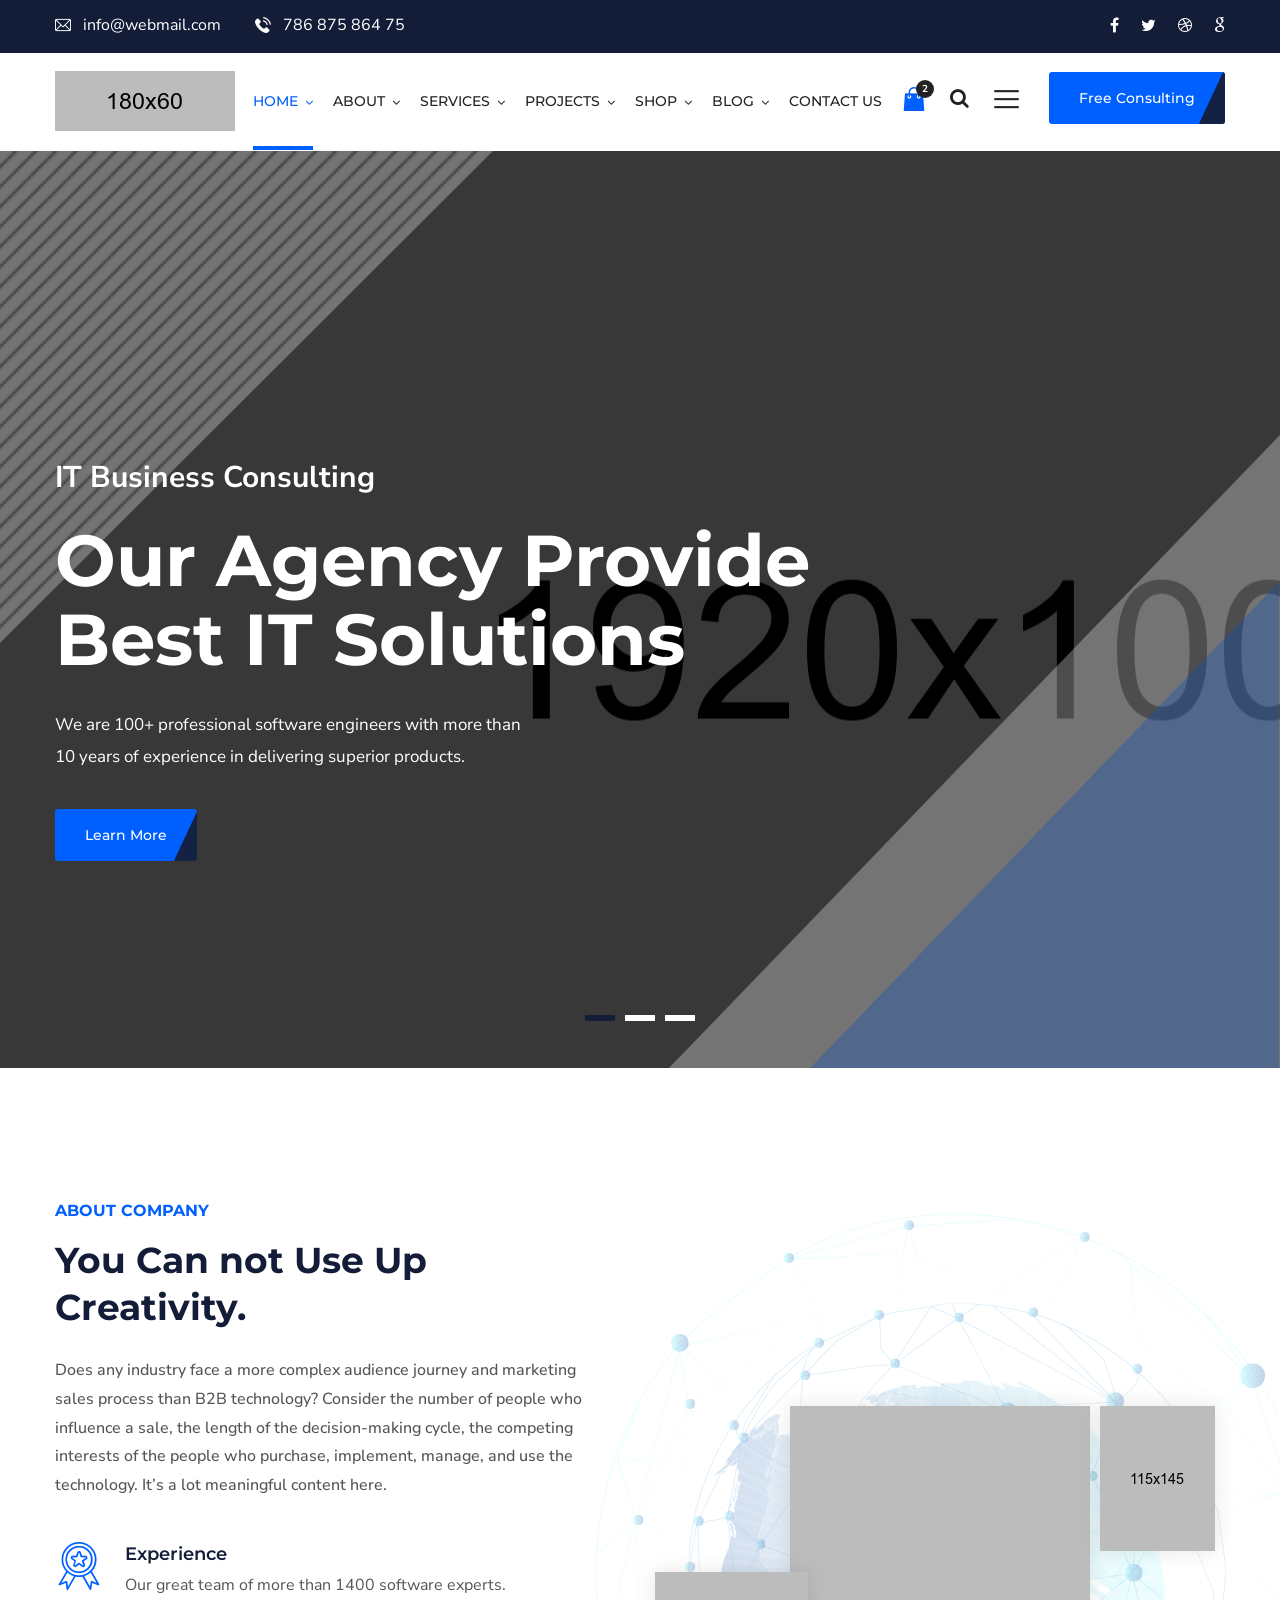
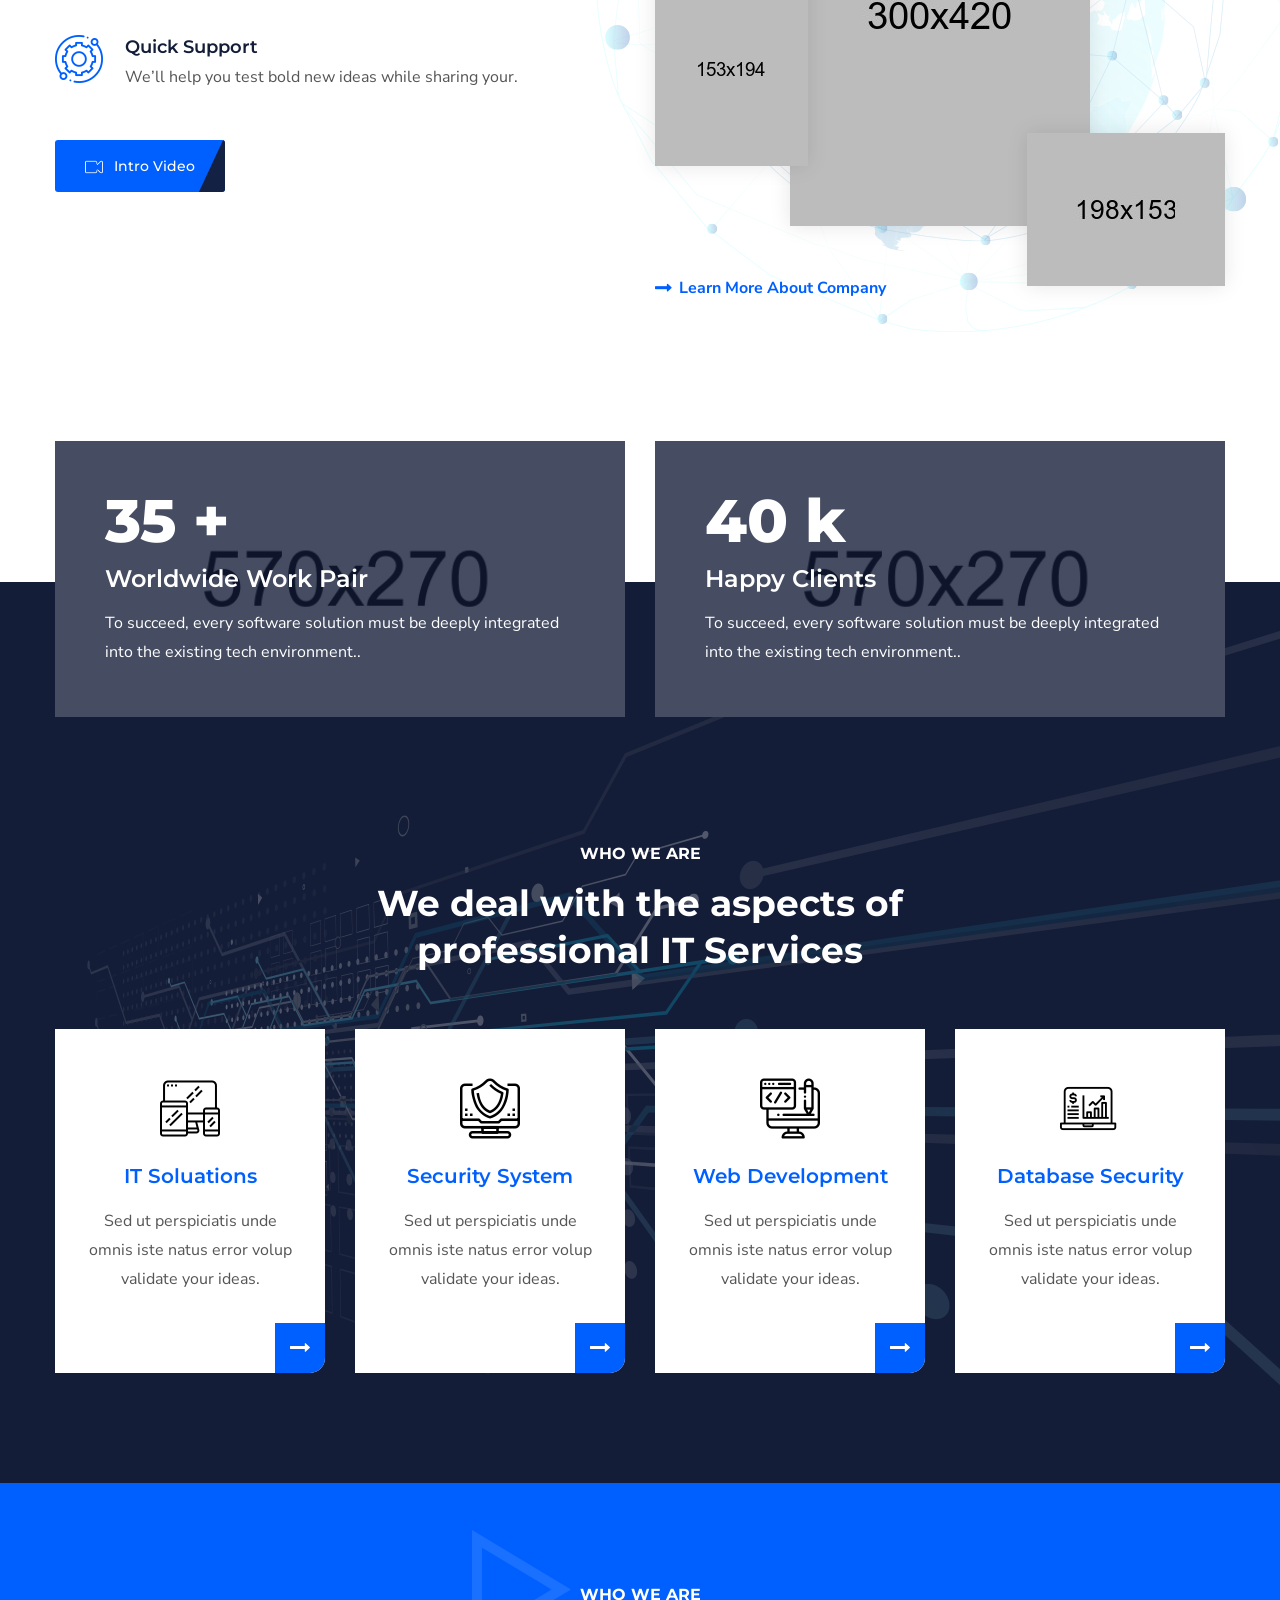
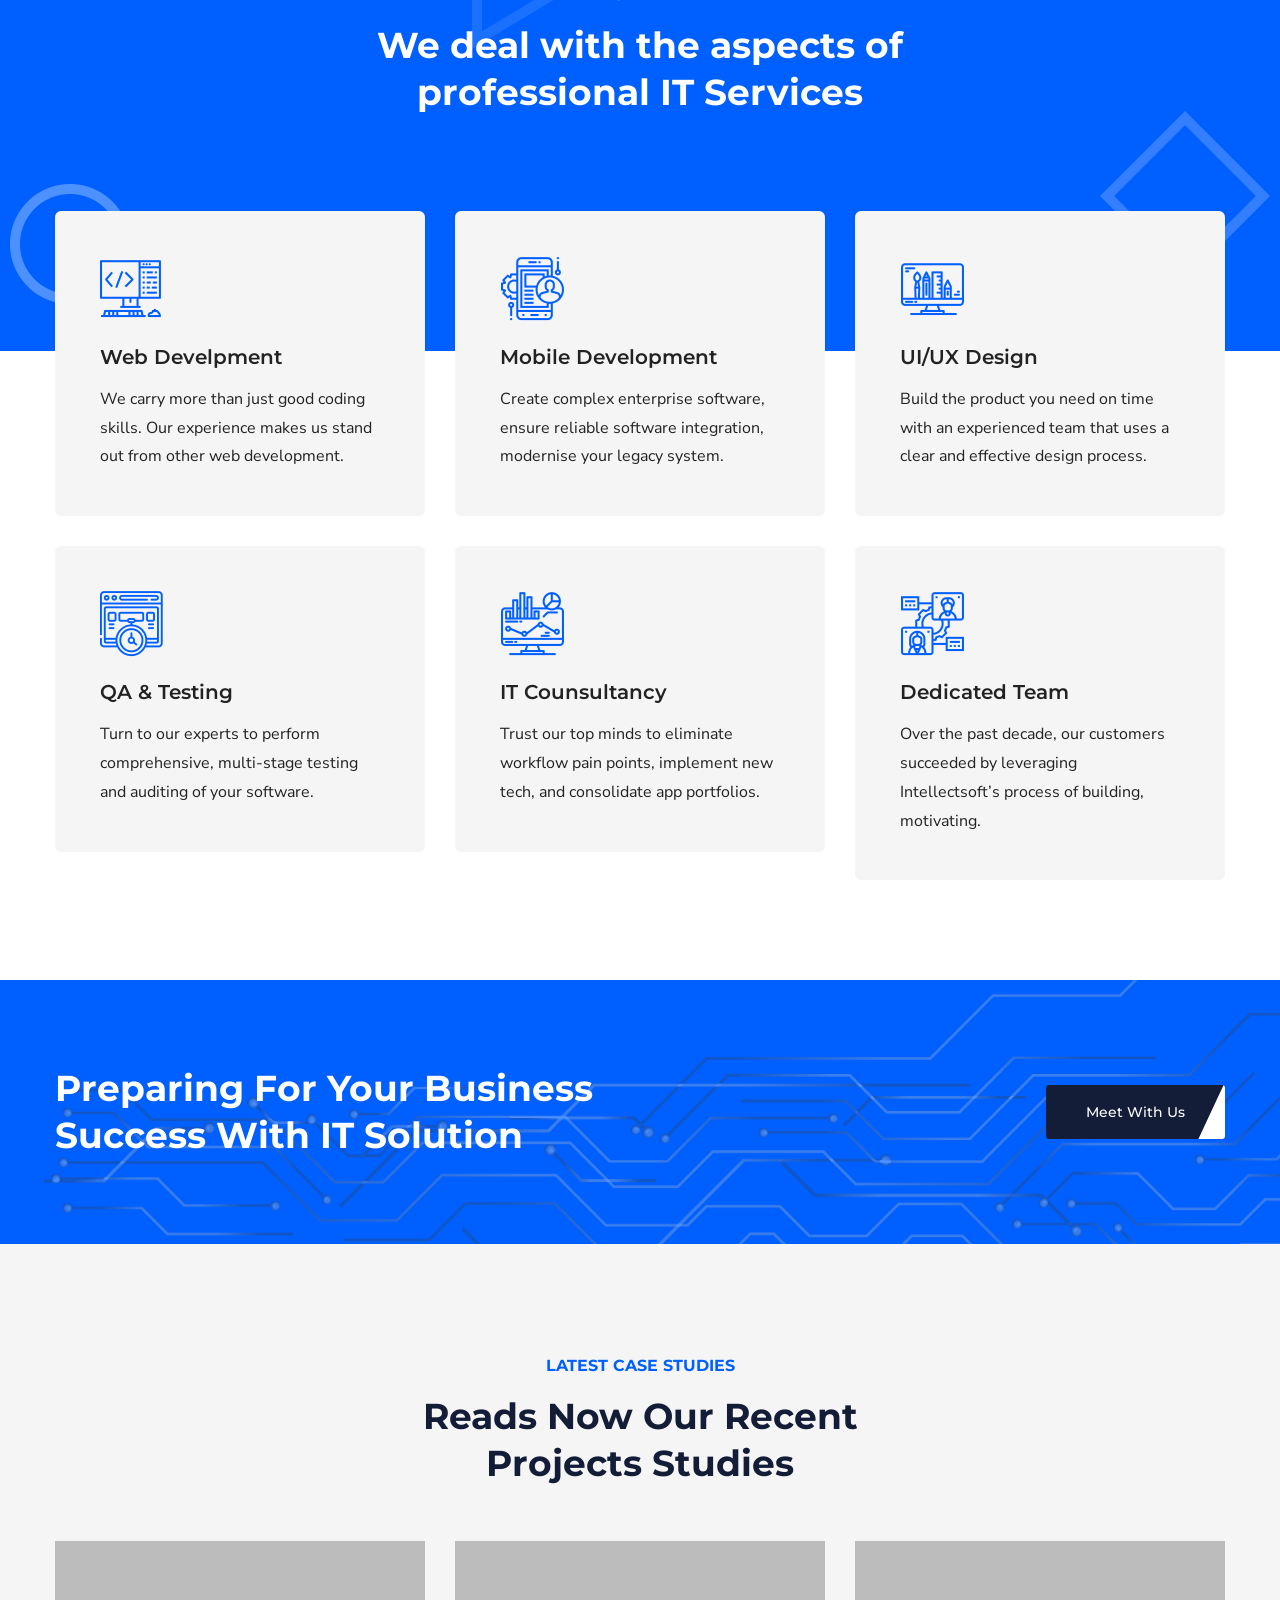
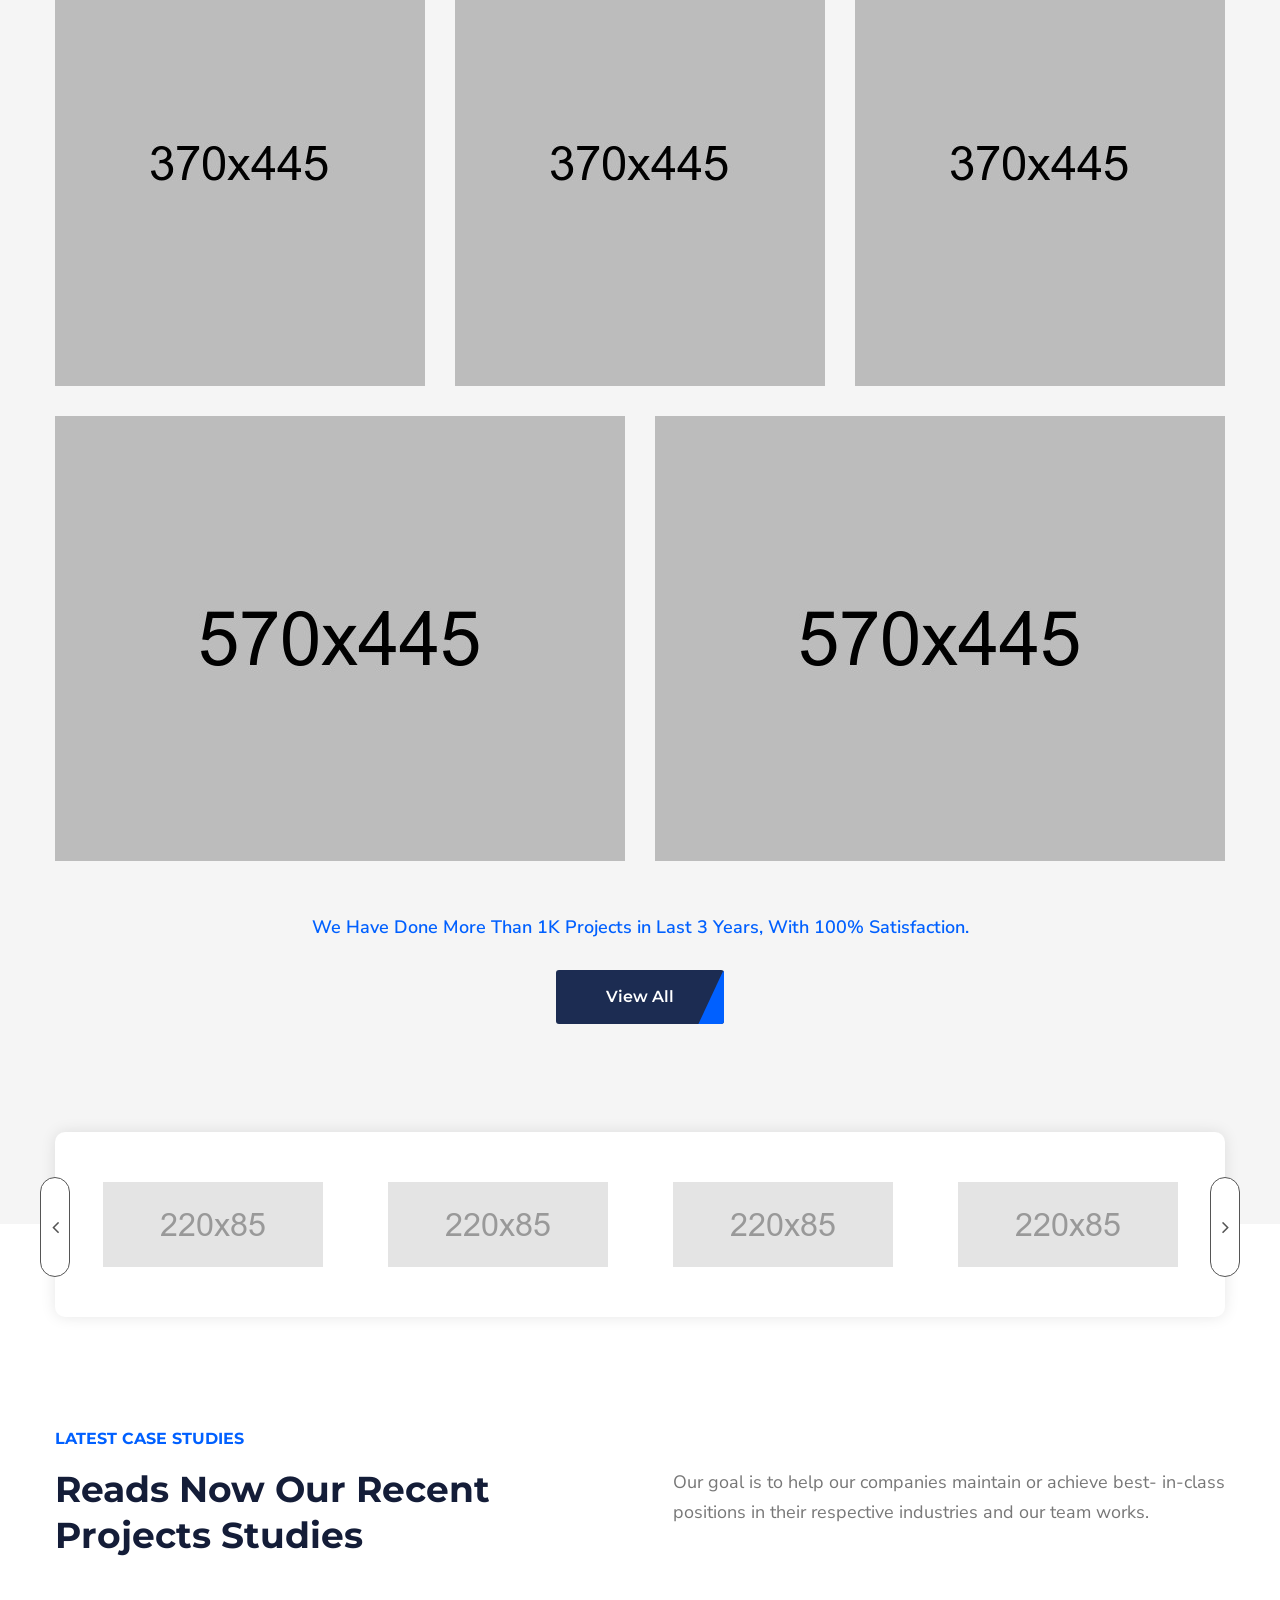
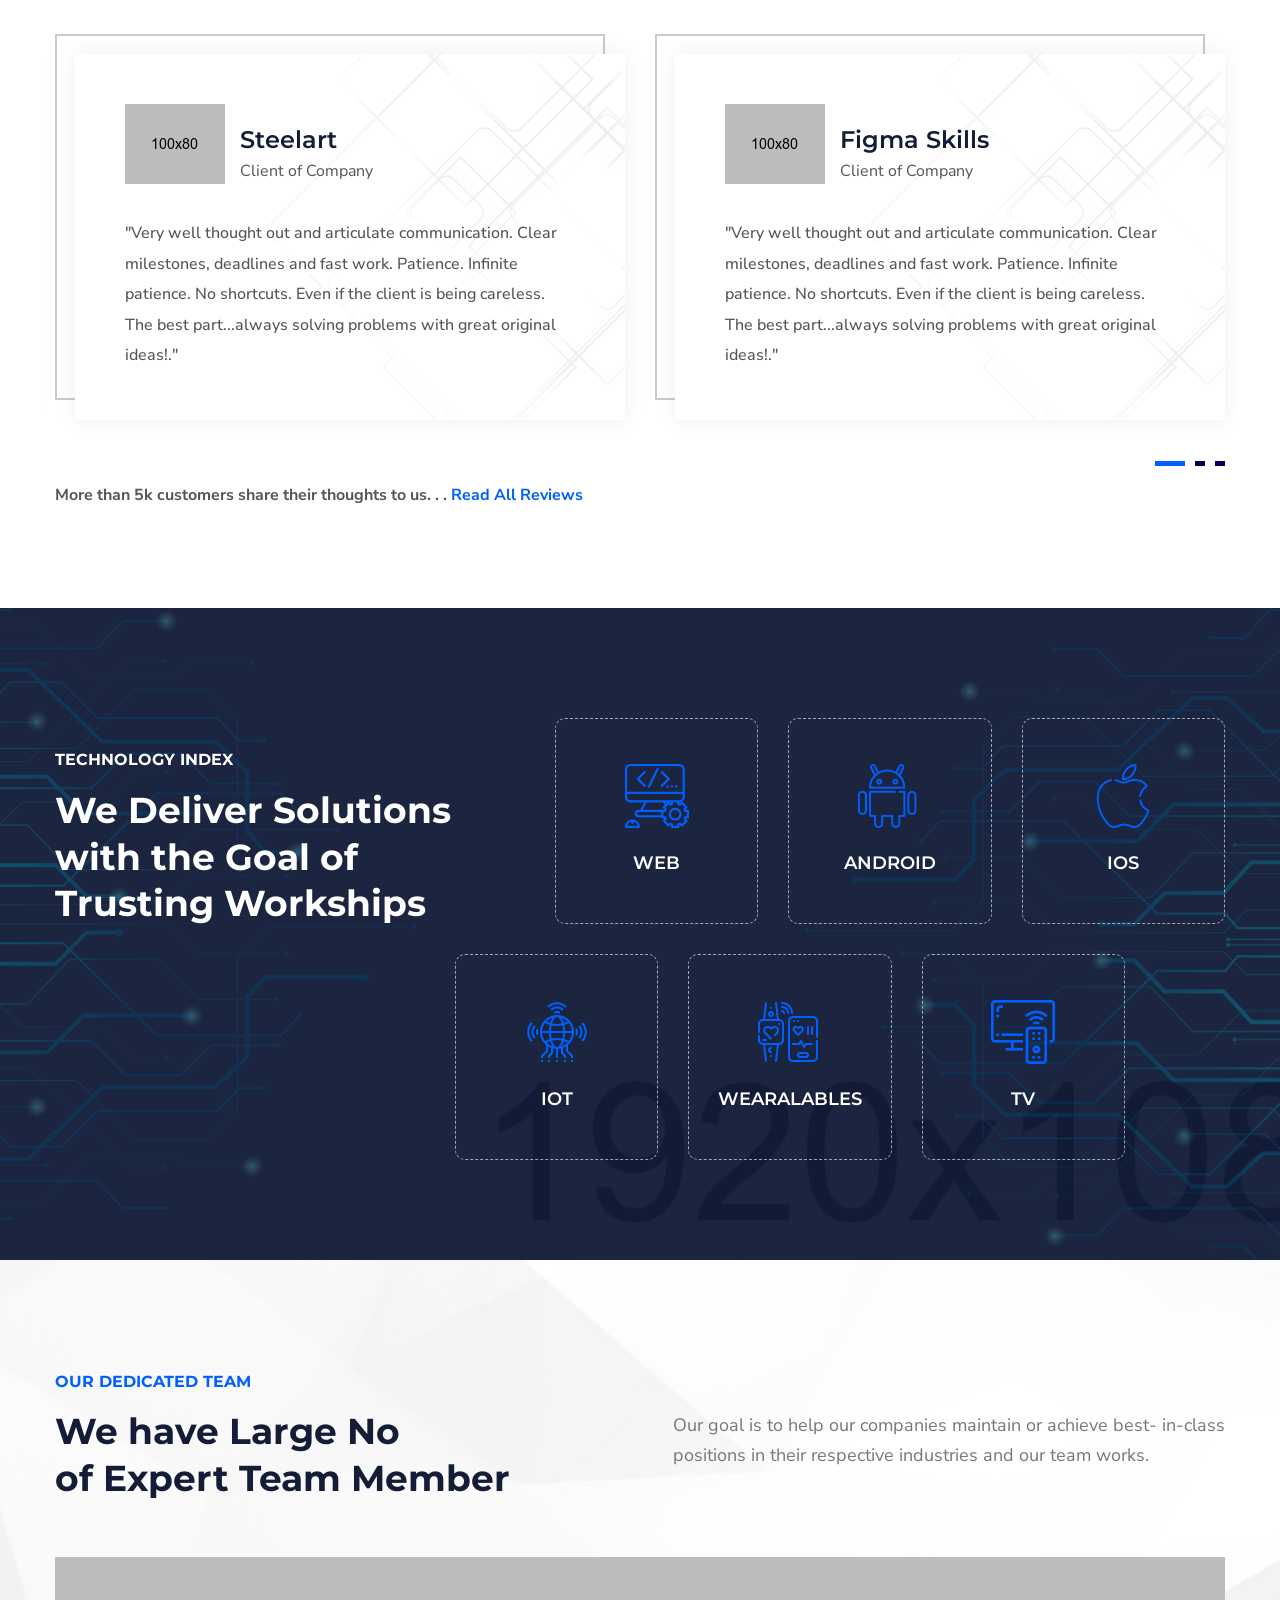
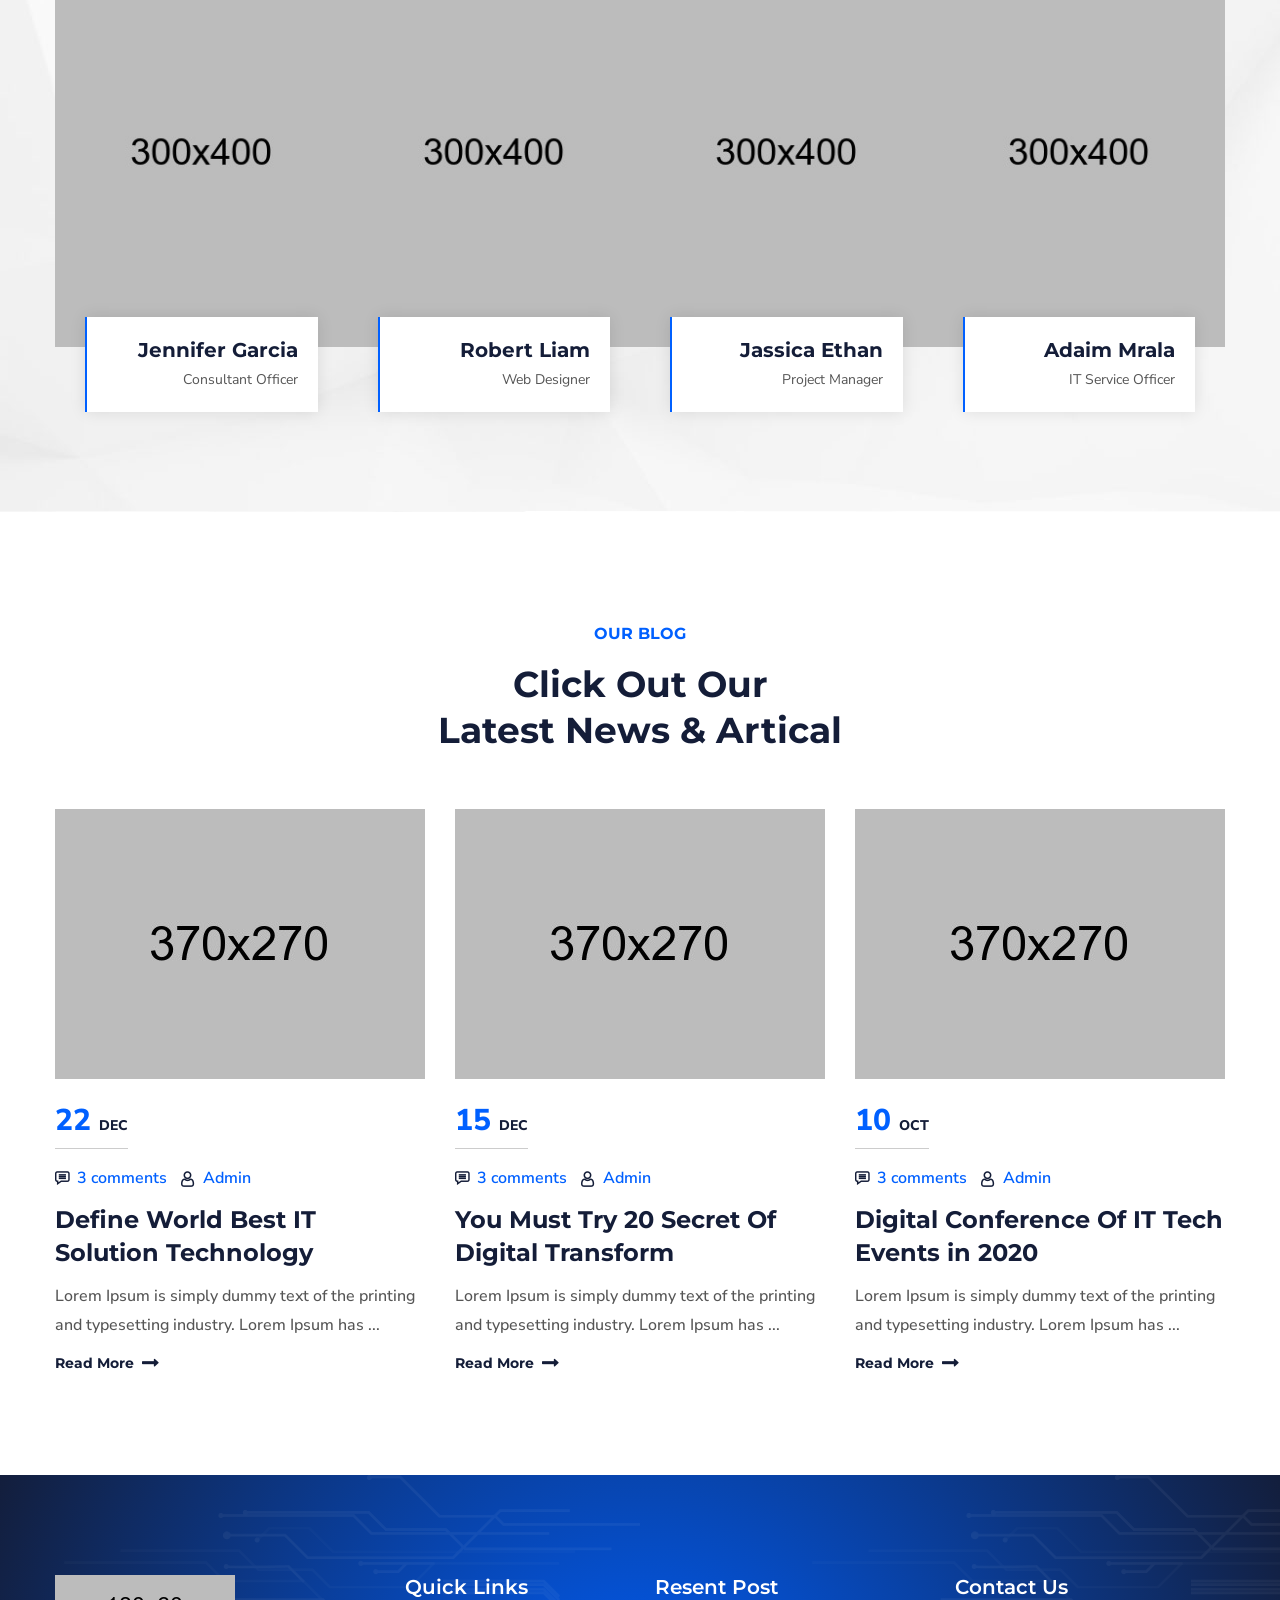
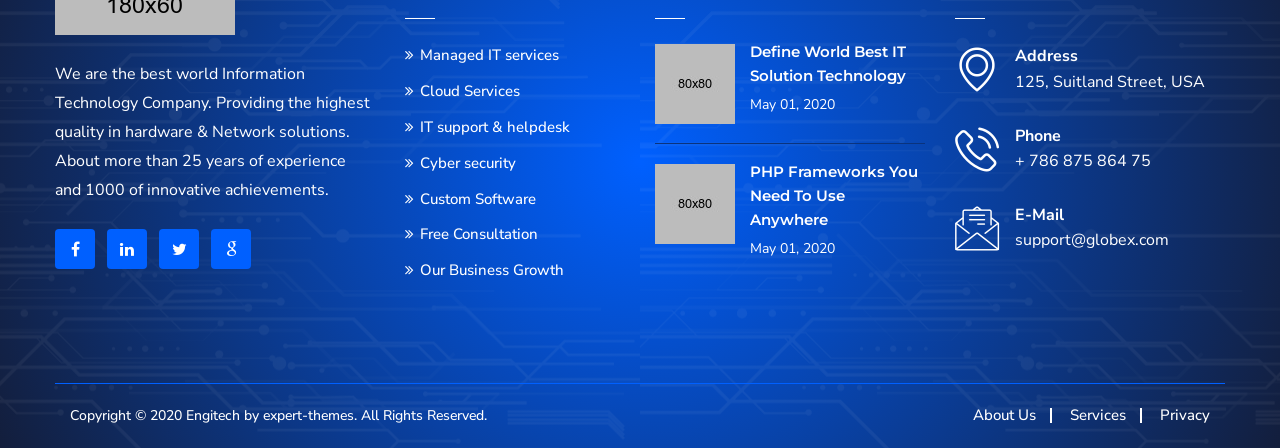
<file: wwwroot/index.html>
<!DOCTYPE html>
<html>
<head>
<meta charset="utf-8">
<title>Globex HTML-5 Template | Homepage</title>
<!-- Stylesheets -->
<link href="css/bootstrap.css" rel="stylesheet">
<link href="css/style.css" rel="stylesheet">
<link href="css/responsive.css" rel="stylesheet">

<link href="https://fonts.googleapis.com/css2?family=Montserrat:wght@300;400;500;600;700;800;900&family=Nunito+Sans:wght@300;600;700;800;900&display=swap" rel="stylesheet">

<!-- Color Switcher Mockup -->
<link href="css/color-switcher-design.css" rel="stylesheet">

<!-- Color Themes -->
<link id="theme-color-file" href="css/color-themes/default-theme.css" rel="stylesheet">

<link rel="shortcut icon" href="images/favicon.png" type="image/x-icon">
<link rel="icon" href="images/favicon.png" type="image/x-icon">

<!-- Responsive -->
<meta http-equiv="X-UA-Compatible" content="IE=edge">
<meta name="viewport" content="width=device-width, initial-scale=1.0, maximum-scale=1.0, user-scalable=0">

<!--[if lt IE 9]><script src="https://cdnjs.cloudflare.com/ajax/libs/html5shiv/3.7.3/html5shiv.js"></script><![endif]-->
<!--[if lt IE 9]><script src="js/respond.js"></script><![endif]-->
</head>

<body class="hidden-bar-wrapper">

<div class="page-wrapper">
 	
    <!-- Preloader -->
    <div class="preloader"></div>
 	
 	<!-- Main Header-->
    <header class="main-header header-style-one">
    	
		<!-- Header Top -->
        <div class="header-top">
            <div class="auto-container">
                <div class="clearfix">
					<!-- Top Left -->
					<div class="top-left">
						<!-- Info List -->
						<ul class="info-list">
							<li><a href="mailto:info@webmail.com"><span class="icon flaticon-email"></span> info@webmail.com</a></li>
							<li><a href="tel:786-875-864-75"><span class="icon flaticon-telephone"></span> 786 875 864 75</a></li>
						</ul>
					</div>
					
					<!-- Top Right -->
                    <div class="top-right pull-right">
						<!-- Social Box -->
						<ul class="social-box">
							<li><a href="#" class="fa fa-facebook-f"></a></li>
							<li><a href="#" class="fa fa-twitter"></a></li>
							<li><a href="#" class="fa fa-dribbble"></a></li>
							<li><a href="#" class="fa fa-google"></a></li>
						</ul>
                    </div>
					
                </div>
            </div>
        </div>
		
		<!--Header-Upper-->
        <div class="header-upper">
        	<div class="auto-container clearfix">
            	
				<div class="pull-left logo-box">
					<div class="logo"><a href="index.html"><img src="images/logo.png" alt="" title=""></a></div>
				</div>
				
				<div class="nav-outer clearfix">
					<!--Mobile Navigation Toggler-->
					<div class="mobile-nav-toggler"><span class="icon flaticon-menu"></span></div>
					<!-- Main Menu -->
					<nav class="main-menu navbar-expand-md">
						<div class="navbar-header">
							<!-- Toggle Button -->    	
							<button class="navbar-toggler" type="button" data-toggle="collapse" data-target="#navbarSupportedContent" aria-controls="navbarSupportedContent" aria-expanded="false" aria-label="Toggle navigation">
								<span class="icon-bar"></span>
								<span class="icon-bar"></span>
								<span class="icon-bar"></span>
							</button>
						</div>
						
						<div class="navbar-collapse collapse clearfix" id="navbarSupportedContent">
							<ul class="navigation clearfix">
								<li class="current dropdown"><a href="#">Home</a>
									<ul>
										<li class="dropdown"><a href="#">Home Pages</a>
											<ul>
												<li><a href="index.html">Home Page 01</a></li>
												<li><a href="index-2.html">Home Page 02</a></li>
												<li><a href="index-3.html">Home Page 03</a></li>
											</ul>
										</li>
										<li class="dropdown"><a href="#">Header styles</a>
											<ul>
												<li><a href="index.html">Header Style 01</a></li>
												<li><a href="index-2.html">Header Style 02</a></li>
												<li><a href="index-3.html">Header Style 03</a></li>
												<li><a href="index-4.html">Header Style 04</a></li>
												<li><a href="index-5.html">Header Style 05</a></li>
												<li><a href="index-6.html">Header Style 06</a></li>
											</ul>
										</li>
									</ul>
								</li>
								<li class="dropdown"><a href="#">About</a>
									<ul>
										<li><a href="about.html">About Us</a></li>
										<li><a href="faq.html">Faq</a></li>
										<li><a href="price.html">Price</a></li>
										<li><a href="team.html">Team</a></li>
										<li><a href="team-detail.html">Team Details</a></li>
										<li><a href="testimonial.html">Testimonial</a></li>
										<li><a href="comming-soon.html">Comming Soon</a></li>
									</ul>
								</li>
								<li class="dropdown"><a href="#">Services</a>
									<ul>
										<li><a href="services.html">Services</a></li>
										<li><a href="services-detail.html">Services Detail</a></li>
									</ul>
								</li>
								<li class="dropdown"><a href="#">Projects</a>
									<ul>
										<li><a href="projects.html">Projects</a></li>
										<li><a href="projects-detail.html">Projects Detail</a></li>
									</ul>
								</li>
								<li class="dropdown"><a href="#">Shop</a>
									<ul>
										<li><a href="shop.html">Our Products</a></li>
										<li><a href="shop-single.html">Product Single</a></li>
										<li><a href="shopping-cart.html">Shopping Cart</a></li>
										<li><a href="checkout.html">Checkout</a></li>
										<li><a href="account.html">Account</a></li>
									</ul>
								</li>
								<li class="dropdown"><a href="#">Blog</a>
									<ul>
										<li><a href="blog.html">Our Blog</a></li>
										<li><a href="blog-classic.html">Blog Classic</a></li>
										<li><a href="news-detail.html">Blog Single</a></li>
										<li><a href="not-found.html">Not Found</a></li>
									</ul>
								</li>
								<li><a href="contact.html">Contact us</a></li>
							</ul>
						</div>
					</nav>
					
					<!-- Main Menu End-->
					<div class="outer-box clearfix">
					
						<!-- Cart Box -->
						<div class="cart-box">
							<div class="dropdown">
								<button class="cart-box-btn dropdown-toggle" type="button" id="dropdownMenu1" data-toggle="dropdown" aria-haspopup="true" aria-expanded="false"><span class="flaticon-shopping-bag-1"></span><span class="total-cart">2</span></button>
								<div class="dropdown-menu pull-right cart-panel" aria-labelledby="dropdownMenu1">

									<div class="cart-product">
										<div class="inner">
											<div class="cross-icon"><span class="icon fa fa-remove"></span></div>
											<div class="image"><img src="images/resource/post-thumb-1.jpg" alt="" /></div>
											<h3><a href="shop-single.html">Flying Ninja</a></h3>
											<div class="quantity-text">Quantity 1</div>
											<div class="price">$99.00</div>
										</div>
									</div>
									<div class="cart-product">
										<div class="inner">
											<div class="cross-icon"><span class="icon fa fa-remove"></span></div>
											<div class="image"><img src="images/resource/post-thumb-2.jpg" alt="" /></div>
											<h3><a href="shop-single.html">Patient Ninja</a></h3>
											<div class="quantity-text">Quantity 1</div>
											<div class="price">$99.00</div>
										</div>
									</div>
									<div class="cart-total">Sub Total: <span>$198</span></div>
									<ul class="btns-boxed">
										<li><a href="shoping-cart.html">View Cart</a></li>
										<li><a href="checkout.html">CheckOut</a></li>
									</ul>

								</div>
							</div>
						</div>
						
						<!-- Search Btn -->
						<div class="search-box-btn search-box-outer"><span class="icon fa fa-search"></span></div>
						
						<!-- Nav Btn -->
						<div class="nav-btn navSidebar-button"><span class="icon flaticon-menu-2"></span></div>
						
						<!-- Quote Btn -->
						<div class="btn-box">
							<a href="contact.html" class="theme-btn btn-style-one"><span class="txt">Free Consulting</span></a>
						</div>
							
					</div>
				</div>
				
            </div>
        </div>
        <!--End Header Upper-->
        
		<!-- Sticky Header  -->
        <div class="sticky-header">
            <div class="auto-container clearfix">
                <!--Logo-->
                <div class="logo pull-left">
                    <a href="index.html" title=""><img src="images/logo-small.png" alt="" title=""></a>
                </div>
                <!--Right Col-->
                <div class="pull-right">
                    <!-- Main Menu -->
                    <nav class="main-menu">
                        <!--Keep This Empty / Menu will come through Javascript-->
                    </nav><!-- Main Menu End-->
					
					<!-- Main Menu End-->
					<div class="outer-box clearfix">
					
						<!-- Cart Box -->
						<div class="cart-box">
							<div class="dropdown">
								<button class="cart-box-btn dropdown-toggle" type="button" id="dropdownMenu" data-toggle="dropdown" aria-haspopup="true" aria-expanded="false"><span class="flaticon-shopping-bag-1"></span><span class="total-cart">2</span></button>
								<div class="dropdown-menu pull-right cart-panel" aria-labelledby="dropdownMenu">

									<div class="cart-product">
										<div class="inner">
											<div class="cross-icon"><span class="icon fa fa-remove"></span></div>
											<div class="image"><img src="images/resource/post-thumb-1.jpg" alt="" /></div>
											<h3><a href="shop-single.html">Flying Ninja</a></h3>
											<div class="quantity-text">Quantity 1</div>
											<div class="price">$99.00</div>
										</div>
									</div>
									<div class="cart-product">
										<div class="inner">
											<div class="cross-icon"><span class="icon fa fa-remove"></span></div>
											<div class="image"><img src="images/resource/post-thumb-2.jpg" alt="" /></div>
											<h3><a href="shop-single.html">Patient Ninja</a></h3>
											<div class="quantity-text">Quantity 1</div>
											<div class="price">$99.00</div>
										</div>
									</div>
									<div class="cart-total">Sub Total: <span>$198</span></div>
									<ul class="btns-boxed">
										<li><a href="shoping-cart.html">View Cart</a></li>
										<li><a href="checkout.html">CheckOut</a></li>
									</ul>

								</div>
							</div>
						</div>
						
						<!-- Search Btn -->
						<div class="search-box-btn search-box-outer"><span class="icon fa fa-search"></span></div>
						
						<!-- Nav Btn -->
						<div class="nav-btn navSidebar-button"><span class="icon flaticon-menu"></span></div>
						
					</div>
					
                </div>
            </div>
        </div><!-- End Sticky Menu -->
    
		<!-- Mobile Menu  -->
        <div class="mobile-menu">
            <div class="menu-backdrop"></div>
            <div class="close-btn"><span class="icon flaticon-multiply"></span></div>
            
            <nav class="menu-box">
                <div class="nav-logo"><a href="index.html"><img src="images/logo.png" alt="" title=""></a></div>
                <div class="menu-outer"><!--Here Menu Will Come Automatically Via Javascript / Same Menu as in Header--></div>
            </nav>
        </div><!-- End Mobile Menu -->
	
    </header>
    <!-- End Main Header -->
	
	<!-- Sidebar Cart Item -->
	<div class="xs-sidebar-group info-group">
		<div class="xs-overlay xs-bg-black"></div>
		<div class="xs-sidebar-widget">
			<div class="sidebar-widget-container">
				<div class="widget-heading">
					<a href="#" class="close-side-widget">
						X
					</a>
				</div>
				<div class="sidebar-textwidget">
					
					<!-- Sidebar Info Content -->
					<div class="sidebar-info-contents">
						<div class="content-inner">
							<div class="logo">
								<a href="index.html"><img src="images/logo-2.png" alt="" /></a>
							</div>
							<div class="content-box">
								<h2>About Us</h2>
								<p class="text">The argument in favor of using filler text goes something like this: If you use real content in the Consulting Process, anytime you reach a review point you’ll end up reviewing and negotiating the content itself and not the design.</p>
								<a href="#" class="theme-btn btn-style-two"><span class="txt">Consultation</span></a>
							</div>
							<div class="contact-info">
								<h2>Contact Info</h2>
								<ul class="list-style-one">
									<li><span class="icon fa fa-location-arrow"></span>Chicago 12, Melborne City, USA</li>
									<li><span class="icon fa fa-phone"></span>(111) 111-111-1111</li>
									<li><span class="icon fa fa-envelope"></span>globex@gmail.com</li>
									<li><span class="icon fa fa-clock-o"></span>Week Days: 09.00 to 18.00 Sunday: Closed</li>
								</ul>
							</div>
							<!-- Social Box -->
							<ul class="social-box">
								<li class="facebook"><a href="#" class="fa fa-facebook-f"></a></li>
								<li class="twitter"><a href="#" class="fa fa-twitter"></a></li>
								<li class="linkedin"><a href="#" class="fa fa-linkedin"></a></li>
								<li class="instagram"><a href="#" class="fa fa-instagram"></a></li>
								<li class="youtube"><a href="#" class="fa fa-youtube"></a></li>
							</ul>
						</div>
					</div>
					
				</div>
			</div>
		</div>
	</div>
	<!-- END sidebar widget item -->
	
	<!-- Banner Section -->
    <section class="banner-section">
		<div class="main-slider-carousel owl-carousel owl-theme">
            
            <div class="slide" style="background-image: url(images/main-slider/image-1.jpg)">
				<div class="patern-layer-one" style="background-image: url(images/main-slider/pattern-1.png)"></div>
				<div class="patern-layer-two" style="background-image: url(images/main-slider/pattern-2.png)"></div>
				<div class="auto-container">
					
					<!-- Content Column -->
					<div class="content-column">
						<div class="inner-column">
							<div class="patern-layer-three" style="background-image: url(images/main-slider/pattern-3.png)"></div>
							<div class="title">IT Business Consulting</div>
							<h1>Our Agency Provide <br> Best IT Solutions</h1>
							<div class="text">We are 100+ professional software engineers with more than <br> 10 years of experience in delivering superior products.</div>
							<div class="btns-box">
								<a href="about.html" class="theme-btn btn-style-one"><span class="txt">Learn More</span></a>
							</div>
						</div>
					</div>
					
				</div>
			</div>
			
			<div class="slide" style="background-image: url(images/main-slider/image-1.jpg)">
				<div class="patern-layer-one" style="background-image: url(images/main-slider/pattern-1.png)"></div>
				<div class="patern-layer-two" style="background-image: url(images/main-slider/pattern-2.png)"></div>
				<div class="auto-container">
					
					<!-- Content Column -->
					<div class="content-column">
						<div class="inner-column">
							<div class="patern-layer-three" style="background-image: url(images/main-slider/pattern-3.png)"></div>
							<div class="title">IT Business Consulting</div>
							<h1>Our Agency Provide <br> Best IT Solutions</h1>
							<div class="text">We are 100+ professional software engineers with more than <br> 10 years of experience in delivering superior products.</div>
							<div class="btns-box">
								<a href="about.html" class="theme-btn btn-style-one"><span class="txt">Learn More</span></a>
							</div>
						</div>
					</div>
					
				</div>
			</div>
			
			<div class="slide" style="background-image: url(images/main-slider/image-1.jpg)">
				<div class="patern-layer-one" style="background-image: url(images/main-slider/pattern-1.png)"></div>
				<div class="patern-layer-two" style="background-image: url(images/main-slider/pattern-2.png)"></div>
				<div class="auto-container">
					
					<!-- Content Column -->
					<div class="content-column">
						<div class="inner-column">
							<div class="patern-layer-three" style="background-image: url(images/main-slider/pattern-3.png)"></div>
							<div class="title">IT Business Consulting</div>
							<h1>Our Agency Provide <br> Best IT Solutions</h1>
							<div class="text">We are 100+ professional software engineers with more than <br> 10 years of experience in delivering superior products.</div>
							<div class="btns-box">
								<a href="about.html" class="theme-btn btn-style-one"><span class="txt">Learn More</span></a>
							</div>
						</div>
					</div>
					
				</div>
			</div>
			
		</div>
		
	</section>
	<!-- End Banner Section -->
	
	<!-- About Section -->
	<section class="about-section">
		<div class="auto-container">
			<!-- Sec Title -->
			<div class="sec-title">
				<div class="title">ABOUT COMPANY</div>
				<h2>You Can not Use Up <br> Creativity.</h2>
			</div>
			<div class="row clearfix">
				
				<!-- Content Column -->
				<div class="content-column col-lg-6 col-md-12 col-sm-12">
					<div class="inner-column">
						<div class="text">Does any industry face a more complex audience journey and marketing sales process than B2B technology? Consider the number of people who influence a sale, the length of the decision-making cycle, the competing interests of the people who purchase, implement, manage, and use the technology. It’s a lot meaningful content here.</div>
						<div class="blocks-outer">
						
							<!-- Feature Block -->
							<div class="feature-block">
								<div class="inner-box">
									<div class="icon flaticon-award-1"></div>
									<h6>Experience</h6>
									<div class="feature-text">Our great team of more than 1400 software experts.</div>
								</div>
							</div>
							
							<!-- Feature Block -->
							<div class="feature-block">
								<div class="inner-box">
									<div class="icon flaticon-technical-support"></div>
									<h6>Quick Support</h6>
									<div class="feature-text">We’ll help you test bold new ideas while sharing your.</div>
								</div>
							</div>
							
						</div>
						
						<a href="https://www.youtube.com/watch?v=kxPCFljwJws" class="lightbox-image theme-btn btn-style-one"><span class="txt"><i class="play-icon"><img src="images/icons/play-icon.png" alt="" /></i>&ensp; intro Video</span></a>
						
					</div>
				</div>
				
				<!-- Images Column -->
				<div class="images-column col-lg-6 col-md-12 col-sm-12">
					<div class="inner-column" style="background-image: url(images/icons/globe.png)">
						<div class="pattern-layer" style="background-image: url(images/background/pattern-1.png)"></div>
						<div class="images-outer parallax-scene-1">
							<div class="image" data-depth="0.10">
								<img src="images/resource/about-1.jpg" alt="" />
							</div>
							<div class="image-two" data-depth="0.30">
								<img src="images/resource/about-2.jpg" alt="" />
							</div>
							<div class="image-three" data-depth="0.20">
								<img src="images/resource/about-3.jpg" alt="" />
							</div>
							<div class="image-four" data-depth="0.30">
								<img src="images/resource/about-4.jpg" alt="" />
							</div>
						</div>
					</div>
					<a href="about.html" class="learn"><span class="arrow flaticon-long-arrow-pointing-to-the-right"></span>Learn More About Company</a>
				</div>
				
			</div>
		</div>
	</section>
	<!-- End About Section -->
	
	<!-- Featured Section -->
	<section class="featured-section">
		<div class="auto-container">
			<div class="row clearfix">
				
				<!-- Featured Block Two -->
				<div class="feature-block-two col-lg-6 col-md-12 col-sm-12">
					<div class="inner-box wow fadeInLeft" data-wow-delay="0ms" data-wow-duration="1500ms" style="background-image: url(images/resource/feature-1.jpg)">
						<div class="number">35 +</div>
						<h4>Worldwide Work Pair</h4>
						<div class="text">To succeed, every software solution must be deeply integrated into the existing tech environment..</div>
					</div>
				</div>
				
				<!-- Featured Block Two -->
				<div class="feature-block-two col-lg-6 col-md-12 col-sm-12">
					<div class="inner-box wow fadeInRight" data-wow-delay="0ms" data-wow-duration="1500ms" style="background-image: url(images/resource/feature-2.jpg)">
						<div class="number">40 k</div>
						<h4>Happy Clients</h4>
						<div class="text">To succeed, every software solution must be deeply integrated into the existing tech environment..</div>
					</div>
				</div>
				
			</div>
		</div>
	</section>
	<!-- End Featured Section -->
	
	<!-- Services Section -->
	<section class="services-section margin-top">
		<div class="pattern-layer" style="background-image: url(images/background/pattern-2.png)"></div>
		<div class="auto-container">
			<!-- Sec Title -->
			<div class="sec-title light centered">
				<div class="title">WHO WE ARE</div>
				<h2>We deal with the aspects of <br> professional IT Services</h2>
			</div>
			<div class="row clearfix">
				
				<!-- Service Block -->
				<div class="service-block col-lg-3 col-md-6 col-sm-12">
					<div class="inner-box">
						<div class="icon-box">
							<span class="icon flaticon-responsive"></span>
						</div>
						<h5><a href="services-detail.html">IT Soluations</a></h5>
						<div class="text">Sed ut perspiciatis unde omnis iste natus error volup validate your ideas.</div>
						<a href="services-detail.html" class="arrow flaticon-long-arrow-pointing-to-the-right"></a>
					</div>
				</div>
				
				<!-- Service Block -->
				<div class="service-block col-lg-3 col-md-6 col-sm-12">
					<div class="inner-box">
						<div class="icon-box">
							<span class="icon flaticon-monitor"></span>
						</div>
						<h5><a href="services-detail.html">Security System</a></h5>
						<div class="text">Sed ut perspiciatis unde omnis iste natus error volup validate your ideas.</div>
						<a href="services-detail.html" class="arrow flaticon-long-arrow-pointing-to-the-right"></a>
					</div>
				</div>
				
				<!-- Service Block -->
				<div class="service-block col-lg-3 col-md-6 col-sm-12">
					<div class="inner-box">
						<div class="icon-box">
							<span class="icon flaticon-coding"></span>
						</div>
						<h5><a href="services-detail.html">Web Development</a></h5>
						<div class="text">Sed ut perspiciatis unde omnis iste natus error volup validate your ideas.</div>
						<a href="services-detail.html" class="arrow flaticon-long-arrow-pointing-to-the-right"></a>
					</div>
				</div>
				
				<!-- Service Block -->
				<div class="service-block col-lg-3 col-md-6 col-sm-12">
					<div class="inner-box">
						<div class="icon-box">
							<span class="icon flaticon-laptop"></span>
						</div>
						<h5><a href="services-detail.html">Database Security</a></h5>
						<div class="text">Sed ut perspiciatis unde omnis iste natus error volup validate your ideas.</div>
						<a href="services-detail.html" class="arrow flaticon-long-arrow-pointing-to-the-right"></a>
					</div>
				</div>
				
			</div>
		</div>
	</section>
	<!-- End Services Section -->
	
	<!-- Services Section Two -->
	<section class="services-section-two margin-top">
		<div class="auto-container">
			<div class="upper-box">
				<div class="icon-one" style="background-image: url(images/icons/icon-1.png)"></div>
				<div class="icon-two" style="background-image: url(images/icons/icon-2.png)"></div>
				<div class="icon-three" style="background-image: url(images/icons/icon-3.png)"></div>
				<!-- Sec Title -->
				<div class="sec-title light centered">
					<div class="title">WHO WE ARE</div>
					<h2>We deal with the aspects of <br> professional IT Services</h2>
				</div>
			</div>
			<div class="inner-container">
				<div class="row clearfix">
					
					<!-- Service Block Two -->
					<div class="service-block-two col-lg-4 col-md-6 col-sm-12">
						<div class="inner-box wow fadeInLeft" data-wow-delay="0ms" data-wow-duration="1500ms">
							<div class="shape-one"></div>
							<div class="shape-two"></div>
							<div class="icon-box">
								<span class="icon flaticon-coding-1"></span>
							</div>
							<h5><a href="services-detail.html">Web Develpment</a></h5>
							<div class="text">We carry more than just good coding skills. Our experience makes us stand out from other web development.</div>
						</div>
					</div>
					
					<!-- Service Block Two -->
					<div class="service-block-two col-lg-4 col-md-6 col-sm-12">
						<div class="inner-box wow fadeInUp" data-wow-delay="0ms" data-wow-duration="1500ms">
							<div class="shape-one"></div>
							<div class="shape-two"></div>
							<div class="icon-box">
								<span class="icon flaticon-mobile-app"></span>
							</div>
							<h5><a href="services-detail.html">Mobile Development</a></h5>
							<div class="text">Create complex enterprise software, ensure reliable software integration, modernise your legacy system.</div>
						</div>
					</div>
					
					<!-- Service Block Two -->
					<div class="service-block-two col-lg-4 col-md-6 col-sm-12">
						<div class="inner-box wow fadeInRight" data-wow-delay="0ms" data-wow-duration="1500ms">
							<div class="shape-one"></div>
							<div class="shape-two"></div>
							<div class="icon-box">
								<span class="icon flaticon-computer"></span>
							</div>
							<h5><a href="services-detail.html">UI/UX Design</a></h5>
							<div class="text">Build the product you need on time with an experienced team that uses a clear and effective design process.</div>
						</div>
					</div>
					
					<!-- Service Block Two -->
					<div class="service-block-two col-lg-4 col-md-6 col-sm-12">
						<div class="inner-box wow fadeInLeft" data-wow-delay="0ms" data-wow-duration="1500ms">
							<div class="shape-one"></div>
							<div class="shape-two"></div>
							<div class="icon-box">
								<span class="icon flaticon-web"></span>
							</div>
							<h5><a href="services-detail.html">QA & Testing</a></h5>
							<div class="text">Turn to our experts to perform comprehensive, multi-stage testing and auditing of your software.</div>
						</div>
					</div>
					
					<!-- Service Block Two -->
					<div class="service-block-two col-lg-4 col-md-6 col-sm-12">
						<div class="inner-box wow fadeInUp" data-wow-delay="0ms" data-wow-duration="1500ms">
							<div class="shape-one"></div>
							<div class="shape-two"></div>
							<div class="icon-box">
								<span class="icon flaticon-monitor-2"></span>
							</div>
							<h5><a href="services-detail.html">IT Counsultancy</a></h5>
							<div class="text">Trust our top minds to eliminate workflow pain points, implement new tech, and consolidate app portfolios.</div>
						</div>
					</div>
					
					<!-- Service Block Two -->
					<div class="service-block-two col-lg-4 col-md-6 col-sm-12">
						<div class="inner-box wow fadeInRight" data-wow-delay="0ms" data-wow-duration="1500ms">
							<div class="shape-one"></div>
							<div class="shape-two"></div>
							<div class="icon-box">
								<span class="icon flaticon-human-resources"></span>
							</div>
							<h5><a href="services-detail.html">Dedicated Team</a></h5>
							<div class="text">Over the past decade, our customers succeeded by leveraging Intellectsoft’s process of building, motivating.</div>
						</div>
					</div>
					
				</div>
			</div>
		</div>
	</section>
	<!-- End Services Section Two -->
	
	<!-- Call To Action Section -->
	<section class="call-to-action-section" style="background-image: url(images/background/pattern-3.png)">
		<div class="auto-container">
			<div class="row clearfix">
				<!-- Heading Column -->
				<div class="heading-column col-lg-8 col-md-12 col-sm-12">
					<div class="inner-column">
						<h2>Preparing For Your Business <br> Success With IT Solution</h2>
					</div>
				</div>
				<!-- Button Column -->
				<div class="button-column col-lg-4 col-md-12 col-sm-12">
					<div class="inner-column">
						<a href="contact.html" class="theme-btn btn-style-two"><span class="txt">Meet With Us</span></a>
					</div>
				</div>
			</div>
		</div>
	</section>
	<!-- End Call To Action Section -->
	
	<!-- Cases Section -->
	<section class="cases-section">
		<div class="auto-container">
			<!-- Sec Title -->
			<div class="sec-title centered">
				<div class="title">LATEST CASE STUDIES</div>
				<h2>Reads Now Our Recent <br> Projects Studies</h2>
			</div>
			<div class="row clearfix">
				
				<!-- Case Block -->
				<div class="case-block col-lg-4 col-md-6 col-sm-12">
					<div class="inner-box">
						<div class="image">
							<img src="images/gallery/1.jpg" alt="" />
							<div class="overlay-box">
								<a href="images/gallery/1.jpg" data-fancybox="case" data-caption="" class="search-icon"><span class="icon flaticon-search"></span></a>
								<div class="content">
									<h4><a href="projects-detail.html">Social Media App</a></h4>
									<div class="category">Ideas / Technology</div>
								</div>
								<a href="projects-detail.html" class="arrow flaticon-long-arrow-pointing-to-the-right"></a>
							</div>
						</div>
					</div>
				</div>
				
				<!-- Case Block -->
				<div class="case-block col-lg-4 col-md-6 col-sm-12">
					<div class="inner-box">
						<div class="image">
							<img src="images/gallery/2.jpg" alt="" />
							<div class="overlay-box">
								<a href="images/gallery/2.jpg" data-fancybox="case" data-caption="" class="search-icon"><span class="icon flaticon-search"></span></a>
								<div class="content">
									<h4><a href="projects-detail.html">Social Media App</a></h4>
									<div class="category">Ideas / Technology</div>
								</div>
								<a href="projects-detail.html" class="arrow flaticon-long-arrow-pointing-to-the-right"></a>
							</div>
						</div>
					</div>
				</div>
				
				<!-- Case Block -->
				<div class="case-block col-lg-4 col-md-6 col-sm-12">
					<div class="inner-box">
						<div class="image">
							<img src="images/gallery/3.jpg" alt="" />
							<div class="overlay-box">
								<a href="images/gallery/3.jpg" data-fancybox="case" data-caption="" class="search-icon"><span class="icon flaticon-search"></span></a>
								<div class="content">
									<h4><a href="projects-detail.html">Social Media App</a></h4>
									<div class="category">Ideas / Technology</div>
								</div>
								<a href="projects-detail.html" class="arrow flaticon-long-arrow-pointing-to-the-right"></a>
							</div>
						</div>
					</div>
				</div>
				
				<!-- Case Block -->
				<div class="case-block col-lg-6 col-md-12 col-sm-12">
					<div class="inner-box">
						<div class="image">
							<img src="images/gallery/4.jpg" alt="" />
							<div class="overlay-box">
								<a href="images/gallery/4.jpg" data-fancybox="case" data-caption="" class="search-icon"><span class="icon flaticon-search"></span></a>
								<div class="content">
									<h4><a href="projects-detail.html">Social Media App</a></h4>
									<div class="category">Ideas / Technology</div>
								</div>
								<a href="projects-detail.html" class="arrow flaticon-long-arrow-pointing-to-the-right"></a>
							</div>
						</div>
					</div>
				</div>
				
				<!-- Case Block -->
				<div class="case-block col-lg-6 col-md-12 col-sm-12">
					<div class="inner-box">
						<div class="image">
							<img src="images/gallery/5.jpg" alt="" />
							<div class="overlay-box">
								<a href="images/gallery/5.jpg" data-fancybox="case" data-caption="" class="search-icon"><span class="icon flaticon-search"></span></a>
								<div class="content">
									<h4><a href="projects-detail.html">Social Media App</a></h4>
									<div class="category">Ideas / Technology</div>
								</div>
								<a href="projects-detail.html" class="arrow flaticon-long-arrow-pointing-to-the-right"></a>
							</div>
						</div>
					</div>
				</div>
				
			</div>
			
			<div class="section-text">We Have Done More Than 1K Projects in Last 3 Years, With 100% Satisfaction.</div>
			
			<div class="btn-box text-center">
				<a href="#" class="theme-btn btn-style-three"><span class="txt">View All</span></a>
			</div>
			
		</div>
	</section>
	<!-- End Cases Section -->
	
	<!--Sponsors Section-->
	<section class="sponsors-section">
		<div class="auto-container">
			
			<div class="carousel-outer">
                <!--Sponsors Slider-->
                <ul class="sponsors-carousel owl-carousel owl-theme">
                    <li><div class="image-box"><a href="#"><img src="images/clients/1.png" alt=""></a></div></li>
                    <li><div class="image-box"><a href="#"><img src="images/clients/2.png" alt=""></a></div></li>
                    <li><div class="image-box"><a href="#"><img src="images/clients/3.png" alt=""></a></div></li>
                    <li><div class="image-box"><a href="#"><img src="images/clients/4.png" alt=""></a></div></li>
					<li><div class="image-box"><a href="#"><img src="images/clients/1.png" alt=""></a></div></li>
                    <li><div class="image-box"><a href="#"><img src="images/clients/2.png" alt=""></a></div></li>
                    <li><div class="image-box"><a href="#"><img src="images/clients/3.png" alt=""></a></div></li>
                    <li><div class="image-box"><a href="#"><img src="images/clients/4.png" alt=""></a></div></li>
                </ul>
            </div>
			
		</div>
	</section>
	<!--End Sponsors Section-->
	
	<!-- Testimonial Section -->
	<section class="testimonial-section">
		<div class="auto-container">
			<!-- Sec Title -->
			<div class="sec-title">
				<div class="clearfix">
					<div class="pull-left">
						<div class="title">LATEST CASE STUDIES</div>
						<h2>Reads Now Our Recent <br> Projects Studies</h2>
					</div>
					<div class="pull-right">
						<div class="text">Our goal is to help our companies maintain or achieve best- in-class <br> positions in their respective industries and our team works.</div>
					</div>
				</div>
			</div>
			<div class="testimonial-carousel owl-carousel owl-theme">
				
				<!-- Testimonial Block -->
				<div class="testimonial-block">
					<div class="inner-box" style="background-image: url(images/background/pattern-4.png)">
						<div class="upper-box">
							<div class="icon">
								<img src="images/resource/testimonial-icon-1.png" alt="" />
							</div>
							<h4>Steelart</h4>
							<div class="designation">Client of Company</div>
						</div>
						<div class="text">"Very well thought out and articulate communication. Clear milestones, deadlines and fast work. Patience. Infinite patience. No shortcuts. Even if the client is being careless. The best part...always solving problems with great original ideas!."</div>
					</div>
				</div>
				
				<!-- Testimonial Block -->
				<div class="testimonial-block">
					<div class="inner-box" style="background-image: url(images/background/pattern-4.png)">
						<div class="upper-box">
							<div class="icon">
								<img src="images/resource/testimonial-icon-2.png" alt="" />
							</div>
							<h4>Figma Skills</h4>
							<div class="designation">Client of Company</div>
						</div>
						<div class="text">"Very well thought out and articulate communication. Clear milestones, deadlines and fast work. Patience. Infinite patience. No shortcuts. Even if the client is being careless. The best part...always solving problems with great original ideas!."</div>
					</div>
				</div>
				
				<!-- Testimonial Block -->
				<div class="testimonial-block">
					<div class="inner-box" style="background-image: url(images/background/pattern-4.png)">
						<div class="upper-box">
							<div class="icon">
								<img src="images/resource/testimonial-icon-1.png" alt="" />
							</div>
							<h4>Steelart</h4>
							<div class="designation">Client of Company</div>
						</div>
						<div class="text">"Very well thought out and articulate communication. Clear milestones, deadlines and fast work. Patience. Infinite patience. No shortcuts. Even if the client is being careless. The best part...always solving problems with great original ideas!."</div>
					</div>
				</div>
				
				<!-- Testimonial Block -->
				<div class="testimonial-block">
					<div class="inner-box" style="background-image: url(images/background/pattern-4.png)">
						<div class="upper-box">
							<div class="icon">
								<img src="images/resource/testimonial-icon-2.png" alt="" />
							</div>
							<h4>Figma Skills</h4>
							<div class="designation">Client of Company</div>
						</div>
						<div class="text">"Very well thought out and articulate communication. Clear milestones, deadlines and fast work. Patience. Infinite patience. No shortcuts. Even if the client is being careless. The best part...always solving problems with great original ideas!."</div>
					</div>
				</div>
				
				<!-- Testimonial Block -->
				<div class="testimonial-block">
					<div class="inner-box" style="background-image: url(images/background/pattern-4.png)">
						<div class="upper-box">
							<div class="icon">
								<img src="images/resource/testimonial-icon-1.png" alt="" />
							</div>
							<h4>Steelart</h4>
							<div class="designation">Client of Company</div>
						</div>
						<div class="text">"Very well thought out and articulate communication. Clear milestones, deadlines and fast work. Patience. Infinite patience. No shortcuts. Even if the client is being careless. The best part...always solving problems with great original ideas!."</div>
					</div>
				</div>
				
				<!-- Testimonial Block -->
				<div class="testimonial-block">
					<div class="inner-box" style="background-image: url(images/background/pattern-4.png)">
						<div class="upper-box">
							<div class="icon">
								<img src="images/resource/testimonial-icon-2.png" alt="" />
							</div>
							<h4>Figma Skills</h4>
							<div class="designation">Client of Company</div>
						</div>
						<div class="text">"Very well thought out and articulate communication. Clear milestones, deadlines and fast work. Patience. Infinite patience. No shortcuts. Even if the client is being careless. The best part...always solving problems with great original ideas!."</div>
					</div>
				</div>
				
			</div>
			
			<div class="lower-text">More than 5k customers share their thoughts to us. . . <a href="testimonial.html">Read All Reviews</a></div>
			
		</div>
	</section>
	<!-- End Testimonial Section -->
	
	<!-- Technology Section -->
	<section class="technology-section" style="background-image: url(images/background/1.jpg)">
		<div class="pattern-layer-one" style="background-image: url(images/background/pattern-5.png)"></div>
		<div class="pattern-layer-two" style="background-image: url(images/background/pattern-6.png)"></div>
		<div class="auto-container">
			<div class="row clearfix">
				<!-- Title Column -->
				<div class="title-column col-lg-5 col-md-12 col-sm-12">
					<div class="inner-column">
						<!-- Sec Title -->
						<div class="sec-title light">
							<div class="title">TECHNOLOGY INDEX</div>
							<h2>We Deliver Solutions with the Goal of Trusting Workships</h2>
						</div>
					</div>
				</div>
				<!-- Blocks Column -->
				<div class="blocks-column col-lg-7 col-md-12 col-sm-12">
					<div class="inner-column">
						<div class="row clearfix">
							
							<!-- Technology Block -->
							<div class="technology-block col-lg-4 col-md-6 col-sm-12">
								<div class="inner-box">
									<a href="services-detail.html" class="overlay-link"></a>
									<div class="icon-box">
										<span class="flaticon-coding-2"></span>
									</div>
									<h6>WEB</h6>
								</div>
							</div>
							
							<!-- Technology Block -->
							<div class="technology-block col-lg-4 col-md-6 col-sm-12">
								<div class="inner-box">
									<a href="services-detail.html" class="overlay-link"></a>
									<div class="icon-box">
										<span class="flaticon-android"></span>
									</div>
									<h6>ANDROID</h6>
								</div>
							</div>
							
							<!-- Technology Block -->
							<div class="technology-block col-lg-4 col-md-6 col-sm-12">
								<div class="inner-box">
									<a href="services-detail.html" class="overlay-link"></a>
									<div class="icon-box">
										<span class="flaticon-apple"></span>
									</div>
									<h6>IOS</h6>
								</div>
							</div>
							
							<!-- Technology Block -->
							<div class="technology-block col-lg-4 col-md-6 col-sm-12">
								<div class="inner-box">
									<a href="services-detail.html" class="overlay-link"></a>
									<div class="icon-box">
										<span class="flaticon-iot"></span>
									</div>
									<h6>IOT</h6>
								</div>
							</div>
							
							<!-- Technology Block -->
							<div class="technology-block col-lg-4 col-md-6 col-sm-12">
								<div class="inner-box">
									<a href="services-detail.html" class="overlay-link"></a>
									<div class="icon-box">
										<span class="flaticon-smartband"></span>
									</div>
									<h6>WEARALABLES</h6>
								</div>
							</div>
							
							<!-- Technology Block -->
							<div class="technology-block col-lg-4 col-md-6 col-sm-12">
								<div class="inner-box">
									<a href="services-detail.html" class="overlay-link"></a>
									<div class="icon-box">
										<span class="flaticon-tv"></span>
									</div>
									<h6>TV</h6>
								</div>
							</div>
							
						</div>
					</div>
				</div>
			</div>
		</div>
	</section>
	<!-- End Technology Section -->
	
	<!-- Team Section -->
	<section class="team-section" style="background-image: url(images/background/2.jpg)">
		<div class="auto-container">
			<!-- Sec Title -->
			<div class="sec-title">
				<div class="clearfix">
					<div class="pull-left">
						<div class="title">OUR DEDICATED TEAM</div>
						<h2>We have Large No <br> of Expert Team Member</h2>
					</div>
					<div class="pull-right">
						<div class="text">Our goal is to help our companies maintain or achieve best- in-class <br> positions in their respective industries and our team works.</div>
					</div>
				</div>
			</div>
			<div class="clearfix">
				
				<!-- Team Block -->
				<div class="team-block col-lg-3 col-md-6 col-sm-12">
					<div class="inner-box">
						<div class="image">
							<a href="team-detail.html"><img src="images/resource/team-1.jpg" alt="" /></a>
						</div>
						<div class="lower-box">
							<!-- Social Box -->
							<ul class="social-box">
								<li><a href="#" class="fa fa-facebook-f"></a></li>
								<li><a href="#" class="fa fa-twitter"></a></li>
								<li><a href="#" class="fa fa-dribbble"></a></li>
							</ul>
							<div class="content">
								<h5><a href="team-detail.html">Jennifer Garcia</a></h5>
								<div class="designation">Consultant Officer</div>
							</div>
						</div>
					</div>
				</div>
				
				<!-- Team Block -->
				<div class="team-block col-lg-3 col-md-6 col-sm-12">
					<div class="inner-box">
						<div class="image">
							<a href="team-detail.html"><img src="images/resource/team-2.jpg" alt="" /></a>
						</div>
						<div class="lower-box">
							<!-- Social Box -->
							<ul class="social-box">
								<li><a href="#" class="fa fa-facebook-f"></a></li>
								<li><a href="#" class="fa fa-twitter"></a></li>
								<li><a href="#" class="fa fa-dribbble"></a></li>
							</ul>
							<div class="content">
								<h5><a href="team-detail.html">Robert Liam</a></h5>
								<div class="designation">Web Designer</div>
							</div>
						</div>
					</div>
				</div>
				
				<!-- Team Block -->
				<div class="team-block col-lg-3 col-md-6 col-sm-12">
					<div class="inner-box">
						<div class="image">
							<a href="team-detail.html"><img src="images/resource/team-3.jpg" alt="" /></a>
						</div>
						<div class="lower-box">
							<!-- Social Box -->
							<ul class="social-box">
								<li><a href="#" class="fa fa-facebook-f"></a></li>
								<li><a href="#" class="fa fa-twitter"></a></li>
								<li><a href="#" class="fa fa-dribbble"></a></li>
							</ul>
							<div class="content">
								<h5><a href="team-detail.html">Jassica Ethan</a></h5>
								<div class="designation">Project Manager</div>
							</div>
						</div>
					</div>
				</div>
				
				<!-- Team Block -->
				<div class="team-block col-lg-3 col-md-6 col-sm-12">
					<div class="inner-box">
						<div class="image">
							<a href="team-detail.html"><img src="images/resource/team-4.jpg" alt="" /></a>
						</div>
						<div class="lower-box">
							<!-- Social Box -->
							<ul class="social-box">
								<li><a href="#" class="fa fa-facebook-f"></a></li>
								<li><a href="#" class="fa fa-twitter"></a></li>
								<li><a href="#" class="fa fa-dribbble"></a></li>
							</ul>
							<div class="content">
								<h5><a href="team-detail.html">Adaim Mrala</a></h5>
								<div class="designation">IT Service Officer</div>
							</div>
						</div>
					</div>
				</div>
				
			</div>
		</div>
	</section>
	<!-- End Team Section -->
	
	<!-- News Section -->
	<section class="news-section">
		<div class="auto-container">
			<!-- Sec Title -->
			<div class="sec-title centered">
				<div class="title">Our Blog</div>
				<h2>Click Out Our <br> Latest News & Artical</h2>
			</div>
			<div class="row clearfix">
				
				<!-- News Block -->
				<div class="news-block col-lg-4 col-md-6 col-sm-12">
					<div class="inner-box wow fadeInLeft" data-wow-delay="0ms" data-wow-duration="1500ms">
						<div class="image">
							<a href="news-detail.html"><img src="images/resource/news-1.jpg" alt="" /></a>
						</div>
						<div class="lower-content">
							<div class="post-date">22 <span>DEC</span></div>
							<ul class="post-meta">
								<li><span class="icon flaticon-comment"></span>3 comments</li>
								<li><span class="icon flaticon-user"></span>Admin</li>
							</ul>
							<h4><a href="news-detail.html">Define World Best IT Solution Technology</a></h4>
							<div class="text">Lorem Ipsum is simply dummy text of the printing and typesetting industry. Lorem Ipsum has ...</div>
							<a class="read-more" href="news-detail.html">Read More<span class="arrow flaticon-long-arrow-pointing-to-the-right"></span></a>
						</div>
					</div>
				</div>
				
				<!-- News Block -->
				<div class="news-block col-lg-4 col-md-6 col-sm-12">
					<div class="inner-box wow fadeInUp" data-wow-delay="0ms" data-wow-duration="1500ms">
						<div class="image">
							<a href="news-detail.html"><img src="images/resource/news-2.jpg" alt="" /></a>
						</div>
						<div class="lower-content">
							<div class="post-date">15 <span>DEC</span></div>
							<ul class="post-meta">
								<li><span class="icon flaticon-comment"></span>3 comments</li>
								<li><span class="icon flaticon-user"></span>Admin</li>
							</ul>
							<h4><a href="news-detail.html">You Must Try 20 Secret Of Digital Transform</a></h4>
							<div class="text">Lorem Ipsum is simply dummy text of the printing and typesetting industry. Lorem Ipsum has ...</div>
							<a class="read-more" href="news-detail.html">Read More<span class="arrow flaticon-long-arrow-pointing-to-the-right"></span></a>
						</div>
					</div>
				</div>
				
				<!-- News Block -->
				<div class="news-block col-lg-4 col-md-6 col-sm-12">
					<div class="inner-box wow fadeInRight" data-wow-delay="0ms" data-wow-duration="1500ms">
						<div class="image">
							<a href="news-detail.html"><img src="images/resource/news-3.jpg" alt="" /></a>
						</div>
						<div class="lower-content">
							<div class="post-date">10 <span>oct</span></div>
							<ul class="post-meta">
								<li><span class="icon flaticon-comment"></span>3 comments</li>
								<li><span class="icon flaticon-user"></span>Admin</li>
							</ul>
							<h4><a href="news-detail.html">Digital Conference Of IT Tech Events in 2020</a></h4>
							<div class="text">Lorem Ipsum is simply dummy text of the printing and typesetting industry. Lorem Ipsum has ...</div>
							<a class="read-more" href="news-detail.html">Read More<span class="arrow flaticon-long-arrow-pointing-to-the-right"></span></a>
						</div>
					</div>
				</div>
				
			</div>
		</div>
	</section>
	<!-- End News Section -->
	
	<!-- Main Footer -->
    <footer class="main-footer">
		<div class="pattern-layer-one" style="background-image: url(images/background/pattern-7.png)"></div>
		<div class="pattern-layer-two" style="background-image: url(images/background/pattern-8.png)"></div>
		<!--Waves end-->
    	<div class="auto-container">
        	<!--Widgets Section-->
            <div class="widgets-section">
            	<div class="row clearfix">
                	
                    <!-- Column -->
                    <div class="big-column col-lg-6 col-md-12 col-sm-12">
						<div class="row clearfix">
						
                        	<!-- Footer Column -->
                            <div class="footer-column col-lg-7 col-md-6 col-sm-12">
                                <div class="footer-widget logo-widget">
									<div class="logo">
										<a href="index.html"><img src="images/logo-2.png" alt="" /></a>
									</div>
									<div class="text">We are the best world Information Technology Company. Providing the highest quality in hardware & Network solutions. About more than 25 years of experience and 1000 of innovative achievements.</div>
									<!-- Social Box -->
									<ul class="social-box">
										<li><a href="#" class="fa fa-facebook-f"></a></li>
										<li><a href="#" class="fa fa-linkedin"></a></li>
										<li><a href="#" class="fa fa-twitter"></a></li>
										<li><a href="#" class="fa fa-google"></a></li>
									</ul>
								</div>
							</div>
							
							<!-- Footer Column -->
                            <div class="footer-column col-lg-5 col-md-6 col-sm-12">
                                <div class="footer-widget links-widget">
									<h5>Quick Links</h5>
									<ul class="list-link">
										<li><a href="">Managed IT services</a></li>
										<li><a href="">Cloud Services</a></li>
										<li><a href="">IT support & helpdesk</a></li>
										<li><a href="">Cyber security</a></li>
										<li><a href="">Custom Software</a></li>
										<li><a href="">Free Consultation</a></li>
										<li><a href="">Our Business Growth</a></li>
									</ul>
								</div>
							</div>
							
						</div>
					</div>
					
					<!-- Column -->
                    <div class="big-column col-lg-6 col-md-12 col-sm-12">
						<div class="row clearfix">
							
							<!-- Footer Column -->
							<div class="footer-column col-lg-6 col-md-6 col-sm-12">
								<div class="footer-widget news-widget">
									<h5>Resent Post</h5>
									<!-- Footer Column -->
									<div class="widget-content">
										<div class="post">
											<div class="thumb"><a href="news-detail.html"><img src="images/resource/post-thumb-3.jpg" alt=""></a></div>
											<h6><a href="news-detail.html">Define World Best IT Solution Technology</a></h6>
											<span class="date">May 01, 2020</span>
										</div>

										<div class="post">
											<div class="thumb"><a href="news-detail.html"><img src="images/resource/post-thumb-4.jpg" alt=""></a></div>
											<h6><a href="news-detail.html">PHP Frameworks You Need To Use Anywhere</a></h6>
											<span class="date">May 01, 2020</span>
										</div>
									</div>
								</div>
							</div>
							
							<!-- Footer Column -->
							<div class="footer-column col-lg-6 col-md-6 col-sm-12">
								<div class="footer-widget contact-widget">
									<h5>Contact Us</h5>
									<ul>
										<li>
											<span class="icon flaticon-placeholder-2"></span>
											<strong>Address</strong>
											125, Suitland Street, USA
										</li>
										<li>
											<span class="icon flaticon-phone-call"></span>
											<strong>Phone</strong>
											<a href="tel:+786-875-864-75">+ 786 875 864 75</a>
										</li>
										<li>
											<span class="icon flaticon-email-1"></span>
											<strong>E-Mail</strong>
											<a href="mailto:support@globex.com">support@globex.com</a>
										</li>
									</ul>
								</div>
							</div>
							
						</div>
					</div>
					
				</div>
			</div>
			
			<!-- Footer Bottom -->
			<div class="footer-bottom">
				<div class="auto-container">
					<div class="row clearfix">
						<!-- Column -->
						<div class="column col-lg-6 col-md-12 col-sm-12">
							<div class="copyright">Copyright &copy; 2020 Engitech by expert-themes. All Rights Reserved.</div>
						</div>
						<!-- Column -->
						<div class="column col-lg-6 col-md-12 col-sm-12">
							<ul class="footer-nav">
								<li><a href="#">About Us</a></li>
								<li><a href="#">Services</a></li>
								<li><a href="#">Privacy</a></li>
							</ul>
						</div>
					</div>
				</div>
			</div>
			
		</div>
	</footer>
	
	
</div>
<!--End pagewrapper-->

<!-- Color Palate / Color Switcher -->

<div class="color-palate">
    <div class="color-trigger">
        <i class="fa fa-gear"></i>
    </div>
    <div class="color-palate-head">
        <h6>Choose Your Color</h6>
    </div>
	
	<div class="various-color clearfix">
        <div class="colors-list">
            <span class="palate default-color active" data-theme-file="css/color-themes/default-theme.css"></span>
            <span class="palate green-color" data-theme-file="css/color-themes/green-theme.css"></span>
            <span class="palate olive-color" data-theme-file="css/color-themes/olive-theme.css"></span>
            <span class="palate orange-color" data-theme-file="css/color-themes/orange-theme.css"></span>
            <span class="palate purple-color" data-theme-file="css/color-themes/purple-theme.css"></span>
            <span class="palate teal-color" data-theme-file="css/color-themes/teal-theme.css"></span>
            <span class="palate brown-color" data-theme-file="css/color-themes/brown-theme.css"></span>
            <span class="palate redd-color" data-theme-file="css/color-themes/redd-color.css"></span>
        </div>
    </div>
	
	<ul class="rtl-version option-box"> <li class="rtl">RTL Version</li> <li>LTR Version</li> </ul>
	
    <a href="#" class="purchase-btn">Purchase now $17</a>
    
    <div class="palate-foo">
        <span>You will find much more options for colors and styling in admin panel. This color picker is used only for demonstation purposes.</span>
    </div>

</div>

<!-- Search Popup -->
<div class="search-popup">
	<button class="close-search style-two"><span class="flaticon-multiply"></span></button>
	<button class="close-search"><span class="flaticon-up-arrow-1"></span></button>
	<form method="post" action="blog.html">
		<div class="form-group">
			<input type="search" name="search-field" value="" placeholder="Search Here" required="">
			<button type="submit"><i class="fa fa-search"></i></button>
		</div>
	</form>
</div>
<!-- End Header Search -->

<!--Scroll to top-->
<div class="scroll-to-top scroll-to-target" data-target="html"><span class="fa fa-arrow-up"></span></div>

<script src="js/jquery.js"></script>
<script src="js/popper.min.js"></script>
<script src="js/bootstrap.min.js"></script>
<script src="js/jquery.mCustomScrollbar.concat.min.js"></script>
<script src="js/jquery.fancybox.js"></script>
<script src="js/appear.js"></script>
<script src="js/parallax.min.js"></script>
<script src="js/tilt.jquery.min.js"></script>
<script src="js/jquery.paroller.min.js"></script>
<script src="js/owl.js"></script>
<script src="js/wow.js"></script>
<script src="js/nav-tool.js"></script>
<script src="js/jquery-ui.js"></script>
<script src="js/script.js"></script>
<script src="js/color-settings.js"></script>

</body>
</html>
</file>
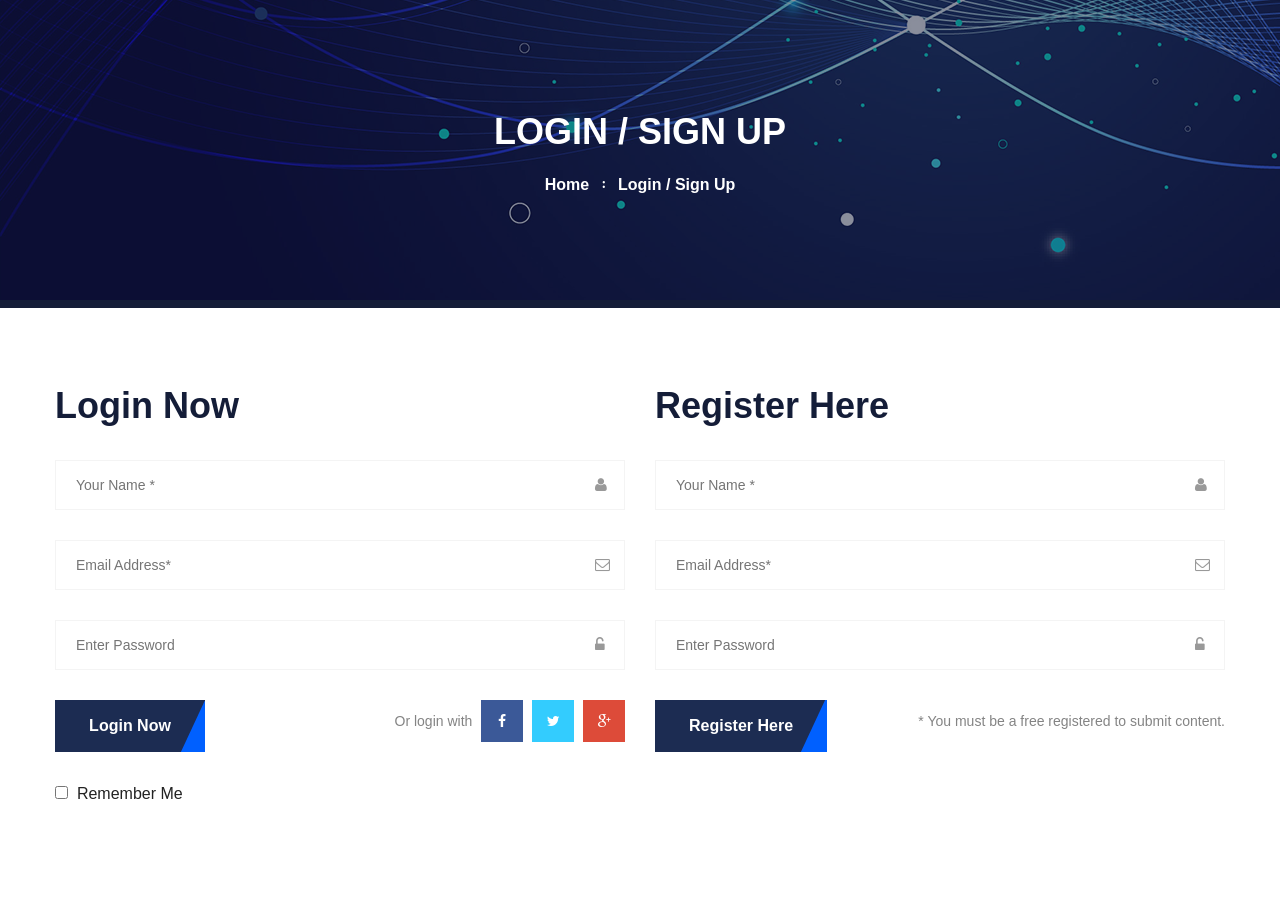
<file: wwwroot/account.html>
<!DOCTYPE html>
<html>
<head>
	<meta charset="utf-8">
	<title>Login / Sign Up</title>
	<!-- Stylesheets -->
	<link href="css/bootstrap.css" rel="stylesheet">
	<link href="css/style.css" rel="stylesheet">
	<link href="css/responsive.css" rel="stylesheet">

	<!-- Color Switcher Mockup -->
	<link href="css/color-switcher-design.css" rel="stylesheet">

	<!-- Color Themes -->
	<link id="theme-color-file" href="css/color-themes/default-theme.css" rel="stylesheet">

	<link rel="shortcut icon" href="images/favicon.png" type="image/x-icon">
	<link rel="icon" href="images/favicon.png" type="image/x-icon">

	<!-- Responsive -->
	<meta http-equiv="X-UA-Compatible" content="IE=edge">
	<meta name="viewport" content="width=device-width, initial-scale=1.0, maximum-scale=1.0, user-scalable=0">

	<!--[if lt IE 9]><script src="https://cdnjs.cloudflare.com/ajax/libs/html5shiv/3.7.3/html5shiv.js"></script><![endif]-->
	<!--[if lt IE 9]><script src="js/respond.js"></script><![endif]-->
</head>

<body class="hidden-bar-wrapper">

	<div class="page-wrapper">

		<!--Page Title-->
		<section class="page-title">
			<div class="pattern-layer-one" style="background-image: url(images/background/pattern-16.png)"></div>
			<div class="auto-container">
				<h2>Login / Sign Up</h2>
				<ul class="page-breadcrumb">
					<li><a href="index.html">home</a></li>
					<li>Login / Sign Up</li>
				</ul>
			</div>
		</section>
		<!--End Page Title-->
		<!--Register Section-->
		<section class="register-section">
			<div class="auto-container">
				<div class="row clearfix">

					<!--Form Column-->
					<div class="form-column column col-lg-6 col-md-12 col-sm-12">

						<div class="sec-title">
							<h2>Login Now</h2>
							<div class="separate"></div>
						</div>

						<!--Login Form-->
						<div class="styled-form login-form">
							<form method="post" action="index.html">
								<div class="form-group">
									<span class="adon-icon"><span class="fa fa-user"></span></span>
									<input type="text" name="username" value="" placeholder="Your Name *">
								</div>
								<div class="form-group">
									<span class="adon-icon"><span class="fa fa-envelope-o"></span></span>
									<input type="email" name="useremil" value="" placeholder="Email Address*">
								</div>
								<div class="form-group">
									<span class="adon-icon"><span class="fa fa-unlock-alt"></span></span>
									<input type="password" name="userpassword" value="" placeholder="Enter Password">
								</div>
								<div class="clearfix">
									<div class="form-group pull-left">
										<button type="button" class="theme-btn btn-style-three"><span class="txt">Login Now</span></button>
									</div>
									<div class="form-group social-links-two pull-right">
										Or login with <a href="#" class="img-circle facebook"><span class="fa fa-facebook-f"></span></a> <a href="#" class="img-circle twitter"><span class="fa fa-twitter"></span></a> <a href="#" class="img-circle google-plus"><span class="fa fa-google-plus"></span></a>
									</div>
								</div>

								<div class="clearfix">
									<div class="pull-left">
										<input type="checkbox" id="remember-me"><label class="remember-me" for="remember-me">&nbsp; Remember Me</label>
									</div>
								</div>

							</form>
						</div>

					</div>

					<!--Form Column-->
					<div class="form-column column col-lg-6 col-md-12 col-sm-12">

						<div class="sec-title">
							<h2>Register Here</h2>
							<div class="separate"></div>
						</div>

						<!--Register Form-->
						<div class="styled-form register-form">
							<form method="post" action="index.html">
								<div class="form-group">
									<span class="adon-icon"><span class="fa fa-user"></span></span>
									<input type="text" name="username" value="" placeholder="Your Name *">
								</div>
								<div class="form-group">
									<span class="adon-icon"><span class="fa fa-envelope-o"></span></span>
									<input type="email" name="useremil" value="" placeholder="Email Address*">
								</div>
								<div class="form-group">
									<span class="adon-icon"><span class="fa fa-unlock-alt"></span></span>
									<input type="password" name="userpassword" value="" placeholder="Enter Password">
								</div>
								<div class="clearfix">
									<div class="form-group pull-left">
										<button type="button" class="theme-btn btn-style-three"><span class="txt">Register here</span></button>
									</div>
									<div class="form-group submit-text pull-right">
										* You must be a free registered to submit content.
									</div>
								</div>

							</form>
						</div>

					</div>

				</div>
			</div>
		</section>
		<!--End Register Section-->

	</div>
	<!--End pagewrapper-->
	<!--Scroll to top-->
	<div class="scroll-to-top scroll-to-target" data-target="html"><span class="fa fa-arrow-up"></span></div>

	<script src="js/jquery.js"></script>
	<script src="js/popper.min.js"></script>
	<script src="js/bootstrap.min.js"></script>
	<script src="js/jquery.mCustomScrollbar.concat.min.js"></script>
	<script src="js/jquery.fancybox.js"></script>
	<script src="js/appear.js"></script>
	<script src="js/parallax.min.js"></script>
	<script src="js/tilt.jquery.min.js"></script>
	<script src="js/jquery.paroller.min.js"></script>
	<script src="js/owl.js"></script>
	<script src="js/mixitup.js"></script>
	<script src="js/wow.js"></script>
	<script src="js/nav-tool.js"></script>
	<script src="js/jquery-ui.js"></script>
	<script src="js/jquery.bootstrap-touchspin.js"></script>
	<script src="js/script.js"></script>
	<script src="js/color-settings.js"></script>

</body>
</html>
</file>
<file: wwwroot/css/style.css>
/* Globex HTML Template */


/************ TABLE OF CONTENTS ***************
1. Fonts
2. Reset
3. Global
4. Main Header / Style Two / Style Three
5. Banner Section / Two
6. Featured Section
7. Services Section
8. Call To Action Section
9. Cases Section
10. Sponsors Section
11. Testimonial Section
12. Technology Section
13. Team Section / Two
14. News Section / Two
15. Main Footer / Two
16. Experianced Section
17. Counter Section
18. About Section
19. Process Section
20. Technology Section
21. Appointment Section
22. Fluid Section
23. Pricing Section
24. Info Section
25. Page Title Section
26. Faq Section
27. Coming Soon Section
28. Services Detail Section
29. Project Detail Section
30. Shop Section
31. Cart Section
32. Checkout Section
33. Not Found
34. Login / SignUp Section
35. Blog Sidebar
36. Contact Info Section
37. Map Section
38. Contact Form Section

**********************************************/

/*
	font-family: 'Montserrat', sans-serif;
	font-family: 'Nunito Sans', sans-serif;
*/

@import url('font-awesome.css');
@import url('flaticon.css');
@import url('animate.css');
@import url('owl.css');
@import url('animation.css');
@import url('jquery-ui.css');
@import url('custom-animate.css');
@import url('jquery.fancybox.min.css');
@import url('jquery.bootstrap-touchspin.css');
@import url('jquery.mCustomScrollbar.min.css');

/***

====================================================================
	Reset
====================================================================

 ***/

* {
	margin:0px;
	padding:0px;
	border:none;
	outline:none;
}

/***

====================================================================
	Global Settings
====================================================================

 ***/

body {
	font-family: 'Nunito Sans', sans-serif;
	font-size:14px;
	color:#777777;
	line-height:1.7em;
	font-weight:400;
	background:#ffffff;
	-webkit-font-smoothing: antialiased;
	-moz-font-smoothing: antialiased;
}

.bordered-layout .page-wrapper{
	padding:0px 50px 0px;
}

a{
	text-decoration:none;
	cursor:pointer;
	color:#0060ff;
}

button,
a:hover,a:focus,a:visited{
	text-decoration:none;
	outline:none !important;
}

h1,h2,h3,h4,h5,h6 {
	position:relative;
	font-weight:normal;
	margin:0px;
	background:none;
	line-height:1.6em;
	font-family: 'Montserrat', sans-serif;
}

input,button,select,textarea{

}

textarea{
	overflow:hidden;
}

p{
	position:relative;
	line-height:1.8em;
}

/* Typography */

h1{
	font-size:72px;
}

h2{
	font-size:36px;
}

h3{
	font-size:30px;
}

h4{
	font-size:24px;
}

h5{
	font-size:20px;
}

h6{
	font-size:18px;
}

.auto-container{
	position:static;
	max-width:1200px;
	padding:0px 15px;
	margin:0 auto;
}

.medium-container{
	max-width:850px;
}

.page-wrapper{
	position:relative;
	margin:0 auto;
	width:100%;
	min-width:300px;
}

ul,li{
	list-style:none;
	padding:0px;
	margin:0px;
}

img{
	display:inline-block;
	max-width:100%;
}

.theme-btn{
	cursor:pointer;
	display:inline-block;
	transition:all 0.3s ease;
	-moz-transition:all 0.3s ease;
	-webkit-transition:all 0.3s ease;
	-ms-transition:all 0.3s ease;
	-o-transition:all 0.3s ease;
}

.centered{
	text-align:center;
}

/***

====================================================================
	Scroll To Top style
====================================================================

***/

.scroll-to-top{
	position:fixed;
	bottom:15px;
	right:15px;
	width:40px;
	height:40px;
	color:#0060ff;
	font-size:13px;
	text-transform:uppercase;
	line-height:38px;
	text-align:center;
	z-index:100;
	cursor:pointer;
	background:#ffffff;
	display:none;
	border-radius:50px;
	box-shadow:0px 0px 10px rgba(0,0,0,0.15);
	-webkit-transition:all 300ms ease;
	-ms-transition:all 300ms ease;
	-o-transition:all 300ms ease;
	-moz-transition:all 300ms ease;
	transition:all 300ms ease;
}

.scroll-to-top:hover{
	color:#ffffff;
	background:#0060ff;
}

/* List Style One */

.list-style-one{
	position:relative;
}

.list-style-one li{
	position:relative;
	color:#ffffff;
	font-size:16px;
	padding-left:30px;
	font-weight:400;
	line-height:1.6em;
	margin-bottom:20px;
}

.list-style-one li .icon{
	position:absolute;
	left:0px;
	top:5px;
	color:#0060ff;
	font-size:18px;
	line-height:1em;
	font-weight:300;
	-webkit-transition:all 300ms ease;
	-moz-transition:all 300ms ease;
	-ms-transition:all 300ms ease;
	-o-transition:all 300ms ease;
	transition:all 300ms ease;
}

/* List Style Two */

.list-style-two{
	position:relative;
}

.list-style-two li{
	position:relative;
	color:#555555;
	font-size:13px;
	padding-left:30px;
	font-weight:500;
	line-height:1.6em;
	margin-bottom:10px;
	font-family: 'Montserrat', sans-serif;
}

.list-style-two li:before{
	position:absolute;
	content:'\f004';
	left:0px;
	top:5px;
	color:#0060ff;
	font-size:15px;
	line-height:1em;
	font-weight:600;
	-webkit-transition:all 300ms ease;
	-moz-transition:all 300ms ease;
	-ms-transition:all 300ms ease;
	-o-transition:all 300ms ease;
	transition:all 300ms ease;
	font-family: 'FontAwesome';
}

/*Btn Style One*/

.btn-style-one{
	position: relative;
	display: inline-block;
	font-size: 14px;
	line-height: 30px;
	color: #ffffff;
	padding: 11px 30px;
	font-weight: 500;
	overflow: hidden;
	border-radius: 3px;
	overflow:hidden;
	text-transform: capitalize;
	background-color:#0060ff;
	font-family: 'Montserrat', sans-serif;
}

.btn-style-one:before{
	position: absolute;
	content: '';
    left: 92%;
    top:0px;
	width:100%;
	height:100%;
    z-index: 1;
    opacity: 1;
    background-color: #132144;
    -webkit-transition: all 0.4s;
    -moz-transition: all 0.4s;
    -o-transition: all 0.4s;
    transition: all 0.4s;
    transform: skewX(-25deg);
}

.btn-style-one .txt{
	position:relative;
	z-index:1;
}

.btn-style-one:hover::before{
	left:0%;
    -webkit-transform: scale(1, 1);
    transform: scale(1, 1);
}

.btn-style-one:hover{
	color: #ffffff;
	border-color:#00e49a;
}

/* Btn Style Two */

.btn-style-two{
	position: relative;
	display: inline-block;
	font-size: 14px;
	line-height: 30px;
	color: #ffffff;
	padding: 12px 40px;
	font-weight: 500;
	overflow: hidden;
	border-radius: 3px;
	overflow:hidden;
	text-transform: capitalize;
	background-color:#141d38;
	font-family: 'Montserrat', sans-serif;
}

.btn-style-two:before{
	position: absolute;
	content: '';
    left: 92%;
    top:0px;
	width:100%;
	height:100%;
    z-index: 1;
    opacity: 1;
    background-color: #ffffff;
    -webkit-transition: all 0.4s;
    -moz-transition: all 0.4s;
    -o-transition: all 0.4s;
    transition: all 0.4s;
    transform: skewX(-25deg);
}

.btn-style-two .txt{
	position:relative;
	z-index:1;
}

.btn-style-two:hover::before{
	left:0%;
    -webkit-transform: scale(1, 1);
    transform: scale(1, 1);
}

.btn-style-two:hover{
	color: #141d38;
}

/* Btn Style Three */

.btn-style-three{
	position: relative;
	display: inline-block;
	font-size: 16px;
	line-height: 30px;
	color: #ffffff;
	padding: 12px 50px;
	font-weight: 600;
	overflow: hidden;
	border-radius: 3px;
	overflow:hidden;
	text-transform: capitalize;
	background-color:#1c2c52;
	font-family: 'Montserrat', sans-serif;
}

.btn-style-three:before{
	position: absolute;
	content: '';
    left: 92%;
    top:0px;
	width:100%;
	height:100%;
    z-index: 1;
    opacity: 1;
    background-color: #0060ff;
    -webkit-transition: all 0.4s;
    -moz-transition: all 0.4s;
    -o-transition: all 0.4s;
    transition: all 0.4s;
    transform: skewX(-25deg);
}

.btn-style-three .txt{
	position:relative;
	z-index:1;
}

.btn-style-three:hover::before{
	left:0%;
    -webkit-transform: scale(1, 1);
    transform: scale(1, 1);
}

.btn-style-three:hover{
	color: #ffffff;
}

/* Social Icon One */

.social-icon-one{
	position: relative;
	display: block;
}

.social-icon-one .title{
	position: relative;
	font-size: 20px;
	line-height: 26px;
	color: #ffffff;
	font-weight: 700;
	margin-right: 15px;
}

.social-icon-one li{
	position: relative;
	display: inline-block;
	font-size: 16px;
	line-height: 24px;
	color: #ffffff;
	margin-right: 22px;
}

.social-icon-one li:last-child{
	margin-right: 0;
}

.social-icon-one li a{
	position: relative;
	display: block;
	font-size: 16px;
	line-height: 24px;
	color: #ffffff;
	-webkit-transition: all 300ms ease;
	-moz-transition: all 300ms ease;
	-ms-transition: all 300ms ease;
	-o-transition: all 300ms ease;
	transition: all 300ms ease;
}

.social-icon-one li a:hover{
	color: #0060ff;
}

.theme_color{
	color:#0060ff;
}

.preloader{ position:fixed; left:0px; top:0px; width:100%; height:100%; z-index:999999; background-color:#ffffff; background-position:center center; background-repeat:no-repeat; background-image:url(../images/icons/preloader.svg); background-size:80px; }

img{
	display:inline-block;
	max-width:100%;
	height:auto;
}

/***

====================================================================
	Section Title
====================================================================

***/

.sec-title{
	position:relative;
	margin-bottom:55px;
}

.sec-title .title{
	position:relative;
	color:#0060ff;
	font-size:16px;
	font-weight:700;
	text-transform:uppercase;
	font-family: 'Montserrat', sans-serif;
}

.sec-title h2{
	position: relative;
    color:#141d38;
    font-weight: 700;
    line-height: 1.3em;
	margin-top:15px;
}

.sec-title .text{
	position: relative;
    color:#777777;
    font-weight: 400;
    line-height: 1.7em;
	margin-top:18px;
	font-size:18px;
}

.sec-title.light .text,
.sec-title.light .title,
.sec-title.light h2{
	color:#ffffff;
}

.sec-title.centered{
	text-align: center !important;
}

/***

====================================================================
	Main Header style
====================================================================

***/

.main-header{
	position:relative;
	z-index:99;
	width:100%;
}

/* Header Top */

.main-header .header-top{
	position:relative;
	padding:14px 0px;
	background-color:#141d38;
}

.main-header .header-top .top-left{
	position: relative;
	float:left;
}

.main-header .header-top .info-list{
	position:relative;
}

.main-header .header-top .info-list li{
	position: relative;
	color:#ffffff;
	font-size:16px;
	margin-right:30px;
	display:inline-block;
}

.main-header .header-top .info-list li:last-child{
	margin-right:0px;
}

.main-header .header-top .info-list li .icon{
	position:absolute;
	left:0px;
	top:0px;
	color:#ffffff;
}

.main-header .header-top .info-list li a{
	position: relative;
	color:#ffffff;
	padding-left:28px;
	-webkit-transition:all 300ms ease;
	-ms-transition:all 300ms ease;
	-o-transition:all 300ms ease;
	-moz-transition:all 300ms ease;
	transition:all 300ms ease;
}

.main-header .header-top .info-list li a:hover{
	color:#0060ff;
}

.main-header .header-top .top-right{
	position: relative;
}

.main-header .header-top .top-right .social-box{
	position: relative;
}

.main-header .header-top .top-right .social-box li{
	position: relative;
	margin-left:18px;
	display:inline-block;
}

.main-header .header-top .top-right .social-box li a{
	position: relative;
	color:#ffffff;
	font-size:16px;
}

/* Header Top Two */

.header-top-two{
	position:relative;
	padding:14px 0px;
	background-color:#0060ff;
}

.header-top-two .outer-container{
	position:relative;
	padding:0px 30px;
}

.header-top-two .top-left{
	position: relative;
	float:left;
}

.header-top-two .info-list{
	position:relative;
	float:left;
}

.header-top-two .info-list li{
	position: relative;
	color:#ffffff;
	font-size:15px;
	font-weight:600;
	margin-right:20px;
	display:inline-block;
}

.header-top-two .info-list li strong{
	font-weight:700;
}

.header-top-two .info-list li strong a{
	padding-left:8px;
}

.header-top-two .info-list li:last-child{
	margin-right:0px;
}

.header-top-two .info-list li .icon{
	position:absolute;
	left:0px;
	top:-1px;
	color:#ffffff;
}

.header-top-two .info-list li a{
	position: relative;
	color:#ffffff;
	padding-left:28px;
	-webkit-transition:all 300ms ease;
	-ms-transition:all 300ms ease;
	-o-transition:all 300ms ease;
	-moz-transition:all 300ms ease;
	transition:all 300ms ease;
}

.header-top-two .info-list li a:hover{
	color:#222222;
}

.header-top-two .top-right{
	position: relative;
}

.header-top-two .top-right .social-box{
	position: relative;
	float:left;
	margin-left:10px;
}

.header-top-two .top-right .social-box li{
	position: relative;
	margin-left:18px;
	display:inline-block;
}

.header-top-two .top-right .social-box li a{
	position: relative;
	color:#ffffff;
	font-size:16px;
}

.main-header .main-box{
	position:relative;
	padding:0px 0px;
	left:0px;
	top:0px;
	width:100%;
	background:none;
	-webkit-transition:all 300ms ease;
	-ms-transition:all 300ms ease;
	-o-transition:all 300ms ease;
	-moz-transition:all 300ms ease;
	transition:all 300ms ease;
}

.main-header .main-box .outer-container{
	position:relative;
	padding:0px 40px;
}

.main-header .main-box .logo-box{
	position:relative;
	float:left;
	left:0px;
	z-index:10;
	padding:30px 0px;
}

.main-header .main-box .logo-box .logo img{
	display:inline-block;
	max-width:100%;
	-webkit-transition:all 300ms ease;
	-ms-transition:all 300ms ease;
	-o-transition:all 300ms ease;
	-moz-transition:all 300ms ease;
	transition:all 300ms ease;
}

.main-header .header-upper{
	position:relative;
	background-color:#ffffff;
}

.main-header .header-upper .upper-right{
	position:relative;
	padding-top:22px;
}



.main-header .info-box{
	position:relative;
	float:left;
	z-index:1;
	min-height:56px;
	margin-left:50px;
	font-size:15px;
	color:#777777;
	text-align:left;
	padding:0px 0px 10px 65px;
}

.main-header .info-box .icon-box{
	position:absolute;
	left:0px;
	top:3px;
	font-size:42px;
	line-height:1em;
	-moz-transition:all 300ms ease;
	-webkit-transition:all 300ms ease;
	-ms-transition:all 300ms ease;
	-o-transition:all 300ms ease;
	transition:all 300ms ease;
	color:#0060ff;
	line-height:1em;
}

.main-header .info-box ul li{
	position:relative;
	line-height:20px;
	color:#132144;
	font-size:16px;
	margin-bottom:8px;
	font-weight:400;
	text-transform:capitalize;
}

.main-header .info-box strong{
	position:relative;
	font-weight:600;
	color:#132144;
	font-size:18px;
	text-transform:capitalize;
	font-family: 'Montserrat', sans-serif;
}

.main-header .info-box:last-child{
	padding-left:0px;
	margin-left:20px;
}



.main-header .header-upper .inner-container{
	position:relative;
}

.main-header .header-upper .outer-container{
	position:relative;
	padding: 0px 30px;
}

.main-header .nav-outer{
	position:relative;
	float:right;
}

.main-header .header-upper .logo-box{
	position: relative;
	padding:18px 0px;
}

.main-header .header-upper .logo-box .logo{
	position:relative;
}

.main-header .outer-box{
	position: relative;
	float:right;
	margin-left:20px;
	padding: 19px 0px;
}

.main-header .cart-box{
	position:relative;
	float:left;
	color:#0060ff;
	font-size:16px;
	background:none;
	margin-top:16px;
	display:inline-block;
	margin-right: 24px;
}

.main-header .cart-box .cart-box-btn{
	background:none;
	color:#0060ff;
	cursor: pointer;
	font-size: 24px;
	transition: all 300ms ease;
	-webkit-transition: all 300ms ease;
	-ms-transition: all 300ms ease;
	-o-transition: all 300ms ease;
	-moz-transition: all 300ms ease;
}

.main-header .cart-box .cart-box-btn:after{
	display:none;
}

.main-header .cart-box .cart-box-btn .total-cart{
	position:absolute;
	right: -8px;
	top: -8px;
	width:18px;
	height:18px;
	color:#ffffff;
	font-weight:700;
	font-size:10px;
	border-radius:50%;
	text-align:center;
	line-height:18px;
	background-color:#222222;
}

.main-header .cart-box .cart-box-btn:hover{

}

.main-header .cart-product{
	position:relative;
	margin-bottom:18px;
	min-height:90px;
	border-bottom:1px solid #e4e4e4;
}

.main-header .cart-product .inner{
	position:relative;
	padding-left:90px;
	min-height:70px;
}

.main-header .cart-product .inner .cross-icon{
	position:absolute;
	right:0px;
	top:-2px;
	z-index:1;
	color:#263120;
	font-size:16px;
	cursor:pointer;
	transition:all 500ms ease;
	-moz-transition:all 500ms ease;
	-webkit-transition:all 500ms ease;
	-ms-transition:all 500ms ease;
	-o-transition:all 500ms ease;
}

.main-header .cart-product .inner .cross-icon:hover{
	color:#0060ff;
}

.main-header .cart-product .inner .image{
	position:absolute;
	width:70px;
	height:70px;
	left:0px;
	top:0px;
}

.main-header .cart-product .inner h3{
	position:relative;
	font-weight:600;
	font-size:15px;
	margin:0px;
	letter-spacing: 1px;
	text-transform:capitalize;
}

.main-header .cart-product .inner h3 a{
	color:#222222;
	transition: all 300ms ease;
	-webkit-transition: all 300ms ease;
	-ms-transition: all 300ms ease;
	-o-transition: all 300ms ease;
	-moz-transition: all 300ms ease;
}

.main-header .cart-product .inner h3 a:hover{
	color:#0060ff;
}

.main-header .cart-product .inner .quantity-text{
	position:relative;
	font-weight:300;
	color:#666666;
	font-size: 13px;
	margin-bottom: 0px;
}

.main-header .cart-product .inner .price{
	position:relative;
	font-weight:700;
	font-size:16px;
	margin:0px;
	color:#222222;
}

.main-header .cart-box .cart-panel{
	left: auto !important;
	right: 0px !important;
	border-radius:20px;
	padding:20px 20px;
	min-width:300px;
	margin-top:62px;
	z-index: -1;
	box-shadow: 0px 0px 25px rgba(0,0,0,0.15);
	border:3px solid #0060ff;
	-webkit-transform: translate3d(0px, 0px, 0px) !important;
	transform: translate3d(0px, 0px, 0px) !important;
}

.main-header .cart-box .cart-panel .cart-total{
	color:#000000;
	font-size:15px;
	font-weight:400;
	text-align:center;
	text-transform:capitalize;
}

.main-header .cart-box .cart-panel .cart-total span{
	font-weight:800;
	font-size:18px;
}

.main-header .cart-box .cart-panel .btns-boxed{
	position:relative;
	text-align:center;
	margin-top:20px;
}

.main-header .cart-box .cart-panel .btns-boxed li{
	position:relative;
	margin:0px 5px;
	display:inline-block;
}

.main-header .cart-box .cart-panel .btns-boxed li a{
	position:relative;
	color:#ffffff;
	font-weight:500;
	font-size:12px;
	padding:10px 20px 8px;
	border-radius: 2px;
	display:inline-block;
	background-color:#0060ff;
	border:1px solid #0060ff;
	text-transform:uppercase;
	transition: all 300ms ease;
	-webkit-transition: all 300ms ease;
	-ms-transition: all 300ms ease;
	-o-transition: all 300ms ease;
	-moz-transition: all 300ms ease;
}

.main-header .cart-box .cart-panel .btns-boxed li a:hover{
	color:#0060ff;
	background:none;
}

.main-header .cart-box .icon a{
	color:#999999;
}

/* Search Box Outer */

.main-header .search-box-outer{
	position:relative;
	float:left;
}

.main-header .search-box-btn{
	position:relative;
	top: 0px;
	display:block;
	float:left;
	margin-top:16px;
	font-size:20px;
	color:#222222;
	line-height:20px !important;
	cursor:pointer;
	background:none;
	transition:all 500ms ease;
	-moz-transition:all 500ms ease;
	-webkit-transition:all 500ms ease;
	-ms-transition:all 500ms ease;
	-o-transition:all 500ms ease;
}

.main-header .search-box-btn:after{
	display:none;
}

.main-header .search-box-outer .dropdown-menu{
	top:49px !important;
	right:0px;
	padding:0px;
	width:280px;
	left: auto !important;
	border-radius:0px;
	border-top:3px solid #0060ff;
	-webkit-transform: translate3d(0px, 0px, 0px) !important;
	transform: translate3d(0px, 0px, 0px) !important;
}

.main-header .btn-box{
	position:relative;
	float:left;
	margin-left:30px;
}

/* Header Lower */

.main-header .header-lower .search-box{
	float:right;
}

.main-header .header-lower .search-box .form-group{
	position:relative;
	margin:0px;
	top:-1px;
}

.main-header .header-lower .search-box .form-group input[type="text"],
.main-header .header-lower .search-box .form-group input[type="search"]{
	position:relative;
	line-height:28px;
	padding:10px 50px 10px 25px;
	background:none;
	display:block;
	font-size:14px;
	width:200px;
	height:74px;
	color:#222222;
	font-weight:400;
	transition:all 500ms ease;
	-moz-transition:all 500ms ease;
	-webkit-transition:all 500ms ease;
	-ms-transition:all 500ms ease;
	-o-transition:all 500ms ease;
	background-color:#ffffff;
	border-radius:0px 50px 50px 0px;
}

.main-header .header-lower .search-box .form-group button{
	position:absolute;
	right:0px;
	top:0px;
	height:74px;
	width:45px;
	font-size:14px;
	color:#000048;
	line-height:100%;
	background:none;
	display:inline-block;
	font-weight:normal;
	text-align:left;
	cursor:pointer;
}

/* Main Menu */

.main-menu{
	position:relative;
	float:left;
	-webkit-transition:all 300ms ease;
	-ms-transition:all 300ms ease;
	-o-transition:all 300ms ease;
	-moz-transition:all 300ms ease;
	transition:all 300ms ease;
}


.main-menu .navbar-collapse{
	padding:0px;
	float: left;
	display:block !important;
}

.main-menu .navigation{
	position:relative;
	margin:0px;
}

.main-menu .navigation > li{
	position:relative;
	float:left;
	margin-right:20px;
	transition:all 500ms ease;
	-moz-transition:all 500ms ease;
	-webkit-transition:all 500ms ease;
	-ms-transition:all 500ms ease;
	-o-transition:all 500ms ease;
}

.main-menu .navigation > li:last-child{
	margin-right:0px;
}

.sticky-header .main-menu .navigation > li > a{
	color:#444444 !important;
}

.sticky-header .main-menu .navigation > li:hover > a,
.sticky-header .main-menu .navigation > li.current > a{
	color:#0060ff;
	background-color:inherit !important;
}

.sticky-header .nav-outer .options-box{
	margin-top:45px;
}

/*Sticky Header*/

.sticky-header{
	position:fixed;
	opacity:0;
	visibility:hidden;
	left:0px;
	top:0px;
	width:100%;
	padding:0px 0px;
	background:#ffffff;
	z-index:0;
	border-bottom:1px solid #e8f1f7;
	transition:all 500ms ease;
	-moz-transition:all 500ms ease;
	-webkit-transition:all 500ms ease;
	-ms-transition:all 500ms ease;
	-o-transition:all 500ms ease;
}

.sticky-header .logo{
	padding:7px 0px 6px;
}

.fixed-header .sticky-header{
	z-index:999;
	opacity:1;
	visibility:visible;
	-ms-animation-name: fadeInDown;
	-moz-animation-name: fadeInDown;
	-op-animation-name: fadeInDown;
	-webkit-animation-name: fadeInDown;
	animation-name: fadeInDown;
	-ms-animation-duration: 500ms;
	-moz-animation-duration: 500ms;
	-op-animation-duration: 500ms;
	-webkit-animation-duration: 500ms;
	animation-duration: 500ms;
	-ms-animation-timing-function: linear;
	-moz-animation-timing-function: linear;
	-op-animation-timing-function: linear;
	-webkit-animation-timing-function: linear;
	animation-timing-function: linear;
	-ms-animation-iteration-count: 1;
	-moz-animation-iteration-count: 1;
	-op-animation-iteration-count: 1;
	-webkit-animation-iteration-count: 1;
	animation-iteration-count: 1;
}

.main-menu .navigation > li > a{
	position:relative;
	display:block;
	color:#222222;
	text-align:center;
	line-height:30px;
	text-transform: uppercase;
	letter-spacing:0px;
	opacity:1;
	font-weight:500;
	padding:33px 0px;
	font-size:14px;
	transition:all 500ms ease;
	-moz-transition:all 500ms ease;
	-webkit-transition:all 500ms ease;
	-ms-transition:all 500ms ease;
	-o-transition:all 500ms ease;
	font-family: 'Montserrat', sans-serif;
}

.main-menu .navigation > li.dropdown > a{
	padding-right:15px !important;
}

.main-menu .navigation > li.dropdown > a:before{
	font-family: 'FontAwesome';
    content: "\f107";
    position: absolute;
    right: 0px;
    font-size: 13px;
    line-height: 34px;
}

.main-menu .navigation > li:before{
	position:absolute;
	content:'';
	left:0px;
	bottom:-1px;
	width:0%;
	height:4px;
	opacity:0;
	background-color:#0060ff;
	transition:all 500ms ease;
	-moz-transition:all 500ms ease;
	-webkit-transition:all 500ms ease;
	-ms-transition:all 500ms ease;
	-o-transition:all 500ms ease;
}

.main-menu .navigation > li:hover::before,
.main-menu .navigation > li.current::before{
	opacity:1;
	width:100%;
	z-index:1;
}

.sticky-header .main-menu .navigation > li{
	position:relative;
	margin-left:30px;
	margin-right:0px;
}

.sticky-header .main-menu .navigation > li:before,
.sticky-header .main-menu .navigation > li:after{

}

.main-menu .navigation > li:hover > a,
.main-menu .navigation > li.current > a{
	opacity:1;
	color:#0060ff;
}

.main-menu .navigation > li > ul{
	position:absolute;
	left:-30px;
	top:100%;
	width:230px;
	z-index:100;
	display:none;
	opacity: 0;
    visibility: hidden;
    transition: all 900ms ease;
    -moz-transition: all 900ms ease;
    -webkit-transition: all 900ms ease;
    -ms-transition: all 900ms ease;
    -o-transition: all 900ms ease;
	padding:20px 15px;
	border-radius:10px;
	background-color: #ffffff;
	box-shadow: 0px 0px 10px rgba(0,0,0,0.10);
}

.main-menu .navigation > li > ul.from-right{
	left:auto;
	right:0px;
}

.main-menu .navigation > li > ul > li{
	position:relative;
	width:100%;
	border-bottom:1px solid #f9f9f9;
}

.main-menu .navigation > li > ul > li:last-child{
	border-bottom:none;
}

.main-menu .navigation > li > ul > li > a{
	position:relative;
	display:block;
	padding:10px 18px;
	line-height:24px;
	font-weight:600;
	font-size:15px;
	text-transform:capitalize;
	color:#7c7b7b;
	transition:all 500ms ease;
	-moz-transition:all 500ms ease;
	-webkit-transition:all 500ms ease;
	-ms-transition:all 500ms ease;
	-o-transition:all 500ms ease;
}

.sticky-header .main-menu .navigation > li > a{
	padding:19px 0px;
}

.main-menu .navigation > li > ul > li > a:before{
	position:absolute;
	content:'//';
	left:10px;
	top:8px;
	opacity:0;
	color:#0060ff;
	transition:all 500ms ease;
	-moz-transition:all 500ms ease;
	-webkit-transition:all 500ms ease;
	-ms-transition:all 500ms ease;
	-o-transition:all 500ms ease;
}

.main-menu .navigation > li > ul > li:hover > a::before{
	opacity:1;
}

.sticky-header .main-menu .navigation > li > a:before{
	top:18px !important;
}

.main-menu .navigation > li > ul > li:hover > a{
	color:#0060ff;
	padding-left:30px;
}

.main-menu .navigation > li > ul > li.dropdown > a:after{
	font-family: 'FontAwesome';
	content: "\f105";
	position:absolute;
	right:15px;
	top:13px;
	width:10px;
	height:20px;
	display:block;
	color:#253d4a;
	line-height:20px;
	font-size:16px;
	font-weight:normal;
	text-align:center;
	z-index:5;
}

.rtl .main-menu .navigation > li > ul > li.dropdown > a:after{
	transform:rotate(180deg);
}

.main-menu .navigation > li > ul > li.dropdown:hover > a:after{
	color:#222222;
}

.main-menu .navigation > li > ul > li > ul{
	position:absolute;
	left:120%;
	top:0%;
	width:230px;
	z-index:100;
	display:none;
	transition: all 900ms ease;
    -moz-transition: all 900ms ease;
    -webkit-transition: all 900ms ease;
    -ms-transition: all 900ms ease;
    -o-transition: all 900ms ease;
	padding:20px 15px;
	border-radius:10px;
	background-color: #ffffff;
	box-shadow: 0px 0px 10px rgba(0,0,0,0.10);
}

.main-menu .navigation > li > ul > li > ul.from-right{
	left:auto;
	right:0px;
}

.main-menu .navigation > li > ul > li > ul > li{
	position:relative;
	width:100%;
	border-bottom:1px solid #f9f9f9;
}

.main-menu .navigation > li > ul > li > ul > li:last-child{
	border-bottom:none;
}

.main-menu .navigation > li > ul > li > ul > li > a{
	position:relative;
	display:block;
	padding:6px 18px;
	line-height:24px;
	font-weight:600;
	font-size:15px;
	text-transform:capitalize;
	color:#7c7b7b;
	padding-left:10px;
	transition:all 500ms ease;
	-moz-transition:all 500ms ease;
	-webkit-transition:all 500ms ease;
	-ms-transition:all 500ms ease;
	-o-transition:all 500ms ease;
}

.main-menu .navigation > li > ul > li > ul > li:hover > a{
	color:#0060ff;
}

.main-menu .navigation > li > ul > li > ul > li > a:before{
	position:absolute;
	content:'//';
	left:10px;
	top:8px;
	opacity:0;
	color:#0060ff;
	transition:all 500ms ease;
	-moz-transition:all 500ms ease;
	-webkit-transition:all 500ms ease;
	-ms-transition:all 500ms ease;
	-o-transition:all 500ms ease;
}

.main-menu .navigation > li > ul > li > ul > li:hover > a::before{
	opacity:1;
}

.main-menu .navigation > li > ul > li > ul > li:hover > a{
	color:#0060ff;
	padding-left:30px;
}

.main-menu .navigation > li.dropdown:hover > ul{
	visibility:visible;
	opacity:1;
	left:0px;
	-moz-transform: rotateX(0deg);
	-webkit-transform: rotateX(0deg);
	-ms-transform: rotateX(0deg);
	-o-transform: rotateX(0deg);
    transform: rotateX(0deg);
}

.main-menu .navigation li > ul > li.dropdown:hover > ul{
	visibility:visible;
	opacity:1;
	top:0;
	left:100%;
	-moz-transform: rotateX(0deg);
	-webkit-transform: rotateX(0deg);
	-ms-transform: rotateX(0deg);
	-o-transform: rotateX(0deg);
	transform: rotateX(0deg);
	transition:all 300ms ease;
	-moz-transition:all 300ms ease;
	-webkit-transition:all 500ms ease;
	-ms-transition:all 300ms ease;
	-o-transition:all 300ms ease;
}

.main-menu .navbar-collapse > ul li.dropdown .dropdown-btn{
	position:absolute;
	right:10px;
	top:6px;
	width:30px;
	height:30px;
	text-align:center;
	color:#ffffff;
	line-height:28px;
	border:1px solid #ffffff;
	background-size:20px;
	cursor:pointer;
	z-index:5;
	display:none;
}

.main-header .search-box{
	position:relative;
	float:left;
	width:160px;
	padding:33px 0px;
}

.main-header .search-box .form-group{
	position:relative;
	margin:0px;
}

.main-header .search-box .form-group input[type="text"],
.main-header .search-box .form-group input[type="search"]{
	position:relative;
	line-height:38px;
	padding:10px 50px 10px 20px;
	background:none;
	display:block;
	font-size:14px;
	width:100%;
	height:30px;
	color:#ffffff;
	border-radius:0px;
	font-weight:600;
	transition:all 500ms ease;
	-moz-transition:all 500ms ease;
	-webkit-transition:all 500ms ease;
	-ms-transition:all 500ms ease;
	-o-transition:all 500ms ease;
	border-left:1px solid #0060ff;
}

.main-header .search-box .form-group textarea::-webkit-input-placeholder,
.main-header .search-box .form-group input::-webkit-input-placeholder{
	color:#ffffff;
}

.main-header .search-box .form-group button{
	position:absolute;
	right:0px;
	top:8px;
	display:block;
	font-size:16px;
	color:#ffffff;
	cursor:pointer;
	line-height:100%;
	font-weight:normal;
	background:none;
}

/* Header Style Two */

.header-style-two{
	position:absolute;
	left:0px;
	right:0px;
	border-bottom:1px solid rgba(255,255,255,0.15);
}

.header-style-two .header-upper{
	background:none;
}

.header-style-two .main-menu .navigation > li > a{
	color:#ffffff;
}

.header-style-two .main-menu .navigation > li.dropdown > a:before{
	content:'\f103';
}

.main-header.header-style-two .header-upper .outer-box .nav-btn{
	margin-left:0px;
	color:#ffffff;
}

.main-header.header-style-two .outer-box .cart-box .cart-box-btn .total-cart{
	background-color:#ffffff;
	color:#222222;
}

.main-header.header-style-three .nav-outer{
	width:100%;
	padding-left:70px;
}

.main-header.header-style-three .header-upper{
	padding-bottom:40px;
}

.main-header.header-style-three .header-lower{
	position: absolute;
    left: 0px;
    right: 0px;
    bottom: -35px;
}

.main-header.header-style-three .nav-outer .grid-box{
	position:absolute;
	left:0px;
	top:11px;
	z-index:1;
	font-size:22px;
	padding:15px 0px;
}

.main-header.header-style-three .nav-outer .main-menu:before{
	position:absolute;
	content:'';
	right:0px;
	top:0px;
	bottom:0px;
	width:200%;
	border-radius:50px;
	background-color:#f1f1f1;
}

.main-header .header-lower .options-box{
	position:relative;
	float:right;
	padding:10px 15px 10px;
}

.main-header .header-lower .options-box .option-inner:before{
	position:absolute;
	content:'';
	left:-10px;
	top:-10px;
	bottom:-10px;
	width:110%;
	background-color:#0060ff;
	border-radius:50px 50px 50px 50px;
}

.main-header .header-lower .options-box .option-inner{
	position:relative;
	padding-left:70px;
}

.main-header .header-lower .options-box .option-inner .icon{
	position:absolute;
	left:0px;
	top:0px;
	color:#ffffff;
	font-size:50px;
	line-height:1em;
}

.main-header .header-lower .options-box .option-inner .number{
	position:relative;
}

.main-header .header-lower .options-box .option-inner .number span{
	position:relative;
	display:block;
	color:#ffffff;
	margin-bottom:3px;
	text-transform:uppercase;
}

.main-header .header-lower .options-box .option-inner .number a{
	position:relative;
	font-weight:800;
	font-size:22px;
	color:#ffffff;
}

.main-header.header-style-three .header-lower .main-menu .navigation > li > a{
	padding:20px 0px;
}

.main-header.header-style-three .main-menu .navigation > li > a{
	font-weight:600;
}

.main-header.header-style-three .cart-box{
	margin-top:21px;
	margin-left:30px;
}

.main-header.header-style-three .search-box-btn{
	margin-top:22px;
	padding-right:50px;
}

.main-header.header-style-three .cart-box .cart-panel{
	margin-top:49px;
}

.header-style-three .sticky-header .search-box-btn{
	padding-right:0px;
	margin-top:22px !important;
}

.header-style-four{
	position:relative;
}

.main-header .header-top-three{
	position:relative;
	overflow:hidden;
}

.main-header .header-top-three .top-right:before{
	position:absolute;
	content:'';
    left: -30px;
    top: 0px;
    border-top: 43px solid #222222;
    border-left: 30px solid transparent;
}

.main-header .header-top-three .top-right{
	position:relative;
	text-align:right;
	padding:10px 0px;
	background-color:#222222;
}

.main-header .header-top-three .top-right:after{
	position:absolute;
	content:'';
	left:100%;
	top:0px;
	width:4000px;
	height:100%;
	display:block;
	background-color:#222222;
}

.main-header .header-top-three .top-right .text{
	position:relative;
	color:#ffffff;
	z-index:1;
	font-size:14px;
	padding-left:5px;
}

.main-header .info-box .social-nav{
	position:relative;
	margin-top:4px;
}

.main-header .info-box .social-nav li{
	position:relative;
	margin-left:8px;
	display:inline-block;
}

.main-header .info-box .social-nav li a{
	position:relative;
	width:40px;
	height:40px;
	color:#222222;
	line-height:38px;
	font-size:16px;
	text-align:center;
	display:inline-block;
	-moz-transition:all 300ms ease;
	-webkit-transition:all 300ms ease;
	-ms-transition:all 300ms ease;
	-o-transition:all 300ms ease;
	transition:all 300ms ease;
	border:1px solid #222222;
}

.main-header .info-box .social-nav li a:hover{
	color:#ffffff;
	background-color:#222222;
}

.header-style-four .header-upper{
	padding-bottom:40px;
}

.main-header.header-style-four .search-box-btn{
	color:#ffffff;
}

.header-style-four .header-lower{
	position: absolute;
    left: 0px;
    right: 0px;
	bottom:-35px;
}

.header-style-four .header-lower .nav-outer{
	position: relative;
	width:100%;
	float:none;
	padding-left:30px;
	background-color:#0060ff;
}

.header-style-four .main-menu .navigation > li > a{
	color:#ffffff;
	padding:20px 0px;
}

.header-style-four .main-menu .navigation > li:hover > a,
.header-style-four .main-menu .navigation > li.current > a{
	color:#ffffff;
}

.header-style-four .header-lower .outer-box .advisor-box{
	position:relative;
	float:left;
}

.header-style-four .header-lower .outer-box .advisor-box .advisor-btn{
    position: relative;
    color: #ffffff;
    font-size: 17px;
    font-weight: 700;
    line-height: 24px;
    padding: 23px 32px 23px 32px;
    background-color: #222222;
    -webkit-transition: all 500ms ease;
    -ms-transition: all 500ms ease;
    -o-transition: all 500ms ease;
    -moz-transition: all 500ms ease;
    transition: all 500ms ease;
    text-transform: uppercase;
}

.header-style-four .header-lower .outer-box .advisor-box .advisor-btn:before {
    position: absolute;
    content: '';
    left: -28px;
    top: 0px;
    border-top: 70px solid #222222;
    border-left: 28px solid transparent;
}

.header-style-four .header-lower .outer-box{
	padding:0px;
}

.header-style-four .header-lower .outer-box .search-box-outer{
	margin-right:40px;
	margin-top:8px;
}







.header-style-five{
	position:absolute;
	left:0px;
	top:0px;
	right:0px;
}

.main-header.header-style-five .main-box .outer-container{
	padding:0px 0px;
}

.header-style-five .main-menu .navigation > li > a{
	color:#ffffff;
}

.header-style-five .search-box-btn{
	color:#ffffff;
}

.header-top-four{
	position:relative;
	border-bottom:1px solid rgba(255,255,255,0.15);
}

.header-style-four .main-menu .navigation > li:before{
	display:none;
}

.header-top-four .top-left{
	position:relative;
	float:left;
}

.header-top-four .top-left .links{
	position:relative;
}

.header-top-four .top-left .links li{
	position:relative;
	margin-right:18px;
	padding:13px 0px;
	padding-right:22px;
	display:inline-block;
	border-right:1px solid rgba(255,255,255,0.25);
}

.header-top-four .top-left .links li:last-child{
	border-right:none;
}

.header-top-four .top-left .links li a{
	position:relative;
	font-size:15px;
	font-weight:400;
	color:#ffffff;
}

.header-top-four .top-left .links li a .icon{
	position:relative;
	color:#ffffff;
	margin-right:10px;
}

.header-top-four .top-right{
	position:relative;
	float:right;
}

.header-top-four .top-right .social-icons{
	position:relative;
	float:left;
}

.header-top-four .top-right .social-icons li{
	position:relative;
	margin-left:15px;
	padding:13px 0px;
	display:inline-block;
}

.header-top-four .top-right .social-icons li a{
	position:relative;
	color:#ffffff;
	font-size:16px;
}

.header-top-four .top-right .cart-box{
	position:relative;
	float:left;
	color:#ffffff;
	font-size:16px;
	margin-top:13px;
	margin-right:0px;
	background:none;
	margin-left:18px;
	display:inline-block;
}

.header-top-four .top-right .cart-box .cart-box-btn{
	background:none;
	transition: all 300ms ease;
	-webkit-transition: all 300ms ease;
	-ms-transition: all 300ms ease;
	-o-transition: all 300ms ease;
	-moz-transition: all 300ms ease;
}

.header-top-four .top-right .cart-box .cart-panel{
	z-index:999;
	margin-top:38px;
}

.header-top-four .top-right .cart-box .cart-box-btn:hover{

}

.header-style-six{
	position:absolute;
	left:0px;
	right:0px;
}

.header-style-six .header-upper{
	background:none;
}

.header-style-six .info-box ul li,
.header-style-six .info-box strong{
	color:#ffffff;
}

.header-style-six .header-upper .outer-box button{
	cursor:pointer;
	color:#ffffff;
	background:none;
}

.main-header.header-style-six .header-upper .outer-box .nav-btn{
	margin-top:-2px;
	top:0px;
}

.header-style-six .header-lower{
	display:none;
}









/***

====================================================================
	Hidden Sidebar style
====================================================================

***/

.hidden-bar{
	position: fixed;
	top: 0;
	width: 305px;
	height: 100%;
	background: #272727;
	z-index: 9999;
	transition: all 700ms ease;
	-webkit-transition: all 700ms ease;
	-ms-transition: all 700ms ease;
	-o-transition: all 700ms ease;
	-moz-transition: all 700ms ease;
}

.hidden-bar .mCSB_inside > .mCSB_container{
	margin-right:0px;
}

.hidden-bar.right-align {
	right: -400px;
}

.hidden-bar.right-align.visible-sidebar{
	right:0px;
}

.hidden-bar.left-align {
	left: 0px;
}

.hidden-bar .hidden-bar-closer {
	position: absolute;
	top: 10px;
	right:15px;
	background: none;
	color: #ffffff;
	transition: all 300ms ease;
	-webkit-transition: all 300ms ease;
	-ms-transition: all 300ms ease;
	-o-transition: all 300ms ease;
	-moz-transition: all 300ms ease;
	z-index: 999999;
}

.hidden-bar .hidden-bar-closer:hover {
	color: #414857;
}

.hidden-bar .hidden-bar-closer:hover .btn {
	color: #ffffff;
}

.hidden-bar .hidden-bar-closer .btn {
	background-color: transparent;
	border: none;
	color:#ffffff;
	outline: none;
	font-size: 14px;
}

.hidden-bar .social-icons {
	text-align: center;
	margin: 50px 0px 30px;
}

.hidden-bar .social-icons ul {
	font-size: 0;
	margin-left: -5px;
	margin-right: -5px;
}

.hidden-bar .social-icons ul li {
	display: inline-block;
	padding: 0 5px;
}

.hidden-bar .social-icons ul li a {
	display: block;
	width: 36px;
	height: 36px;
	font-size: 16px;
	line-height: 36px;
	text-align: center;
	background: #414857;
	color: #ffffff;
	border-radius: 5px;
	transition: all 0.3s ease;
	-moz-transition: all 0.3s ease;
	-webkit-transition: all 0.3s ease;
	-ms-transition: all 0.3s ease;
	-o-transition: all 0.3s ease;
}

.hidden-bar .social-icons ul li a:hover {
	background: #ffffff;
	color:#414857;
}

.hidden-bar .logo {
	padding:40px 30px;
}

.hidden-bar .logo img{
	display:inline-block;
	max-width:100%;
}

.hidden-bar .side-menu {
	background-color: transparent;
	padding: 0;
	font-size:13px;
	letter-spacing:1px;
}

.hidden-bar .side-menu ul li ul a {
	background: transparent;
}

.hidden-bar .side-menu ul li ul li ul li a {
	background: transparent;
}

.hidden-bar .side-menu a.current {
	color: #ffffff;
}

.hidden-bar .side-menu ul li a {
	background: transparent;
	color: #ffffff;
	display: block;
	font-size:14px;
	font-weight: 400;
	text-transform: capitalize;
	border-top: 1px solid rgba(255,255,255,0.30);
	border-bottom: 1px solid rgba(255,255,255,0.30);
	padding: 10px 15px 10px 20px;
	position: relative;
	transition: all 0.3s ease;
	-moz-transition: all 0.3s ease;
	-webkit-transition: all 0.3s ease;
	-ms-transition: all 0.3s ease;
	-o-transition: all 0.3s ease;
}

.hidden-bar .side-menu ul li a:hover,
.hidden-bar .side-menu ul > li.current > a,
.hidden-bar .side-menu ul > li > ul > li.current > a {
	background: rgba(255,255,255,0.10);
	color: #ffffff;
}

.hidden-bar .side-menu ul li a .btn.expander {
	background: none;
	color: #ffffff;
	border: 1px solid rgba(255,255,255,0.80);
	padding: 5px 10px;
	font-size: 14px;
	border-radius: 0px;
	position: absolute;
	top: 6px;
	right: 20px;
	width:32px;
	height:32px;
	outline: none;
}












/* Item Sorting */

.shop-section .items-sorting{
	position:relative;
	margin-bottom:20px;
}

.shop-section .items-sorting .results-column,
.shop-section .items-sorting .select-column{
	margin-bottom:20px;
}

.shop-section .items-sorting .results-column h6{
	font-size:18px;
	font-weight:400;
	color:#666666;
	line-height:24px;
	padding:13px 0px;
}

.shop-section .items-sorting .form-group{
	margin-bottom:0px;
}

.shop-section .items-sorting select{
	position:relative;
	display:block;
	width:100%;
	line-height:24px;
	padding:9px 20px 9px;
	height:50px;
	font-size:14px;
	border:1px solid #eeeeee;
	cursor:pointer;
	-moz-appearance:none;
	-webkit-appearance:none;
	-ms-appearance:none;
	-o-appearance:none;
	background:url(../images/icons/icon-select.png) right center no-repeat;
	color:#666666;
	transition:all 500ms ease;
	-webkit-transition:all 500ms ease;
	-ms-transition:all 500ms ease;
	-o-transition:all 500ms ease;
}

.shop-section .items-sorting select option{
	text-indent:15px;
}

/*Shop Item*/

/****** Shop Style *********/

.single-product-item {
    position: relative;
    display: block;
    transition: all 500ms ease;
    margin-bottom: 50px;
}
.single-product-item .img-holder{
    position: relative;
    display: block;
    overflow: hidden;
	border-radius:0px;
	border:4px solid #0060ff;
}
.single-product-item .img-holder::before {
    background: rgba(255, 255, 255, 0.20);
    top: 0px;
    left: 0px;
    bottom: 0px;
    right: 0px;
    content: "";
    opacity: 0;
    position: absolute;
    z-index: 1;
    transition: all 0.4s ease-in-out 0s;
}
.single-product-item:hover .img-holder::before{
    opacity: 1;
}
.single-product-item .img-holder img{
    transform: scale(1);
    transition: all 0.7s ease 0s;
    width: 100%;
}
.single-product-item:hover .img-holder img{
    transform: scale(1.1);
}

.single-product-item .title-holder {
    position: relative;
    display: block;
    background: #ffffff;
    padding: 22px 0 18px;
    -webkit-box-shadow: 0 2px 27px rgba(54,54,54,.13);
    box-shadow: 0 2px 27px rgba(54,54,54,.13);
    margin-left: 20px;
    margin-right: 20px;
    margin-top: -30px;
    z-index: 9;
}
.single-product-item .title-holder .static-content{
    position: relative;
    display: block;
}
.single-product-item .title-holder .title {
    position: relative;
    display: block;
    font-size: 16px;
    line-height: 22px;
    font-weight: 600;
    padding: 0 0 3px;
}
.single-product-item .title-holder .title a{
    color: #1b1b1b;
    transition: all 500ms ease;
}
.single-product-item .title-holder .static-content span {
    display: inline-block;
    padding-right: 0px;
    color: #666666;
}
.single-product-item .title-holder .static-content del {
    position: relative;
    display: inline-block;
    color: #c2c2c2;
    font-size: 16px;
    font-weight: 700;
}

.single-product-item .title-holder .overlay-content{
    position: absolute;
    top: 0;
    left: 0;
    bottom: 0;
    right: 0;
    background: #ffffff;
    text-align: center;
    transform: scaleX(0);
    -webkit-transform: scaleX(0);
    transition: all 700ms ease 300ms;
}
.single-product-item:hover .title-holder .overlay-content {
    transform: scaleY(1);
    -webkit-transform: scaleY(1);
    transition: all 700ms ease 100ms;
}
.single-product-item .title-holder .overlay-content ul {
    position: relative;
    display: block;
    padding: 23px 0 23px;
    width: 153px;
    margin: 0 auto;
    transform: scale(0);
    transition: all 700ms ease 100ms;
}
.single-product-item:hover .title-holder .overlay-content ul{
    transform: scale(1);
    transition: all 700ms ease 600ms;
}
.single-product-item .title-holder .overlay-content ul li{
    position: relative;
    display: inline-block;
    float: left;
    width: 51px;
    text-align: center;
    border-right: 1px solid #ededed;
}
.single-product-item .title-holder .overlay-content ul li:last-child{
    border: none;
}
.single-product-item .title-holder .overlay-content ul li a{
    position: relative;
    display: block;
}
.single-product-item .title-holder .overlay-content ul li a span{
    position: relative;
    display: block;
}
.single-product-item .title-holder .overlay-content ul li a span:before {
    position: relative;
    display: block;
    width: 100%;
    height: 45px;
    color: #666666;
    font-size: 18px;
    line-height: 45px;
    margin: 0;
    transition: all 500ms ease;
}
.single-product-item .title-holder .overlay-content ul li a:hover span:before{
    color: #ffffff;
    background: #666666;
}

.single-product-item .title-holder .overlay-content ul li a .toltip-content {
    position: absolute;
    left: -50%;
    right: 0;
    top: -25px;
    margin-left: -15px;
    opacity: 0;
    visibility: hidden;
    padding: 0;
    text-align: center;
    background-color: #0a0a0a;
    transition: all 300ms ease 100ms;
    z-index: 999;
    min-width: 130px;
}
.single-product-item .title-holder .overlay-content ul li a .toltip-content:before {
    font-family: FontAwesome;
    position: absolute;
    left: 0;
    bottom: -8px;
    right: 0;
    content: "\f0d7";
    color: #0a0a0a;
    font-size: 25px;
    text-align: center;
    line-height: 10px;
}
.single-product-item .title-holder .overlay-content ul li a .toltip-content p{
    color: #ffffff;
    font-size: 14px;
    line-height: 30px;
    margin: 0;
}
.single-product-item .title-holder .overlay-content ul li a:hover .toltip-content{
    top: -40px;
    visibility: visible;
    opacity: 1;
}

.shop-single-section{
	position:relative;
	padding-top: 100px;
	padding-bottom:90px;
	z-index: 9;
	background-color: #ffffff;
}

/*Product Details*/

.product-details .basic-details{
	position:relative;
	margin-bottom:20px;
}

.product-details .image-column .image-carousel{
	background-color:#eeeeee;
	border-radius:4px;
}

.product-details .image-column,
.product-details .info-column{
	margin-bottom:50px;
}

.product-details .info-column .add-to-cart{
	padding:13px 43px;
	font-size:14px;
	cursor:pointer;
	margin-bottom:10px;
	margin-right:10px;
}

.product-details .image-column .image-box img{
	position:relative;
	display:block;
	width:100%;
}

.product-details .image-column .thumbs-carousel{
	margin-top:20px;
}

.product-details .image-column .thumbs-carousel li{
	background-color:#f2f2f2;
	text-align:center;
	padding:0px 0px;
	cursor:pointer;
}

.product-details .image-column .thumbs-carousel li img{
	width:100%;
	display:inline-block;
}

.product-details .image-column .owl-dots,
.product-details .image-column .owl-nav{
	display:none;
}

.product-details .basic-details .details-header{
	position:relative;
	margin-bottom:0px;
}

.product-details .basic-details .details-header h2{
	font-weight:700;
	margin:0px 0px;
	line-height:1.4em;
	color:#222222;
	margin-bottom:8px;
}

.product-details .basic-details .details-header h2 a{
	color:#333333;
}

.product-details .basic-details .details-header .rating{
	font-size:16px;
	margin-bottom:25px;
	display:inline-block;
}

.product-details .basic-details .details-header .rating span{
	color:#0060ff;
}

.product-details .basic-details .details-header .rating .fa{
	display:inline-block;
	margin-right:1px;
}

.product-details .basic-details .details-header .rating .fa.light{
	color:#dadada;
}

.product-details .basic-details .details-header .item-price{
	position:relative;
	font-size:24px;
	font-weight:400;
	color:#222222;
	line-height:24px;
	letter-spacing:1px;
	margin-bottom:20px;
}

.product-details .basic-details .text{
	position:relative;
	color:#666666;
	font-size:14px;
	line-height:1.9em;
	margin-bottom:30px;
}

.product-details .basic-details .availablity{
	position:relative;
	float:left;
	padding-right:40px;
	line-height:32px;
	margin-bottom:27px;
	font-size:13px;
	font-weight:500;
	letter-spacing:1px;
	color:#777777;
}

.product-details .basic-details .availablity strong{
	font-size:14px;
	letter-spacing:2px;
	color:#11da61;
	font-weight:600;
	text-transform:uppercase;
}

.product-details .basic-details .item-quantity{
	position:relative;
	float:left;
	width:120px;
	margin-bottom:15px;
	margin-right:20px;
	border:1px solid #eae8e8;
}

.product-details .basic-details .btns-box{
	position:relative;
}

.product-details .basic-details .quantity-spinner,
.cart-section input.quantity-spinner{
	line-height:24px;
	padding:10px 15px !important;
	height:54px !important;
	box-shadow:none !important;
}

.product-details .basic-details .bootstrap-touchspin .input-group-btn-vertical > .btn,
.cart-section .bootstrap-touchspin .input-group-btn-vertical > .btn{
	padding:13px 10px;
	background:#f4f5f6;
}

.product-details .bootstrap-touchspin .input-group-btn-vertical i,
.cart-section .bootstrap-touchspin .input-group-btn-vertical i{
	top:1px;
}

.shop-list{
	position:relative;
	margin-top:20px;
}

.shop-list li{
	position:relative;
	color:#666666;
	font-size:14px;
	margin-bottom:10px;
}

.shop-list li strong{
	color:#222222;
	font-size:16px;
	margin-right:5px;
	text-transform:uppercase;
}

.shop-list li a{
	position:relative;
	color:#0060ff;
	font-size:14px;
	font-weight:700;
	margin-top:0px;
	display:inline-block;
	text-transform:uppercase;
}

/***

====================================================================
	Product Tabs Style
====================================================================

***/

.shop-page .prod-tabs{
	position:relative;
}

.shop-page .prod-tabs .tab-btns{
	position:relative;
	text-align:center;
	margin-bottom:40px;
}

.shop-page .prod-tabs .tab-btns .tab-btn{
	position:relative;
	display:block;
	margin-right:8px;
	font-size:16px;
	background:none;
	color:#222222;
	border:1px solid #222222;
	text-transform:capitalize;
	font-weight:400;
	line-height:24px;
	cursor:pointer;
	margin-bottom:12px;
	display:inline-block;
	padding:12px 40px 10px;
	transition:all 500ms ease;
}

.shop-page .prod-tabs .tab-btns .tab-btn:hover,
.shop-page .prod-tabs .tab-btns .tab-btn.active-btn{
	color:#ffffff;
	background:#222222;
	border-color:#222222;
}

.shop-page .prod-tabs .tabs-content{
	position:relative;
}

.shop-page .prod-tabs .tabs-content .tab{
	position:relative;
	display:none;
}

.shop-page .prod-tabs .tabs-content .tab.active-tab{
	display:block;
}

.shop-page .prod-tabs .tabs-content .tab p{
	font-size:14px;
	line-height:2em;
	color:#666666;
	margin-bottom:20px;
}

.shop-page .prod-tabs .tabs-content .tab p:last-child{
	margin-bottom:0px;
}

.shop-page .prod-tabs .tabs-content .tab h3,
.shop-page .prod-tabs .tabs-content .tab h4,
.shop-page .prod-tabs .tabs-content .tab h5,
.shop-page .prod-tabs .tabs-content .tab h6{
	margin-bottom:15px;
}

.shop-page .prod-tabs .tabs-content .tab h4{
	font-size:16px;
	font-weight:700;
	text-transform:uppercase;
	color:#222222;
}

.shop-page .prod-tabs .reviews-container{
	position:relative;
	padding-bottom:1px;
}

.shop-page .prod-tabs .reviews-container .review-box{
	position:relative;
	margin-bottom:30px;
	padding-left:120px;
	min-height:130px;
	padding-bottom:30px;
	border-bottom:1px solid #f0f0f0;
}

.shop-page .prod-tabs .reviews-container .review-box:last-child{
	margin-bottom:0px;
	padding-bottom:0px;
	border:none;
}

.bootstrap-touchspin .input-group-btn-vertical{
	width:auto;
	right: 0px;
	position: absolute;
}

.bootstrap-touchspin .glyphicon-chevron-up:before {
    content: "\f106";
	font-size: 18px;
	font-style:normal;
	font-family: 'FontAwesome';
}

.bootstrap-touchspin .glyphicon-chevron-down:before {
    content: "\f107";
	font-size: 18px;
	font-style:normal;
	font-family: 'FontAwesome';
}

.shop-page .prod-tabs .reviews-container .rev-thumb{
	position:absolute;
	left:0px;
	top:5px;
	width:100px;
	height:100px;
	background:#ffffff;
	border-radius:3px;
	margin-bottom:20px;
}

.shop-page .prod-tabs .reviews-container .rev-thumb img{
	display:block;
	width:100%;
	border-radius:3px;
}

.shop-page .prod-tabs .reviews-container .rev-content{
	position:relative;
	background:#ffffff;
}

.shop-page .prod-tabs .reviews-container .rev-header{
	position:relative;
}

.shop-page .prod-tabs .reviews-container .rev-header h4{
	float:left;
	line-height:30px;
	color:#222222;
	text-transform:uppercase;
	font-weight:700;
	margin-bottom:10px;
}

.shop-page .prod-tabs .reviews-container .rev-header .rating{
	position:relative;
	float:left;
	margin-left:40px;
	color:#0060ff;
	line-height:30px;
	font-size:14px;
	margin-bottom:10px;
}

.shop-page .prod-tabs .reviews-container .rev-header .rating .fa{
	margin-right:3px;
}

.shop-page .prod-tabs .reviews-container .rev-header .time{
	position:relative;
	float:right;
	color:#000000;
	line-height:30px;
	font-size:14px;
}

.shop-page .prod-tabs .reviews-container .rev-option{
	font-size:14px;
	color:#9e9e9e;
}

.shop-page .prod-tabs .reviews-container .rev-option a{
	font-size:14px;
	text-transform:uppercase;
	font-weight:700;
}

.shop-page .prod-tabs .reviews-container .rev-text{
	font-size:14px;
	color:#9e9e9e;
	line-height:1.8em;
	margin-bottom:15px;
}

/*Add Review*/

.shop-page .prod-tabs .add-review{
	position:relative;
	margin:30px 0px 20px;
	font-size:14px;
}

.shop-page .prod-tabs .add-review h2{
	color:#000000;
}

.shop-page .prod-tabs .add-review .rating{
	position:relative;
	padding-top:8px;
}

.shop-page .prod-tabs .add-review .rating .rate-box{
	position:relative;
	display:inline-block;
	margin-right:10px;
	font-size:14px;
	color:#555555;
}

.shop-page .prod-tabs .add-review .rating .rate-box:hover,
.shop-page .prod-tabs .add-review .rating .rate-box:focus,
.shop-page .prod-tabs .add-review .rating .rate-box:active{
	color:#0060ff;
}

.shop-page .prod-tabs .add-review label{
	position:relative;
	display:block;
	font-size:14px;
	margin-bottom:5px;
	font-weight:400;
	color:#303030;
}

.shop-page .prod-tabs .add-review h3{
	margin-bottom:20px;
}

.shop-page .prod-tabs .add-review .form-group{
	position:relative;
	margin-bottom:20px;
}

.shop-page .prod-tabs .add-review .form-group input[type="text"],
.shop-page .prod-tabs .add-review .form-group input[type="password"],
.shop-page .prod-tabs .add-review .form-group input[type="tel"],
.shop-page .prod-tabs .add-review .form-group input[type="email"],
.shop-page .prod-tabs .add-review .form-group select{
	position:relative;
	display:block;
	width:100%;
	line-height:22px;
	padding:9px 15px;
	color:#222222;
	border:1px solid #e0e0e0;
	transition:all 300ms ease;
	-webkit-transition:all 300ms ease;
	-ms-transition:all 300ms ease;
	-o-transition:all 300ms ease;
	-moz-transition:all 300ms ease;
}

.shop-page .prod-tabs .add-review .form-group textarea{
	position:relative;
	display:block;
	width:100%;
	line-height:22px;
	padding:8px 15px;
	color:#222222;
	border:1px solid #e0e0e0;
	height:150px;
	resize:none;
	transition:all 300ms ease;
	-webkit-transition:all 300ms ease;
	-ms-transition:all 300ms ease;
	-o-transition:all 300ms ease;
	-moz-transition:all 300ms ease;
}

.shop-page .prod-tabs .add-review button{
	padding:8px 35px;
}

/***

====================================================================
	Cart Section style
====================================================================

***/

.cart-section{
	position:relative;
	z-index: 9;
	background-color: #ffffff;
	padding:100px 0px 120px;
}

.cart-section .cart-outer{
	position:relative;
}

.cart-section .table-outer{
	position:relative;
	width:100%;
	overflow-x:	auto;
}

.cart-section .cart-table{
	width:100%;
	min-width:900px;
	border:1px solid #eeeeee;
}

.cart-section .cart-table tbody tr{
	border-bottom:1px solid #eeeeee;
}

.cart-table .cart-header{
	position:relative;
	width:100%;
	text-transform:uppercase;
	font-size:16px;
	border-radius:0px;
	background:#0060ff;
	color:#1f1f1f;
}

.cart-table thead tr th{
	line-height:24px;
	padding:20px 15px;
	min-width:120px;
	font-weight:700;
	color:#ffffff;
	font-size:16px;
	text-transform:capitalize;
}

.cart-table thead tr th.prod-column{
	text-align:left;
	padding-left:40px;
}

.cart-table tbody tr td{
	line-height:24px;
	padding:40px 40px 40px;
	min-width:100px;
}

.cart-table tbody tr .qty{
	width:90px;
	padding-right:40px;
	padding-left:10px;
}

.cart-table tbody tr .qty .quantity-spinner{
	background:#f5f5f5;
}

.cart-table tbody tr .prod-column .column-box{
	position:relative;
	min-height:100px;
	padding-left:130px;
	padding-top:40px;
	text-align:left;
}


.column.default-column .cart-table tbody tr .qty{
	width:110px;
	padding-right:20px;
}

.cart-table tbody tr .prod-column .column-box .prod-thumb{
	position:absolute;
	width:100px;
	left:0px;
	top:0px;
}

.cart-table tbody tr .prod-column .column-box .prod-thumb img{
	 display:block;
	 max-width:100%;
}

.cart-table tbody tr .prod-column .column-box h6{
	color:#222222;
	font-weight:500;
	margin-bottom:5px;
}

.cart-table tbody tr .sub-total{
	font-weight:400;
	color:#222222;
	font-size:18px;
	padding-left:20px;
}

.cart-table tbody tr .remove-btn{
	position:relative;
	font-size:18px;
	color:#0060ff;
	display:inline-block;
	-webkit-transition:all 500ms ease;
	-ms-transition:all 500ms ease;
	-o-transition:all 500ms ease;
	-moz-transition:all 500ms ease;
	transition:all 500ms ease;
}

.cart-table tbody tr .remove-btn .fa{
	position:relative;
	top:2px;
	font-size:10px;
	line-height:14px;
	width:14px;
	height:14px;
	margin-right:8px;
	background:#f0f0f0;
	color:#ffffff;
	text-align:center;
	overflow:hidden;
	text-indent:100px;
}

.cart-table tbody tr .remove{

}

.cart-table tbody tr .remove-btn:hover{

}

.cart-table tbody tr .remove-btn:hover .fa{
	text-indent:0px;
	background:#fa9928;
}

.cart-table tbody tr td{
	vertical-align:middle;
}

.cart-table tbody tr td.price{
	font-size:18px;
	font-weight:400;
	color:#222222;
	padding-left:10px;
}

.cart-table tbody tr td .quantity-spinner{
	padding:5px 0px 5px 20px;
	line-height:24px;
	height:34px;
	display:block;
	width:100%;
	position:relative;
}

.cart-table tbody .available-info{
	position:relative;
	padding-left:50px;
    color: #727272;
    font-size: 16px;
}

.cart-table tbody .available-info .icon{
	position:absolute;
	left:0px;
	top:5px;
	width:40px;
	height:40px;
	line-height:40px;
	text-align:center;
	font-size:18px;
	color:#ffffff;
	background:#3e4494;
	border-radius:50%;
}

.cart-section .coupon-outer{
	position:relative;
	margin:40px 0px 50px;
}

.cart-section .coupon-outer .cart-btn{
	font-size:14px;
	padding:14px 43px;
	font-weight:400;
	cursor:pointer;
	-webkit-transition:all 500ms ease;
	-ms-transition:all 500ms ease;
	-o-transition:all 500ms ease;
	-moz-transition:all 500ms ease;
	transition:all 500ms ease;
}

.cart-section .apply-coupon{
	position:relative;
}

.cart-section .apply-coupon .form-group{
	position:relative;
	float:left;
	margin-right:20px;
}

.cart-section .apply-coupon .form-group .coupon-btn{
	padding:11px 28px;
	line-height:30px;
	cursor:pointer;
}


.cart-section .apply-coupon .form-group input[type="text"]{
	display:block;
	line-height:26px;
	padding:12px 0px;
	border-bottom:2px solid #0060ff;
	height:54px;
	width:230px;
	background:none;
	font-size:14px;
}

.cart-section .estimate-form{
	position:relative;
}

.cart-section .sec-title{
	margin-bottom:25px;
}

.cart-section .sec-title h2{
	font-size:26px;
	color:#222222;
}

.cart-section .estimate-form .row{
	margin-left:-7px;
	margin-right:-7px;
}

.cart-section .estimate-form .row .form-group{
	padding:0px 7px !important;
	margin-bottom:30px;
}

.cart-section .cart-note{
	position:relative;
	margin-bottom:50px;
	padding:16px 20px;
	text-align:center;
	border:1px dashed #b2dd4c;
	background:#f4f4f4;
	line-height:1.7em;
}

.product-details .basic-details .item-quantity input[type="text"],
.cart-table tbody tr .qty input[type="text"]{
	position:relative;
	line-height:46px;
	height:46px;
	background:#f4f4f4;
}

.bootstrap-touchspin .input-group-btn-vertical > .btn{
	height:24px;
	background:#e9e9e9;
}

.bootstrap-touchspin .input-group-btn-vertical i{
	left:6px;
	top:6px;
}

.cart-total-box{
	position:relative;
	max-width:490px;
	margin-bottom:40px;
	padding:40px 40px 30px;
	background-color:#f4f4f4;
}

.cart-total-box h4{
	position:relative;
	color:#222222;
	font-weight:700;
	line-height:1.4em;
	margin-bottom:25px;
}

.totals-table{
	position:relative;
}

.totals-table li{
	position:relative;
	color:#222222;
	font-weight:500;
	font-size:18px;
	margin-bottom:8px;
}

.totals-table li .col{
	float:right;width:auto;
}

.totals-table li .col-title{
	font-weight:600;
	float:left;
}

.totals-table li.total{
	margin-top:25px;
	padding-top:30px;
	border-top:1px solid #cccccc;
}

.checkout-btn{
	color:#ffffff;
	font-size:16px;
	font-weight:400;
	padding:17px 43px 14px;
	cursor: pointer;
	background-color:#0060ff;
}

/*Check Out Page*/

.checkout-page{
	position:relative;
	z-index: 9;
	background-color: #ffffff;
	padding:100px 0px 80px;
}

.checkout-page .default-links{
	position:relative;
	margin-bottom:40px;
}

.checkout-page .default-links li{
	margin-bottom:15px;
	line-height:24px;
	padding:18px 28px;
	background:#f9f9f9;
	color:#797979;
	font-size:17px;
	font-weight:600;
	border:1px solid #ebebeb;
}

.checkout-page .default-links li a{
	color:#0060ff;
	text-decoration:underline;
}

.shop-form .billing-inner{
	position:relative;
	padding-right:100px;
}

.shop-form .sec-title h2{
	font-size:24px;
}

.shop-form .form-group{
	position:relative;
	margin-bottom:20px;
}

.billing-details .shop-form .sec-title{
	margin-bottom:20px;
}

.billing-details .shop-form .form-group.sec-title{
	margin-bottom:10px;
	padding-bottom:30px;
	margin-top:20px;
}

.shop-form .form-group .field-label{
	display:block;
	line-height:24px;
	margin-bottom:8px;
	color:#797979;
	font-size:15px;
	font-weight:500;
	text-transform:capitalize;
}

.shop-form .form-group .field-label sup{
	position:relative;
	top:0px;
	color:#797979;
	font-size:16px;
}

.shop-form input[type="text"],
.shop-form input[type="email"],
.shop-form input[type="password"],
.shop-form input[type="tel"],
.shop-form input[type="number"],
.shop-form input[type="url"],
.shop-form select,
.shop-form textarea{
	position:relative;
	display:block;
	width:100%;
	background:#ffffff;
	line-height:16px;
	padding:10px 15px;
	height:50px;
	border:1px solid #eeeeee;
	transition:all 300ms ease;
	-webkit-transition:all 300ms ease;
	-ms-transition:all 300ms ease;
	-o-transition:all 300ms ease;
	-moz-transition:all 300ms ease;
}

.shop-form input.address-two{
	margin-top:12px;
}

.shop-form input::-webkit-input-placeholder,
.shop-form select::-webkit-input-placeholder,
.shop-form textarea-webkit-input-placeholder{
	color:#c6c6c6;
}

.shop-form select{
	-webkit-appearance:none;
	-ms-appearance:none;
	-moz-appearance:none;
	-o-appearance:none;
	background:#ffffff url(../images/icons/icon-select.png) right center no-repeat;
	cursor:pointer;
}

.shop-form select option{
	text-indent:15px;
}

.shop-form textarea{
	resize:none;
	height:100px !important;
	overflow:hidden;
}

.shop-form input:focus,
.shop-form select:focus,
.shop-form textarea:focus{
	border-color:#0060ff;
}

/* Shop Order Box */

.shop-order-box{
	position:relative;
	padding:20px 28px 50px;
	border:1px solid #d9d9d9;
	background-color:#fdfdfd;
}

.shop-order-box .order-list{
	position:relative;
}

.shop-order-box .order-list li{
	position:relative;
	color:#797979;
	font-size:15px;
	font-weight:500;
	margin-bottom:12px;
	text-transform:uppercase;
}

.shop-order-box .order-list li span{
	float:right;
	width:35%;
	text-align:left;
	font-size:17px;
	text-transform:capitalize;
}

.shop-order-box .order-list li span.dark{
	color:#242424;
}

.shop-order-box .order-list li.total{
	padding:8px 0px;
	border-top:1px solid #e2e2e2;
	border-bottom:1px solid #e2e2e2;
}

.payment-options{
	position:relative;
	margin-top:20px;
	margin-bottom:20px;
}

.checkout-page .payment-options li{
	position:relative;
	margin-bottom:15px;
}

.checkout-page .payment-options li .radio-option{
	position:relative;
}

.checkout-page .payment-options li .radio-option label{
	position:relative;
	display:block;
	padding-left:30px;
	font-weight:600 !important;
	text-transform:capitalize;
	letter-spacing:1px;
	color:#797979;
	cursor:pointer;
	font-size:15px;
}

.checkout-page .payment-options li .radio-option label strong{
	font-weight:500;
	display: inline-block;
	color:#797979;
	font-size:15px;
}

.checkout-page .payment-options li .radio-option input[type="radio"]{
	position:absolute;
	left:0px;
	top:3px;
}

.checkout-page .payment-options li .radio-option #payment-3{
	top:9px;
}

.checkout-page .payment-options li .what-paypall{
	font-size:13px;
	font-weight:500;
	margin-left:15px;
	color:#4349d9;
}

.checkout-page .payment-options li .radio-option label .small-text{
	position:relative;
	display:none;
	padding:18px 26px;
	letter-spacing:0px;
	text-transform:none;
	font-weight:normal;
	font-size:15px;
	color:#8e8d8d;
	border-radius:4px;
	line-height:20px;
	line-height:1.8em;
	margin-top:20px;
	margin-left:-30px;
	background-color:#ececec;
}

.checkout-page .payment-options li .radio-option label .small-text:before{
	position:absolute;
	content:'';
	left:24px;
	top:-10px;
	border-left: 10px solid transparent;
	border-right: 10px solid transparent;
	border-bottom: 15px solid #ececec;
}

.checkout-page .payment-options li .radio-option input[type="radio"]:checked + label .small-text{
	display: block;
}

.checkout-page .payment-options li .radio-option label img{
	position:relative;
	top:-3px;
	display:inline-block;
	max-width:100%;
	padding-left:30px;
}

.checkout-page .payment-options li .radio-option label img{
	position:relative;
	display:inline-block;
	max-width:100%;
	padding-left:30px;
}

/***

====================================================================
	Login / Register Section
====================================================================

***/

.register-section{
	position:relative;
	z-index: 9;
	background-color: #ffffff;
	padding:60px 0px 40px;
}

.register-section .form-column{
	margin-bottom:40px;
}

.register-section .form-column .sec-title{
	position:relative;
	margin-bottom:30px;
}

.register-section .form-column .sec-title h2{

}

.styled-form{
	position:relative;
}

.styled-form .submit-text{
	font-size:15px;
	color:#9e9e9e;
	font-weight:400;
	margin-top:10px;
}

.styled-form .form-group{
	position:relative;
	margin-bottom:30px;
	font-size:14px;
	color:#848484;
}

.checkout-section .styled-form .form-group{
	position:relative;
	margin-bottom:20px;
}

.styled-form .form-group .check-box{
	line-height:24px;
	font-size:15px;
	font-weight:normal;
	padding-top:5px;
	color:#272727;
}

.styled-form .form-group .check-box label{
	position:relative;
	top:-1px;
	font-weight:normal;
	padding:0px;
	font-size:15px;
	cursor:pointer;
}

.styled-form .pull-left label,
.styled-form .pull-right label{
	cursor:pointer;
}

.styled-form .form-group .adon-icon{
	position:absolute;
	top:50%;
	margin-top:-10px;
	right:10px;
	width:20px;
	height:20px;
	line-height:20px;
	font-size:15px;
	color:#999999;
	z-index:2;
}

.styled-form .form-group .field-label{
	display:block;
	color:#272727;
	text-transform:capitalize;
	font-size:16px;
	margin-bottom:7px;
	font-weight:400;
}

.styled-form input[type="text"],
.styled-form input[type="email"],
.styled-form input[type="password"],
.styled-form input[type="tel"],
.styled-form input[type="number"],
.styled-form input[type="url"],
.styled-form select,
.styled-form textarea{
	position:relative;
	display:block;
	width:100%;
	background:#ffffff;
	line-height:30px;
	padding:8px 20px;
	height:50px;
	border:1px solid #f4f4f4;
	transition:all 300ms ease;
	-webkit-transition:all 300ms ease;
	-ms-transition:all 300ms ease;
	-o-transition:all 300ms ease;
	-moz-transition:all 300ms ease;
}

.checkout-section .styled-form input[type="text"],
.checkout-section .styled-form input[type="email"],
.checkout-section .styled-form input[type="password"],
.checkout-section .styled-form select{
	line-height:26px;
	height:44px;
}

.styled-form select{
	-webkit-appearance:none;
	-ms-appearance:none;
	-moz-appearance:none;
	-o-appearance:none;
	background:#ffffff url(../images/icons/icon-select.png) right center no-repeat;
	cursor:pointer;
}

.styled-form select option{
	text-indent:20px;
}

.styled-form textarea{
	resize:none;
	height:110px;
}

.styled-form input:focus,
.styled-form select:focus,
.styled-form textarea:focus{
	border-color:#0060ff;
}

.styled-form .form-group .theme-btn{
	min-width:150px;
	text-align:center;
	padding:11px 34px;
	border-radius:0px;
	cursor: pointer;
}

.styled-form .remember-me{
	position:relative;
	color:#222222;
	font-size:16px;
	font-weight:500;
}

.social-links-two a{
	position:relative;
	display:inline-block;
	font-size:14px;
	width:42px;
	height:42px;
	line-height:42px;
	text-align:center;
	color:#ffffff;
	background:#fc721e;
	margin:0px 0px 0px 5px;
	transition:all 0.5s ease;
	-moz-transition:all 0.5s ease;
	-webkit-transition:all 0.5s ease;
	-ms-transition:all 0.5s ease;
	-o-transition:all 0.5s ease;
}

.social-links-two a:hover{
	opacity:0.80;
}

.social-links-two .facebook{
	background:#3b5998;
}

.social-links-two .twitter{
	background:#33ccfe;
}

.social-links-two .google-plus{
	background:#dd4b39;
}

.box-version.option-box{
	display:none;
}

/***

====================================================================
			Mobile Menu
====================================================================

***/

.nav-outer .mobile-nav-toggler{
	position: relative;
	float: right;
	font-size: 36px;
	line-height: 50px;
	cursor: pointer;
	color:#000000;
	display: none;
}

.mobile-menu{
	position: fixed;
	right: 0;
	top: 0;
	width: 300px;
	padding-right:30px;
	max-width:100%;
	height: 100%;
	opacity: 0;
	visibility: hidden;
	z-index: 999999;
}

.mobile-menu .nav-logo{
	position:relative;
	padding:20px 20px;
	text-align:left;
}

.mobile-menu .nav-logo img{
	max-width:200px;
}

.mobile-menu-visible{
	overflow: hidden;
}

.mobile-menu-visible .mobile-menu{
	opacity: 1;
	visibility: visible;
}

.mobile-menu .menu-backdrop{
	position: fixed;
	right: 0;
	top: 0;
	width: 100%;
	height: 100%;
	z-index: 1;
	background: rgba(0,0,0,0.90);
	-webkit-transform: translateX(101%);
	-ms-transform: translateX(101%);
	transform: translateX(101%);
}

.mobile-menu-visible .mobile-menu .menu-backdrop{
	opacity: 1;
	visibility: visible;
	-webkit-transition:all 0.7s ease;
	-moz-transition:all 0.7s ease;
	-ms-transition:all 0.7s ease;
	-o-transition:all 0.7s ease;
	transition:all 0.7s ease;
	-webkit-transform: translateX(0%);
	-ms-transform: translateX(0%);
	transform: translateX(0%);
}

.mobile-menu .menu-box{
	position: absolute;
	left: 0px;
	top: 0px;
	width: 100%;
	height: 100%;
	max-height: 100%;
	overflow-y: auto;
	background: #ffffff;
	padding: 0px 0px;
	z-index: 5;
	opacity: 0;
	visibility: hidden;
	border-radius: 0px;
	-webkit-transform: translateX(101%);
	-ms-transform: translateX(101%);
	transform: translateX(101%);
}

.mobile-menu-visible .mobile-menu .menu-box{
	opacity: 1;
	visibility: visible;
	-webkit-transition:all 0.7s ease 500ms;
	-moz-transition:all 0.7s ease 500ms;
	-ms-transition:all 0.7s ease 500ms;
	-o-transition:all 0.7s ease 500ms;
	transition:all 0.7s ease 500ms;
	-webkit-transform: translateX(0%);
	-ms-transform: translateX(0%);
	transform: translateX(0%);
}

.mobile-menu .close-btn{
	position: absolute;
	right: 15px;
	top: 15px;
	line-height: 30px;
	width: 30px;
	text-align: center;
	font-size: 14px;
	color: #202020;
	cursor: pointer;
	z-index: 10;
	-webkit-transition:all 0.5s ease;
	-moz-transition:all 0.5s ease;
	-ms-transition:all 0.5s ease;
	-o-transition:all 0.5s ease;
	transition:all 0.5s ease;
	-webkit-transform: translateY(-50px);
	-ms-transform: translateY(-50px);
	transform: translateY(-50px);
}

.mobile-menu-visible .mobile-menu .close-btn{
	-webkit-transform: translateY(0px);
	-ms-transform: translateY(0px);
	transform: translateY(0px);
}

.mobile-menu .close-btn:hover{
	opacity: 0.50;
}

.mobile-menu .navigation{
	position: relative;
	display: block;
	width:100%;
	border-top: 1px solid rgba(0,0,0,0.10);
}

.mobile-menu .navigation li{
	position: relative;
	display: block;
	border-bottom: 1px solid rgba(0,0,0,0.10);
}

.mobile-menu .navigation li > ul > li:last-child{
	border-bottom: none;
}

.mobile-menu .navigation li > ul > li:first-child{
	border-top: 1px solid rgba(0,0,0,0.10);
}

.mobile-menu .navigation li > a{
	position: relative;
	display: block;
	line-height: 24px;
	padding: 10px 20px;
	font-size: 15px;
	color: #404040;
	text-transform: capitalize;
}

.mobile-menu .navigation li:hover > a,
.mobile-menu .navigation li.current > a{
	color:#000000;
}

.mobile-menu .navigation li.dropdown .dropdown-btn{
	position:absolute;
	right:0px;
	top:0px;
	width:44px;
	height:44px;
	text-align:center;
	font-size:16px;
	line-height:44px;
	color:#404040;
	cursor:pointer;
	z-index:5;
}

.mobile-menu .navigation li.dropdown .dropdown-btn:after{
	content:'';
	position:absolute;
	left:0px;
	top:10px;
	width:1px;
	height:24px;
	border-left:1px solid rgba(0,0,0,0.10);
}

.mobile-menu .navigation li > ul,
.mobile-menu .navigation li > ul > li > ul{
	display: none;
}

.sticky-header .navbar-header{
	display:none;
}

/***

====================================================================
	Search Popup
====================================================================

***/


.search-popup{
	position: fixed;
	left: 0;
	top: 0;
	height: 100vh;
	width: 100%;
	z-index: 99999;
	margin-top: -540px;
	transform: translateY(-100%);
	background-color: rgba(0,0,0,0.90);
    -webkit-transition: all 500ms cubic-bezier(0.860, 0.000, 0.070, 1.000);
    -moz-transition: all 500ms cubic-bezier(0.860, 0.000, 0.070, 1.000);
    -o-transition: all 500ms cubic-bezier(0.860, 0.000, 0.070, 1.000);
    transition: all 1500ms cubic-bezier(0.860, 0.000, 0.070, 1.000); /* easeInOutQuint */
    -webkit-transition-timing-function: cubic-bezier(0.860, 0.000, 0.070, 1.000);
    -moz-transition-timing-function: cubic-bezier(0.860, 0.000, 0.070, 1.000);
    -o-transition-timing-function: cubic-bezier(0.860, 0.000, 0.070, 1.000);
    transition-timing-function: cubic-bezier(0.860, 0.000, 0.070, 1.000); /* easeInOutQuint */
}

.sidenav-bar-visible .search-popup{
	width: 80%;
}

.search-popup:before{
	position: absolute;
	left: 0;
	top: 100%;
	width: 100%;
	height: 560px;
	background-image: url(../images/icons/waves-shape.png);
	background-repeat: no-repeat;
	background-position: center;
	background-size: cover;
	margin-top: 0px;
	content: "";
}

.search-active .search-popup{
	transform: translateY(0%);
	margin-top: 0;
}

.search-popup .close-search{
	position: absolute;
	left: 0;
	right: 0;
	top: 75%;
	margin: 0 auto;
	margin-top: -200px;
	border-radius: 50%;
	text-align: center;
	background-color: #0060ff;
	width: 70px;
	cursor:pointer;
	box-shadow: 0 0 10px rgba(0,0,0,0.05);
	border-bottom: 3px solid #ffffff;
	-webkit-transition: all 500ms ease;
	-moz-transition: all 500ms ease;
	-ms-transition: all 500ms ease;
	-o-transition: all 500ms ease;
	transition: all 500ms ease;
	opacity: 0;
	visibility: hidden;
}

.search-popup .close-search span{
	position: relative;
	display: block;
	height: 70px;
	width: 70px;
	font-size: 30px;
	line-height: 70px;
	color: #ffffff;
}

.search-active .search-popup .close-search{
	visibility: visible;
	opacity: 1;
	top: 50%;
	-webkit-transition-delay: 1500ms;
	-moz-transition-delay: 1500ms;
	-ms-transition-delay: 1500ms;
	-o-transition-delay: 1500ms;
	transition-delay: 1500ms;
}

.search-popup form{
	position: absolute;
	max-width: 700px;
	top: 50%;
	left: 15px;
	right: 15px;
	margin:-35px auto 0;
	transform: scaleX(0);
	transform-origin: center;
	background-color: #111111;
	-webkit-transition: all 300ms ease;
	-moz-transition: all 300ms ease;
	-ms-transition: all 300ms ease;
	-o-transition: all 300ms ease;
	transition: all 300ms ease;
}

.search-active .search-popup form{
	transform: scaleX(1);
	-webkit-transition-delay: 1200ms;
	-moz-transition-delay: 1200ms;
	-ms-transition-delay: 1200ms;
	-o-transition-delay: 1200ms;
	transition-delay: 1200ms;
}

.search-popup .form-group{
	position:relative;
	margin:0px;
	overflow: hidden;
}

.search-popup .form-group input[type="text"],
.search-popup .form-group input[type="search"]{
	position:relative;
	display:block;
	font-size:18px;
	line-height: 50px;
	color:#000000;
	height:70px;
	width:100%;
	padding: 10px 30px;
	background-color: #ffffff;
	-webkit-transition:all 500ms ease;
	-moz-transition:all 500ms ease;
	-ms-transition:all 500ms ease;
	-o-transition:all 500ms ease;
	transition:all 500ms ease;
	font-weight:500;
	text-transform:capitalize;
}

.search-popup .form-group input[type="submit"],
.search-popup .form-group button{
	position:absolute;
	right:30px;
	top:0px;
	height:70px;
	line-height: 70px;
	background: transparent;
	text-align:center;
	font-size:24px;
	color:#000000;
	padding: 0;
	cursor:pointer;
	-webkit-transition:all 500ms ease;
	-moz-transition:all 500ms ease;
	-ms-transition:all 500ms ease;
	-o-transition:all 500ms ease;
	transition:all 500ms ease;
}

.search-popup .form-group input[type="submit"]:hover,
.search-popup .form-group button:hover{
	color: #000000;
}

.search-popup input::placeholder,
.search-popup textarea::placeholder{
	color:#000000;
}

.search-popup .close-search.style-two{
	position: absolute;
	right: 25px;
	left: auto;
	color:#ffffff;
	width:auto;
	height:auto;
	top:25px;
	margin:0px;
	border:none;
	background:none !important;
	box-shadow:none !important;
	-webkit-transition:all 500ms ease;
	-moz-transition:all 500ms ease;
	-ms-transition:all 500ms ease;
	-o-transition:all 500ms ease;
	transition:all 500ms ease;
}

.search-popup .close-search.style-two span{
	font-size:20px;
	color:#ffffff;
}









.main-header .sticky-header .outer-box{
	margin-left:20px;
	padding:13px 0px;
}

.main-header .sticky-header .outer-box .cart-box{
	color:#000000;
	margin-top:11px;
}

.main-header .sticky-header .outer-box .cart-box .cart-box-btn,
.main-header .sticky-header .outer-box .cart-box .cart-box-btn:hover{
	color:#000000;
}

.main-header .sticky-header .outer-box .cart-box .cart-box-btn .total-cart{
	background-color:#0060ff;
}

.main-header .sticky-header .search-box-btn{
	color:#000000;
	margin-top:11px;
}

.color-palate .option-box{
	padding-top:0px;
	padding-bottom:10px;
}

.color-palate .option-box > li{
	position: relative;
	color:#ffffff;
	width: 40%;
	margin:0px 3px;
	cursor: pointer;
	margin-bottom: 9px;
	padding:6px 12px;
	display: inline-block;
	background-color: #0060ff;
	text-transform:capitalize;
}

/***

====================================================================
	Hidden Sidebar style
====================================================================

***/

.sidebar-info-contents{
	position:relative;
}

.sidebar-info-contents .content-inner{
	position:relative;
}

.sidebar-info-contents .content-inner .logo {
	padding:0px 0px 40px;
}

.sidebar-info-contents .content-inner .logo img{
	display:inline-block;
	max-width:100%;
}

.sidebar-info-contents .content-inner .content-box{
	position:relative;
}

.sidebar-info-contents .content-inner .content-box h2{
	position:relative;
	font-size:20px;
	color:#ffffff;
	font-weight:500;
	margin-bottom:20px;
}

.sidebar-info-contents .content-inner .content-box .text{
	position:relative;
	font-size:14px;
	color:rgba(255,255,255,0.90);
	margin-bottom:25px;
}

.sidebar-info-contents .content-inner .contact-info{
	position:relative;
	margin-top:60px;
}

.sidebar-info-contents .content-inner .contact-info h2{
	position:relative;
	font-size:20px;
	color:#ffffff;
	font-weight:500;
	margin-bottom:20px;
}

.sidebar-info-contents .content-inner .social-box{
	position:relative;
	margin-top:20px;
	margin-bottom:30px;
}

.sidebar-info-contents .content-inner .social-box li{
	position:relative;
	display:inline-block;
	margin-right:6px;
	transition: all 900ms ease;
    -moz-transition: all 900ms ease;
    -webkit-transition: all 900ms ease;
    -ms-transition: all 900ms ease;
    -o-transition: all 900ms ease;
}

.sidebar-info-contents .content-inner .social-box li a{
	position:relative;
	width:36px;
	height:36px;
	color:#222222;
	z-index:1;
	font-size:13px;
	line-height:36px;
	text-align:center;
	border-radius:50%;
	display:inline-block;
	background-color:#ffffff;
}

.close-side-widget,
.close-side-widget:hover{
	color:#ffffff;
	font-size:24px;
}

.main-header .header-upper .outer-box .nav-btn{
	position:relative;
	float:left;
	font-size:25px;
	color:#222222;
	cursor:pointer;
	margin-top:19px;
	margin-left:25px;
}

.sticky-header .outer-box .nav-btn{
	position:relative;
	float:right;
	font-size:28px;
	color:#000000;
	cursor:pointer;
	margin-top:9px;
	margin-left:30px;
}

/***

====================================================================
	Scroll To Top style
====================================================================

***/

.scroll-to-toped{
	position:fixed;
	bottom:15px;
	right:15px;
	width:40px;
	height:40px;
	color:#ffffff;
	font-size:13px;
	text-transform:uppercase;
	line-height:38px;
	text-align:center;
	z-index:100;
	cursor:pointer;
	background:#222222;
	display:none;
	-webkit-transition:all 300ms ease;
	-ms-transition:all 300ms ease;
	-o-transition:all 300ms ease;
	-moz-transition:all 300ms ease;
	transition:all 300ms ease;
}

.scroll-to-toped:hover{
	color:#ffffff;
	background:#000000;
}

.waves {
  position: absolute;
  left:0px;
  bottom:0px;
  width: 100%;
  height: 15vh;
  margin-bottom: -8px;
  min-height: 100px;
  max-height: 150px; }

.waves .content {
  position: relative;
  height: 20vh;
  text-align: center;
  background-color: white; }

/***

====================================================================
	Banner Section
====================================================================

***/

.banner-section{
	position:relative;
	overflow:hidden;
}

.banner-section .slide::before{
	position:absolute;
	content:'';
	left:0px;
	top:0px;
	right:0px;
	bottom:0px;
	z-index:2;
	background-color:rgba(0,0,0,0.70);
}

.banner-section .slide{
	position:relative;
	overflow:hidden;
	padding-top:300px;
	padding-bottom:200px;
}

.banner-section .patern-layer-one{
	position: absolute;
    left: 0px;
    top: 0px;
    width: 493px;
    height: 492px;
	z-index:2;
	opacity:0;
	transform: translateX(-500px);
    background-position: center bottom;
    background-repeat: no-repeat;
	background-size:cover;

	transition: all 900ms ease;
    -moz-transition: all 900ms ease;
    -webkit-transition: all 900ms ease;
    -ms-transition: all 900ms ease;
    -o-transition: all 900ms ease;
}

.banner-section .active .patern-layer-one{
	opacity:1;
	transform: translateX(0px);
}

.banner-section .patern-layer-two{
	position: absolute;
    right: 0px;
    bottom: 0px;
    width: 611px;
    height: 633px;
	z-index:2;
    background-position: right top;
    background-repeat: no-repeat;

	transform: translateX(500px);
	transition: all 900ms ease;
    -moz-transition: all 900ms ease;
    -webkit-transition: all 900ms ease;
    -ms-transition: all 900ms ease;
    -o-transition: all 900ms ease;
}

.banner-section .active .patern-layer-two{
	transform: translateX(00px);
	-webkit-transition-delay: 300ms;
	-moz-transition-delay: 300ms;
	-ms-transition-delay: 300ms;
	-o-transition-delay: 300ms;
	transition-delay: 300ms;
}

.banner-section .content-column{
	position:relative;
	z-index:10;
}

.banner-section .content-column .inner-column{
	position:relative;
}

.banner-section .content-column .title{
	position:relative;
	color:#ffffff;
	font-size:30px;
	line-height:1.8em;
	margin-bottom:16px;
	font-weight:700;
	opacity: 0;
	transform: scaleY(0);
	transform-origin: top;
	-webkit-transition: all 1000ms ease;
	-moz-transition: all 100ms ease;
	-ms-transition: all 1000ms ease;
	-o-transition: all 1000ms ease;
	transition: all 1000ms ease;
}

.banner-section .active .content-column .title{
	opacity: 1;
	transform: scaleY(1);
	-webkit-transition-delay: 300ms;
	-moz-transition-delay: 300ms;
	-ms-transition-delay: 300ms;
	-o-transition-delay: 300ms;
	transition-delay: 300ms;
}

.banner-section .content-column h1{
	position:relative;
	color:#ffffff;
	font-weight:700;
	line-height:1.1em;
	opacity: 0;
	transform: scaleY(0);
	transform-origin: top;
	-webkit-transition: all 1000ms ease;
	-moz-transition: all 100ms ease;
	-ms-transition: all 1000ms ease;
	-o-transition: all 1000ms ease;
	transition: all 1000ms ease;
}

.banner-section .active .content-column h1{
	opacity: 1;
	transform: scaleY(1);
	-webkit-transition-delay: 600ms;
	-moz-transition-delay: 600ms;
	-ms-transition-delay: 600ms;
	-o-transition-delay: 600ms;
	transition-delay: 600ms;
}

.banner-section .content-column .text{
	position:relative;
	color:#ffffff;
	font-size:17px;
	line-height:1.9em;
	margin-top:30px;
	margin-bottom:30px;
	font-weight:400;
	opacity: 0;
	transform: scaleY(0);
	transform-origin: top;
	-webkit-transition: all 1000ms ease;
	-moz-transition: all 100ms ease;
	-ms-transition: all 1000ms ease;
	-o-transition: all 1000ms ease;
	transition: all 1000ms ease;
}

.banner-section .active .content-column .text{
	opacity: 1;
	transform: scaleY(1);
	-webkit-transition-delay: 900ms;
	-moz-transition-delay: 900ms;
	-ms-transition-delay: 900ms;
	-o-transition-delay: 900ms;
	transition-delay: 900ms;
}

.banner-section .content-column .btns-box{
	margin-top:35px;
	opacity: 0;
	transform: scaleY(0);
	transform-origin: top;
	-webkit-transition: all 1000ms ease;
	-moz-transition: all 100ms ease;
	-ms-transition: all 1000ms ease;
	-o-transition: all 1000ms ease;
	transition: all 1000ms ease;
}

.banner-section .active .content-column .btns-box{
	opacity: 1;
	transform: scaleY(1);
	-webkit-transition-delay: 1200ms;
	-moz-transition-delay: 1200ms;
	-ms-transition-delay: 1200ms;
	-o-transition-delay: 1200ms;
	transition-delay: 1200ms;
}

.banner-section .content-column .theme-btn{
	margin-right:15px;
}

.banner-section .owl-dots{
	position:absolute;
	left:0px;
	right:0px;
	bottom:40px;
	text-align:center;
}

.banner-section .owl-dots .owl-dot{
	position:relative;
	width:30px;
	height:6px;
	margin-bottom:10px;
	border-radius:0px;
	margin:0px 5px;
	display:inline-block;
	background-color:#ffffff;
	transition:all 0.3s ease;
	-moz-transition:all 0.3s ease;
	-webkit-transition:all 0.3s ease;
	-ms-transition:all 0.3s ease;
	-o-transition:all 0.3s ease;
}

.banner-section .owl-dots .owl-dot.active,
.banner-section .owl-dots .owl-dot:hover{
	background-color:#141d38;
}

.banner-section .owl-nav{
	position:absolute;
	left:0px;
	top:50%;
	z-index:99999;
	width:100%;
	opacity:0;
	margin-top:-10px;
	transition:all 0.3s ease;
	-moz-transition:all 0.3s ease;
	-webkit-transition:all 0.3s ease;
	-ms-transition:all 0.3s ease;
	-o-transition:all 0.3s ease;
}

.banner-section:hover .owl-nav{
	opacity:1;
}

.banner-section .owl-nav .owl-prev{
	position:absolute;
	left:20px;
	width:60px;
	height:60px;
	color:#ffffff;
	line-height:56px;
	font-size:24px;
	text-align:center;
	border-radius:50px;
	transition:all 500ms ease;
	-moz-transition:all 500ms ease;
	-webkit-transition:all 500ms ease;
	-ms-transition:all 500ms ease;
	-o-transition:all 500ms ease;
	border:2px solid rgba(255,255,255,0.60);
}

.banner-section .owl-nav .owl-next{
	position:absolute;
	right:20px;
	color:#ffffff;
	font-size:24px;
	width:60px;
	height:60px;
	color:#ffffff;
	line-height:56px;
	border-radius:50px;
	text-align:center;
	transition:all 500ms ease;
	-moz-transition:all 500ms ease;
	-webkit-transition:all 500ms ease;
	-ms-transition:all 500ms ease;
	-o-transition:all 500ms ease;
	border:2px solid rgba(255,255,255,0.60);
}

.banner-section .owl-nav .owl-prev:hover,
.banner-section .owl-nav .owl-next:hover{
	color:#222222;
	border-color:#ffffff;
	background-color:#ffffff;
}

/***

====================================================================
	About Section
====================================================================

***/

.about-section{
	position:relative;
	overflow:hidden;
	padding:130px 0px 100px;
}

.about-section .content-column{
	position:relative;
	margin-bottom:40px;
}

.about-section .sec-title{
	margin-bottom:25px;
}

.about-section .content-column .inner-column{
	position:relative;
	padding-right:30px;
}

.about-section .content-column .text{
	position:relative;
	color:#555555;
	font-size:16px;
	line-height:1.8em;
	font-weight:500;
	margin-bottom:40px;
}

.about-section .content-column .blocks-outer{
	position:relative;
	margin-bottom:50px;
}

.feature-block{
	position:relative;
	margin-bottom:35px;
}

.feature-block:last-child{
	margin-bottom:0px;
}

.feature-block .inner-box{
	position:relative;
	padding-left:70px;
}

.feature-block .inner-box .icon{
	position:absolute;
	left:0px;
	top:2px;
	color:#0060ff;
	font-size:48px;
	line-height:1em;
}

.feature-block .inner-box h6{
	position:relative;
	color:#141d38;
	font-size:18px;
	font-weight:600;
}

.feature-block .inner-box .feature-text{
	position:relative;
	color:#555555;
	font-size:16px;
	margin-top:5px;
}

.about-section .images-column{
	position:relative;
	margin-bottom:40px;
}

.about-section .images-column .inner-column{
	position:relative;
	padding:50px 0px;
	text-align:center;
	background-position:center center;
	background-repeat:no-repeat;
}

.about-section .images-column .learn{
	position:relative;
	color:#0060ff;
	font-weight:700;
	font-size:16px;
	display:inline-block;
	transition:all 500ms ease;
	-moz-transition:all 500ms ease;
	-webkit-transition:all 500ms ease;
	-ms-transition:all 500ms ease;
	-o-transition:all 500ms ease;
}

.about-section .images-column .learn:hover{
	color:#222222;
}

.about-section .images-column .learn .arrow{
	position:relative;
	margin-right:8px;
	top:1px;
}

.about-section .images-column .pattern-layer{
	position:absolute;
	left:-70px;
	top:-150px;
	width:745px;
	height:732px;
	background-repeat:no-repeat;
}

.about-section .images-column .images-outer{
	position:relative;
}

.about-section .images-column .image{
	position:relative;
	display:inline-block !important;
	box-shadow:0px 0px 20px rgba(0,0,0,0.10);
}

.about-section .images-column .image-two{
	position:absolute;
	left:0px !important;
	top:auto !important;
	bottom:60px !important;
	display:inline-block !important;
	box-shadow:0px 0px 20px rgba(0,0,0,0.10);
}

.about-section .images-column .image-three{
	position:absolute;
	left:auto !important;
	top:auto !important;
	right:0px !important;
	bottom:-60px !important;
	display:inline-block !important;
	box-shadow:0px 0px 20px rgba(0,0,0,0.10);
}

.about-section .images-column .image-four{
	position:absolute;
	right:10px !important;
	left:auto !important;
	top:0px !important;
	bottom:auto !important;
	display:inline-block !important;
	box-shadow:0px 0px 20px rgba(0,0,0,0.10);
}

/***

====================================================================
	Featured Section
====================================================================

***/

.featured-section{
	position:relative;
	z-index:1;
}

.feature-block-two{
	position:relative;
	margin-bottom:30px;
}

.feature-block-two .inner-box{
	position:relative;
	padding:50px 50px;
	background-size:cover;
}

.feature-block-two .inner-box:before{
	position:absolute;
	content:'';
	left:0px;
	top:0px;
	right:0px;
	bottom:0px;
	background-color:rgba(20,29,59,0.70);
	transition:all 500ms ease;
	-moz-transition:all 500ms ease;
	-webkit-transition:all 500ms ease;
	-ms-transition:all 500ms ease;
	-o-transition:all 500ms ease;
}

.feature-block-two .inner-box:hover::before{
	background-color:rgba(0,96,255,0.70);
}

.feature-block-two .inner-box .number{
	position:relative;
	color:#ffffff;
	font-size:60px;
	font-weight:800;
	line-height:1em;
	font-family: 'Montserrat', sans-serif;
}

.feature-block-two .inner-box h4{
	position:relative;
	color:#ffffff;
	font-weight:600;
	line-height:1.3em;
	margin-top:12px;
	margin-bottom:15px;
}

.feature-block-two .inner-box .text{
	position:relative;
	color:#ffffff;
	font-size:16px;
	line-height:1.8em;
}

/***

====================================================================
	Services Section
====================================================================

***/

.services-section{
	position:relative;
	padding:260px 0px 250px;
	background-color:#141d38;
}

.services-section.margin-top{
	margin-top:-165px;
}

.services-section .pattern-layer{
	position:absolute;
	right:0px;
	top:0px;
	width:100%;
	height:100%;
	display:block;
	background-repeat:no-repeat;
	background-position:right top;
}

.service-block{
	position:relative;
	margin-bottom:30px;
}

.service-block .inner-box{
	position:relative;
	text-align:center;
	padding:50px 30px 80px;
	background-color:#ffffff;
	border-radius:0px 0px 15px 0px;
	transition:all 500ms ease;
	-moz-transition:all 500ms ease;
	-webkit-transition:all 500ms ease;
	-ms-transition:all 500ms ease;
	-o-transition:all 500ms ease;
}

.service-block .inner-box:hover{
	border-radius:0px 0px 0px 15px;
}

.service-block .inner-box:before{
	position:absolute;
	content:'';
	left:0px;
	top:0px;
	right:0px;
	bottom:0px;
	opacity:0;
	transition:all 500ms ease;
	-moz-transition:all 500ms ease;
	-webkit-transition:all 500ms ease;
	-ms-transition:all 500ms ease;
	-o-transition:all 500ms ease;
	background-image: -ms-linear-gradient(top, #131E39 0%, #015FFD 100%);
	background-image: -moz-linear-gradient(top, #131E39 0%, #015FFD 100%);
	background-image: -o-linear-gradient(top, #131E39 0%, #015FFD 100%);
	background-image: -webkit-gradient(linear, left top, left bottom, color-stop(0, #131E39), color-stop(100, #015FFD));
	background-image: -webkit-linear-gradient(top, #131E39 0%, #015FFD 100%);
	background-image: linear-gradient(to bottom, #131E39 0%, #015FFD 100%);
}

.service-block .inner-box:hover::before{
	opacity:1;
	border-radius:0px 0px 0px 15px;
}

.service-block .inner-box .icon-box{
	position:relative;
	color:#000000;
	font-size:60px;
	line-height:1em;
	transition:all 500ms ease;
	-moz-transition:all 500ms ease;
	-webkit-transition:all 500ms ease;
	-ms-transition:all 500ms ease;
	-o-transition:all 500ms ease;
}

.service-block .inner-box .icon-box .icon{
	position:relative;
}

.service-block .inner-box:hover .text,
.service-block .inner-box:hover h5 a,
.service-block .inner-box:hover .icon-box{
	color:#ffffff;
}

.service-block .inner-box h5{
	position:relative;
	font-weight:600;
	line-height:1.3em;
	margin-top:22px;
	margin-bottom:18px;
}

.service-block .inner-box h5 a{
	position:relative;
	color:#0060ff;
	transition:all 500ms ease;
	-moz-transition:all 500ms ease;
	-webkit-transition:all 500ms ease;
	-ms-transition:all 500ms ease;
	-o-transition:all 500ms ease;
}

.service-block .inner-box .text{
	position:relative;
	color:#555555;
	font-size:16px;
	line-height:1.8em;
	transition:all 500ms ease;
	-moz-transition:all 500ms ease;
	-webkit-transition:all 500ms ease;
	-ms-transition:all 500ms ease;
	-o-transition:all 500ms ease;
}

.service-block .inner-box .arrow{
	position:absolute;
	left:100%;
	width:50px;
	height:50px;
	bottom:0px;
	color:#ffffff;
	line-height:50px;
	font-size:20px;
	margin-left:-50px;
	border-radius:0px 0px 15px 0px;
	background-color:#0060ff;
	transition:all 500ms ease;
	-moz-transition:all 500ms ease;
	-webkit-transition:all 500ms ease;
	-ms-transition:all 500ms ease;
	-o-transition:all 500ms ease;
}

.service-block .inner-box:hover .arrow{
	left:0%;
	margin-left:0px;
}

.service-block .inner-box:hover .arrow{
	border-radius:0px 0px 0px 15px;
	background-color:#ffffff;
	color:#0060ff;
}

/***

====================================================================
	Services Section Two
====================================================================

***/

.services-section-two{
	position:relative;
	overflow:hidden;
	padding-bottom:70px;
}

.services-section-two.margin-top{
	margin-top:-170px;
}

.services-section-two .upper-box{
	position:relative;
	text-align:center;
	border-radius:15px;
	margin-left:-115px;
	margin-right:-115px;
	padding:100px 20px 180px;
	background-color:#0060ff;
}

.services-section-two .upper-box .icon-one{
	position:absolute;
	left:5%;
	bottom:10%;
	width:120px;
	height:120px;
	background-repeat:no-repeat;
}

.services-section-two .upper-box .icon-two{
	position:absolute;
	left:38%;
	top:10%;
	width:99px;
	height:119px;
	background-repeat:no-repeat;
}

.services-section-two .upper-box .icon-three{
	position:absolute;
	right:5%;
	bottom:15%;
	width:170px;
	height:170px;
	background-repeat:no-repeat;
}

.services-section-two .inner-container{
	margin-top:-140px;
}

/* Service Block Two */

.service-block-two{
	position:relative;
	z-index:1;
	margin-bottom:30px;
}

.service-block-two .inner-box{
	position:relative;
	overflow:hidden;
	padding:45px 45px;
	border-radius:6px;
	background-color:#f5f5f5;
}

.service-block-two .inner-box .shape-one{
	content: '';
    width: 250px;
    height: 250px;
    background: #0060ff;
    border-radius: 50%;
    position: absolute;
    top: -120px;
	opacity:0.4;
    right: -120px;
    transform: scale(0);
	-webkit-transition:all 600ms ease;
	-moz-transition:all 600ms ease;
	-ms-transition:all 600ms ease;
	-o-transition:all 600ms ease;
	transition:all 600ms ease;
}

.service-block-two .inner-box:hover .shape-one{
	transform: scale(1);
	webkit-transition-delay:300ms;
	-ms-transition-delay:300ms;
	transition-delay:300ms;
}

.service-block-two .inner-box .shape-two{
	content: '';
    width: 373px;
    height: 373px;
    background: #0060ff;
    border-radius: 50%;
    position: absolute;
    top: -180px;
    right: -180px;
    z-index: 1;
	opacity: 0;
	transform: scale(0);
	-webkit-transition:all 600ms ease;
	-moz-transition:all 600ms ease;
	-ms-transition:all 600ms ease;
	-o-transition:all 600ms ease;
	transition:all 600ms ease;
}

.service-block-two .inner-box:hover .shape-two{
    opacity: 0.4;
	transform: scale(1);
	webkit-transition-delay:600ms;
	-ms-transition-delay:600ms;
	transition-delay:600ms;
}

.service-block-two .inner-box:before{
	position:absolute;
	content:'';
	left:0px;
	bottom:0px;
	width:100%;
	height:50%;
	opacity:0;
	background-color:#141d38;
	-webkit-transition:all 600ms ease;
	-ms-transition:all 600ms ease;
	-o-transition:all 600ms ease;
	-moz-transition:all 600ms ease;
	transition:all 600ms ease;
}

.service-block-two .inner-box:hover::before{
	height:100%;
	opacity:1;
}

.service-block-two .inner-box .icon-box{
	position:relative;
	z-index:2;
}

.service-block-two .inner-box .icon-box{
	position:relative;
	font-size:65px;
	line-height:1em;
	color:#0060ff;
	-webkit-transition:all 300ms ease;
	-ms-transition:all 300ms ease;
	-o-transition:all 300ms ease;
	-moz-transition:all 300ms ease;
	transition:all 300ms ease;
}

.service-block-two .inner-box .icon-box .icon{
	position:relative;
}

.service-block-two .inner-box h5{
	position:relative;
	z-index:2;
	color:#222222;
	font-weight:600;
	line-height:1.3em;
	margin:20px 0px 15px;
}

.service-block-two .inner-box h5 a{
	position:relative;
	color:#222222;
	transition:all 300ms ease;
	-webkit-transition:all 300ms ease;
	-ms-transition:all 300ms ease;
	-o-transition:all 300ms ease;
}

.service-block-two .inner-box h5 a:hover,
.service-block-two .inner-box .read-more:hover{
	color:#ff0303;
}

.service-block-two .inner-box .text{
	position:relative;
	color:#222222;
	z-index:2;
	font-size:16px;
	line-height:1.8em;
	-webkit-transition:all 300ms ease;
	-ms-transition:all 300ms ease;
	-o-transition:all 300ms ease;
	-moz-transition:all 300ms ease;
	transition:all 300ms ease;
}

.service-block-two .inner-box:hover .icon-box,
.service-block-two .inner-box:hover h5 a,
.service-block-two .inner-box:hover .text{
	color:#ffffff;
}

/***

====================================================================
	Call To Action Section
====================================================================

***/

.call-to-action-section{
	position:relative;
	overflow:hidden;
	padding:85px 0px;
	background-color:#0060ff;
	background-position:right center;
	background-repeat:no-repeat;
}

.call-to-action-section .heading-column{
	position:relative;
}

.call-to-action-section .heading-column .inner-column{
	position:relative;
}

.call-to-action-section .heading-column h2{
	position:relative;
	color:#ffffff;
	line-height:1.3em;
	font-weight:700;
}

.call-to-action-section .button-column{
	position:relative;
}

.call-to-action-section .button-column .inner-column{
	position:relative;
	text-align:right;
	padding-top:20px;
}

/***

====================================================================
	Cases Section
====================================================================

***/

.cases-section{
	position:relative;
	padding:110px 0px 100px;
	background-color:#f5f5f5;
}

.case-block{
	position:relative;
	margin-bottom:30px;
}

.case-block .inner-box{
	position:relative;
}

.case-block .inner-box .image{
	position:relative;
}

.case-block .inner-box .image img{
	position:relative;
	width:100%;
	display:block;
}

.case-block .inner-box .image .overlay-box{
	position:absolute;
	left:0px;
	top:0px;
	right:0px;
	bottom:0px;

	transition: -webkit-transform 0.4s ease;
	transition: transform 0.4s ease;
	transition: transform 0.4s ease, -webkit-transform 0.4s ease;
	-webkit-transform: scale(0, 1);
	-ms-transform: scale(0, 1);
	transform: scale(0, 1);
	-webkit-transform-origin: right center;
	-ms-transform-origin: right center;
	transform-origin: right center;
}

.case-block .inner-box:hover .overlay-box{
	-webkit-transform: scale(1, 1);
	-ms-transform: scale(1, 1);
	transform: scale(1, 1);
	-webkit-transform-origin: left center;
	-ms-transform-origin: left center;
	transform-origin: left center;
}

.case-block .inner-box .image .overlay-box:before{
	position:absolute;
	content:'';
	left:0px;
	top:0px;
	right:0px;
	bottom:0px;
	z-index:1;
	background-image: -ms-linear-gradient(top, rgba(255,255,255,0) 0%, #1C2C52 100%);
	background-image: -moz-linear-gradient(top, rgba(255,255,255,0) 0%, #1C2C52 100%);
	background-image: -o-linear-gradient(top, rgba(255,255,255,0) 0%, #1C2C52 100%);
	background-image: -webkit-gradient(linear, left top, left bottom, color-stop(0, rgba(255,255,255,0)), color-stop(100, #1C2C52));
	background-image: -webkit-linear-gradient(top, rgba(255,255,255,0) 0%, #1C2C52 100%);
	background-image: linear-gradient(to bottom, rgba(255,255,255,0) 0%, #1C2C52 100%);
}

.case-block .inner-box .image .overlay-box .search-icon{
	position:absolute;
	left:50%;
	top:50%;
	width:60px;
	height:60px;
	color:#0060ff;
	z-index:1;
	font-weight:600;
	font-size:20px;
	text-align:center;
	line-height:60px;
	margin-left:-30px;
	margin-top:-60px;
	border-radius:50px;
	display:inline-block;
	background-color:#ffffff;
	-webkit-transition:all 300ms ease;
	-ms-transition:all 300ms ease;
	-o-transition:all 300ms ease;
	-moz-transition:all 300ms ease;
	transition:all 300ms ease;
}

.case-block .inner-box .image .overlay-box .search-icon:hover{
	background-color:#0060ff;
	color:#ffffff;
}

.case-block .inner-box .image .overlay-box .content{
	position:absolute;
	left:40px;
	bottom:40px;
	z-index:1;
}

.case-block .inner-box .image .overlay-box .content h4{
	position:relative;
	line-height:1.3em;
	font-weight:700;
}

.case-block .inner-box .image .overlay-box .content h4 a{
	position:relative;
	color:#ffffff;
	-webkit-transition:all 300ms ease;
	-ms-transition:all 300ms ease;
	-o-transition:all 300ms ease;
	-moz-transition:all 300ms ease;
	transition:all 300ms ease;
}

.case-block .inner-box .image .overlay-box .content h4 a:hover{
	color:#0060ff;
}

.case-block .inner-box .image .overlay-box .content .category{
	position:relative;
	margin-top:5px;
	color:#ffffff;
}

.case-block .inner-box .image .overlay-box .arrow{
	position:absolute;
	right:0px;
	bottom:0px;
	color:#ffffff;
	width:60px;
	height:60px;
	z-index:1;
	font-size:22px;
	text-align:center;
	line-height:60px;
	background-color:#0060ff;
}

.cases-section .section-text{
	position:relative;
	margin-top:25px;
	color:#0060ff;
	font-size:18px;
	font-weight:600;
	text-align:center;
	margin-bottom:30px;
}

/***

====================================================================
	Sponsors Section
====================================================================

***/

.sponsors-section{
	position:relative;
}

.sponsors-section:before{
	position:absolute;
	content:'';
	left:0px;
	top:0px;
	right:0px;
	height:50%;
	background-color:#f5f5f5;
}

.sponsors-section .carousel-outer{
	position:relative;
	padding:30px 30px;
	border-radius:10px;
	background-color:#ffffff;
	box-shadow:0px 0px 15px rgba(0,0,0,0.10);
}

.sponsors-section .owl-dots{
	display:none;
}

.sponsors-section .owl-nav{
	position:absolute;
	left:-40px;
	top:15px;
	right:-30px;
}

.sponsors-section .owl-nav .owl-prev{
	position:absolute;
	left:0px;
	width:30px;
	height:100px;
	color:#555555;
	font-size:20px;
	text-align:center;
	line-height:98px;
	margin-left:10px;
	border-radius:50px;
	display:inline-block;
	border:1px solid #555555;
	transition:all 300ms ease;
	-webkit-transition:all 300ms ease;
	-ms-transition:all 300ms ease;
	-o-transition:all 300ms ease;
	background-color:#ffffff;
}

.sponsors-section .owl-nav .owl-next{
	position:absolute;
	right:0px;
	width:30px;
	height:100px;
	color:#555555;
	font-size:20px;
	text-align:center;
	line-height:98px;
	margin-left:10px;
	border-radius:50px;
	display:inline-block;
	border:1px solid #555555;
	transition:all 300ms ease;
	-webkit-transition:all 300ms ease;
	-ms-transition:all 300ms ease;
	-o-transition:all 300ms ease;
	background-color:#ffffff;
}

.sponsors-section .owl-nav .owl-prev:hover,
.sponsors-section .owl-nav .owl-next:hover{
	color:#ffffff;
	background-color:#555555;
	border-color:#555555;
}

.sponsors-section .owl-carousel .owl-stage-outer{
	padding:20px 0px;
}

.sponsors-section .owl-theme .image-box{
	margin:0px 15px;
}

.sponsors-section .owl-carousel{
	margin:0px -15px;
	width:auto;
}

.sponsors-section .image-box{
	position:relative;
	text-align:center;
	transition:all 300ms ease;
	-webkit-transition:all 300ms ease;
	-ms-transition:all 300ms ease;
	-o-transition:all 300ms ease;
}

.sponsors-section .image-box img{
	position:relative;
	display:inline-block;
	width:auto;
	max-width:100%;
	opacity:0.4;
	transition:all 300ms ease;
	-webkit-transition:all 300ms ease;
	-ms-transition:all 300ms ease;
	-o-transition:all 300ms ease;
	-webkit-filter: grayscale(100%);
	filter: grayscale(100%);
}

.sponsors-section .image-box img:hover{
	opacity:1;
	-webkit-filter: grayscale(0%);
	filter: grayscale(0%);
}

.sponsors-section.style-two{
	border-bottom:1px solid #dddddd;
}

.sponsors-section.style-two .carousel-outer{
	box-shadow:none;
	padding-left:0px;
	padding-right:0px;
}

.sponsors-section.style-two:before{
	display:none;
}

.sponsors-section.style-two .owl-nav,
.sponsors-section.style-two .owl-dots{
	display:none;
}

.sponsors-section.style-three:before{
	display:none;
}

.sponsors-section.style-three .sec-title .text{
	font-size:16px;
	line-height:1.8em;
	margin-top:40px;
}

/***

====================================================================
	Testimonial Section
====================================================================

***/

.testimonial-section{
	position:relative;
	padding:110px 0px 100px;
}

.testimonial-section .sec-title .text{
	margin-top:40px;
}

.testimonial-section .owl-carousel .owl-stage-outer{
	padding:20px 0px;
}

.testimonial-section .owl-theme .testimonial-block{
	margin:0px 15px;
}

.testimonial-section .owl-carousel{
	margin:0px -15px;
	width:auto;
}

.testimonial-section .owl-nav{
	display:none;
}

.testimonial-section .owl-dots{
	position:relative;
	text-align:right;
	margin-top:20px;
	padding-right:15px;
}

.testimonial-section .owl-dots .owl-dot{
	position:relative;
	width:10px;
	height:5px;
	margin-bottom:10px;
	border-radius:0px;
	margin-left:10px;
	display:inline-block;
	background-color:#000055;
	transition:all 0.3s ease;
	-moz-transition:all 0.3s ease;
	-webkit-transition:all 0.3s ease;
	-ms-transition:all 0.3s ease;
	-o-transition:all 0.3s ease;
}

.testimonial-section .owl-dots .owl-dot.active,
.testimonial-section .owl-dots .owl-dot:hover{
	width:30px;
	background-color:#024ac2;
}

.testimonial-section .lower-text{
	position:relative;
	color:#555555;
	font-size:16px;
	font-weight:700;
}

.testimonial-section .lower-text a{
	position:relative;
	color:#024ac2;
}

.testimonial-block{
	position:relative;
	margin-bottom:30px;
}

.testimonial-block .inner-box{
	position:relative;
	padding:50px 50px;
	margin-left:20px;
	margin-top:20px;
	background-position:right top;
	background-repeat:no-repeat;
	background-color:#ffffff;
	box-shadow:0px 0px 20px rgba(0,0,0,0.07);
}

.testimonial-block .inner-box:before{
	position:absolute;
	content:'';
	left:-20px;
	top:-20px;
	right:20px;
	bottom:20px;
	z-index:-1;
	border:2px solid #cbcbcb;
}

.testimonial-block .inner-box .upper-box{
	position:relative;
	padding-top:17px;
	padding-left:115px;
}

.testimonial-block .inner-box .upper-box .icon{
	position:absolute;
	left:0px;
	top:0px;
}

.testimonial-block .inner-box .upper-box h4{
	position:relative;
	color:#141d38;
	font-weight:600;
}

.testimonial-block .inner-box .upper-box .designation{
	position:relative;
	color:#555555;
	font-size:16px;
}

.testimonial-block .inner-box .text{
	position:relative;
	margin-top:35px;
	color:#555555;
	font-size:16px;
	line-height:1.9em;
	font-weight:500;
}

/***

====================================================================
	Technology Section
====================================================================

***/

.technology-section{
	position:relative;
	padding:110px 0px 70px;
}

.technology-section .title-column{
	position:relative;
}

.technology-section .title-column .inner-column{
	position:relative;
	padding-top:30px;
}

.technology-section:before{
	position:absolute;
	content:'';
	left:0px;
	top:0px;
	right:0px;
	bottom:0px;
	background-color:rgba(20,29,56,0.95);
}

.technology-section .pattern-layer-one{
	position:absolute;
	left:0px;
	top:0px;
	width:50%;
	height:100%;
	background-position:left top;
	background-repeat:no-repeat;
}

.technology-section .pattern-layer-two{
	position:absolute;
	right:0px;
	top:0px;
	width:50%;
	height:100%;
	background-position:right top;
	background-repeat:no-repeat;
}

.technology-section .blocks-column{
	position:relative;
}

.technology-section .blocks-column .inner-column{
	position:relative;
}

.technology-section .blocks-column .inner-column .technology-block:nth-child(4){
	margin-left:-100px;
}

.technology-block{
	position:relative;
	margin-bottom:30px;
}

.technology-block .inner-box{
	position:relative;
	padding:45px 15px;
	text-align:center;
	border-radius:10px;
	border:1px dashed rgba(255,255,255,0.60);
	transition:all 0.3s ease;
	-moz-transition:all 0.3s ease;
	-webkit-transition:all 0.3s ease;
	-ms-transition:all 0.3s ease;
	-o-transition:all 0.3s ease;
}

.technology-block .inner-box .overlay-link{
	position:absolute;
	left:0px;
	top:0px;
	right:0px;
	bottom:0px;
	display:block;
	z-index:1;
}

.technology-block .inner-box .icon-box{
	position:relative;
	color:#0060ff;
	font-size:64px;
	line-height:1em;
	transition:all 0.3s ease;
	-moz-transition:all 0.3s ease;
	-webkit-transition:all 0.3s ease;
	-ms-transition:all 0.3s ease;
	-o-transition:all 0.3s ease;
}

.technology-block .inner-box:hover .icon-box{
	transform:rotateY(180deg);
}

.technology-block .inner-box h6{
	position:relative;
	color:#ffffff;
	font-weight:600;
	margin-top:18px;
	text-transform:uppercase;
	transition:all 0.3s ease;
	-moz-transition:all 0.3s ease;
	-webkit-transition:all 0.3s ease;
	-ms-transition:all 0.3s ease;
	-o-transition:all 0.3s ease;
}

.technology-block .inner-box:hover{
	border-color:#ffffff;
	background-color:#ffffff;
}

.technology-block .inner-box:hover .icon-box{
	color:#0060ff;
}

.technology-block .inner-box:hover h6{
	color:#000055;
}

.technology-section.style-two .technology-block{
	width:20%;
	padding:0px 15px;
}

.technology-section.style-two .technology-block h6{
	text-transform:capitalize;
}

/***

====================================================================
	Team Section
====================================================================

***/

.team-section{
	position:relative;
	padding:110px 0px 70px;
}

.team-section .sec-title .text{
	margin-top:40px;
}

.team-section .team-block{
	padding:0px;
	float:left;
}

.team-block{
	position:relative;
	margin-bottom:30px;
}

.team-block .inner-box{
	position:relative;
}

.team-block .inner-box .image{
	position:relative;
	overflow:hidden;
	background-color:#0060ff;
}

.team-block .inner-box .image img{
	position:relative;
	width:100%;
	display:block;
	transition:all 0.3s ease;
	-moz-transition:all 0.3s ease;
	-webkit-transition:all 0.3s ease;
	-ms-transition:all 0.3s ease;
	-o-transition:all 0.3s ease;
}

.team-block .inner-box:hover .image img{
	opacity:0.80;
	transform:scale(1.04,1.04);
}

.team-block .inner-box .lower-box{
	position:relative;
	margin-left:30px;
	margin-right:30px;
	margin-top:-30px;
	padding:20px 20px;
	text-align:right;
	overflow:hidden;
	background-color:#ffffff;
	border-left:2px solid #0060ff;
	box-shadow:0px 0px 15px rgba(0,0,0,0.10);
}

.team-block .inner-box .lower-box .content{
	position:relative;
}

.team-block .inner-box .lower-box h5{
	position:relative;
	font-weight:700;
	line-height:1.3em;
}

.team-block .inner-box .lower-box h5 a{
	position:relative;
	color:#141d38;
}

.team-block .inner-box .lower-box .designation{
	position:relative;
	color:#555555;
	font-size:14px;
	margin-top:5px;
}

.team-block .inner-box .lower-box .social-box{
	position:absolute;
	left:-40px;
	top:0px;
	width:30px;
	opacity:0;
	background-color:#0060ff;
	transition:all 0.3s ease;
	-moz-transition:all 0.3s ease;
	-webkit-transition:all 0.3s ease;
	-ms-transition:all 0.3s ease;
	-o-transition:all 0.3s ease;
}

.team-block .inner-box .lower-box .social-box li{
	position:relative;
	padding:4.1px 0px;
	text-align:center;
}

.team-block .inner-box .lower-box .social-box li a{
	position:relative;
	color:#ffffff;
	transition:all 0.3s ease;
	-moz-transition:all 0.3s ease;
	-webkit-transition:all 0.3s ease;
	-ms-transition:all 0.3s ease;
	-o-transition:all 0.3s ease;
}

.team-block .inner-box .lower-box .social-box li a:hover{
	color:#141d38;
}

.team-block .inner-box:hover .lower-box .social-box{
	left:0px;
	opacity:1;
}

/***

====================================================================
	News Section
====================================================================

***/

.news-section{
	position:relative;
	padding:110px 0px 70px;
}

.news-block{
	position:relative;
	margin-bottom:30px;
}

.news-block .inner-box{
	position:relative;
}

.news-block .inner-box .image{
	position:relative;
	overflow:hidden;
	background-color:#427cff;
}

.news-block .inner-box .image img{
	position:relative;
	width:100%;
	display:block;
	transition:all 0.3s ease;
	-moz-transition:all 0.3s ease;
	-webkit-transition:all 0.3s ease;
	-ms-transition:all 0.3s ease;
	-o-transition:all 0.3s ease;
}

.news-block .inner-box:hover .image img{
	opacity:0.7;
	transform:scale(1.04,1.04);
}

.news-block .inner-box .lower-content{
	position:relative;
	padding-top:30px;
}

.news-block .inner-box .lower-content .post-date{
	position:relative;
	color:#0060ff;
	font-size:30px;
	font-weight:800;
	margin-bottom:18px;
	padding-bottom:10px;
	display:inline-block;
	text-transform:uppercase;
	border-bottom:1px solid #cccccc;
}

.news-block .inner-box .lower-content .post-date span{
	position:relative;
	font-size:14px;
	color:#141d38;
}

.news-block .inner-box .lower-content .post-meta{
	position:relative;
}

.news-block .inner-box .lower-content .post-meta li{
	position:relative;
	color:#427cff;
	font-size:16px;
	margin-right:10px;
	font-weight:600;
	padding-left:22px;
	display:inline-block;
}

.news-block .inner-box .lower-content .post-meta li .icon{
	position:absolute;
	left:0px;
	top:1px;
	color:#141d38;
	font-size:15px;
	margin-right:6px;
}

.news-block .inner-box .lower-content h4{
	position:relative;
	line-height:1.4em;
	font-weight:700;
	margin-top:12px;
}

.news-block .inner-box .lower-content h4 a{
	position:relative;
	color:#141d38;
	transition:all 0.3s ease;
	-moz-transition:all 0.3s ease;
	-webkit-transition:all 0.3s ease;
	-ms-transition:all 0.3s ease;
	-o-transition:all 0.3s ease;
}

.news-block .inner-box .lower-content h4 a:hover{
	color:#0060ff;
}

.news-block .inner-box .lower-content .text{
	position:relative;
	line-height:1.8em;
	font-weight:500;
	margin-top:12px;
	color:#555555;
	font-size:16px;
	margin-bottom:12px;
}

.news-block .inner-box .lower-content .read-more{
	position:relative;
	line-height:1.4em;
	font-weight:700;
	margin-top:12px;
	color:#141d38;
	font-size:14px;
	transition:all 0.3s ease;
	-moz-transition:all 0.3s ease;
	-webkit-transition:all 0.3s ease;
	-ms-transition:all 0.3s ease;
	-o-transition:all 0.3s ease;
	font-family: 'Montserrat', sans-serif;
}

.news-block .inner-box .lower-content .read-more .arrow{
	position:relative;
	top:1px;
	font-size:16px;
	margin-left:8px;
}

.news-block .inner-box .lower-content .read-more:hover{
	color:#0060ff;
}

/***

====================================================================
	Main Footer
====================================================================

***/

.main-footer{
	position:relative;
	padding:100px 0px 0px;
	background: -webkit-radial-gradient(circle farthest-corner at center center, #0246b7 0%, #131E3C 100%);
	background: -moz-radial-gradient(circle farthest-corner at center center, #0246b7 0%, #131E3C 100%);
	background: radial-gradient(circle farthest-corner at center center, #0246b7 0%, #131E3C 100%);
}

.main-footer.style-two{
	background-image:none;
	background-color:#141d38;
}

.main-footer .pattern-layer-one{
	position:absolute;
	left:0px;
	top:0px;
	width:50%;
	height:100%;
	background-position:left top;
	background-repeat:no-repeat;
}

.main-footer .pattern-layer-two{
	position:absolute;
	right:0px;
	top:0px;
	width:50%;
	height:100%;
	background-position:right top;
	background-repeat:no-repeat;
}

.main-footer .pattern-layer-three{
	position:absolute;
	left:0px;
	top:0px;
	width:283px;
	height:100%;
	background-position:left center;
	background-repeat:no-repeat;
}

.main-footer .pattern-layer-four{
	position:absolute;
	right:0px;
	top:0px;
	width:283px;
	height:100%;
	background-position:left center;
	background-repeat:no-repeat;
}

.main-footer .footer-widget{
	position:relative;
	z-index:1;
	margin-bottom:60px;
}

.main-footer .widgets-section{
	position:relative;
	padding-bottom:40px;
}

.main-footer .footer-widget h5{
	position:relative;
	font-weight:600;
	color:#ffffff;
	line-height:1.2em;
	margin-bottom:25px;
	padding-bottom:20px;
	text-transform:capitalize;
}

.main-footer .footer-widget h5:before{
	position:absolute;
	content:'';
	left:0px;
	bottom:0px;
	height:1px;
	width:30px;
	background-color:#ffffff;
}

.main-footer .logo-widget{
	position:relative;
}

.main-footer .logo-widget .logo{
	position:relative;
	margin-bottom:25px;
}

.main-footer .logo-widget .text{
	position:relative;
	color:#ffffff;
	font-size: 16px;
	font-weight: 400;
	line-height: 1.8em;
	margin-bottom: 25px;
}

.main-footer .logo-widget .social-box{
	position:relative;
}

.main-footer .logo-widget .social-box li{
	position:relative;
	margin-right:8px;
	display:inline-block;
}

.main-footer .logo-widget .social-box li a{
	position:relative;
	width:40px;
	height:40px;
	color:#ffffff;
	font-size:16px;
	border-radius:4px;
	text-align:center;
	line-height:40px;
	display:inline-block;
	background-color:#0060ff;
	-webkit-transition:all 300ms ease;
	-ms-transition:all 300ms ease;
	-o-transition:all 300ms ease;
	-moz-transition:all 300ms ease;
	transition:all 300ms ease;
}

.main-footer .logo-widget .social-box li a:hover{
	background-color:#141d38;
}

/* List Link */

.list-link{
	position:relative;
}

.list-link li{
	position:relative;
	margin-bottom:12px;
}

.list-link li a{
	position:relative;
	color:#ffffff;
	font-size:15px;
	padding-left:15px;
	font-weight:500;
	-webkit-transition:all 300ms ease;
	-ms-transition:all 300ms ease;
	-o-transition:all 300ms ease;
	-moz-transition:all 300ms ease;
	transition:all 300ms ease;
}

.list-link li a:hover{

	text-decoration:line-through;
}

.list-link li a:before{
	position:absolute;
	 content: "\f101";
	left:0px;
	top:-2px;
	font-family: 'FontAwesome';
}

/* Recent Posts */

.main-footer .news-widget{
	position: relative;
}

.main-footer .news-widget .post{
	position: relative;
	min-height: 100px;
	padding-left: 95px;
	margin-bottom: 20px;
	border-bottom:1px solid #0a337d;
}

.main-footer .news-widget .post:last-child{
	margin-bottom: 0;
	border:none;
	min-height:auto;
}

.main-footer .news-widget .post .thumb{
	position: absolute;
	left: 0;
	top: 0;
	height: 80px;
	width: 80px;
	overflow: hidden;
}

.main-footer .news-widget .post .thumb a{
	display: block;
}

.main-footer .news-widget .post .thumb img{
	display: block;
	width: 100%;
	height: auto;
}

.main-footer .news-widget .post h6{
	position: relative;
	color: #ffffff;
	line-height: 1.6em;
	font-weight: 600;
	top: -4px;
	font-size:15px;
}

.main-footer .news-widget .post h6 a{
	color:#ffffff;
	-webkit-transition: all 300ms ease;
	-moz-transition: all 300ms ease;
	-ms-transition: all 300ms ease;
	-o-transition: all 300ms ease;
	transition: all 300ms ease;
}

.main-footer .news-widget .post h6 a:hover{

}

.main-footer .news-widget .post .date{
	position: relative;
	display: block;
	font-size: 14px;
	line-height: 1.3em;
	color: #ffffff;
	margin-top:4px;
	text-transform:capitalize;
}

.main-footer .contact-widget{
	position:relative;
}

.main-footer .contact-widget ul{
	position:relative;
}

.main-footer .contact-widget ul li{
	position:relative;
	color:#ffffff;
	font-size:16px;
	padding-left:60px;
	margin-bottom:28px;
	line-height:1.6em;
}

.main-footer .contact-widget ul li strong{
	position:relative;
	display:block;
}

.main-footer .contact-widget ul li .icon{
	position:absolute;
	left:0px;
	top:4px;
	font-size:44px;
	line-height:1em;
	color:#ffffff;
}

.main-footer .contact-widget ul li a{
	position:relative;
	color:#ffffff;
	-webkit-transition:all 300ms ease;
	-ms-transition:all 300ms ease;
	-o-transition:all 300ms ease;
	-moz-transition:all 300ms ease;
	transition:all 300ms ease;
}

.main-footer .contact-widget ul li a:hover{
	color:#0060ff;
}

.main-footer .footer-bottom{
	position:relative;
	padding:20px 0px;
	border-top:1px solid #0345b3;
}

.main-footer .footer-bottom .copyright{
	position:relative;
	color:#ffffff;
	font-size:14px;
	font-weight:500;
}

.main-footer .footer-nav{
	position:relative;
	text-align:right;
}

.main-footer .footer-nav li{
	position:relative;
	padding-right:14px;
	margin-right:14px;
	line-height:1em;
	display:inline-block;
	border-right:2px solid #ffffff;
}

.main-footer .footer-nav li a{
	position:relative;
	color:#ffffff;
	font-size:15px;
	font-weight:500;
}

.main-footer .footer-nav li:last-child{
	position:relative;
	margin-right:0px;
	padding-right:0px;
	border:none;
}

.main-footer.style-two .logo-widget .social-box li a:hover{
	background-color:#ffffff;
	color:#141d38;
}

.main-footer.style-two .news-widget .post h6 a:hover,
.main-footer.style-two .list-link li a:hover{

}

.main-footer.style-three{
	background-image:none;
	background-color:#141d38;
}

.main-footer.style-three .footer-bottom{
	border:none;
	background-color:#0060ff;
}

/***

====================================================================
	Banner Section Two
====================================================================

***/

.banner-section-two{
	position:relative;
	padding:250px 0px 0px;
	background-color:#0e0a31;
}

.banner-section-two .pattern-layer-one{
	position: absolute;
    left: 0px;
    top: 100px;
    width: 825px;
    height: 848px;
    background-repeat: no-repeat;
}

.banner-section-two .pattern-layer-two{
	position:absolute;
	left:0px;
	bottom:-450px;
	width:100%;
	height:671px;
	margin-left:-60px;
	background-repeat:repeat-x;
}

.banner-section-two .pattern-layer-three{
	position:absolute;
	left:0px;
	bottom:0px;
	width:100%;
	height:646px;
	background-repeat:repeat-x;
}

.banner-section-two .content-column{
	position:relative;
}

.banner-section-two .content-column .play-box{
	position:relative;
	color:#ffffff;
	padding-left:90px;
	font-weight:700;
	font-size:18px;
	padding-top:20px;
	text-transform:uppercase;
	font-family: 'Montserrat', sans-serif;
}

.banner-section-two .content-column .video-box{
	position:absolute;
	left:0px;
	top:0px;
	width:60px;
	height:60px;
	color:#0060ff;
	font-size:18px;
	text-align:center;
	border-radius:50px;
	line-height: 60px;
	display:inline-block;
	float:left;
	margin-right:40px;
	transition:all 0.3s ease;
	-moz-transition:all 0.3s ease;
	-webkit-transition:all 0.3s ease;
	-ms-transition:all 0.3s ease;
	-o-transition:all 0.3s ease;
	background-color:rgba(255,255,255,1);
}

.banner-section-two .content-column .video-box .overlay-box span{
	position: absolute;
	width:60px;
	height: 60px;
	left:50%;
    top: 50%;
	z-index:99;
	color: #ffffff;
	font-weight:400;
	font-size:16px;
	text-align: center;
	border-radius:50%;
	padding-left:7px;
	background-color: #ffffff;
	display: inline-block;
	margin-top: -30px;
	margin-left:-30px;
	transition: all 900ms ease;
    -moz-transition: all 900ms ease;
    -webkit-transition: all 900ms ease;
    -ms-transition: all 900ms ease;
    -o-transition: all 900ms ease;
	box-shadow:0px 0px 15px rgba(0,0,0,0.10);
}

.banner-section-two .content-column .video-box .ripple,
.banner-section-two .content-column .video-box .ripple:before,
.banner-section-two .content-column .video-box .ripple:after {
    position: absolute;
    top: 50%;
    left: 50%;
    height: 60px;
    width: 60px;
	margin-left:.5px;
    -webkit-transform: translate(-50%, -50%);
    -moz-transform: translate(-50%, -50%);
    -ms-transform: translate(-50%, -50%);
    -o-transform: translate(-50%, -50%);
    transform: translate(-50%, -50%);
    -webkit-border-radius: 50%;
    -moz-border-radius: 50%;
    -ms-border-radius: 50%;
    -o-border-radius: 50%;
    border-radius: 50%;
    -webkit-box-shadow: 0 0 0 0 rgba(255, 255, 255, .4);
    -moz-box-shadow: 0 0 0 0 rgba(255, 255, 255, .4);
    -ms-box-shadow: 0 0 0 0 rgba(255, 255, 255, .4);
    -o-box-shadow: 0 0 0 0 rgba(255, 255, 255, .4);
    box-shadow: 0 0 0 0 rgba(255, 255, 255, .4);
    -webkit-animation: ripple 3s infinite;
    -moz-animation: ripple 3s infinite;
    -ms-animation: ripple 3s infinite;
    -o-animation: ripple 3s infinite;
    animation: ripple 3s infinite;
}

.banner-section-two .content-column .video-box .ripple:before {
    -webkit-animation-delay: .9s;
    -moz-animation-delay: .9s;
    -ms-animation-delay: .9s;
    -o-animation-delay: .9s;
    animation-delay: .9s;
    content: "";
    position: absolute;
}

.banner-section-two .content-column .video-box .ripple:after {
    -webkit-animation-delay: .6s;
    -moz-animation-delay: .6s;
    -ms-animation-delay: .6s;
    -o-animation-delay: .6s;
    animation-delay: .6s;
    content: "";
    position: absolute;
}

@-webkit-keyframes ripple {
    70% {box-shadow: 0 0 0 70px rgba(255, 255, 255, 0);}
    100% {box-shadow: 0 0 0 0 rgba(255, 255, 255, 0);}
}

@keyframes ripple {
    70% {box-shadow: 0 0 0 70px rgba(255, 255, 255, 0);}
    100% {box-shadow: 0 0 0 0 rgba(255, 255, 255, 0);}
}

.banner-section-two .content-column .inner-column{
	position:relative;
	padding-top:150px;
	padding-bottom:60px;
}

.banner-section-two .content-column .title{
	position:relative;
	color:#ffffff;
	font-size:24px;
	margin-bottom:25px;
	font-weight:600;
	text-transform:capitalize;

	opacity: 0;
	transform: scaleY(0);
	transform-origin: top;
	-webkit-transition: all 1000ms ease;
	-moz-transition: all 100ms ease;
	-ms-transition: all 1000ms ease;
	-o-transition: all 1000ms ease;
	transition: all 1000ms ease;
}

.banner-section-two .active .content-column .title{
	opacity: 1;
	transform: scaleY(1);
	-webkit-transition-delay: 300ms;
	-moz-transition-delay: 300ms;
	-ms-transition-delay: 300ms;
	-o-transition-delay: 300ms;
	transition-delay: 300ms;
}

.banner-section-two .content-column h1{
	position:relative;
	color:#ffffff;
	font-size:44px;
	font-weight:800;
	line-height:1.3em;
	font-family: 'Montserrat', sans-serif;

	opacity: 0;
	transform: scaleY(0);
	transform-origin: top;
	-webkit-transition: all 1000ms ease;
	-moz-transition: all 100ms ease;
	-ms-transition: all 1000ms ease;
	-o-transition: all 1000ms ease;
	transition: all 1000ms ease;
}

.banner-section-two .active .content-column h1{
	opacity: 1;
	transform: scaleY(1);
	-webkit-transition-delay: 600ms;
	-moz-transition-delay: 600ms;
	-ms-transition-delay: 600ms;
	-o-transition-delay: 600ms;
	transition-delay: 600ms;
}

.banner-section-two .content-column .text{
	position:relative;
	color:#ffffff;
	font-weight:400;
	line-height:1.7em;
	font-size:18px;
	margin-top:25px;
	margin-bottom:35px;

	opacity: 0;
	transform: scaleY(0);
	transform-origin: top;
	-webkit-transition: all 1000ms ease;
	-moz-transition: all 100ms ease;
	-ms-transition: all 1000ms ease;
	-o-transition: all 1000ms ease;
	transition: all 1000ms ease;
}

.banner-section-two .active .content-column .text{
	opacity: 1;
	transform: scaleY(1);
	-webkit-transition-delay: 900ms;
	-moz-transition-delay: 900ms;
	-ms-transition-delay: 900ms;
	-o-transition-delay: 900ms;
	transition-delay: 900ms;
}

.banner-section-two .content-column .play-box{
	margin-top:35px;
	opacity: 0;
	transform: scaleY(0);
	transform-origin: top;
	-webkit-transition: all 1000ms ease;
	-moz-transition: all 100ms ease;
	-ms-transition: all 1000ms ease;
	-o-transition: all 1000ms ease;
	transition: all 1000ms ease;
}

.banner-section-two .active .content-column .play-box{
	opacity: 1;
	transform: scaleY(1);
	-webkit-transition-delay: 1200ms;
	-moz-transition-delay: 1200ms;
	-ms-transition-delay: 1200ms;
	-o-transition-delay: 1200ms;
	transition-delay: 1200ms;
}

.banner-section-two .image-column{
	position:relative;
}

.banner-section-two .image-column .inner-column{
	position:relative;
	text-align:right;
}

.banner-section-two .image-column .image{
	position:relative;
	transform: scaleX(0);
	transform-origin: top;
	-webkit-transition: all 1000ms ease;
	-moz-transition: all 100ms ease;
	-ms-transition: all 1000ms ease;
	-o-transition: all 1000ms ease;
	transition: all 1000ms ease;
}

.banner-section-two .active .image-column .image{
	opacity: 1;
	transform: scaleX(1);
	-webkit-transition-delay: 300ms;
	-moz-transition-delay: 300ms;
	-ms-transition-delay: 300ms;
	-o-transition-delay: 300ms;
	transition-delay: 300ms;
}

.banner-section-two .image-column .image img{
	position:relative;
}

.banner-section-two .owl-dots{
	position:absolute;
	right:110px;
	top:50%;
	display:none;
}

.banner-section-two .owl-dots .owl-dot{
	position:relative;
	width:16px;
	height:16px;
	margin-bottom:10px;
	border-radius:50px;
	background-color:#ffffff;
	margin-bottom:10px;
}

.banner-section-two .owl-dots .owl-dot:before{
	position:absolute;
	content:'';
	left:0px;
	top:0px;
	right:0px;
	bottom:0px;
	opacity:0;
	border-radius:50px;
	border:3px solid #cc2b5e;
	transition:all 0.3s ease;
	-moz-transition:all 0.3s ease;
	-webkit-transition:all 0.3s ease;
	-ms-transition:all 0.3s ease;
	-o-transition:all 0.3s ease;
}

.banner-section-two .owl-dots .owl-dot.active:before,
.banner-section-two .owl-dots .owl-dot:hover::before{
	opacity:1;
}

.banner-section-two .owl-nav{
	position:absolute;
	left:0px;
	top:50%;
	z-index:1;
	width:100%;
	opacity:0;
	margin-top:-10px;
	transition:all 0.3s ease;
	-moz-transition:all 0.3s ease;
	-webkit-transition:all 0.3s ease;
	-ms-transition:all 0.3s ease;
	-o-transition:all 0.3s ease;
}

.banner-section-two:hover .owl-nav{
	opacity:1;
}

.banner-section-two .owl-nav .owl-prev{
	position:absolute;
	left:20px;
	width:60px;
	height:60px;
	color:#ffffff;
	line-height:56px;
	font-size:24px;
	text-align:center;
	border-radius:50px;
	transition:all 500ms ease;
	-moz-transition:all 500ms ease;
	-webkit-transition:all 500ms ease;
	-ms-transition:all 500ms ease;
	-o-transition:all 500ms ease;
	border:2px solid rgba(255,255,255,0.60);
}

.banner-section-two .owl-nav .owl-next{
	position:absolute;
	right:20px;
	color:#ffffff;
	font-size:24px;
	width:60px;
	height:60px;
	color:#ffffff;
	line-height:56px;
	border-radius:50px;
	text-align:center;
	transition:all 500ms ease;
	-moz-transition:all 500ms ease;
	-webkit-transition:all 500ms ease;
	-ms-transition:all 500ms ease;
	-o-transition:all 500ms ease;
	border:2px solid rgba(255,255,255,0.60);
}

.banner-section-two .owl-nav .owl-prev:hover,
.banner-section-two .owl-nav .owl-next:hover{
	color:#0060ff;
	border-color:#ffffff;
	background-color:#ffffff;
}

/***

====================================================================
	Experiance Section
====================================================================

***/

.experiance-section{
	position:relative;
	padding:110px 0px 110px;
	background-position:center center;
	background-repeat:no-repeat;
}

.experiance-tabs{
	position:relative;
	margin-top:50px;
}

.experiance-tabs .tab-btns{
	position:relative;
	text-align:center;
	margin-bottom:25px;
}

.experiance-tabs .tab-btns .tab-btn{
	position:relative;
	z-index:1;
	width:210px;
	height:210px;
	display:block;
	font-size:18px;
	background:none;
	color:#0e0a31;
	font-weight:800;
	line-height:24px;
	cursor:pointer;
	overflow:hidden;
	text-align:center;
	margin:0px 10px 30px;
	display:inline-block;
	padding:45px 0px 20px;
	border-radius:12px;
	transition:all 500ms ease;
	border:1px solid #cccccc;
	text-transform:uppercase;
	background-color:#ffffff;
	transition:all 500ms ease;
	-moz-transition:all 500ms ease;
	-webkit-transition:all 500ms ease;
	-ms-transition:all 500ms ease;
	-o-transition:all 500ms ease;
}

.experiance-tabs .tab-btns .tab-btn:before{
	position:absolute;
	content:'';
	left:-1px;
	top:-1px;
	right:-1px;
	bottom:-1px;
	z-index:-1;
	opacity:0;
	transition:all 500ms ease;
	-moz-transition:all 500ms ease;
	-webkit-transition:all 500ms ease;
	-ms-transition:all 500ms ease;
	-o-transition:all 500ms ease;
	background: -webkit-radial-gradient(circle farthest-corner at center center, #0246b7 0%, #131E3C 100%);
    background: -moz-radial-gradient(circle farthest-corner at center center, #0246b7 0%, #131E3C 100%);
    background: radial-gradient(circle farthest-corner at center center, #0246b7 0%, #131E3C 100%);
}

.experiance-tabs .tab-btns .tab-btn .icon{
	position:relative;
	display:block;
	color:#146cff;
	font-size:74px;
	font-weight:300;
	line-height:1em;
	margin-bottom:15px;
	transition:all 500ms ease;
	-moz-transition:all 500ms ease;
	-webkit-transition:all 500ms ease;
	-ms-transition:all 500ms ease;
	-o-transition:all 500ms ease;
}

.experiance-tabs .tab-btns .tab-btn.active-btn .icon,
.experiance-tabs .tab-btns .tab-btn:hover .icon{
	color:#ffffff;
}

.experiance-tabs .tab-btns .tab-btn:hover::before,
.experiance-tabs .tab-btns .tab-btn.active-btn::before{
	opacity:1;
}

.experiance-tabs .tab-btns .tab-btn:hover,
.experiance-tabs .tab-btns .tab-btn.active-btn{
	color:#ffffff;
	border-color:#0d103e;
}

.experiance-tabs .tabs-content{
	position:relative;
	text-align:center;
}

.experiance-tabs .tabs-content .tab{
	position:relative;
	display:none;
}

.experiance-tabs .tabs-content .tab.active-tab{
	display:block;
}

.experiance-tabs .tabs-content h4{
	position:relative;
	color:#0060ff;
	font-weight:600;
	margin-bottom:10px;
}

.experiance-tabs .tabs-content .text{
	position:relative;
	color:#222222;
	font-weight:600;
	font-size:16px;
	line-height:1.9em;
	margin-bottom:45px;
}

/***

====================================================================
	Counter Section
====================================================================

***/

.counter-section{
	position:relative;
	overflow:hidden;
	z-index:1;
}

.counter-section .inner-container{
	position:relative;
	padding:60px 0px 30px 60px;
}

.counter-section .inner-container:before{
	position:absolute;
	content:'';
	left:0px;
	top:0px;
	right:-200px;
	bottom:0px;
	border-radius:15px;
	background-color:#e7f0ff;
}

/* Fact Counter */

.fact-counter{
	position:relative;
}

.fact-counter .column{
	position:relative;
	margin-bottom:30px;
}

.fact-counter .column .inner{
	position:relative;
}

.fact-counter .column .inner .content{
	position:relative;
	text-align:center;
}

.fact-counter .column .inner .icon{
	position:absolute;
	left:0px;
	top:10px;
	color:#bbbbbb;
	font-size:60px;
	text-align:center;
	line-height:1em;
	font-weight: 400;
	margin-bottom:0px;
	transition:all 0.3s ease;
	-moz-transition:all 0.3s ease;
	-webkit-transition:all 0.3s ease;
	-ms-transition:all 0.3s ease;
	-o-transition:all 0.3s ease;
}

.fact-counter .count-outer .percentage{
	display:inline-block;
	font-weight:600;
	color:#ffffff;
	font-size:54px;
	line-height:1em;
}

.fact-counter .column .inner .count-outer{
	position:relative;
	font-weight:600;
	color:#0e0a31;
	font-size:48px;
	line-height:1em;
	font-weight:700;
	font-family: 'Montserrat', sans-serif;
}

.fact-counter .column .inner .counter-title{
	position:relative;
	font-size:16px;
	font-weight:600;
	margin-top:10px;
	color:#0060ff;
}

/***

====================================================================
	About Section Two
====================================================================

***/

.about-section-two{
	position:relative;
	margin-top:-100px;
	background-attachment:fixed;
	background-size:cover;
	padding-bottom:80px;
}

.about-section-two:before{
	position:absolute;
	content:'';
	left:0px;
	top:0px;
	right:0px;
	bottom:0px;
	background-color:rgba(0,96,255,0.70);
}

.about-section-two .image-column{
	position:relative;
	margin-bottom:40px;
}

.about-section-two .image-column .inner-column{
	position:relative;
	padding:0px 90px 90px;
}

.about-section-two .image-column .inner-column .circle-layer{
	position:absolute;
	left:0px;
	bottom:0px;
	width:650px;
	height:650px;
	background-repeat:no-repeat;
}

.about-section-two .image-column .inner-column .image{
	position:relative;
	overflow:hidden;
	border:15px solid #ffffff;
	border-radius:0px 0px 250px 250px;
}

.about-section-two .image-column .inner-column .image img{
	position:relative;
	width:100%;
	display:block;
}

.about-section-two .skill-column{
	position:relative;
	margin-bottom:40px;
}

.about-section-two .skill-column .inner-column{
	position:relative;
	padding-top:180px;
}

.about-section-two .skill-column .sec-title{
	margin-bottom:30px;
}

.about-section-two .skill-column .sec-title .text{
	font-size:16px;
}

/* Skills Section */

.about-section-two .skill-column .skills{
	margin-bottom:40px;
}

.skills .skill-item{
	position:relative;
	margin-bottom:25px;
}

.skills .skill-item:last-child{
	margin-bottom:0px;
}

.skills .skill-item .skill-bar{
	position:relative;
	width:100%;
	height:5px;
}

.skills .skill-item .skill-bar .bar-inner{
	position:relative;
	width:100%;
	height:5px;
	background:#ffffff;
}

.skills .skill-item .skill-bar .bar-inner .bar:before{
	position:absolute;
	content:'';
	right:-6px;
	top:-4px;
	width:12px;
	height:12px;
	border:1px solid #ffffff;
	background-color:#0e0a31;
}

.skills .skill-item .skill-bar .bar-inner .bar{
	position:absolute;
	left:0px;
	top:0px;
	height:5px;
	width:0px;
	border-bottom:5px solid #0e0a31;
	-webkit-transition:all 2000ms ease;
	-ms-transition:all 2000ms ease;
	-o-transition:all 2000ms ease;
	-moz-transition:all 2000ms ease;
	transition:all 2000ms ease;
}

.skills .skill-item .skill-header{
	position:relative;
	margin-bottom:12px;
}

.skills .skill-item .skill-header .skill-title{
	position:relative;
	float:left;
	color:#ffffff;
	font-size:16px;
	font-weight:700;
	line-height:1.4em;
	text-transform:capitalize;
}

.skills .skill-item .skill-header .skill-percentage{
	position:relative;
	float:right;
	font-weight:700;
	color:#ffffff;
	font-size:16px;
	text-transform:uppercase;
}

/***

====================================================================
	Process Section
====================================================================

***/

.process-section{
	position:relative;
	padding:100px 0px 70px;
}

.process-section .pattern-layer-one{
	position:absolute;
	right:0px;
	top:0px;
	width:911px;
	height:579px;
	background-repeat:no-repeat;
}

.process-section .pattern-layer-two{
	position:absolute;
	left:0px;
	bottom:0px;
	width:722px;
	height:579px;
	background-repeat:no-repeat;
}

.process-block{
	position:relative;
}

.process-block .inner-box{
	position:relative;
	padding:0px 30px 40px;
}

.process-block .inner-box:before{
	position:absolute;
	content:'';
	left:0px;
	top:35px;
	right:0px;
	bottom:60px;
	z-index:-1;
	border:1px solid #cccccc;
	background-color:#ffffff;
	-webkit-transition:all 600ms ease;
	-moz-transition:all 600ms ease;
	-ms-transition:all 600ms ease;
	-o-transition:all 600ms ease;
	transition:all 600ms ease;
}

.process-block .inner-box:hover::before{
	bottom:0px;
}

.process-block .inner-box .number-box{
	position:relative;
	width:70px;
	height:70px;

	color:#ffffff;
	text-align:center;
	border-radius:50px;
	line-height:72px;
	font-size:30px;
	font-weight:800;
	margin-bottom:30px;
	display:inline-block;
	background-color:#e1e1e1;
	transition:all 0.3s ease;
	-moz-transition:all 0.3s ease;
	-webkit-transition:all 0.3s ease;
	-ms-transition:all 0.3s ease;
	-o-transition:all 0.3s ease;
}

.process-block .inner-box:hover .number-box{
	background-color:#0060ff;
}

.process-block .inner-box .number-box:before{
	position:absolute;
	content:'';
	left:0px;
	top:0px;
	right:0px;
	bottom:0px;
	z-index:-1;
	border-radius:50%;
	background-color:#e1e1e1;
	transition:all 0.3s ease;
	-moz-transition:all 0.3s ease;
	-webkit-transition:all 0.3s ease;
	-ms-transition:all 0.3s ease;
	-o-transition:all 0.3s ease;
}

.process-block .inner-box:hover .number-box:before{
	transform:translateX(5px) translateY(5px);
}

.process-block .inner-box h4{
	position:relative;
	font-weight:600;
	line-height:1.4em;
	margin-bottom:15px;
	font-size:20px;
}

.process-block .inner-box h4 a{
	position:relative;
	color:#141d38;
	transition:all 0.3s ease;
	-moz-transition:all 0.3s ease;
	-webkit-transition:all 0.3s ease;
	-ms-transition:all 0.3s ease;
	-o-transition:all 0.3s ease;
}

.process-block .inner-box h4 a:hover{
	color:#0060ff;
}

.process-block .inner-box .text{
	position:relative;
	color:#555555;
	font-size:16px;
	line-height:1.8em;
	font-weight:600;
	margin-bottom:20px;
}

.process-block .inner-box .read-more{
	position:relative;
	color:#0060ff;
	font-size:16px;
	font-weight:600;
	opacity:0;
	transition:all 0.3s ease;
	-moz-transition:all 0.3s ease;
	-webkit-transition:all 0.3s ease;
	-ms-transition:all 0.3s ease;
	-o-transition:all 0.3s ease;
	font-family: 'Montserrat', sans-serif;
}

.process-block .inner-box .read-more .arrow{
	position:relative;
	margin-right:10px;
}

.process-block .inner-box:hover .read-more{
	opacity:1;
}

/***

====================================================================
	Team Section Two
====================================================================

***/

.team-section-two{
	position:relative;
	padding:110px 0px 70px;
}

.team-section-two .sec-title .text{
	margin-top:40px;
}

.team-block-two{
	position:relative;
	margin-bottom:30px;
}

.team-block-two .inner-box{
	position:relative;
}

.team-block-two .inner-box .image{
	position:relative;
	overflow:hidden;
	background-color:#0060ff;
	border-radius:0px 0px 150px 150px;
	-webkit-transition:all 600ms ease;
	-moz-transition:all 600ms ease;
	-ms-transition:all 600ms ease;
	-o-transition:all 600ms ease;
	transition:all 600ms ease;
}

.team-block-two .inner-box:hover .image{
	border-radius:150px 150px 0px 0px;
}

.team-block-two .inner-box .image img{
	position:relative;
	width:100%;
	display:block;
	transition:all 0.3s ease;
	-moz-transition:all 0.3s ease;
	-webkit-transition:all 0.3s ease;
	-ms-transition:all 0.3s ease;
	-o-transition:all 0.3s ease;
}

.team-block-two .inner-box:hover .image img{
	opacity:0.80;
	transform:scale(1.04,1.04);
}

.team-block-two .inner-box .lower-box{
	position:relative;
	margin-top:-30px;
	padding:20px 20px 25px;
	text-align:center;
	border-radius:50px;
	background-color:#ffffff;
	box-shadow:0px 0px 15px rgba(0,0,0,0.10);
}

.team-block-two .inner-box .lower-box .content{
	position:relative;
}

.team-block-two .inner-box .lower-box h5{
	position:relative;
	font-weight:700;
	line-height:1.3em;
}

.team-block-two .inner-box .lower-box h5 a{
	position:relative;
	color:#141d38;
}

.team-block-two .inner-box .lower-box .designation{
	position:relative;
	color:#555555;
	font-size:14px;
	margin-top:5px;
}

.team-block-two .inner-box .lower-box .social-box{
	position:absolute;
	left:50%;
	opacity:0;
	bottom:-17px;
	padding:5px 16px;
	border-radius:50px;
	display:inline-block;
	background-color:#0060ff;
	transition:all 0.3s ease;
	-moz-transition:all 0.3s ease;
	-webkit-transition:all 0.3s ease;
	-ms-transition:all 0.3s ease;
	-o-transition:all 0.3s ease;
	transform:translateX(-50%);
}

.team-block-two .inner-box .lower-box .social-box li{
	position:relative;
	padding:0px 6px;
	text-align:center;
	display:inline-block;
}

.team-block-two .inner-box .lower-box .social-box li a{
	position:relative;
	color:#ffffff;
	transition:all 0.3s ease;
	-moz-transition:all 0.3s ease;
	-webkit-transition:all 0.3s ease;
	-ms-transition:all 0.3s ease;
	-o-transition:all 0.3s ease;
}

.team-block-two .inner-box .lower-box .social-box li a:hover{
	color:#141d38;
}

.team-block-two .inner-box:hover .lower-box .social-box{
	opacity:1;
}

/***

====================================================================
	Appointment Section Two
====================================================================

***/

.appointment-section{
	position:relative;
	padding-top:110px;
}

.appointment-section.style-two{
	padding-bottom:110px;
}

.appointment-section .image-layer{
	position:absolute;
	left:0px;
	top:0px;
	right:0px;
	height:700px;
	background-size:cover;
	background-repeat:no-repeat;
}

.appointment-section .image-layer:before{
	position:absolute;
	content:'';
	left:0px;
	top:0px;
	right:0px;
	bottom:0px;
	background-color:rgba(0,96,255,0.90);
}

.appointment-section .inner-container{
	position:relative;
	z-index:1;
	padding:65px 0px;
}

.appointment-section .inner-container:before{
	position:absolute;
	content:'';
	left:250px;
	top:0px;
	right:0px;
	bottom:0px;
	border-radius:10px;
	background-color:#ffffff;
	box-shadow:0px 0px 15px rgba(0,0,0,0.15);
}

.appointment-section .image-column{
	position:relative;
}

.appointment-section .image-column .inner-column{
	position:relative;
	text-align:center;
	padding-left:60px;
}

.appointment-section .image-column .inner-column .image{
	position:relative;
	border-radius:7px;
	overflow:hidden;
}

.appointment-section .image-column .inner-column .image img{
	width:100%;
	display:block;
}

.appointment-section .form-column{
	position:relative;
}

.appointment-section .form-column .inner-column{
	position:relative;
	padding-right:45px;
	padding-top:0px;
	padding-left:20px;
}

.appointment-section .form-column h4{
	position:relative;
	color:#141d38;
	font-weight:600;
	line-height:1.4em;
	margin-bottom:30px;
}

/* Appointment Form */

.appointment-form{
	position: relative;
	z-index:1;
}

.appointment-form .form-group{
	position:relative;
	margin-bottom:25px;
}

.ui-selectmenu-button.ui-button,
.appointment-form .form-group input[type="text"],
.appointment-form .form-group input[type="email"],
.appointment-form .form-group input[type="tel"],
.appointment-form .form-group input[type="url"],
.appointment-form .form-group textarea,
.appointment-form .form-group select{
	position: relative;
    display: block;
    width: 100%;
    font-size: 14px;
    line-height: 20px;
    color: #888888;
    font-weight: 400;
    padding: 14px 22px;
	border-radius:4px;
	z-index:1;
	height:60px;
    border: 1px solid #d7d7d7;
    background-color: #ffffff;
    -webkit-transition: all 300ms ease;
    -ms-transition: all 300ms ease;
    -o-transition: all 300ms ease;
    -moz-transition: all 300ms ease;
    transition: all 300ms ease;
}

.appointment-form .form-group input:focus,
.appointment-form .form-group select:focus,
.appointment-form .form-group textarea:focus{
	border-color:#0060ff;
}

.appointment-form .form-group textarea{
	height: 150px;
	resize: none;
	border-radius:4px;
}

.appointment-form .form-group input[type="submit"],
.appointment-form button{
    margin-top:15px;
}

.appointment-form .form-group input[type="submit"]:hover,
.appointment-form button:hover{
	opacity: .95;
}

.appointment-form .form-group .icon{
	position: absolute;
	right: 15px;
	top: 5px;
	height: 50px;
	width: 50px;
	z-index:1;
	line-height: 50px;
	text-align: center;
	font-size: 18px;
	color: #0060ff;
}

.news-section-two{
	position:relative;
	padding:110px 0px 110px;
}

.news-section-two .owl-dots{
	position:relative;
	display:none;
}

.news-section-two .owl-nav{
	position:absolute;
	right:0px;
	top:-90px;
}

.news-section-two .owl-nav .owl-prev,
.news-section-two .owl-nav .owl-next{
	position:relative;
	width:50px;
	height:50px;
	color:#141d38;
	font-size:22px;
	border-radius:3px;
	line-height:44px;
	text-align:center;
	margin-left:15px;
	display:inline-block;
	border:2px solid #141d38;
	transition:all 300ms ease;
	-webkit-transition:all 300ms ease;
	-ms-transition:all 300ms ease;
	-o-transition:all 300ms ease;
}

.news-section-two .owl-nav .owl-prev:hover,
.news-section-two .owl-nav .owl-next:hover{
	background-color:#141d38;
	border-color:#141d38;
	color:#ffffff;
}

.news-section-two .inner-container{
	position:relative;
	padding-right:0px;
}

.news-block-two{
	position:relative;
}

.news-block-two .inner-box{
	position:relative;
}

.news-block-two .inner-box .image-column{
	position:relative;
}

.news-block-two .inner-box .image-column .post-date{
	position:absolute;
	left:-35px;
	bottom:25px;
	color:#ffffff;
	width:70px;
	height:70px;
	font-size:24px;
	text-align:center;
	font-weight:800;
	z-index:1;
	padding-top:14px;
	background-color:#0060ff;
}

.news-block-two .inner-box .image-column .post-date span{
	display:block;
	font-size:14px;
	font-weight:600;
}

.news-block-two .inner-box .image-column .inner-column{
	position:relative;
}

.news-block-two .inner-box .image-column .image{
	position:relative;
	background-color:#0060ff;
	transition:all 300ms ease;
	-webkit-transition:all 300ms ease;
	-ms-transition:all 300ms ease;
	-o-transition:all 300ms ease;
}

.news-block-two .inner-box .image-column .image img{
	position:relative;
	width:100%;
	display:block;
	transition:all 300ms ease;
	-webkit-transition:all 300ms ease;
	-ms-transition:all 300ms ease;
	-o-transition:all 300ms ease;
}

.news-block-two .inner-box:hover .image-column .image img{
	opacity:0.8;
}

.news-block-two .inner-box .content-column{
	position:relative;
}

.news-block-two .inner-box .content-column .inner-column{
	position:relative;
}

.news-block-two .inner-box .content-column h4{
	position:relative;
	font-weight:700;
	line-height:1.4em;
	margin-bottom:20px;
}

.news-block-two .inner-box .content-column h4 a{
	position:relative;
	color:#141d38;
	transition:all 300ms ease;
	-webkit-transition:all 300ms ease;
	-ms-transition:all 300ms ease;
	-o-transition:all 300ms ease;
}

.news-block-two .inner-box .content-column h4 a:hover{
	color:#0060ff;
}

.news-block-two .inner-box .content-column .text{
	position:relative;
	color:#555555;
	font-size:16px;
	line-height:1.8em;
	font-weight:600;
	margin-bottom:25px;
}

.news-block-two .inner-box .content-column .post-meta{
	position:relative;
	padding-top:15px;
	margin-bottom:35px;
	border-top:1px solid #cccccc;
}

.news-block-two .inner-box .content-column .post-meta li{
	position:relative;
	color:#222222;
	font-size:16px;
	margin-right:15px;
	font-weight:600;
	display:inline-block;
}

.news-block-two .inner-box .content-column .post-meta li .icon{
	position:relative;
	top:1px;
	color:#0060ff;
	font-size:15px;
	margin-right:8px;
}

/***

====================================================================
	Banner Section Three
====================================================================

***/

.banner-section-three{
	position:relative;
	overflow:hidden;
}

.banner-section-three .color-layer{
	position:absolute;
	right:0px;
	top:0px;
	width:70%;
	height:100%;
	z-index:1;
	background: #ffffff;
	background: -webkit-linear-gradient(to right, rgba(255,255,255,0) 0%, #132144 100%);
	background: -moz-linear-gradient(to right, rgba(255,255,255,0) 0%, #132144 100%);
	background: linear-gradient(to right, rgba(255,255,255,0) 0%, #132144 100%);
}

.banner-section-three .slide{
	position:relative;
	overflow:hidden;
	padding-top:300px;
	padding-bottom:280px;
}

.banner-section-three .pattern-layer-one{
	position: absolute;
    right: 0px;
    top: 0px;
    width: 728px;
    height: 976px;
	z-index:10;
	opacity:0;
	transform: translateX(500px);
    background-position: right top;
    background-repeat: no-repeat;
	transition: all 900ms ease;
    -moz-transition: all 900ms ease;
    -webkit-transition: all 900ms ease;
    -ms-transition: all 900ms ease;
    -o-transition: all 900ms ease;
}

.banner-section-three .active .pattern-layer-one{
	opacity:1;
	transform: translateX(0px);
}

.banner-section-three .content-column{
	position:relative;
	z-index:10;
}

.banner-section-three .content-column .inner-column{
	position:relative;
	max-width:580px;
	width:100%;
	float:right
}

.banner-section-three .content-column h1{
	position:relative;
	color:#ffffff;
	font-weight:700;
	line-height:1.1em;
	opacity: 0;
	font-size:60px;
	transform: scaleY(0);
	transform-origin: top;
	-webkit-transition: all 1000ms ease;
	-moz-transition: all 100ms ease;
	-ms-transition: all 1000ms ease;
	-o-transition: all 1000ms ease;
	transition: all 1000ms ease;
}

.banner-section-three .active .content-column h1{
	opacity: 1;
	transform: scaleY(1);
	-webkit-transition-delay: 600ms;
	-moz-transition-delay: 600ms;
	-ms-transition-delay: 600ms;
	-o-transition-delay: 600ms;
	transition-delay: 600ms;
}

.banner-section-three .content-column .text{
	position:relative;
	color:#ffffff;
	font-size:24px;
	line-height:1.6em;
	margin-top:30px;
	margin-bottom:30px;
	font-weight:500;
	opacity: 0;
	transform: scaleY(0);
	transform-origin: top;
	-webkit-transition: all 1000ms ease;
	-moz-transition: all 100ms ease;
	-ms-transition: all 1000ms ease;
	-o-transition: all 1000ms ease;
	transition: all 1000ms ease;
}

.banner-section-three .active .content-column .text{
	opacity: 1;
	transform: scaleY(1);
	-webkit-transition-delay: 900ms;
	-moz-transition-delay: 900ms;
	-ms-transition-delay: 900ms;
	-o-transition-delay: 900ms;
	transition-delay: 900ms;
}

.banner-section-three .content-column .button-box{
	margin-top:35px;
	opacity: 0;
	transform: scaleY(0);
	transform-origin: top;
	-webkit-transition: all 1000ms ease;
	-moz-transition: all 100ms ease;
	-ms-transition: all 1000ms ease;
	-o-transition: all 1000ms ease;
	transition: all 1000ms ease;
}

.banner-section-three .active .content-column .button-box{
	opacity: 1;
	transform: scaleY(1);
	-webkit-transition-delay: 1200ms;
	-moz-transition-delay: 1200ms;
	-ms-transition-delay: 1200ms;
	-o-transition-delay: 1200ms;
	transition-delay: 1200ms;
}

.banner-section-three .content-column .theme-btn{
	margin-right:15px;
}

.banner-section-three .owl-dots{
	position:absolute;
	left:0px;
	right:0px;
	bottom:40px;
	text-align:center;
}

.banner-section-three .owl-dots .owl-dot{
	position:relative;
	width:30px;
	height:6px;
	margin-bottom:10px;
	border-radius:0px;
	margin:0px 5px;
	display:inline-block;
	background-color:#ffffff;
	transition:all 0.3s ease;
	-moz-transition:all 0.3s ease;
	-webkit-transition:all 0.3s ease;
	-ms-transition:all 0.3s ease;
	-o-transition:all 0.3s ease;
}

.banner-section-three .owl-dots .owl-dot.active,
.banner-section-three .owl-dots .owl-dot:hover{
	background-color:#141d38;
}

.banner-section-three .owl-nav{
	position:absolute;
	left:0px;
	top:50%;
	z-index:99999;
	width:100%;
	opacity:0;
	margin-top:-10px;
	transition:all 0.3s ease;
	-moz-transition:all 0.3s ease;
	-webkit-transition:all 0.3s ease;
	-ms-transition:all 0.3s ease;
	-o-transition:all 0.3s ease;
}

.banner-section-three:hover .owl-nav{
	opacity:1;
}

.banner-section-three .owl-nav .owl-prev{
	position:absolute;
	left:20px;
	width:60px;
	height:60px;
	color:#ffffff;
	line-height:56px;
	font-size:24px;
	text-align:center;
	border-radius:50px;
	transition:all 500ms ease;
	-moz-transition:all 500ms ease;
	-webkit-transition:all 500ms ease;
	-ms-transition:all 500ms ease;
	-o-transition:all 500ms ease;
	border:2px solid rgba(255,255,255,0.60);
}

.banner-section-three .owl-nav .owl-next{
	position:absolute;
	right:20px;
	color:#ffffff;
	font-size:24px;
	width:60px;
	height:60px;
	color:#ffffff;
	line-height:56px;
	border-radius:50px;
	text-align:center;
	transition:all 500ms ease;
	-moz-transition:all 500ms ease;
	-webkit-transition:all 500ms ease;
	-ms-transition:all 500ms ease;
	-o-transition:all 500ms ease;
	border:2px solid rgba(255,255,255,0.60);
}

.banner-section-three .owl-nav .owl-prev:hover,
.banner-section-three .owl-nav .owl-next:hover{
	color:#1543c5;
	border-color:#ffffff;
	background-color:#ffffff;
}

/***

====================================================================
	Services Section Three
====================================================================

***/

.services-section-three{
	position:relative;
	overflow:hidden;
	padding-bottom:70px;
}

.services-section-three.margin-top{
	margin-top:-110px;
	z-index:1;
}

.service-block-three{
	position:relative;
	margin-bottom:30px;
}

.service-block-three .inner-box{
	position:relative;
	padding:35px 30px;
	background-color:#ffffff;
	box-shadow:0px 0px 20px rgba(0,0,0,0.15);
}

.service-block-three .inner-box:before{
	position:absolute;
	content:'';
	left:0px;
	top:0px;
	right:0px;
	bottom:0px;
	background-color:#0060ff;
	transition:all 900ms ease;
	-moz-transition:all 900ms ease;
	-webkit-transition:all 900ms ease;
	-ms-transition:all 900ms ease;
	-o-transition:all 900ms ease;
	transform:rotateY(90deg);
}

.service-block-three .inner-box:hover::before{
	transform:rotateY(0deg);
}

.service-block-three .inner-box .content{
	position:relative;
}

.service-block-three .inner-box .service-number{
	position:absolute;
	right:0px;
	bottom:0px;
	color:#dddddd;
	font-size:60px;
	font-weight:700;
	font-family: 'Montserrat', sans-serif;
	transition:all 900ms ease;
	-moz-transition:all 900ms ease;
	-webkit-transition:all 900ms ease;
	-ms-transition:all 900ms ease;
	-o-transition:all 900ms ease;
}

.service-block-three .inner-box h4{
	position:relative;
	line-height:1.4em;
	font-weight:700;
	font-size:27px;
}

.service-block-three .inner-box h4 a{
	position:relative;
	color:#222222;
	transition:all 900ms ease;
	-moz-transition:all 900ms ease;
	-webkit-transition:all 900ms ease;
	-ms-transition:all 900ms ease;
	-o-transition:all 900ms ease;
}

.service-block-three .inner-box .text{
	position:relative;
	color:#555555;
	font-size:16px;
	line-height:1.7em;
	font-weight:500;
	margin-top:25px;
	margin-bottom:30px;
	transition:all 900ms ease;
	-moz-transition:all 900ms ease;
	-webkit-transition:all 900ms ease;
	-ms-transition:all 900ms ease;
	-o-transition:all 900ms ease;
}

.service-block-three .inner-box .more-detail{
	position:relative;
	color:#222222;
	font-size:18px;
	font-weight:700;
	transition:all 900ms ease;
	-moz-transition:all 900ms ease;
	-webkit-transition:all 900ms ease;
	-ms-transition:all 900ms ease;
	-o-transition:all 900ms ease;
}

.service-block-three .inner-box:hover h4 a,
.service-block-three .inner-box:hover .text,
.service-block-three .inner-box:hover .more-detail,
.service-block-three .inner-box:hover .service-number{
	color:#ffffff;
}

/***

====================================================================
	Fluid Section One
====================================================================

***/

.fluid-section-one{
	position:relative;
	padding:160px 0px 120px;
}

.fluid-section-one .outer-container{
	position:relative;
	min-height:250px;
}

.fluid-section-one .image-column{
	position:absolute;
	right:0px;
	top:120px;
	width:90%;
	height:100%;
	background-repeat:no-repeat;
	background-position:center center;
	background-size:cover;
}

.fluid-section-one .image-column:before{
	position:absolute;
	content:'';
	right:0px;
	top:0px;
	width:100%;
	height:100%;
	background: #ffffff;
	background: -webkit-linear-gradient(to right, #ffffff 0%, rgba(0,0,0,0) 100%);
	background: -moz-linear-gradient(to right, #ffffff 0%, rgba(0,0,0,0) 100%);
	background: linear-gradient(to right, #ffffff 0%, rgba(0,0,0,0) 100%);
}

.fluid-section-one .image-column .image-box{
	position:relative;
	display:none;
}

.fluid-section-one .image-column .image-box img{
	position:relative;
	display:block;
	width:100%;
}

.fluid-section-one .content-column{
	position:relative;
	float:left;
	width:50%;
	z-index:1;
	background-position:left center;
	background-repeat:no-repeat;
	background-color:#141d38;
	border-radius:0px 50px 50px 0px;
}

.fluid-section-one .content-column .inner-column:before{
	position:absolute;
	content:'';
	right:0px;
	top:0px;
	width:150%;
	bottom:0px;
	border-radius:0px 50px 50px 0px;
}

.fluid-section-one .content-column .inner-column{
	position:relative;
	max-width:600px;
	width:100%;
	float:right;
	padding:110px 45px 100px 15px;
}

.fluid-section-one .content-column .sec-title .text{
	font-size:16px;
}

.feature-block-three{
	position:relative;
}

.feature-block-three .inner-box{
	position:relative;
}

.feature-block-three .inner-box:before{
	position:absolute;
	content:'';
	left:0px;
	bottom:0px;
	width:68px;
	height:73px;
	transition: all 900ms ease;
    -moz-transition: all 900ms ease;
    -webkit-transition: all 900ms ease;
    -ms-transition: all 900ms ease;
    -o-transition: all 900ms ease;
	background:url(../images/icons/pattern-1.png) no-repeat;
}

.feature-block-three .inner-box:hover::before{
	transform:rotateY(360deg);
}

.feature-block-three .inner-box .icon-box{
	position:relative;
	font-size:60px;
	color:#ffffff;
	line-height:1em;
	font-weight:400;
	margin-bottom:35px;
}

.feature-block-three .inner-box .number{
	position:relative;
	color:#ffffff;
	font-size:36px;
	font-weight:700;
	margin-bottom:18px;
}

.feature-block-three .inner-box .feature-text{
	position:relative;
	color:#ffffff;
	font-size:16px;
}

/***

====================================================================
	News Section Three
====================================================================

***/

.news-section-three{
	position:relative;
	padding:100px 0px 100px;
}

.news-section-three .owl-nav{
	display:none;
}

.news-section-three .owl-dots{
	position:relative;
	text-align:center;
	margin-top:10px;
}

.news-section-three .owl-dots .owl-dot{
	position:relative;
	width:14px;
	height:6px;
	margin-bottom:10px;
	border-radius:0px;
	margin:0px 5px;
	display:inline-block;
	background-color:#ebebeb;
	transition:all 0.3s ease;
	-moz-transition:all 0.3s ease;
	-webkit-transition:all 0.3s ease;
	-ms-transition:all 0.3s ease;
	-o-transition:all 0.3s ease;
}

.news-section-three .owl-dots .owl-dot.active,
.news-section-three .owl-dots .owl-dot:hover{
	width:35px;
	background-color:#535353;
}

.news-block-three{
	position:relative;
	margin-bottom:30px;
}

.news-block-three .inner-box{
	position:relative;
}

.news-block-three .inner-box .image{
	position:relative;
	overflow:hidden;
	background-color:#427cff;
}

.news-block-three .inner-box .image img{
	position:relative;
	width:100%;
	display:block;
	transition:all 0.3s ease;
	-moz-transition:all 0.3s ease;
	-webkit-transition:all 0.3s ease;
	-ms-transition:all 0.3s ease;
	-o-transition:all 0.3s ease;
}

.news-block-three .inner-box:hover .image img{
	opacity:0.7;
	transform:scale(1.04,1.04);
}

.news-block-three .inner-box .lower-content{
	position:relative;
	padding-top:25px;
}

.news-block-three .inner-box .lower-content .icon-box{
	position:absolute;
	left:0px;
	top:20px;
	transition:all 500ms ease;
	-moz-transition:all 500ms ease;
	-webkit-transition:all 500ms ease;
	-ms-transition:all 500ms ease;
	-o-transition:all 500ms ease;
}

.news-block-three .inner-box:hover .lower-content .icon-box{
	transform:rotateY(180deg);
}

.news-block-three .inner-box .lower-content .icon-box:before{
	position:absolute;
	content:'';
	left:50%;
	top:-19px;
	width:17px;
	height:110px;
	z-index:-1;
	margin-left:-8px;
	background:url(../images/icons/pattern-2.png) no-repeat;
}

.news-block-three .inner-box .lower-content .icon-box .icon{
	position:relative;
	width:70px;
	height:70px;
	color:#0060ff;
	font-size:35px;
	line-height:68px;
	text-align:center;
	border-radius:50px;
	display:inline-block;
	background-color:#ffffff;
	border:1px solid #e1e1e1;
}

.news-block-three .inner-box .lower-content .content{
	position:relative;
	padding-left:100px;
}

.news-block-three .inner-box .lower-content h4{
	position:relative;
	line-height:1.4em;
	font-weight:700;
}

.news-block-three .inner-box .lower-content h4 a{
	position:relative;
	color:#141d38;
	transition:all 0.3s ease;
	-moz-transition:all 0.3s ease;
	-webkit-transition:all 0.3s ease;
	-ms-transition:all 0.3s ease;
	-o-transition:all 0.3s ease;
}

.news-block-three .inner-box .lower-content h4 a:hover{
	color:#0060ff;
}

.news-block-three .inner-box .lower-content .text{
	position:relative;
	line-height:1.8em;
	font-weight:500;
	margin-top:12px;
	color:#555555;
	font-size:16px;
	margin-bottom:12px;
}

.news-block-three .inner-box .lower-content .read-more{
	position:relative;
	line-height:1.4em;
	font-weight:700;
	margin-top:12px;
	color:#141d38;
	font-size:14px;
	transition:all 0.3s ease;
	-moz-transition:all 0.3s ease;
	-webkit-transition:all 0.3s ease;
	-ms-transition:all 0.3s ease;
	-o-transition:all 0.3s ease;
	font-family: 'Montserrat', sans-serif;
}

.news-block-three .inner-box .lower-content .read-more .arrow{
	position:relative;
	top:1px;
	font-size:16px;
	margin-left:8px;
}

.news-block-three .inner-box .lower-content .read-more:hover{
	color:#0060ff;
}

.news-block-three.style-two .inner-box .lower-content{
	padding-top:0px;
	padding-bottom:25px;
}

/***

====================================================================
	Call To Action Section
====================================================================

***/

.call-to-action-section-two{
	position:relative;
	overflow:hidden;
}

.call-to-action-section-two .inner-container{
	position:relative;
	padding-top:40px;
	padding-bottom:40px;
	padding-left:360px;
	padding-right:240px;
}

.call-to-action-section-two .inner-container:before{
	position:absolute;
	content:'';
	left:0px;
	top:0px;
	width:200%;
	bottom:0px;
	background-color:#0060ff;
	border-radius:10px 0px 0px 10px;
}

.call-to-action-section-two .inner-container .image{
	position:absolute;
	left:0px;
	top:0px;
	width:300px;
	overflow:hidden;
	border-radius:10px 0px 0px 10px;
}

.call-to-action-section-two .inner-container h3{
	position:relative;
	color:#ffffff;
	font-weight:700;
	line-height:1.5em;
}

.call-to-action-section-two .inner-container .theme-btn{
	position:absolute;
	right:0px;
	top:55px;
}

/***

====================================================================
	Cases Section Two
====================================================================

***/

.cases-section-two{
	position:relative;
	padding:110px 0px 60px;
	background-color:#f5f5f5;
}

.cases-section-two .owl-dots{
	position:relative;
	display:none;
}

.cases-section-two .owl-nav{
	position:absolute;
	left:50%;
	top:-90px;
	width:100%;
	max-width:1170px;
	margin-left:-585px;
	text-align:right;
}

.cases-section-two .owl-nav .owl-prev,
.cases-section-two .owl-nav .owl-next{
	position:relative;
	width:50px;
	height:50px;
	color:#000000;
	font-size:22px;
	border-radius:50px;
	line-height:44px;
	text-align:center;
	margin-left:15px;
	display:inline-block;
	border:2px solid #cdcdcd;
	transition:all 300ms ease;
	-webkit-transition:all 300ms ease;
	-ms-transition:all 300ms ease;
	-o-transition:all 300ms ease;
}

.cases-section-two .owl-nav .owl-prev:hover,
.cases-section-two .owl-nav .owl-next:hover{
	border-color:#0060ff;
	color:#0060ff;
}

.case-block-two{
	position:relative;
	margin-bottom:30px;
}

.case-block-two .inner-box{
	position:relative;
}

.case-block-two .inner-box .image{
	position:relative;
}

.case-block-two .inner-box .image img{
	position:relative;
	width:100%;
	display:block;
}

.case-block-two .inner-box .image .overlay-box{
	position:absolute;
	left:0px;
	top:0px;
	right:0px;
	bottom:0px;
	transition: -webkit-transform 0.4s ease;
	transition: transform 0.4s ease;
	transition: transform 0.4s ease, -webkit-transform 0.4s ease;
	-webkit-transform: scale(0, 1);
	-ms-transform: scale(0, 1);
	transform: scale(0, 1);
	-webkit-transform-origin: right center;
	-ms-transform-origin: right center;
	transform-origin: right center;
}

.case-block-two .inner-box:hover .overlay-box{
	-webkit-transform: scale(1, 1);
	-ms-transform: scale(1, 1);
	transform: scale(1, 1);
	-webkit-transform-origin: left center;
	-ms-transform-origin: left center;
	transform-origin: left center;
}

.case-block-two .inner-box .image .overlay-box:before{
	position:absolute;
	content:'';
	left:0px;
	top:0px;
	right:0px;
	bottom:0px;
	z-index:1;
	background-color:rgba(20,29,59,0.70);
}

.case-block-two .inner-box .image .overlay-box .search-icon{
	position:absolute;
	left:50%;
	top:50%;
	width:60px;
	height:60px;
	color:#0060ff;
	z-index:1;
	font-weight:600;
	font-size:20px;
	text-align:center;
	line-height:60px;
	margin-left:-30px;
	margin-top:-60px;
	border-radius:50px;
	display:inline-block;
	background-color:#ffffff;
	-webkit-transition:all 300ms ease;
	-ms-transition:all 300ms ease;
	-o-transition:all 300ms ease;
	-moz-transition:all 300ms ease;
	transition:all 300ms ease;
}

.case-block-two .inner-box .image .overlay-box .search-icon:hover{
	background-color:#0060ff;
	color:#ffffff;
}

.case-block-two .inner-box .image .overlay-box .arrow{
	position:absolute;
	right:-5px;
	bottom:-5px;
	color:#ffffff;
	width:60px;
	height:60px;
	z-index:1;
	font-size:22px;
	text-align:center;
	line-height:60px;
	background-color:#0060ff;
	border-radius:0px 0px 12px 0px;
}

.case-block-two .inner-box .lower-content{
	position:relative;
	padding-top:25px;
	padding-left:15px;
}

.case-block-two .inner-box .lower-content h5{
	position:relative;
	line-height:1.3em;
	font-weight:700;
}

.case-block-two .inner-box .lower-content h5 a{
	position:relative;
	color:#141d38;
	-webkit-transition:all 300ms ease;
	-ms-transition:all 300ms ease;
	-o-transition:all 300ms ease;
	-moz-transition:all 300ms ease;
	transition:all 300ms ease;
}

.case-block-two .inner-box .lower-content h5 a:hover{
	color:#0060ff;
}

.case-block-two .inner-box .lower-content .category{
	position:relative;
	margin-top:5px;
	color:#141d38;
	font-weight:500;
}

/***

====================================================================
	Pricing Section
====================================================================

***/

.pricing-section{
	position:relative;
	padding:110px 0px 60px;
}

.price-block{
	position:relative;
	margin-bottom:60px;
}

.price-block .inner-box{
	position:relative;
	padding:30px 35px;
	border-radius:10px;
	margin-left:30px;
	border:1px solid #e1e1e1;
	background-color:#ffffff;
	-webkit-transition:all 300ms ease;
	-ms-transition:all 300ms ease;
	-o-transition:all 300ms ease;
	-moz-transition:all 300ms ease;
	transition:all 300ms ease;
}

.price-block .inner-box:hover{
	border-color:#141d38;
}

.price-block .inner-box:before{
	position:absolute;
	content:'';
	left:-30px;
	bottom:-30px;
	right:30px;
	height:300px;
	z-index:-1;
	border-radius:8px;
	background-color:#ebebeb;
	-webkit-transition:all 300ms ease;
	-ms-transition:all 300ms ease;
	-o-transition:all 300ms ease;
	-moz-transition:all 300ms ease;
	transition:all 300ms ease;
}

.price-block .inner-box:hover::before{
	background-color:#0060ff;
}

.price-block .inner-box h3{
	position:relative;
	color:#141d38;
	font-weight:600;
	line-height:1.3em;
}

.price-block .inner-box .text{
	position:relative;
	color:#222222;
	font-size:16px;
	line-height:1.7em;
	margin-top:12px;
}

.price-block .inner-box .price{
	position:relative;
	color:#0060ff;
	font-size:36px;
	font-weight:700;
	line-height:1.1em;
	text-align:right;
	margin-top:25px;
	margin-bottom:20px;
	font-family: 'Montserrat', sans-serif;
}

.price-block .inner-box .price span{
	position:relative;
	display:block;
	color:#777777;
	font-size:16px;
	font-weight:600;
}

.price-block .inner-box .price-list{
	position:relative;
	margin-top:20px;
	margin-bottom:35px;
	display:inline-block;
}

.price-block .inner-box .price-list li{
	position:relative;
	padding-left:30px;
	color:#555555;
	font-size:16px;
	margin-bottom:12px;
	display:block;
	text-align:left;
	font-weight:600;
}

.price-block .inner-box .price-list li:before{
	position:absolute;
	content:'\f00c';
	left:0px;
	top:0px;
	color:#555555;
	font-family: 'FontAwesome';
	-webkit-transition:all 300ms ease;
	-ms-transition:all 300ms ease;
	-o-transition:all 300ms ease;
	-moz-transition:all 300ms ease;
	transition:all 300ms ease;
}

.price-block .inner-box .price-list li:last-child{
	margin-bottom:0px;
}

.price-block .inner-box .btn-box{
	position:relative;
}

.price-block .inner-box .btn-box .theme-btn{
	width:100%;
	font-size:18px;
	text-align:center;
	padding:14px 15px;
}

/***

====================================================================
	News Section Four
====================================================================

***/

.news-section-four{
	position:relative;
	padding:110px 0px 80px;
}

.news-section-four .image-layer{
	position:absolute;
	left:0px;
	top:0px;
	right:0px;
	height:565px;
	background-size:contain;
}

.news-section-four .image-layer:before{
	position:absolute;
	content:'';
	left:0px;
	top:0px;
	right:0px;
	bottom:0px;
	z-index:-1;
	background-color:#0060ff;
}

.news-block-four{
	position:relative;
	margin-bottom:30px;
}

.news-block-four .inner-box{
	position:relative;
	background-color:#ffffff;
	box-shadow:0px 0px 20px rgba(0,0,0,0.15);
}

.news-block-four .inner-box .image{
	position:relative;
	overflow:hidden;
	background-color:#427cff;
}

.news-block-four .inner-box .image img{
	position:relative;
	width:100%;
	display:block;
	transition:all 0.3s ease;
	-moz-transition:all 0.3s ease;
	-webkit-transition:all 0.3s ease;
	-ms-transition:all 0.3s ease;
	-o-transition:all 0.3s ease;
}

.news-block-four .inner-box:hover .image img{
	opacity:0.7;
	transform:scale(1.04,1.04);
}

.news-block-four .inner-box .lower-content{
	position:relative;
	padding:35px 30px 30px;
}

.news-block-four .inner-box .lower-content .post-date{
	position:absolute;
	right:20px;
	top:-20px;
	color: #ffffff;
    width: 50px;
    height: 50px;
    font-size: 20px;
    text-align: center;
    font-weight: 800;
    z-index: 1;
	line-height:1.1em;
    padding-top: 5px;
    background-color: #0060ff;
}

.news-block-four .inner-box .lower-content .post-date span{
    display: block;
    font-size: 14px;
    font-weight: 600;
}

.news-block-four .inner-box .lower-content .post-meta{
	position:relative;
	padding-top:12px;
	border-top:1px solid #cccccc;
}

.news-block-four .inner-box .lower-content .post-meta li{
	position:relative;
	color:#427cff;
	font-size:16px;
	margin-right:10px;
	font-weight:600;
	padding-left:30px;
	display:inline-block;
}

.news-block-four .inner-box .lower-content .post-meta li .icon{
	position:absolute;
	left:0px;
	top:1px;
	color:#141d38;
	font-size:15px;
	margin-right:6px;
}

.news-block-four .inner-box .lower-content h4{
	position:relative;
	line-height:1.4em;
	font-weight:700;
	margin-top:12px;
}

.news-block-four .inner-box .lower-content h4 a{
	position:relative;
	color:#141d38;
	transition:all 0.3s ease;
	-moz-transition:all 0.3s ease;
	-webkit-transition:all 0.3s ease;
	-ms-transition:all 0.3s ease;
	-o-transition:all 0.3s ease;
}

.news-block-four .inner-box .lower-content h4 a:hover{
	color:#0060ff;
}

.news-block-four .inner-box .lower-content .text{
	position:relative;
	line-height:1.8em;
	font-weight:500;
	margin-top:12px;
	color:#555555;
	font-size:16px;
	margin-bottom:18px;
}

/***

====================================================================
	Info Section
====================================================================

***/

.info-section{
	position:relative;
	padding:70px 0px 70px;
	background-size:cover;
	background-repeat:no-repeat;
	background-attachment:fixed;
	background-position:center bottom;
}

.info-section:before{
	position:absolute;
	content:'';
	left:0px;
	top:0px;
	right:0px;
	bottom:0px;
	background-color:rgba(19,33,68,0.90);
}

.info-section .logo-column{
	position:relative;
}

.info-section .logo-column .inner-column{
	position:relative;
}

.info-section .logo-column .logo{
	position:relative;
}

.info-section .info-column{
	position:relative;
}

.info-section .info-column .inner-column{
	position:relative;
	padding-left:60px;
}

.info-section .info-column .icon-box{
	position:absolute;
	left:0px;
	top:0px;
	color:#ffffff;
	font-size:44px;
	line-height:1em;
}

.info-section .info-column ul li{
	position:relative;
	color:#ffffff;
	font-size:16px;
	margin-bottom:5px;
}

.info-section .info-column ul li strong{
	position:relative;
	font-weight:700;
	font-size:18px;
}


.subscribe-widget .text{
	position:relative;
	color:#ffffff;
	font-size:16px;
	margin-bottom:25px;
	line-height:1.9em;
}

.emailed-form .form-group{
	position:relative;
	display:block;
	max-width:650px;
	margin:0 auto;
	width:100%;
	margin-bottom:20px;
}

.emailed-form .form-group input[type="text"],
.emailed-form .form-group input[type="tel"],
.emailed-form .form-group input[type="email"],
.emailed-form .form-group textarea{
	position:relative;
	display:block;
	width:100%;
	color:#000000;
	line-height:20px;
	height:60px;
	font-size:16px;
	color:#797979;
	overflow:hidden;
	border-radius:6px;
	font-weight:600;
	padding:10px 50px 10px 30px;
	background:#ffffff;
	-webkit-transition:all 300ms ease;
	-ms-transition:all 300ms ease;
	-o-transition:all 300ms ease;
	-moz-transition:all 300ms ease;
	transition:all 300ms ease;
	border:1px solid #cccccc;
}

.emailed-form .form-group input[type="submit"],
.emailed-form button{
	position:absolute;
	right:0px;
	top:0px;
	width:190px;
	height:60px;
	line-height:40px;
	color:#ffffff;
	font-size:16px;
	font-weight:600;
	text-align:center;
	background:#0060ff;
	letter-spacing:1px;
	border-radius:6px;
	text-transform:capitalize;
	font-family: 'Montserrat', sans-serif;
}

/***

====================================================================
	Page Title
====================================================================

***/

.page-title{
	position:relative;
	text-align:center;
	overflow:hidden;
	padding:110px 0px 110px;
	background-color:#141d38;
}

.page-title .pattern-layer-one{
	position:absolute;
	left:0px;
	top:0px;
	width:100%;
	height:100%;
	background-repeat:no-repeat;
}

.page-title .auto-container{
	position:relative;
}

.page-title h2{
	position:relative;
	color:#ffffff;
	font-weight:700;
	line-height:1.2em;
	margin-bottom: 0px;
	text-transform:uppercase;
}

.page-breadcrumb{
	position:relative;
	margin-top:20px;
}

.page-breadcrumb li{
	position:relative;
	display:inline-block;
	margin-right:10px;
	padding-right:15px;
	color:#ffffff;
	font-size:16px;
	font-weight:700;
	text-transform:capitalize;
}

.page-breadcrumb li:after{
	position:absolute;
	content: ":";
	right:-2px;
	top:-1px;
	color:#ffffff;
	font-size:14px;
	font-weight:700;
	font-family: 'FontAwesome';
}

.page-breadcrumb li:last-child::after{
	display: none;
}

.page-breadcrumb li:last-child{
	padding-right:0px;
	margin-right:0px;
}

.page-breadcrumb li a{
	color:#ffffff;
	font-weight:700;
	text-transform: capitalize;
	transition:all 0.3s ease;
	-moz-transition:all 0.3s ease;
	-webkit-transition:all 0.3s ease;
	-ms-transition:all 0.3s ease;
	-o-transition:all 0.3s ease;
}

.page-breadcrumb li a:hover{
	color:#0060ff;
}

/***

====================================================================
	Faq's Page Section
====================================================================

***/

.faq-page-section{
	position:relative;
	padding:110px 0px 110px;
}

.accordion-box{
	position: relative;
}

.accordion-box .block{
	position: relative;
	margin-bottom:10px;
	border-radius:4px;
	overflow:hidden;
}

.accordion-box .block.active-block{
	border:1px solid transparent;
	box-shadow:0px 0px 20px rgba(0,0,0,0.10);
}

.accordion-box .block .acc-btn{
	position:relative;
	font-size:18px;
	line-height:35px;
	color:#141d38;
	line-height:1.8em;
	font-weight:600;
	cursor:pointer;
	padding:16px 30px;
	padding-right: 45px;
	margin-bottom: 0px;
	background-color:#ebebeb;
	-webkit-transition:all 500ms ease;
	-moz-transition:all 500ms ease;
	-ms-transition:all 500ms ease;
	-o-transition:all 500ms ease;
	transition:all 500ms ease;
	font-family: 'Montserrat', sans-serif;
}

.accordion-box .block .acc-btn.active{
	color: #ffffff;
	margin-bottom:0px;
	background-color:#0060ff;
}

.accordion-box .block .icon{
	position:absolute;
	right: 10px;
	top:15px;
	height: 35px;
	width: 35px;
	font-size: 20px;
	line-height: 35px;
	color: #0060ff;
	text-align: center;
	transition:all 500ms ease;
	-moz-transition:all 500ms ease;
	-webkit-transition:all 500ms ease;
	-ms-transition:all 500ms ease;
	-o-transition:all 500ms ease;
}

.accordion-box .block .acc-btn.active .icon{
	color: #ffffff !important;
	transform:rotate(90deg);
}

.accordion-box .block .acc-content{
	position:relative;
	display:none;
}

.accordion-box .block .content{
	position:relative;
	padding: 25px 20px 25px;
}

.accordion-box .block .acc-content.current{
	display: block;
}

.accordion-box .block .content .text{
	display: block;
	font-size: 16px;
	line-height: 1.8em;
	color: #555555;
}

/***

====================================================================
	Faq Form Section
====================================================================

***/

.faq-form-section{
	position:relative;
	padding:0px 0px 70px;
}

.faq-form-section .auto-container{
	max-width:970px;
	margin:0 auto;
}

/***

====================================================================
	Faq Form
====================================================================

 ***/

.faq-form{
	position:relative;
}

.faq-form .form-group{
	position:relative;
	margin-bottom:30px;
}

.faq-form .form-group input[type="text"],
.faq-form .form-group input[type="tel"],
.faq-form .form-group input[type="email"],
.faq-form .form-group select{
	position:relative;
	display:block;
	width:100%;
	line-height:28px;
	padding:10px 22px;
	color:#777777;
	height:56px;
	font-size:15px;
	background:none;
	border-radius:4px;
	font-weight:600;
	border:1px solid #cccccc;
	-webkit-transition:all 300ms ease;
	-ms-transition:all 300ms ease;
	-o-transition:all 300ms ease;
	-moz-transition:all 300ms ease;
	transition:all 300ms ease;
}

.faq-form .form-group input[type="text"]:focus,
.faq-form .form-group input[type="tel"]:focus,
.faq-form .form-group input[type="email"]:focus,
.faq-form .form-group textarea:focus{
	border-color:#0060ff;
}

.faq-form .form-group textarea::-webkit-input-placeholder,
.faq-form .form-group input::-webkit-input-placeholder{
	color:#777777;
}

.faq-form .form-group textarea{
	position:relative;
	display:block;
	width:100%;
	line-height:22px;
	padding:15px 22px;
	color:#777777;
	height:150px;
	resize:none;
	font-size:15px;
	background:none;
	border-radius:4px;
	font-weight:600;
	border:1px solid #cccccc;
	-webkit-transition:all 300ms ease;
	-ms-transition:all 300ms ease;
	-o-transition:all 300ms ease;
	-moz-transition:all 300ms ease;
	transition:all 300ms ease;
}

.faq-form .form-group .btn-detail{
	position:relative;
	text-align:center;
	margin-left:30px;
	color:#ffffff;
	display:inline-block;
}

.faq-form button{
	cursor: pointer;
	font-size: 16px;
	text-transform: capitalize;
}

/***

====================================================================
	Testimonial Page Section
====================================================================

***/

.testimonial-page-section{
	position:relative;
	padding:110px 0px 70px;
}

/***

====================================================================
	Coming Soon
====================================================================

***/

.coming-soon{
	position:fixed;
	width:100%;
	height:100%;
	display:block;
	overflow-y:auto;
	background-repeat: no-repeat;
	background-position: center right;
	background-size: cover;
	text-align: center;
}

.coming-soon .content{
	position: absolute;
    left: 0px;
    top: 0px;
    width: 100%;
    height: 100%;
    display: table;
    vertical-align: middle;
}

.coming-soon .content:before{
	position: absolute;
	left: 0;
	top: 0;
	height: 100%;
	width: 100%;
	background-color: #000000;
	content: "";
	opacity: .30;
}

.coming-soon .content .content-inner{
	position: relative;
	padding: 90px 15px;
    display: table-cell;
    vertical-align: middle;
}

.coming-soon .content .content-inner .logo{
	position:relative;
	margin-bottom: 200px;
}

.coming-soon .content .content-inner .sec-title{
	display: none;
	margin-bottom:50px;
}

.coming-soon .content .content-inner h2{
	position:relative;
	font-size:48px;
	font-weight:700;
	color: #ffffff;
	line-height:1.2em;
	padding-bottom: 0;
	font-variant: small-caps;
}

.coming-soon .content .content-inner h2:after{
	display: none;
}

.time-counter{
	position:relative;
}

.time-counter .time-countdown{
	position:relative;
	margin-bottom: 180px;
}

.time-counter .time-countdown .counter-column{
	position:relative;
	display: inline-block;
	width:180px;
	height:180px;
	font-size:20px;
	line-height: 1em;
	color:#ffffff;
	text-transform:uppercase;
	font-weight:600;
	text-align: center;
	z-index: 7;
	border-radius: 20px;
	box-shadow: 0 0 30px rgba(0,0,0,0.25);
    background-color: rgba(54,54,54,.40);
	font-family: 'Montserrat', sans-serif;
	margin:0 15px 20px;
}

.time-counter .time-countdown .counter-column .count{
	position:relative;
	display:block;
	font-size:72px;
	line-height:30px;
	padding:60px 0px 30px;
	color:#ffffff;
	font-weight:600;
}

.coming-soon .emailed-form{
	position: relative;
	margin-bottom: 40px;
}

.coming-soon .emailed-form h3{
	line-height: 1.2em;
	font-weight: 600;
	color: #ffffff;
	margin-bottom: 20px;
}

.coming-soon .emailed-form .text{
	position: relative;
	display: block;
	font-size: 18px;
	font-weight: 400;
	color: #ffffff;
	line-height:1.8em;
	margin-bottom: 40px;
}

.coming-soon .emailed-form .form-group{
	position:relative;
	display:block;
	max-width:540px;
	width:100%;
	margin: 0 auto;
}

.coming-soon .emailed-form .form-group input[type="text"],
.coming-soon .emailed-form .form-group input[type="tel"],
.coming-soon .emailed-form .form-group input[type="email"],
.coming-soon .emailed-form .form-group textarea{
	position:relative;
	display:block;
	width:100%;
	line-height:28px;
	height:60px;
	font-size:16px;
	color:#000000;
	overflow:hidden;
	padding:15px 50px 15px 20px;
	background: #ffffff;
	border: 1px solid #f1f1f1;
	box-shadow: 0 0 13px rgba(0,0,0,0.10);
	-webkit-transition:all 300ms ease;
	-moz-transition:all 300ms ease;
	-ms-transition:all 300ms ease;
	-o-transition:all 300ms ease;
	transition:all 300ms ease;
}

.coming-soon .emailed-form .form-group input:focus,
.coming-soon .emailed-form .form-group select:focus,
.coming-soon .emailed-form .form-group textarea:focus{

}

.coming-soon .emailed-form .form-group input[type="submit"],
.coming-soon .emailed-form button{
	position:absolute;
	right:0px;
	top:0px;
	width: 60px;
	height:60px;
	line-height:40px;
	font-size:18px;
	color: #0060ff;
	background-color: transparent;
	-webkit-transition:all 300ms ease;
	-moz-transition:all 300ms ease;
	-ms-transition:all 300ms ease;
	-o-transition:all 300ms ease;
	transition:all 300ms ease;
}

.coming-soon .emailed-form .form-group input[type="submit"]:hover,
.coming-soon .emailed-form button:hover{
	color: #353535;
}

.coming-soon .copyright-text{
	position: relative;
	font-size: 18px;
	line-height: 26px;
	color: #ffffff;
	font-weight: 400;
}

.coming-soon .copyright-text a{
	color: #ff9600;
}

.coming-soon .copyright-text a:hover{
	text-decoration: underline;
}

.clock-wrapper{
    position: absolute;
    top: 50%;
    right: 0;
    left: 0;
    width: 250px;
    height: 250px;
    margin: auto;
    margin-top: -145px;
    border-radius: 50%;
    box-shadow: 0 0 20px rgba(0,0,0,0.05);
    background-color: rgba(0,0,0,.40);
    transform: scale(2);
}

.clock-base{
    width: 250px;
    height: 250px;
    border-radius: 50%;

}

.click-indicator{
    position: absolute;
    z-index: 1;
    top: 10px;
    left: 10px;
    width: 230px;
    height: 230px;
}

.click-indicator div{
    position: absolute;
    width: 2px;
    height: 4px;
    margin: 113px 114px;
}

.click-indicator div > span{
	height: 5px;
	width: 5px;
	background-color: #ffffff;
	display: inline-block;
	border-radius: 50%;
	margin-left: -1px;
	margin-top: -1px;
}

.click-indicator div:nth-child(1) {
    transform: rotate(30deg) translateY(-120px);
}

.click-indicator div:nth-child(2) {
    transform: rotate(60deg) translateY(-120px);
}

.click-indicator div:nth-child(3) {
    transform: rotate(90deg) translateY(-120px);
    background-color: #F00;
}

.click-indicator div:nth-child(4) {
    transform: rotate(120deg) translateY(-120px);
}

.click-indicator div:nth-child(5) {
    transform: rotate(150deg) translateY(-120px);
}

.click-indicator div:nth-child(6) {
    transform: rotate(180deg) translateY(-120px);
    background-color: #F00;
}

.click-indicator div:nth-child(7) {
    transform: rotate(210deg) translateY(-120px);
}

.click-indicator div:nth-child(8) {
    transform: rotate(240deg) translateY(-120px);
}

.click-indicator div:nth-child(9) {
    transform: rotate(270deg) translateY(-120px);
    background-color: #F00;
}

.click-indicator div:nth-child(10) {
    transform: rotate(300deg) translateY(-120px);
}

.click-indicator div:nth-child(11) {
    transform: rotate(330deg) translateY(-120px);
}

.click-indicator div:nth-child(12) {
    transform: rotate(360deg) translateY(-120px);
    background-color: #F00;
}

.clock-hour{
    position: absolute;
    z-index: 2;
    top: 75px;
    left: 123px;
    width: 4px;
    height: 65px;
    background-color: #ee3611;
    border-radius: 2px;
    box-shadow: 0 0 2px rgba(0,0,0,.2);
    transform-origin: 2px 50px;
    transition: .5s;
    -webkit-animation: rotate-hour 43200s linear infinite;
    -moz-animation: rotate-hour 43200s linear infinite;
}

.clock-minute{
    position: absolute;
    z-index: 3;
    top: 55px;
    left: 123px;
    width: 4px;
    height: 85px;
    background-color: #ee3611;
    border-radius: 2px;
    box-shadow: 0 0 2px rgba(0,0,0,.2);
    transform-origin: 2px 70px;
    transition: .5s;
    -webkit-animation: rotate-minute 3600s linear infinite;
    -moz-animation: rotate-minute 3600s linear infinite;
}

.clock-second{
    position: absolute;
    z-index: 4;
    top: 15px;
    left: 124px;
    width: 2px;
    height: 130px;
    background-color: #ffffff;
    opacity: .9;
    box-shadow: 0 0 2px rgba(0,0,0,.2);
    transform-origin: 1px 110px;
    transition: .5s;
    -webkit-animation: rotate-second 60s linear infinite;
    -moz-animation: rotate-second 60s linear infinite;
}

.clock-second:after{
    content: "";
    display: block;
    position: absolute;
    left: -3px;
    bottom: 16px;
    width: 8px;
    height: 8px;
    background-color: #a00;
    border: solid 2px #a00;
    border-radius: 50%;
    box-shadow: 0 0 3px rgba(0,0,0,.2);
}

.clock-center{
    position: absolute;
    z-index: 1;
    width: 150px;
    height: 150px;
    top: 50px;
    left: 50px;
    box-shadow: 0 0 3px rgba(0,0,0,.2);
    border-radius: 50%;
}

.clock-center:after{
    content: "";
    display: block;
    width: 20px;
    height: 20px;
    margin: 65px;
    background-color: #ddd;
    border-radius: 50%;
}

/***

====================================================================
	Services Page Section
====================================================================

***/

.services-page-section{
	position:relative;
	padding:110px 0px 70px;
}

/***

====================================================================
	Sidebar Page Container
====================================================================

***/

.sidebar-page-container{
	position:relative;
	padding:90px 0px 80px;
}

.sidebar-page-container .content-side,
.sidebar-page-container .sidebar-side{
	margin-bottom:40px;
}

.sidebar-page-container .sidebar-side .sidebar-inner{
	position:relative;
	padding:45px 30px;
	box-shadow:0px 0px 20px rgba(0,0,0,0.15);
}

.sidebar-widget{
	margin-bottom:55px;
}

/* Service List */

.sidebar .sidebar-widget .service-list{
	padding:30px 30px;
	box-shadow:0px 0px 15px rgba(0,0,0,0.10);
}

.sidebar .service-list{
	position:relative;
}

.sidebar .service-list li{
	position:relative;
	line-height:24px;
	margin-bottom:3px;
}

.sidebar .service-list li:last-child{
	margin-bottom:0px;
}

.sidebar .service-list li a{
	position:relative;
	display:block;
	color:#222222;
	font-size:16px;
	font-weight:600;
	line-height:26px;
	padding:16px 25px 16px 80px;
	border:1px solid #dddddd;
	transition:all 300ms ease;
	-webkit-transition:all 300ms ease;
	-ms-transition:all 300ms ease;
	-o-transition:all 300ms ease;
	-moz-transition:all 300ms ease;
}

.sidebar .service-list li a .arrow{
	position:absolute;
	left:-1px;
	top:-1px;
	width:60px;
	height:60px;
	color:#0060ff;
	line-height:60px;
	text-align:center;
	border-right:1px solid #dddddd;
	transition:all 300ms ease;
	-webkit-transition:all 300ms ease;
	-ms-transition:all 300ms ease;
	-o-transition:all 300ms ease;
	-moz-transition:all 300ms ease;
}

.sidebar .service-list li a:hover .arrow,
.sidebar .service-list li.current a .arrow{
	background-color:#0060ff;
	color:#ffffff;
}

.sidebar .service-list li a:hover,
.sidebar .service-list li.current a{
	color:#ffffff;
	background:#141d38;
	border-color:#141d38;
}

/* Contact Widget */

.contact-widget .widget-content{
	position:relative;
	padding:60px 60px;
	background-size:cover;
}

.contact-widget .widget-content .border-layer{
	position:absolute;
	left:20px;
	top:20px;
	right:20px;
	bottom:20px;
	opacity:0.8;
	border:1px dashed #ffffff;
}

.contact-widget .widget-content:before{
	position:absolute;
	content:'';
	left:0px;
	top:0px;
	right:0px;
	bottom:0px;
	background-color:rgba(0,96,255,0.85);
}

.contact-widget .widget-content .icon-box{
	position:relative;
	color:#ffffff;
	font-size:60px;
	line-height:1em;
}

.contact-widget .widget-content h4{
	position:relative;
	color:#ffffff;
	font-weight:600;
	line-height:1.3em;
	margin-top:15px;
}

.contact-widget .widget-content .text{
	position:relative;
	color:#ffffff;
	font-weight:600;
	font-size:16px;
	line-height:1.7em;
	margin-top:12px;
	margin-bottom:20px;
}

.contact-widget .widget-content .number{
	position:relative;
	color:#ffffff;
	font-weight:600;
	font-size:16px;
	line-height:1.7em;
	margin-top:12px;
	margin-bottom:20px;
}

.contact-widget .widget-content ul{
	position:relative;
}

.contact-widget .widget-content ul li{
	position:relative;
	color:#ffffff;
	font-size:16px;
	line-height:1.3em;
	margin-bottom:14px;
	font-weight:600;
}

.contact-widget .widget-content ul li .icon{
	position:relative;
	margin-right:10px;
	font-weight:500;
}

.contact-widget .widget-content ul li:last-child{
	margin-bottom:0px;
}

.sticky-top{
	top:90px;
	z-index:1;
}

/* Services Detail */

.services-detail{
	position:relative;
}

.services-detail .inner-box{
	position:relative;
}

.services-detail .inner-box h2{
	position:relative;
	color:#141d38;
	z-index:1;
	font-weight:700;
	margin-bottom:18px;
}

.services-detail .inner-box .image{
	position:relative;
	padding-right:70px;
	margin-bottom:25px;
}

.services-detail .inner-box .image img{
	position:relative;
	width:100%;
	display:block;
}

.services-detail .inner-box .image:before{
	position:absolute;
	content:'';
	right:0px;
	top:-70px;
	width:194px;
	height:364px;
	background:url(../images/background/pattern-17.jpg) no-repeat;
}

.services-detail .inner-box .image-two{
	position:relative;
	margin-bottom:25px;
}

.services-detail .inner-box .image-two img{
	position:relative;
	width:100%;
	display:block;
}

.services-detail .inner-box .image-two .play-box{
	position:absolute;
	right:0px;
	bottom:-30px;
	color:#ffffff;
	font-weight:700;
	font-size:18px;
	padding-top:20px;
	text-transform:uppercase;
	font-family: 'Montserrat', sans-serif;
}

.services-detail .inner-box .image-two .video-box{
	position:relative;
	width:60px;
	height:60px;
	color:#ffffff;
	font-size:18px;
	text-align:center;
	border-radius:0px;
	line-height: 60px;
	display:inline-block;
	float:left;
	margin-right:40px;
	transition:all 0.3s ease;
	-moz-transition:all 0.3s ease;
	-webkit-transition:all 0.3s ease;
	-ms-transition:all 0.3s ease;
	-o-transition:all 0.3s ease;
	background-color:#141d38;
}

.services-detail .inner-box .image-two .video-box .overlay-box span{
	position: absolute;
	width:60px;
	height: 60px;
	left:50%;
    top: 50%;
	z-index:99;
	color: #ffffff;
	font-weight:400;
	font-size:16px;
	text-align: center;
	border-radius:0%;
	padding-left:7px;
	background-color: #141d38;
	display: inline-block;
	margin-top: -30px;
	margin-left:-30px;
	transition: all 900ms ease;
    -moz-transition: all 900ms ease;
    -webkit-transition: all 900ms ease;
    -ms-transition: all 900ms ease;
    -o-transition: all 900ms ease;
	box-shadow:0px 0px 15px rgba(0,0,0,0.10);
}

.services-detail .inner-box .image-two .video-box .ripple,
.services-detail .inner-box .image-two .video-box .ripple:before,
.services-detail .inner-box .image-two .video-box .ripple:after {
    position: absolute;
    top: 50%;
    left: 50%;
    height: 60px;
    width: 60px;
	margin-left:.5px;
    -webkit-transform: translate(-50%, -50%);
    -moz-transform: translate(-50%, -50%);
    -ms-transform: translate(-50%, -50%);
    -o-transform: translate(-50%, -50%);
    transform: translate(-50%, -50%);
    -webkit-border-radius: 0%;
    -moz-border-radius: 0%;
    -ms-border-radius: 0%;
    -o-border-radius: 0%;
    border-radius: 0%;
    -webkit-box-shadow: 0 0 0 0 rgba(20, 29, 56, .4);
    -moz-box-shadow: 0 0 0 0 rgba(20, 29, 56, .4);
    -ms-box-shadow: 0 0 0 0 rgba(20, 29, 56, .4);
    -o-box-shadow: 0 0 0 0 rgba(20, 29, 56, .4);
    box-shadow: 0 0 0 0 rgba(20, 29, 56, .4);
    -webkit-animation: ripple 3s infinite;
    -moz-animation: ripple 3s infinite;
    -ms-animation: ripple 3s infinite;
    -o-animation: ripple 3s infinite;
    animation: ripple 3s infinite;
}

.services-detail .inner-box .image-two .video-box .ripple:before {
    -webkit-animation-delay: .9s;
    -moz-animation-delay: .9s;
    -ms-animation-delay: .9s;
    -o-animation-delay: .9s;
    animation-delay: .9s;
    content: "";
    position: absolute;
}

.services-detail .inner-box .image-two .video-box .ripple:after {
    -webkit-animation-delay: .6s;
    -moz-animation-delay: .6s;
    -ms-animation-delay: .6s;
    -o-animation-delay: .6s;
    animation-delay: .6s;
    content: "";
    position: absolute;
}






.services-detail .inner-box p{
	position:relative;
	color:#555555;
	font-size:16px;
	line-height:1.8em;
	font-weight:500;
}

.services-detail .inner-box h3{
	position:relative;
	color:#0060ff;
	font-weight:700;
	margin-bottom:18px;
}

/***

====================================================================
	Gallery Section
====================================================================

***/

.gallery-section{
	position:relative;
	padding:100px 0px 100px;
}

.gallery-section .filters{
	position:relative;
	margin-bottom:60px;
	text-align:center;
}

.gallery-section .filters .filter-tabs{
	position:relative;
}

.gallery-section .filters li{
	position: relative;
    display: inline-block;
    color: #555555;
	padding:0px 0px;
    cursor: pointer;
    font-size: 18px;
    font-weight: 600;
	margin:0px 15px 0px;
    transition: all 300ms ease;
    -webkit-transition: all 300ms ease;
    -ms-transition: all 300ms ease;
    -o-transition: all 300ms ease;
}

.gallery-section .filters .filter.active,
.gallery-section .filters .filter:hover{
    color:#0060ff;
	text-decoration:line-through;
}

.gallery-section .btn-box{
	position:relative;
	margin-top:30px;
}

.case-block.mix{
	display:none;
}

/***

====================================================================
	Project Detail Section
====================================================================

***/

.project-detail-section{
	position:relative;
	padding:110px 0px 100px;
}

.project-detail-section .image-column{
	position:relative;
}

.project-detail-section .image-column .sec-title{
	margin-bottom:25px;
}

.project-detail-section .image-column .inner-column{
	position:relative;
}

.project-detail-section .image-column .image{
	position:relative;
}

.project-detail-section .image-column .image img{
	position:relative;
	width:100%;
	display:block;
}

.project-detail-section .info-column{
	position:relative;
}

.project-detail-section .info-column .inner-column{
	position:relative;
	padding:45px 38px;
	margin-right:30px;
	background-color:#ffffff;
	border-bottom:12px solid #141d38;
	box-shadow:0px 0px 15px rgba(0,0,0,0.15);
}

.project-detail-section .info-column .inner-column:before{
	position:absolute;
	content:'';
	right:-30px;
	bottom:-50px;
	width:320px;
	height:400px;
	z-index:-1;
	background:url(../images/background/pattern-18.png) no-repeat;
}

.project-detail-section .info-column h4{
	position:relative;
	color:#141d38;
	font-weight:600;
	line-height:1.3em;
	margin-bottom:25px;
}

.project-detail-section .info-column .text{
	position:relative;
	color:#555555;
	font-size:15px;
	line-height:1.8em;
	font-weight:500;
	margin-bottom:30px;
}

.project-detail-section .info-column .info-list{
	position:relative;
}

.project-detail-section .info-column .info-list li{
	position:relative;
	color:#555555;
	font-size:16px;
	margin-bottom:28px;
	padding-left:25px;
	font-weight:600;
}

.project-detail-section .info-column .info-list li .icon{
	position:absolute;
	left:0px;
	top:0px;
	color:#141d38;
	font-size:16px;
}

.project-detail-section .info-column .info-list li strong{
	position:relative;
	color:#0060ff;
	font-weight:700;
}

.project-detail-section .lower-section{
	position:relative;
	padding-top:25px;
}

.project-detail-section .lower-section h3{
	position:relative;
	color:#141d38;
	font-weight:600;
	margin-bottom:12px;
}

.project-detail-section .lower-section p{
	position:relative;
	color:#555555;
	font-size:16px;
	line-height:1.8em;
	font-weight:600;
}

.project-detail-section .lower-section .buttons-box{
	position:relative;
	margin-top:40px;
}

/***

====================================================================
	Contact Info Section
====================================================================

***/

.contact-info-section{
	position:relative;
	padding:110px 0px 100px;
}

.contact-info-section .title-box{
	position:relative;
	text-align:center;
}

.contact-info-section .title-box .title{
	position:relative;
	color:#0060ff;
	font-size:16px;
	font-weight:700;
	text-transform:uppercase;
}

.contact-info-section .title-box h2{
	position:relative;
	font-weight:700;
	color:#141d38;
	line-height:1.4em;
	margin-top:10px;
}

.contact-info-section .title-box .text{
	position:relative;
	color:#555555;
	font-size:16px;
	line-height:1.9em;
	font-weight:600;
	margin-top:10px;
	margin-bottom:40px;
}

.contact-info-section .info-column{
	position:relative;
	margin-bottom:30px;
}

.contact-info-section .info-column .inner-column{
	position:relative;
	padding:30px 30px;
	box-shadow:0px 0px 20px rgba(0,0,0,0.10);
}

.contact-info-section .info-column .inner-column .content{
	position:relative;
	padding-left:60px;
}

.contact-info-section .info-column .icon-box{
	position:absolute;
	left:0px;
	top:0px;
	color:#0060ff;
	font-size:44px;
	line-height:1em;
}

.contact-info-section .info-column ul li{
	position:relative;
	color:#555555;
	font-size:16px;
	margin-top:5px;
	font-weight:600;
}

.contact-info-section .info-column ul li strong{
	position:relative;
	font-weight:700;
	font-size:18px;
	color:#141d38;
	font-family: 'Montserrat', sans-serif;
}

.contact-info-section .lower-text{
	position:relative;
	text-align:center;
	color:#555555;
	font-size:16px;
	font-weight:600;
	margin-top:20px;
}

.contact-info-section .lower-text span{
	position:relative;
	color:#0060ff;
	font-weight:700;
}

/***

==================================================================
		Contact Map Section
==================================================================

***/

.contact-map-section{
	position: relative;
	padding-top:0px;
	padding-bottom:100px;
}

.contact-map-section iframe{
	position: relative;
	left: 0;
	top: 0;
	width: 100%;
	height: 490px;
}

.contact-form{
	position:relative;
}

.contact-form .form-group{
	position:relative;
	margin-bottom:30px;
}

.contact-form .form-group label{
	position:relative;
	color:#555555;
	font-size:16px;
	font-weight:600;
	margin-bottom:10px;
}

.contact-form .form-group input[type="text"],
.contact-form .form-group input[type="tel"],
.contact-form .form-group input[type="email"],
.contact-form .form-group select{
	position:relative;
	display:block;
	width:100%;
	line-height:28px;
	padding:10px 22px;
	color:#777777;
	height:56px;
	font-size:15px;
	background:none;
	border-radius:4px;
	font-weight:600;
	border:1px solid #cccccc;
	-webkit-transition:all 300ms ease;
	-ms-transition:all 300ms ease;
	-o-transition:all 300ms ease;
	-moz-transition:all 300ms ease;
	transition:all 300ms ease;
}

.contact-form .form-group input[type="text"]:focus,
.contact-form .form-group input[type="tel"]:focus,
.contact-form .form-group input[type="email"]:focus,
.contact-form .form-group textarea:focus{
	border-color:#0060ff;
}

.contact-form .form-group textarea::-webkit-input-placeholder,
.contact-form .form-group input::-webkit-input-placeholder{
	color:#777777;
}

.contact-form .form-group textarea{
	position:relative;
	display:block;
	width:100%;
	line-height:22px;
	padding:15px 22px;
	color:#777777;
	height:150px;
	resize:none;
	font-size:15px;
	background:none;
	border-radius:4px;
	font-weight:600;
	border:1px solid #cccccc;
	-webkit-transition:all 300ms ease;
	-ms-transition:all 300ms ease;
	-o-transition:all 300ms ease;
	-moz-transition:all 300ms ease;
	transition:all 300ms ease;
}

.contact-form button{
	cursor: pointer;
}

.contact-form input.error,
.contact-form select.error,
.contact-form textarea.error{
	border-color:#0060ff !important;
}

.contact-form label.error{
	display:block;
	line-height:24px;
	padding:5px 0px 0px;
	margin:0px;
	text-transform:uppercase;
	font-size:12px;
	color:#0060ff;
	font-weight:500;
}

/***

==================================================================
	Blog Page Section
==================================================================

***/

.blog-page-section{
	position:relative;
	padding:100px 0px 100px;
}

.blog-page-section .styled-pagination{
	margin-top:50px;
}

/***

====================================================================
	Styled Pagination
====================================================================

***/

.styled-pagination{
	position:relative;
}

.styled-pagination li{
	position:relative;
	margin:0px 5px 10px;
	display:inline-block;
}

.styled-pagination li a{
	position:relative;
	width:50px;
	height:50px;
	color:#777777;
	font-size:18px;
	font-weight:500;
	line-height:50px;
	text-align:center;
	border-radius:5px;
	display:inline-block;
	border:1px solid #d7d7d7;
	transition:all 0.3s ease;
	-moz-transition:all 0.3s ease;
	-webkit-transition:all 0.3s ease;
	-ms-transition:all 0.3s ease;
	-o-transition:all 0.3s ease;
}

.styled-pagination li.active a,
.styled-pagination li:hover a{
	color:#ffffff;
	border-color:#141d38;
	background-color:#141d38;
}

.styled-pagination li.next a,
.styled-pagination li.prev a{
	color:#ffffff;
	border-color:#0060ff;
	background-color:#0060ff;
}

.sidebar-title{
	position:relative;
	margin-bottom:15px;
}

.sidebar-title h5{
	position: relative;
    color: #141d38;
    font-weight: 700;
    line-height: 1.3em;
    text-transform: capitalize;
}

/*Search Box Widget*/

.sidebar .search-box .form-group{
	position:relative;
	margin:0px;
}

.sidebar .search-box .form-group input[type="text"],
.sidebar .search-box .form-group input[type="search"]{
	position:relative;
	line-height:43px;
	padding:10px 50px 10px 25px;
	border:1px solid #dddddd;
	background:#ffffff;
	display:block;
	font-size:14px;
	width:100%;
	height:56px;
	color:#000000;
	border-radius:5px;
	transition:all 500ms ease;
	-moz-transition:all 500ms ease;
	-webkit-transition:all 500ms ease;
	-ms-transition:all 500ms ease;
	-o-transition:all 500ms ease;
}

.sidebar .search-box .form-group button{
	position:absolute;
	right:0px;
	top:0px;
	height:56px;
	width:60px;
	display:block;
	font-size:16px;
	color:#0060ff;
	cursor:pointer;
	border-radius:0px 5px 5px 0px;
	line-height:100%;
	font-weight:normal;
	background:none;
}

/* Blog Cat */

.blog-cat{
	position:relative;
	border-radius:4px;
	overflow:hidden;
	border:1px solid #dddddd;
}

.blog-cat li{
	position:relative;
}

.blog-cat li a{
	position:relative;
	color:#555555;
	font-size:16px;
	padding:18px 30px;
	display:block;
	font-weight:600;
	transition:all 500ms ease;
	-moz-transition:all 500ms ease;
	-webkit-transition:all 500ms ease;
	-ms-transition:all 500ms ease;
	-o-transition:all 500ms ease;
	border-bottom:1px solid #dddddd;
}

.blog-cat li a:hover{
	color:#141d38;
}

.blog-cat li:last-child a{
	border-bottom:0px;
}

.blog-cat li a span{
	position:absolute;
	right:30px;
}

/*Post Widget*/

.sidebar .popular-posts .post{
	position:relative;
	font-size:14px;
	color:#666666;
	padding:0px 0px;
	padding-left:100px;
	min-height:105px;
	margin-bottom:20px;
	border-bottom:1px solid #dddddd;
}

.sidebar .popular-posts .post:last-child{
	margin-bottom:0px;
	border-bottom:0px;
	min-height:auto;
}

.sidebar .popular-posts .post .post-thumb{
	 position:absolute;
	 left:0px;
	 top:0px;
	 width:80px;
	 border-radius:0px;
	overflow:hidden;
}

.sidebar .popular-posts .post .post-thumb .overlay-box{
	position: absolute;
    content: '';
    left: 0px;
    top: 0px;
    width: 100%;
    height: 100%;
    display: block;
    color: #ffffff;
    font-size: 18px;
    opacity: 0;
    text-align: center;
    transition: all 0.3s ease;
    -moz-transition: all 0.3s ease;
    -webkit-transition: all 0.3s ease;
    -ms-transition: all 0.3s ease;
    -o-transition: all 0.3s ease;
    background-color: rgba(66,124,255,0.70);
}

.sidebar .popular-posts .post .post-thumb .overlay-box .fa{
	top: 50%;
    position: relative;
    margin-top: -12px;
    display: block;
}

.sidebar .popular-posts .post:hover .post-thumb .overlay-box{
	opacity:1;
}

.sidebar .popular-posts .post .post-thumb img{
	display:block;
	width:100%;
	transition:all 0.3s ease;
	-moz-transition:all 0.3s ease;
	-webkit-transition:all 0.3s ease;
	-ms-transition:all 0.3s ease;
	-o-transition:all 0.3s ease;
}

.sidebar .popular-posts .post .text{
	position:relative;
	top:0px;
	font-size:16px;
	margin:0px 0px 0px;
	font-weight:700;
	color:#222222;
	line-height:1.5em;
	text-transform:capitalize;
}

.sidebar .popular-posts .post .text a{
	color:#222222;
	transition:all 0.3s ease;
	-moz-transition:all 0.3s ease;
	-webkit-transition:all 0.3s ease;
	-ms-transition:all 0.3s ease;
	-o-transition:all 0.3s ease;
	font-family: 'Montserrat', sans-serif;
}

.sidebar .popular-posts .post a:hover{
	color:#0a2aa6;
}

.sidebar .popular-posts .post-info{
	position:relative;
	font-size:15px;
	color:#777777;
	font-weight:600;
	margin-top:6px;
}

/* Popular Tags */

.sidebar .popular-tags a{
	position:relative;
	display:inline-block;
	line-height:24px;
	padding:8px 20px 8px;
	margin:0px 6px 10px 0px;
	color:#555555;
	text-align:center;
	font-size:14px;
	background:none;
	font-weight:400;
	border-radius:5px;
	border:1px solid #dddddd;
	text-transform:capitalize;
	transition:all 300ms ease;
	-webkit-transition:all 300ms ease;
	-ms-transition:all 300ms ease;
	-o-transition:all 300ms ease;
	-moz-transition:all 300ms ease;
}

.sidebar .popular-tags a:hover{
	border-color:#0060ff;
	background-color:#0060ff;
	color:#ffffff;
}

/* Instagram Widget */

.instagram-widget .post-thumb{
	 position:relative;
	 width:29%;
	 float:left;
	 border-radius:8px;
	 overflow:hidden;
	 margin:0px 5px 10px;
}

.instagram-widget .post-thumb .overlay-box{
	position: absolute;
    content: '';
    left: 0px;
    top: 0px;
    width: 100%;
    height: 100%;
    display: block;
    color: #ffffff;
    font-size: 18px;
    opacity: 0;
    text-align: center;
    transition: all 0.3s ease;
    -moz-transition: all 0.3s ease;
    -webkit-transition: all 0.3s ease;
    -ms-transition: all 0.3s ease;
    -o-transition: all 0.3s ease;
    background-color: rgba(0,96,255,0.70);
}

.instagram-widget .post-thumb .overlay-box .fa{
	top: 50%;
    position: relative;
    margin-top: -12px;
    display: block;
}

.instagram-widget .post-thumb:hover .overlay-box{
	opacity:1;
}

.instagram-widget .post-thumb img{
	display:block;
	width:100%;
	transition:all 0.3s ease;
	-moz-transition:all 0.3s ease;
	-webkit-transition:all 0.3s ease;
	-ms-transition:all 0.3s ease;
	-o-transition:all 0.3s ease;
}

/* Archive List */

.archive-list{
	position:relative;
}

.archive-list li{
	position:relative;
	margin-bottom:18px;
}

.archive-list li a{
	position:relative;
	color:#555555;
	font-size:16px;
	padding-left:20px;
	font-weight:600;
}

.archive-list li a:before{
	position:absolute;
	content:'\f101';
	left:0px;
	top:-1px;
	color:#0060ff;
	font-weight:400;
	font-family: 'FontAwesome';
}

.news-block-five{
	position:relative;
	margin-bottom:50px;
}

.news-block-five .inner-box{
	position:relative;
	background-color:#ffffff;
	box-shadow:0px 0px 20px rgba(0,0,0,0.15);
}

.news-block-five .inner-box .image{
	position:relative;
	overflow:hidden;
	background-color:#427cff;
}

.news-block-five .inner-box .image img{
	position:relative;
	width:100%;
	display:block;
	transition:all 0.3s ease;
	-moz-transition:all 0.3s ease;
	-webkit-transition:all 0.3s ease;
	-ms-transition:all 0.3s ease;
	-o-transition:all 0.3s ease;
}

.news-block-five .inner-box:hover .image img{
	opacity:0.7;
	transform:scale(1.04,1.04);
}

.news-block-five .inner-box .lower-content{
	position:relative;
	padding:25px 30px 25px;
}

.news-block-five .inner-box .lower-content .post-date{
	position:absolute;
	right:20px;
	top:-20px;
	color: #ffffff;
    width: 50px;
    height: 50px;
    font-size: 20px;
    text-align: center;
    font-weight: 800;
    z-index: 1;
	line-height:1.1em;
    padding-top: 5px;
    background-color: #0060ff;
}

.news-block-five .inner-box .lower-content .post-date span{
    display: block;
    font-size: 14px;
    font-weight: 600;
}

.news-block-five .inner-box .lower-content .lower-box{
	position:relative;
	padding-top:16px;
	border-top:1px solid #cccccc;
}

.news-block-five .inner-box .lower-content .post-meta{
	position:relative;
}

.news-block-five .inner-box .lower-content .post-meta li{
	position:relative;
	color:#427cff;
	font-size:16px;
	margin-right:10px;
	font-weight:600;
	display:inline-block;
}

.news-block-five .inner-box .lower-content .post-meta li .icon{
	position:relative;
	top:1px;
	color:#141d38;
	font-size:15px;
	margin-right:6px;
}

.news-block-five .inner-box .lower-content h4{
	position:relative;
	line-height:1.4em;
	font-weight:700;
	margin-top:12px;
}

.news-block-five .inner-box .lower-content h4 a{
	position:relative;
	color:#141d38;
	transition:all 0.3s ease;
	-moz-transition:all 0.3s ease;
	-webkit-transition:all 0.3s ease;
	-ms-transition:all 0.3s ease;
	-o-transition:all 0.3s ease;
}

.news-block-five .inner-box .lower-content h4 a:hover{
	color:#0060ff;
}

.news-block-five .inner-box .lower-content .text{
	position:relative;
	line-height:1.8em;
	font-weight:500;
	margin-top:12px;
	color:#555555;
	font-size:16px;
	margin-bottom:18px;
}

.news-block-five .inner-box .lower-content .lower-box .read-more{
	position:relative;
	color:#141d38;
	font-size:16px;
	font-weight:600;
	font-family: 'Montserrat', sans-serif;
}

.news-block-five .inner-box .lower-content .lower-box .read-more .arrow{
	position:relative;
	margin-right:6px;
}

.news-detail{
	position:relative;
}

.news-detail .inner-box{
	position:relative;
	box-shadow:0px 0px 20px rgba(0,0,0,0.10);
}

.news-detail .inner-box .upper-box{
	position:relative;
	padding:30px 30px;
}

.news-detail .inner-box h3{
	position:relative;
	color:#141d38;
	font-weight:700;
	line-height:1.3em;
}

.news-detail .inner-box .upper-box .post-meta{
	position:relative;
	padding-top:15px;
	margin-top:20px;
	border-top:1px solid #dddddd;
}

.news-detail .inner-box .upper-box .post-meta li{
	position:relative;
	color:#427cff;
	font-size:16px;
	margin-right:10px;
	font-weight:600;
	display:inline-block;
}

.news-detail .inner-box .upper-box .post-meta li .icon{
	position:relative;
	top:1px;
	color:#141d38;
	font-size:15px;
	margin-right:6px;
}

.news-detail .inner-box .image{
	position:relative;
}

.news-detail .inner-box .image img{
	position:relative;
	width:100%;
	display:block;
}

.news-detail .inner-box .image .post-date{
	position:absolute;
	right:20px;
	top:-20px;
	color: #ffffff;
    width: 50px;
    height: 50px;
    font-size: 20px;
    text-align: center;
    font-weight: 800;
    z-index: 1;
	line-height:1.1em;
    padding-top: 5px;
    background-color: #0060ff;
}

.news-detail .inner-box .image .post-date span{
    display: block;
    font-size: 14px;
    font-weight: 600;
}

.news-detail .inner-box .lower-content{
	position:relative;
	padding:30px 30px;
}

.news-detail .inner-box .lower-content p{
	position:relative;
	color:#555555;
	font-size:16px;
	line-height:1.8em;
}

.news-detail .inner-box .lower-content h4{
	position:relative;
	color:#141d38;
	font-weight:700;
	margin-bottom:10px;
}

.news-detail .inner-box .lower-content blockquote{
	position:relative;
	padding:40px 40px;
	border-radius:4px;
	color:#ffffff;
	font-size:20px;
	font-weight:500;
	line-height:1.6em;
	margin-top:30px;
	margin-bottom:30px;
	background-color:#0060ff;
}

.news-detail .inner-box .lower-content blockquote .blockquote-inner{
	position:relative;
	padding-left:70px;
}

.news-detail .inner-box .lower-content blockquote .blockquote-inner:before{
	position:absolute;
	content:'';
	left:0px;
	top:12px;
	height:3px;
	width:50px;
	background-color:#ffffff;
}

.news-detail .inner-box .lower-content blockquote .quote-icon{
	position:absolute;
	right:100px;
	bottom:25px;
	color:#ffffff;
	opacity:0.20;
	font-size:50px;
}

/* Post Share Options */

.news-detail .post-share-options{
	position:relative;
	margin-top: 40px;
	padding:22px 0px 0px;
	border-top:1px solid #cccccc;
}

.news-detail .post-share-options .tags a{
	position:relative;
	color:#555555;
	font-size:14px;
	font-weight:600;
	line-height: 1em;
	padding:12px 18px;
	border-radius:3px;
	margin-right: 6px;
	display: inline-block;
	border:1px solid #dddddd;
	text-transform:capitalize;
	transition:all 500ms ease;
	-moz-transition:all 500ms ease;
	-webkit-transition:all 500ms ease;
	-ms-transition:all 500ms ease;
	-o-transition:all 500ms ease;
}

.news-detail .post-share-options .tags a:last-child{
	margin-right: 0px;
}

.news-detail .post-share-options .tags{
	position:relative;
	color:#ff4800;
	font-size:16px;
	font-weight:400;
	margin-top:3px;
}

.news-detail .post-share-options .tags a:hover{
	color:#ffffff;
	border-color:#0060ff;
	background-color:#0060ff;
}

.news-detail .post-share-options .social-box{
	position:relative;
	margin-top:10px;
}

.news-detail .post-share-options .social-box li.share{
	position:relative;
	color:#141d38;
	font-weight:700;
	font-size:16px;
}

.news-detail .post-share-options .social-box li{
	position:relative;
	margin-left:15px;
	display:inline-block;
}

.news-detail .post-share-options .social-box li a{
	position:relative;
	font-size:16px;
	color:#bbbbbb;
	display:inline-block;
	-webkit-transition:all 300ms ease;
	-ms-transition:all 300ms ease;
	-o-transition:all 300ms ease;
	-moz-transition:all 300ms ease;
	transition:all 300ms ease;
}

.news-detail .post-share-options .social-box li a:hover{
	color:#0060ff;
}

/***

====================================================================
	Comments Area
====================================================================

 ***/

.sidebar-page-container .comments-area{
	position:relative;
	margin-top:60px;
	margin-bottom:50px;
}

.sidebar-page-container .group-title{
	position:relative;
}

.sidebar-page-container .group-title h3{
	position:relative;
	color:#222222;
	font-weight:700;
	margin-bottom:30px;
	text-transform:capitalize;
}

.sidebar-page-container .comments-area .comment-box{
	position:relative;
	padding:0px 0px 0px;
	margin-bottom:30px;
	border-bottom:1px solid #cccccc;
	-webkit-transition:all 300ms ease;
	-ms-transition:all 300ms ease;
	-o-transition:all 300ms ease;
	-moz-transition:all 300ms ease;
	transition:all 300ms ease;
}

.sidebar-page-container .comments-area .comment-box:last-child{
	margin-bottom:0px;
}

.sidebar-page-container .comments-area .comment{
	position:relative;
	font-size:14px;
	min-height:140px;
	padding:5px 0px 0px 140px;
}

.sidebar-page-container .comments-area .reply-comment{
	margin-left:60px;
}

.sidebar-page-container .comments-area .comment-box .author-thumb{
	position:absolute;
	left:0px;
	top:0px;
	width:110px;
	border-radius:0px;
	margin-bottom:20px;
	overflow:hidden;
}

.sidebar-page-container .comments-area .comment-box .author-thumb img{
	width:100%;
	display:block;
}

.sidebar-page-container .comments-area .comment-info{
	margin-bottom:15px;
}

.sidebar-page-container .comments-area .comment-box strong{
	font-size:20px;
	font-weight:700;
	color:#141d38;
	display:block;
	line-height:1.3em;
	display:inline-block;
	text-transform:capitalize;
	font-family: 'Montserrat', sans-serif;
}

.sidebar-page-container .comments-area .comment-box .text{
	color:#555555;
	font-size:16px;
	line-height:1.9em;
	margin-bottom:0px;
	padding-top:0px;
}

.sidebar-page-container .comments-area .comment-info .comment-time{
	font-size:15px;
	color:#555555;
	margin-left:20px;
	display:inline-block;
	font-weight:500;
	font-family: 'Montserrat', sans-serif;
}

.sidebar-page-container .comments-area .comment-box .theme-btn{
	position:absolute;
	right:0px;
	top:0px;
	font-size:16px;
	color:#ffffff;
	font-weight:600;
	padding:6px 18px;
	border-radius:4px;
	background-color:#0060ff;
	text-transform:capitalize;
}

.sidebar-page-container .comments-area .comment-box .theme-btn:hover{
	background-color:#222222;
}


/***

====================================================================
	Comment Form
====================================================================

***/

.comment-form .group-title h4{
	position:relative;
	margin-bottom:50px;
}

.comment-form .form-group{
	margin-bottom:20px;
}

.comment-form .form-group input[type="text"],
.comment-form .form-group input[type="password"],
.comment-form .form-group input[type="tel"],
.comment-form .form-group input[type="email"],
.comment-form .form-group select{
	position:relative;
	display:block;
	width:100%;
	line-height:28px;
	padding:10px 25px;
	color:#888888;
	height:55px;
	font-size:14px;
	border-radius:5px;
	background:#f5f5f5;
	border:1px solid transparent;
	-webkit-transition:all 300ms ease;
	-ms-transition:all 300ms ease;
	-o-transition:all 300ms ease;
	-moz-transition:all 300ms ease;
	transition:all 300ms ease;
}

.comment-form .form-group input[type="text"]:focus,
.comment-form .form-group input[type="password"]:focus,
.comment-form .form-group input[type="tel"]:focus,
.comment-form .form-group input[type="email"]:focus,
.comment-form .form-group select:focus,
.comment-form .form-group textarea:focus{
	border-color:#1c2c52;
}

.comment-form .form-group textarea{
	position:relative;
	display:block;
	width:100%;
	line-height:24px;
	padding:15px 25px 25px;
	color:#888888;
	border:1px solid transparent;
	height:200px;
	background:#f5f5f5;
	resize:none;
	font-size:14px;
	border-radius:5px;
	-webkit-transition:all 300ms ease;
	-ms-transition:all 300ms ease;
	-o-transition:all 300ms ease;
	-moz-transition:all 300ms ease;
	transition:all 300ms ease;
}

.comment-form .theme-btn{
	cursor:pointer;
}

.news-more-section{
	position:relative;
	border-top:2px solid #f5f5f5;
}

.news-more-section .new-post{
	position:relative;
}

.news-more-section .new-post .post-inner{
	position:relative;
	padding:50px 0px;

}

.news-more-section .new-post:first-child{
	border-right:2px solid #f5f5f5;
}

.news-more-section .new-post .content{
	position:relative;
	padding-left:100px;
	padding-top:10px;
}

.news-more-section .new-post .content .post-image{
	position:absolute;
	left:0px;
	top:0px;
	width:80px;
	height:80px;
	overflow:hidden;
	border-radius:50%;
}

.news-more-section .new-post .content h4{
	position:relative;
	font-weight:700;
	line-height:1.3em;
	margin-bottom:8px;
}

.news-more-section .new-post .content h4 a{
	position:relative;
	color:#141d38;
}

.news-more-section .new-post .content .more{
	position:relative;
}

.news-more-section .new-post.style-two .content{
	text-align:right;
	padding-left:0px;
	padding-right:100px;
}

.news-more-section .new-post.style-two .content .post-image{
	left:auto;
	right:0px;
}

/* Error Section */

.error-section{
	position:relative;
	padding:160px 0px 160px;
}

.error-section .content{
	position:relative;
	text-align:center;
}

.error-section h1{
	position:relative;
	color:#222222;
	font-size:180px;
	font-weight:800;
	line-height:1em;
	margin-bottom:10px;
}

.error-section h2{
	position:relative;
	color:#222222;
	font-weight:800;
	line-height:1.2em;
	margin-bottom:10px;
}

.error-section .text{
	position:relative;
	color:#222222;
	font-size:20px;
	font-weight:300;
	margin-top:20px;
	margin-bottom:30px;
}

.team-page-section{
	position:relative;
	padding:110px 0px 70px;
}

/* RTL Code */

.rtl .main-menu,
.rtl .main-menu .navigation > li,
.rtl .main-header .header-top .top-left{
	float:right;
}

.rtl .main-header .outer-box,
.rtl .main-header .nav-outer,
.rtl .main-header .header-top .top-right{
	float:left;
}

.rtl .main-header .header-top .top-right .social-box li{
	margin-left:0px;
	margin-right:15px;
}

.rtl .main-header .header-top .info-list li a{
	padding-left:0px;
	padding-right:28px;
	text-align:right;
}

.rtl .main-header .header-top .info-list li a .icon{
	right:0px;
	left:auto;
}

.rtl .main-header .header-upper .logo-box{
	float:right;
}

.rtl .main-menu .navigation > li:last-child{
	margin-right:20px;
}

.rtl .main-menu .navigation > li > ul{
	left:auto;
	right:30px;
	text-align:right;
}

.rtl .main-menu .navigation > li.dropdown:hover > ul{
	left:auto;
	right:0px;
}

.rtl .main-menu .navigation > li > ul > li:hover > a{
	padding-left:18px;
	padding-right:30px;
}

.rtl .main-menu .navigation > li > ul > li > a:before{
	right:10px;
	left:auto;
}

.rtl .main-menu .navigation > li > ul > li.dropdown > a:after{
	right:auto;
	left:15px;
}

.rtl .main-menu .navigation > li > ul > li > ul{
	left:auto;
	right:120%;
}

.rtl .main-menu .navigation li > ul > li.dropdown:hover > ul{
	left:auto;
	right:100%;
}

.rtl .main-header .outer-box{
	margin-left:0px;
	margin-right:20px;
}

.rtl .banner-section .content-column .inner-column{
	text-align:right;
}

.rtl .sticky-header .logo{
	float:right;
}

.rtl .sticky-header .pull-right{
	float:left;
}

.rtl .about-section .content-column{
	order:2;
	z-index:1;
	text-align:right;
}

.rtl .about-section .image-column{
	order:1;
}

.rtl .feature-block .inner-box{
	padding-left:0px;
	padding-right:70px;
	text-align:right;
}

.rtl .feature-block .inner-box .icon{
	right:0px;
	left:auto;
}

.rtl .service-block-two .inner-box,
.rtl .feature-block-two .inner-box,
.rtl .sec-title{
	text-align:right;
}

.rtl .about-section .content-column .inner-column{
	padding-right:0px;
}

.rtl .call-to-action-section .heading-column{
	order:2;
	text-align:right;
}

.rtl .call-to-action-section .button-column{
	order:1;
}

.rtl .call-to-action-section .button-column .inner-column{
	text-align:left;
}

.rtl .case-block .inner-box .image .overlay-box .content{
	right:40px;
	left:auto;
	text-align:right;
}

.rtl .case-block .inner-box .image .overlay-box .arrow{
	left:0px;
	right:auto;
}

.rtl .news-block .inner-box .lower-content,
.rtl .testimonial-block .inner-box{
	text-align:right;
}

.rtl .testimonial-block .inner-box .upper-box{
	padding-left:0px;
	padding-right:115px;
}

.rtl .testimonial-block .inner-box .upper-box .icon{
	right:0px;
	left:auto;
}

.rtl .technology-section .title-column{
	order:2;
}

.rtl .technology-section .blocks-column{
	order:1;
}

.rtl .technology-section .blocks-column .inner-column .technology-block:nth-child(4){
	margin-left:0px;
}

.rtl .news-block .inner-box .lower-content .post-meta li{
	padding-left:0px;
	padding-right:30px;
	margin-right:0px;
	margin-left:20px;
}

.rtl .news-block .inner-box .lower-content .post-meta li .icon{
	right:0px;
	left:auto;
}

.rtl .main-footer{
	text-align:right;
}

.rtl .main-footer .footer-widget h5:before{
	left:auto;
	right:0px;
}

.rtl .main-footer .news-widget .post{
	padding-left:0px;
	padding-right:95px;
}

.rtl .main-footer .contact-widget ul li .icon,
.rtl .main-footer .news-widget .post .thumb{
	right:0px;
	left:auto;
}

.rtl .main-footer .contact-widget ul li{
	padding-left:0px;
	padding-right:60px;
	text-align:right;
}

.rtl .main-header .cart-box .cart-panel{
	left:0px !important;
	right:auto !important;
}

.rtl .main-header .cart-product .inner{
	text-align:right;
	padding-left:0px;
	padding-right:90px;
}

.rtl .main-header .cart-product .inner .image{
	left:auto;
	right:0px;
}

.rtl .sidebar-info-contents .content-inner{
	text-align:right;
}

.rtl .list-style-one li{
	padding-left:0px;
	padding-right:30px;
	text-align:right;
}

.rtl .list-style-one li .icon{
	left:auto;
	right:0px;
}

.rtl .main-header .search-box{
	float:right;
	margin-right:10px;
}

.rtl .main-header .header-upper .outer-container{
	padding:0px 15px;
}

.rtl .news-block-two .inner-box .content-column,
.rtl .banner-section-two .image-column{
	order:2;
}

.rtl .news-block-two .inner-box .image-column{
	order:1;
}

.rtl .banner-section-two .content-column{
	order:1;
	text-align:right;
}

.rtl .banner-section-two .content-column .play-box{
	padding-left:0px;
	padding-right:90px;
	text-align:right;
}

.rtl .banner-section-two .content-column .video-box{
	right:0px;
	left:auto;
	margin-right:0px;
}

.rtl .skills .skill-item .skill-header .skill-title{
	float:right;
}

.rtl .skills .skill-item .skill-header .skill-percentage{
	float:left;
}

.rtl .appointment-form .form-group input,
.rtl .appointment-form .form-group textarea,
.rtl .appointment-section .form-column h4,
.rtl .process-block .inner-box{
	text-align:right;
}

.rtl .appointment-form .form-group .icon{
	right:auto;
	left:15px;
}

.rtl .news-section-two .owl-nav{
	left:-15px;
	right:auto;
}

.rtl .news-block-two .inner-box .content-column .inner-column{
	text-align:right;
}

.rtl .news-block-two .inner-box .image-column .post-date{
	left:auto;
	right:-35px;
}

.rtl .main-header .header-upper .logo-box{
	float:right;
}

.rtl .main-header .header-upper .upper-right{
	float:left;
}

.rtl .main-header .info-box{
	padding-left:0px;
	padding-right:65px;
	text-align:right;
}

.rtl .main-header .info-box .icon-box{
	right:0px;
	left:auto;
}

.rtl .main-header .header-lower .options-box{
	margin-right:20px;
}

.rtl .main-header.header-style-three .nav-outer{
	padding-left:30px;
}

.rtl .service-block-three .inner-box .content,
.rtl .banner-section-three .content-column .inner-column{
	text-align:right;
}

.rtl .service-block-three .inner-box .service-number{
	left:0px;
	right:auto;
}

.rtl .news-block-three .inner-box .lower-content .content{
	text-align:right;
	padding-left:0px;
	padding-right:100px;
}

.rtl .news-block-three .inner-box .lower-content .icon-box{
	right:0px;
	left:auto;
}

.rtl .call-to-action-section-two .inner-container h3{
	text-align:center;
}

.rtl .cases-section-two .owl-nav{
	text-align:left;
}

.rtl .price-block .inner-box,
.rtl .news-block-four .inner-box .lower-content,
.rtl .case-block-two .inner-box .lower-content{
	text-align:right;
}

.rtl .price-block .inner-box .price-list li{
	padding-left:0px;
	padding-right:30px;
	text-align:right;
}

.rtl .price-block .inner-box .price-list li:before{
	right:0px;
	left:auto;
}

.rtl .news-block-four .inner-box .lower-content .post-date{
	left:20px;
	right:auto;
}

.rtl .news-block-four .inner-box .lower-content .post-meta li{
	padding-left:0px;
	padding-right:30px;
	text-align:right;
	margin-right:0px;
	margin-left:12px;
}

.rtl .info-section .info-column .icon-box,
.rtl .news-block-four .inner-box .lower-content .post-meta li .icon{
	right:0px;
	left:auto;
}

.rtl .info-section .info-column .inner-column{
	padding-left:0px;
	padding-right:60px;
	text-align:right;
}

.rtl .emailed-form .form-group input[type="submit"],
.rtl .emailed-form button{
	left:0px;
	right:auto;
}

.rtl .emailed-form .form-group input{
	text-align:right;
	padding-right:15px;
}

.rtl .services-detail .inner-box,
.rtl .coming-soon .emailed-form .form-group input,
.rtl .faq-form .form-group input,
.rtl .faq-form .form-group textarea,
.rtl .accordion-box .block .content,
.rtl .accordion-box .block .acc-btn{
	text-align:right;
}

.rtl .coming-soon .emailed-form button{
	left:0px;
	right:auto;
}

.rtl .payment-options,
.rtl .popular-tags,
.rtl .sidebar-title,
.rtl .shop-form input,
.rtl .shop-form textarea,
.rtl .shop-order-box .order-list li,
.rtl .shop-order-box .order-list li span,
.rtl .checkout-page .payment-options li .radio-option label .small-text,
.rtl .shop-form .billing-inner,
.rtl .shop-page .prod-tabs .add-review,
.rtl .shop-page .prod-tabs .add-review .form-group input,
.rtl .shop-page .prod-tabs .add-review .form-group textarea,
.rtl .cart-section .apply-coupon .form-group input[type="text"],
.rtl .checkout-page .default-links li,
.rtl .shop-page .prod-tabs .tabs-content .tab p,
.rtl .sidebar .search-box .form-group input,
.rtl .project-detail-section .lower-section,
.rtl .project-detail-section .info-column .inner-column,
.rtl .contact-widget .widget-content,
.rtl .sidebar .service-list li a{
	text-align:right;
}

.rtl .project-detail-section .info-column .info-list li{
	padding-left:0px;
	padding-right:28px;
	text-align:right;
}

.rtl .project-detail-section .info-column .info-list li .icon{
	right:0px;
	left:auto;
}

.rtl .sidebar .search-box .form-group button{
	left:0px;
	right:auto;
}

.rtl .sidebar .popular-posts .post{
	padding-left:0px;
	padding-right:100px;
	text-align:right;
}

.rtl .sidebar .popular-posts .post .post-thumb{
	right:0px;
	left:auto;
}

.rtl .product-details .image-column{
	order:2;
}

.rtl .product-details .info-column{
	order:1;
	text-align:right;
}

.rtl .product-details .info-column .other-options .pull-left{
	float:right;
}

.rtl .product-details .basic-details .item-quantity{
	margin-right:0px;
	margin-left:20px;
}

.rtl .shop-page .prod-tabs .reviews-container .review-box{
	padding-left:0px;
	padding-right:120px;
	text-align:right;
}

.rtl .shop-page .prod-tabs .reviews-container .rev-thumb{
	left:auto;
	right:0px;
}

.rtl .checkout-page .payment-options li .radio-option label{
	padding-left:0px;
	padding-right:30px;
}

.rtl .checkout-page .payment-options li .radio-option input[type="radio"]{
	right:0px;
	left:auto;
}

.rtl .checkout-page .payment-options li .radio-option label .small-text{
	margin-left:0px;
}

.rtl .styled-form input{
	text-align:right;
}

.rtl .styled-form .form-group .adon-icon{
	right:auto;
	left:15px;
}

.rtl .news-block-five .inner-box .lower-content .post-date{
	left:15px;
	right:auto;
}

.rtl .contact-form,
.rtl .news-detail .inner-box,
.rtl .comment-form .form-group input,
.rtl .comment-form .form-group textarea,
.rtl .sidebar-page-container .group-title,
.rtl .sidebar-page-container .comments-area,
.rtl .contact-form .form-group input,
.rtl .contact-form .form-group textarea,
.rtl .news-block-five .inner-box .lower-content{
	text-align:right;
}

.rtl .news-detail .inner-box .image .post-date{
	left:15px;
	right:auto;
}

.rtl .list-style-two li{
	padding-left:0px;
	padding-right:30px;
}

.rtl .list-style-two li:before{
	right:0px;
	left:auto;
}

.rtl .sidebar-page-container .comments-area .comment{
	padding-left:0px;
	padding-right:140px;
}

.rtl .sidebar-page-container .comments-area .comment-box .author-thumb{
	right:0px;
	left:auto;
}

.rtl .sidebar-page-container .comments-area .comment-box .theme-btn{
	left:0px;
	right:auto;
}

.rtl .news-more-section .new-post .content{
	padding-left:0px;
	padding-right:100px;
	text-align:right;
}

.rtl .contact-info-section .info-column .icon-box,
.rtl .news-more-section .new-post .content .post-image{
	right:0px;
	left:auto;
}

.rtl .contact-info-section .info-column .inner-column .content{
	padding-left:0px;
	padding-right:60px;
	text-align:right;
}

.rtl .main-header .header-top-three .top-right{
	float:left;
}

.rtl .main-header .header-top-three .top-right::after{
	right:-30px;
	left:auto;
	padding-right:30px;
}

.rtl .main-header .header-top-three .top-right::before{
	right:-60px;
	left:auto;
	top:1px;
	transform:rotate(180deg);
}

.rtl .header-style-five .main-box .nav-outer{
	float:right;
}








/***

====================================================================
		Banner Section Two
====================================================================

***/

.banner-section-four{
	position: relative;
}

.banner-section-four .slide-item{
	position: relative;
	left: 0;
	top: 0;
	height: 100%;
	width: 100%;
	background-repeat: no-repeat;
	background-position: center;
	background-size: cover;
	padding: 0;
}


.banner-section-four .slide-item:before{
	position: absolute;
	left: 0;
	bottom:-5px;
	height: 660px;
	width: 100%;
	content: "";
	background-image: url(../images/main-slider/image-3.png);
	background-repeat: no-repeat;
	background-position: center bottom;
	background-size: 100%;
}


.banner-section-four .slide-item .content-box{
	position: relative;
	padding: 220px 0px 300px;
	text-align: center;
}


.banner-section-four .slide-item .title{
	position: relative;
	display: inline-block;
	font-size: 18px;
	line-height: 1.2em;
	color: #ffa900;
	font-weight: 700;
	margin-bottom: 30px;
	text-transform: uppercase;
	transition:all 300ms ease;
	opacity: 0;
}

.banner-section-four .active .slide-item .title{
	opacity: 1;
	transition-delay: 300ms;
}


.banner-section-four .slide-item h2{
	position: relative;
	display: block;
	font-size: 60px;
	line-height: 1.2em;
	color: #ffffff;
	font-weight: 700;
	transform: none;
}

.banner-section-four .content-box .video-link{
	position: relative;
	display: inline-block;
	margin-top: 50px;
	transition:all 300ms ease;
	opacity: 0;
}

.banner-section-four .active .content-box .video-link{
	opacity: 1;
	transition-delay: 1000ms;
}

.banner-section-four .content-box .video-link a{
	position: relative;
	display: inline-block;
	height: 60px;
	width: 60px;
	text-align: center;
	line-height: 56px;
	font-size: 16px;
	color: #ffa500;
	font-weight: 400;
	border: 2px solid #ffffff;
	border-radius: 50%;
	background-color: rgba(0,0,0,0.46);
	-webkit-transition: all 300ms ease;
	-moz-transition: all 300ms ease;
	-ms-transition: all 300ms ease;
	-o-transition: all 300ms ease;
	transition: all 300ms ease;
}

.banner-section-four .content-box .video-link a:hover{
	color: #ffffff;
	border-color: #000000;
}



.banner-section-four .owl-nav{
	display: none;
}

.banner-section-four .owl-dots{
	position: absolute;
	right: 80px;
	top: 50%;
	-webkit-transform: translateY(-50%);
	-moz-transform: translateY(-50%);
	-ms-transform: translateY(-50%);
	-o-transform: translateY(-50%);
	transform: translateY(-50%);
}

.banner-section-four .owl-dot{
	position: relative;
	display: block;
	height: 14px;
	width: 14px;
	background-color: #ffffff;
	border-radius: 50%;
	margin-bottom: 35px;
	-webkit-transition: all 300ms ease;
	-moz-transition: all 300ms ease;
	-ms-transition: all 300ms ease;
	-o-transition: all 300ms ease;
	transition: all 300ms ease;
}

.banner-section-four .owl-dot.active{
	background-color: #ff9c00;
}

.color-palate{
	display:none;
}

/*** 

====================================================================
	Team Detail Section
====================================================================

***/

.team-detail-section{
	position:relative;
	padding:110px 0px 90px;
}

.team-detail-section .upper-box{
	position:relative;
}

.team-detail-section .image-column{
	position:relative;
	margin-bottom:0px;
}

.team-detail-section .image-column .inner-column{
	position:relative;
}

.team-detail-section .image-column .image{
	position:relative;
}

.team-detail-section .image-column .image img{
	position:relative;
	width:100%;
	display:block;
}

.team-detail-section .content-column{
	position:relative;
	margin-bottom:0px;
}

.team-detail-section .content-column .inner-column{
	position:relative;
}

.team-detail-section .content-column .title{
	position:relative;
	color:#777777;
	font-size:16px;
}

.team-detail-section .content-column h2{
	color:#222222;
	font-weight:700;
}

.team-detail-section .content-column .designation{
	position:relative;
	color:#777777;
	font-size:16px;
	font-weight:700;
	margin-top:8px;
}

.team-detail-section .content-column .attorney-contact-info{
	position:relative;
	margin-top:20px;
	margin-bottom:25px;
}

.team-detail-section .content-column .attorney-contact-info li{
	position:relative;
	margin-bottom:8px;
}

.team-detail-section .content-column .attorney-contact-info li span{
	position:relative;
	font-weight:700;
	color:#777777;
	margin-right:10px;
}
.team-detail-section .content-column .attorney-contact-info li a.social-icons{
    color:#777777 !important;
}
.team-detail-section .content-column .attorney-contact-info li a{
	position:relative;
	color:#777777 !important;
	margin-right:6px;
	-webkit-transition:all 300ms ease;
	-ms-transition:all 300ms ease;
	-o-transition:all 300ms ease;
	-moz-transition:all 300ms ease;
	transition:all 300ms ease;
}

.team-detail-section .content-column .attorney-contact-info li a:hover{
	color:#c1a974;
}

.team-detail-section .content-column h3{
	color:#222222;
	font-weight:700;
	margin-bottom:20px;
}

.team-detail-section .lower-box{
	position:relative;
	padding-top:20px;
}

.team-detail-section .lower-box h4{
	font-weight:700;
	color:#222222;
	margin-bottom:20px;
}

.team-detail-section .lower-box .list-style-four{
	margin-bottom:30px;
}
</file>
<file: wwwroot/css/responsive.css>
/*  HTML Template*/

@media only screen and (max-width: 1340px){

	.page-wrapper{
		overflow:hidden;	
	}
	
}

@media only screen and (max-width: 1140px){
	
	.main-header{
		margin:0px !important;
	}
	
	.page-wrapper{
		overflow:hidden;	
	}
	
	.main-menu .navigation > li{
		margin-left:0px;
	}
	
	.main-header .info-box strong{
		font-size:13px;
	}
	
	.main-header .header-upper .upper-right .header-lower::after{
		left:0px;
	}
	
	.main-header .outer-box .buttons-box .theme-btn{
		font-size:16px;
	}
	
	.main-header .outer-box .option-box > li{
		margin-left:15px;
	}
	
	.main-slider{
		padding:0px 0px;
	}
	
	.main-header .info-box{
		margin-left:0px;
		margin-right:20px;
		padding-left:50px;
	}
	
	.main-header .info-box:last-child{
		margin-right:0px;
	}

	.about-section-two .image-column .inner-column{
		padding-right:0px;
		padding-left:0px;
		border-radius:0px;
		padding-bottom:0px;
	}
	
	.about-section-two .image-column .inner-column .image{
		border-radius:0px;
	}
	
	.about-section-two .image-column .inner-column .circle-layer,
	.main-header .search-box{
		display:none;
	}
	
	h1{
		font-size:42px;
	}
	
	.banner-section .slide{
		padding-top:200px;
	}
	
	.service-block .inner-box{
		padding-left:15px;
		padding-right:15px;
	}
	
	.sticky-header .main-menu .navigation > li{
		margin-left:22px;
	}
	
	.banner-section .patern-layer-one,
	.banner-section .patern-layer-two,
	.banner-section-two .content-column .text br{
		display:none;
	}
	
	.main-header .header-upper .outer-container{
		padding:0px 15px;
	}
	
	.banner-section-two .content-column .inner-column{
		padding-top:60px;
	}
	
	.main-header .header-upper .outer-box .btn-box,
	.header-top-two .info-list li:first-child{
		display:none;
	}
	
	.main-header.header-style-three .header-lower{
		position:relative;
		bottom:0px;
	}
	
	.main-header.header-style-three .header-upper{
		padding-bottom:0px;
	}
	
	.main-header .header-lower .options-box{
		display:none;
	}
	
	.banner-section-three .slide{
		padding:150px 0px 250px;
	}
	
	.sponsors-section .sec-title .text{
		max-width:550px;
	}
	
	.sponsors-section .sec-title .text br{
		display:none;
	}
	
	.fluid-section-one .image-column{
		top:0px;
	}
	
	.fluid-section-one{
		padding-bottom:0px;
	}
	
	.fluid-section-one .content-column .inner-column{
		padding-right:20px;
	}
	
	.call-to-action-section-two .inner-container h3{
		font-size:22px;
	}
	
	.call-to-action-section-two .inner-container .theme-btn{
		top:45px;
	}
	
	.news-block-four .inner-box .lower-content h4{
		font-size:20px;
	}
	
	.shop-form .billing-inner{
		padding-right:0px;
	}
	
	.rtl .main-menu .navigation > li{
		margin-right:0px;
		margin-left:15px;
	}
	
	.rtl .cases-section-two .owl-nav{
		margin-left:-505px;
	}
	
	.rtl .header-style-four .header-lower .nav-outer{
		padding-left:15px;
		padding-right:20px;
	}
	
}

@media only screen and (min-width: 768px){
	
	.main-menu .navigation > li > ul,
	.main-menu .navigation > li > ul > li > ul{
		display:block !important;
		visibility:hidden;
		opacity:0;
	}
	
}

@media only screen and (max-width: 1023px){
	
	.main-header .main-box .logo-box {
		position:relative;
		left:0px;
		top:0px;
		right:0px;
		bottom:0px;
		margin:0px;
		text-align:left;
	}
	
	.rtl .header-style-four .header-lower .nav-outer{
		float:none;
		padding:0px;
	}
	
	.main-slider .slide{
		padding:150px 0px 200px;
	}
	
	.main-header .info-box{
		margin-top:5px
	}
	
	.main-header .outer-box{
		display:block;
	}
	
	.header-top-four .top-left,
	.header-top-two .top-left,
	.banner-section-two .pattern-layer-one,
	.main-header .header-lower .search-box{
		display:none;
	}
	
	.main-menu .navigation > li > a{
		font-size:14px;
	}
	
	.main-header .options-box{
		margin-top:0px;
		position:absolute;
		left:0px;
		top:25px;
		z-index:12;
		display:none;
		right:auto;
	}
	
	.main-header .header-upper .upper-right{
		padding-top:0px;
		width:100%;
	}
	
	.main-menu .navigation > li{
		margin-right:25px;
	}
	
	.main-header .header-upper .logo-box{
		margin: 0px;
		width:100%;
		padding-bottom:0px;
		text-align:center;
	}
	
	.main-header{
		position:relative;
		background-color:#222222;
	}
	
	.main-header .nav-outer{
		width:100%;
		padding-top:0px;
	}
	
	.main-menu .navigation > li > a{
		text-transform:capitalize;
	}
	
	.sticky-header .logo{
		width:100%;
		text-align:center;
	}
	
	.sticky-header .pull-right{
		width:100%;
	}
	
	.sticky-header .main-menu .navigation > li{
		margin-left:0px;
		margin-right:20px;
	}
	
	.banner-section .slide{
		padding:120px 0px 150px;
	}
	
	.call-to-action-section .button-column .inner-column,
	.call-to-action-section .heading-column .inner-column,
	.feature-block-two .inner-box{
		text-align:center;
	}
	
	.sponsors-section.style-three .pull-right,
	.team-section-two .sec-title .pull-right,
	.team-section .sec-title .pull-right,
	.testimonial-section .sec-title .pull-right{
		width:100%;
	}
	
	.sponsors-section.style-three .sec-title .text,
	.team-section-two .sec-title .text,
	.team-section .sec-title .text,
	.testimonial-section .sec-title .text{
		margin-top:20px;
	}
	
	.sponsors-section .sec-title .text{
		max-width:100%;
	}
	
	.sponsors-section.style-three .sec-title .text br,
	.banner-section-three .pattern-layer-one,
	.appointment-section .inner-container:before,
	.team-section-two .sec-title .text br,
	.banner-section-two .image-column .image,
	.team-section .sec-title .text br,
	.testimonial-section .sec-title .text br{
		display:none;
	}
	
	.technology-section .blocks-column .inner-column .technology-block:nth-child(4){
		margin-left:0px;
	}
	
	.main-footer .footer-bottom .copyright{
		text-align:center;
	}
	
	.main-footer .footer-nav{
		text-align:center;
		margin-top:10px;
	}
	
	.header-top-two .top-right{
		width:100%;
		text-align:center;
	}
	
	.header-top-two .top-right .social-box,
	.header-top-two .info-list{
		display:inline-block;
		float:none;
	}
	
	.banner-section-two .content-column .inner-column{
		padding-top:0px;
	}
	
	.banner-section-two{
		padding-top:120px;
		padding-bottom:120px;
	}
	
	.experiance-tabs .tabs-content .text br{
		display:none;
	}
	
	.about-section-two .skill-column .inner-column{
		padding-top:60px;
	}
	
	.technology-section.style-two .technology-block{
		width:50%;
	}
	
	.appointment-section .image-column .inner-column{
		padding-left:0px;
	}
	
	.appointment-section .image-column{
		margin-bottom:40px;
	}
	
	.appointment-section .form-column .inner-column{
		padding-left:0px;
	}
	
	.appointment-section .inner-container{
		padding:0px;
	}
	
	.news-block-two .inner-box .content-column{
		padding-bottom:40px;
	}
	
	.news-block-two .inner-box .image-column .post-date{
		left:15px;
		bottom:15px;
	}
	
	.main-header.header-style-three .nav-outer{
		padding-left:0px;
	}
	
	.main-header.header-style-three .nav-outer .grid-box{
		display:none;
	}
	
	.main-header.header-style-three .search-box-btn{
		padding-right:0px;
	}
	
	.main-header.header-style-three .nav-outer .main-menu::before{
		left:-20px;
		border-radius:0px;
	}
	
	.main-header.header-style-three .header-upper .logo-box{
		padding-bottom:20px;
	}
	
	.fluid-section-one .content-column{
		width:100%;
	}
	
	.fluid-section-one .image-column{
		position:relative;
		width:100%;
		background-image:none;
	}
	
	.fluid-section-one .image-column .image-box{
		position:relative;
		display:block;
	}
	
	.fluid-section-one .content-column .inner-column{
		max-width:100%;
	}
	
	.call-to-action-section-two .inner-container{
		padding:20px 20px;
		text-align:center;
	}
	
	.call-to-action-section-two .inner-container .theme-btn{
		position:relative;
		top:0px;
		margin-top:20px;
	}
	
	.call-to-action-section-two .inner-container .image{
		display:none;
	}
	
	.cases-section-two .owl-nav{
		left:auto;
		right:15px;
		max-width:100%;
		margin-left:0px;
	}
	
	.info-section .info-column{
		margin-bottom:30px;
	}
	
	.info-section{
		padding-bottom:40px;
	}
	
	.sidebar-page-container .sidebar-side.left-sidebar{
		order:2;
	}
	
	.sidebar-page-container .content-side.right-sidebar{
		order:1;
	}
	
	.services-detail .inner-box .image{
		padding-right:0px;
	}
	
	.services-detail .inner-box .image:before{
		display:none;
	}
	
	.project-detail-section .image-column .image{
		margin-bottom:45px;
	}
	
	.contact-map-section .sec-title .pull-right{
		width:100%;
	}
	
	.contact-map-section .sec-title .text br{
		display:none;
	}
	
	.rtl .technology-section .title-column,
	.rtl .call-to-action-section .heading-column{
		order:1;
	}
	
	.rtl .technology-section .blocks-column,
	.rtl .call-to-action-section .button-column{
		order:2;
	}
	
	.rtl .call-to-action-section .button-column .inner-column{
		text-align:center;
	}
	
	.rtl .sponsors-section .sec-title .pull-left,
	.rtl .team-section .sec-title .pull-left,
	.rtl .testimonial-section .sec-title .pull-left{
		width:100%;
	}
	
	.rtl .appointment-section .form-column .inner-column{
		padding-right:0px;
	}
	
	.rtl .news-block-two .inner-box .content-column{
		padding-top:25px;
	}
	
	.rtl .news-block-two .inner-box .image-column .post-date{
		right:15px;
	}
	
	.rtl .main-header .info-box:last-child{
		padding-right:0px;
	}
	
	.rtl .case-block-two .inner-box .lower-content{
		padding-right:15px;
	}
	
	.rtl .contact-map-section .sec-title .pull-left{
		width:100%;
	}
	
	.header-style-four .header-lower{
		position:relative;
		bottom:0px;
	}
	
	.header-style-four .header-lower .outer-box .advisor-box{
		display:none;
	}
	
	.header-style-four .header-lower{
		background-color:#0060ff;
	}
	
	.header-style-four .header-lower .nav-outer{
		padding-left:0px;
	}
	
	.header-style-four .header-lower .outer-box .search-box-outer{
		margin-right:0px;
	}
	
	.header-style-four .header-upper{
		padding-bottom:10px;
	}
	
	.header-style-four .header-upper .logo-box{
		padding-bottom:15px;
	}
	
	.main-header .header-top-three .top-right{
		text-align:center;
		width:100%;
	}
	
	.header-top-four .top-right{
		width:100%;
		text-align:center;
	}
	
	.header-top-four .top-right .cart-box,
	.header-top-four .top-right .social-icons{
		display:inline-block;
		float:none;
	}
	
	.main-header .main-box .logo-box{
		padding-bottom:0px;
	}
	
	.main-header.header-style-six .outer-box:last-child{
		margin-left:0px;
		margin-right:0px;
	}
	
	.main-header.header-style-six .header-upper .upper-right{
		padding:15px 0px;
	}
	
	.main-header.header-style-six .outer-box{
		position:relative;
	}
	
	.rtl .main-header .info-box{
		padding-right:54px;
	}
	
	.banner-section-four .owl-dots{
		right: 20px;
	}
	
	.banner-section-four .content-box h2{
		font-size: 40px;
		line-height: 1.2em;
	}

	.banner-section-four .content-box .video-link{
		position: relative;
		left: 0;
		top: 0;
		margin-top: 30px;
	}
	
	.banner-section-four .slide-item .content-box{
		padding:150px 0px 150px;
	}
	
}

@media only screen and (max-width: 767px){
	
	.header-upper .logo-outer {
		position:relative;
		left:0px;
		top:0px;
		right:0px;
		bottom:0px;
		width:100%;
		margin:0px;
	}
	
	.main-header .sticky-header .outer-box{
		display:block;
		right: 15px;
		left: auto;
		top:0px;
	}
	
	.main-menu{
		width:100%;
		display:none;
	}
	
	.main-menu .navbar-collapse {
	   max-height:300px;
	   max-width:none;
		overflow:auto;
		float:none !important;
		width:100% !important;
		padding:0px 0px 0px;
		border:none;
		margin:0px 0px 15px;
		-ms-border-radius:0px;
		-moz-border-radius:0px;
		-webkit-border-radius:0px;
		-o-border-radius:0px;
		border-radius:0px;
		box-shadow:none;
   }
   
	.main-menu .navbar-collapse.in,
	.main-menu .collapsing{
		padding:0px 0px 0px;
		border:none;
		margin:0px 0px 15px;
		-ms-border-radius:0px;
		-moz-border-radius:0px;
		-webkit-border-radius:0px;
		-o-border-radius:0px;
		border-radius:0px;
		box-shadow:none;	
	}
	
	.main-menu .navbar-header{
		position:relative;
		float:none;
		display:block;
		text-align:right;
		width:100%;
		padding:15px 0px;
		right:0px;
		z-index:12;
	}
	
	.main-menu .navbar-header .navbar-toggle{
		display:inline-block;
		z-index:12;
		border:1px solid #cc8809;
		float:none;
		margin:0px 0px 0px 0px;
		border-radius:0px;
		background:#cc8809;
	}
	
	.main-menu .navbar-header .navbar-toggle .icon-bar{
		background:#ffffff;	
	}
	
	.main-menu .navbar-collapse > .navigation{
		float:none !important;
		margin:0px !important;
		width:100% !important;
		background:#2c2c2c;
		border:1px solid #ffffff;
		border-top:none;
	}
	
	.main-menu .navbar-collapse > .navigation > li{
		margin:0px !important;
		float:none !important;
		padding:0px !important;
		width:100%;
	}
	
	.main-menu .navigation > li > a,
	.main-menu .navigation > li > ul:before{
		border:none;	
	}
	
	.main-menu .navbar-collapse > .navigation > li > a{
		padding:10px 10px !important;
		border:none !important;
	}
	
	.main-menu .navigation li.dropdown > a:after,
	.main-menu .navigation > li.dropdown > a:before,
	.main-menu .navigation > li > ul > li > a::before,
	.main-menu .navigation > li > ul > li > ul > li > a::before{
		color:#ffffff !important;
		right:15px;
		font-size:16px;
		display:none !important;
	}
	
	.main-menu .navbar-collapse > .navigation > li > ul,
	.main-menu .navbar-collapse > .navigation > li > ul > li > ul{
		position:relative;
		border:none;
		float:none;
		visibility:visible;
		opacity:1;
		display:none;
		margin:0px;
		left:auto !important;
		right:auto !important;
		top:auto !important;
		padding:0px;
		outline:none;
		width:100%;
		background:#2c2c2c;
		-webkit-border-radius:0px;
		-ms-border-radius:0px;
		-o-border-radius:0px;
		-moz-border-radius:0px;
		border-radius:0px;
		transition:none !important;
		-webkit-transition:none !important;
		-ms-transition:none !important;
		-o-transition:none !important;
		-moz-transition:none !important;
	}
		
	.main-menu .navbar-collapse > .navigation > li > ul,
	.main-menu .navbar-collapse > .navigation > li > ul > li > ul{
		border-top:1px solid rgba(255,255,255,1) !important;	
	}
	
	.main-menu .navbar-collapse > .navigation > li,
	.main-menu .navbar-collapse > .navigation > li > ul > li,
	.main-menu .navbar-collapse > .navigation > li > ul > li > ul > li{
		border-top:1px solid rgba(255,255,255,1) !important;
		border-bottom:none;
		opacity:1 !important;
		top:0px !important;
		left:0px !important;
		visibility:visible !important;
	}
	
	.main-menu .navbar-collapse > .navigation > li:first-child{
		border:none;	
	}
	
	.main-menu .navbar-collapse > .navigation > li > a,
	.main-menu .navbar-collapse > .navigation > li > ul > li > a,
	.main-menu .navbar-collapse > .navigation > li > ul > li > ul > li > a{
		padding:10px 10px !important;
		line-height:22px;
		color:#ffffff;
		background:#2c2c2c;
		text-align:left;
	}
	
	.main-menu .navbar-collapse > .navigation > li > a:hover,
	.main-menu .navbar-collapse > .navigation > li > a:active,
	.main-menu .navbar-collapse > .navigation > li > a:focus{
		background:#cc8809;
	}
	
	.main-menu .navbar-collapse > .navigation > li:hover > a,
	.main-menu .navbar-collapse > .navigation > li > ul > li:hover > a,
	.main-menu .navbar-collapse > .navigation > li > ul > li > ul > li:hover > a,
	.main-menu .navbar-collapse > .navigation > li.current > a,

	.main-menu .navbar-collapse > .navigation > li.current-menu-item > a{
		background:#2c2c2c;
		color:#ffffff !important;
	}
	
	.main-menu .navbar-collapse > .navigation li.dropdown .dropdown-btn,
	.header-style-two .nav-outer .btn-outer{
		display:block;
	}
	
	.sec-title .text br,
	.main-slider .owl-nav,
	.main-menu .navbar-collapse > .navigation li.dropdown:after,
	.main-menu .navigation > li > ul:before{
		display:none !important;	
	}
	
	.main-header .btn-outer{
		left:0px;
		top:0px;
		right:auto;
		margin-top:15px;
		text-align:left;
		z-index:12;
	}
	
	.main-header .main-box .logo-box{
		float:none;
		text-align:center;
		padding-bottom:10px;
	}
	
	.sidebar-page-container .comments-area .comment-box.reply-comment{
		margin-left:0px;
	}
	
	.main-header .info-box{
		padding-left:0px;
		text-align:center;
		width:100%;
		margin-left:0px;
		margin-right:0px;
		margin-top:0px;
		margin-bottom: 20px;
	}
	
	.main-header .info-box:last-child{
		margin-bottom:0px;
	}
	
	.main-header .info-box .icon-box{
		position:relative;
		margin:0 auto;
		margin-bottom:15px;
	}
	
	.main-header .header-lower .outer-box{
		position:absolute;
		z-index:12;
		display:block;
	}
	
	.main-menu .navbar-header .navbar-toggler{
		display: inline-block;
		z-index: 12;
		width: 50px;
		height: 40px;
		float: none;
		padding: 0px;
		text-align: center;
		border-radius: 0px;
		background: none;
		border: 1px solid #ffffff;
	}
	
	.main-menu .navbar-header .navbar-toggler .icon-bar{
		position: relative;
		background: #ffffff;
		height: 2px;
		width: 26px;
		display: block;
		margin:0 auto;
		margin:5px 11px;
	}
	
	.main-header .nav-outer{
		width:100%;
	}
	
	.main-menu .cart-box{
		position:absolute;
		left: 0px;
		top:0px;
		padding-left: 0px;
		margin: 26px 0px;
		border-left: none;
		z-index:30;
	}
	
	.main-slider h3{
		font-size:20px;
	}
	
	.main-slider h3 span{
		font-size:30px;
	}
	
	.main-slider .text{
		font-size:16px;
	}
	
	.header-top .top-righ,
	.main-menu .navigation > li:before,
	.main-header .outer-box .buttons-box,
	.main-slider .text br{
		display:none;
	}
	
	.main-slider .slide{
		padding:120px 0px;
	}
	
	.main-header .outer-box .option-box > li{
		margin-left:0px;
		margin-right: 20px;
	}
	
	.main-header .header-lower .search-box-outer .dropdown-menu{
		left:0px !important;
		top:40px !important;
	}
	
	.main-header .outer-box .option-box .cart-box .cart-panel{
		left:0px !important;
		right:auto;
	}
	
	.nav-outer .mobile-nav-toggler{
		display: block;
		margin: 0;
		padding: 8px 0;
		margin-left: 20px;
	}
	
	#navbarSupportedContent{
		display:block;
	}
	
	.mCSB_inside > .mCSB_container{
		margin-right:0px;
	}
	
	.main-header .outer-box{
		position:absolute;
		left:0px;
		margin-left:0px;
		padding:8px 0px;
	}
	
	.main-header .outer-box .cart-box .cart-panel{
		left:0px !important;
		right:auto;
	}
	
	.main-header .sticky-header .outer-box .cart-box .cart-panel{
		right:0px !important;
		left:auto !important;
	}
	
	h1{
		font-size:36px;
	}
	
	.page-title h2,
	h2{
		font-size:30px;
	}
	
	.sidebar-page-container .comments-area .comment,
	.shop-page .prod-tabs .reviews-container .review-box{
		padding-left:0px;
	}
	
	.authors-box .thumb{
		position:relative;
		margin-bottom:30px;
	}
	
	.authors-box .author-inner{
		padding-right:0px;
	}
	
	.error-section .text{
		font-size:18px;
	}
	
	.sticky-header .logo{
		width:auto;
		text-align:left;
	}
	
	.about-section .content-column .inner-column{
		padding-right:0px;
	}
	
	.services-section-two .upper-box{
		margin:0px;
	}
	
	.service-block-two .inner-box{
		text-align:center;
	}
	
	.header-style-two .nav-outer .mobile-nav-toggler{
		color:#ffffff;
	}
	
	.banner-section-two .content-column h1{
		font-size:36px;
	}
	
	.banner-section-two .content-column .title{
		font-size:20px;
	}
	
	.counter-section .inner-container{
		padding-left:0px;
	}
	
	.appointment-section .form-column .inner-column{
		padding-right:0px;
	}
	
	.header-style-three .nav-outer .mobile-nav-toggler{
		color:#ffffff;
		font-size:26px;
		padding:11px 0px 2px;
	}
	
	.main-header .header-lower .options-box{
		position:absolute;
		left:0px;
		top:0px;
		padding:0px;
		border-radius:0px;
		display:block;
	}
	
	.main-header .header-lower .options-box .option-inner .number span{
		display:none;
	}
	
	.main-header .header-lower .options-box .option-inner::before{
		border-radius:0px;
	}
	
	.main-header .header-lower .options-box .option-inner::before{
		top:0px;
		bottom:0px;
	}
	
	.main-header .header-lower .options-box .option-inner{
		padding:19px 0px 19px 60px;
	}
	
	.main-header .header-lower .options-box .option-inner .icon{
		top:8px;
	}
	
	.main-header .info-box:last-child .btn-box{
		width:100%;
	}
	
	.main-header .btn-box,
	.main-header .info-box:last-child{
		margin-left:0px;
	}
	
	.banner-section-three .content-column h1{
		font-size:44px;
		line-height:1.3em;
	}
	
	.fluid-section-one .content-column .inner-column{
		text-align:center;
	}
	
	.feature-block-three{
		margin-bottom:30px;
	}
	
	.feature-block-three .inner-box::before{
		left:50%;
		margin-left:-40px;
	}
	
	.info-section{
		text-align:center;
	}
	
	.info-section .logo-column .logo{
		margin-bottom:30px;
	}
	
	.info-section .info-column .icon-box{
		position:relative;
		margin-bottom:20px;
	}
	
	.info-section .info-column .inner-column{
		padding-left:0px;
		text-align:center;
	}
	
	.time-counter .time-countdown{
		margin-bottom:40px;
	}
	
	.sidebar-page-container .comments-area .comment-box{
		border:none;
	}
	
	.sidebar-page-container .comments-area .comment-box .author-thumb,
	.shop-page .prod-tabs .reviews-container .rev-thumb{
		position:relative;
	}
	
	
	
	.news-detail .post-share-options .social-box{
		width:100%;
	}
	
	.news-detail .post-share-options .social-box li.share{
		margin-left:0px;
	}
	
	.rtl .main-header .sticky-header .outer-box{
		left:15px;
		right:auto;
	}
	
	.rtl .main-header .sticky-header .outer-box .cart-box .cart-panel{
		left:0px !important;
		right:auto !important;
	}
	
	.rtl .info-section .info-column .inner-column,
	.rtl .main-header .info-box{
		padding-right:0px;
		text-align:center;
	}
	
	.header-style-three .sticky-header{
		position:relative;
		display:none;
	}
	
	.rtl .sidebar-page-container .comments-area .comment-box .theme-btn{
		right:0px;
		left:auto;
	}
	
	.rtl .sidebar-page-container .comments-area .comment,
	.rtl .shop-page .prod-tabs .reviews-container .review-box{
		padding-right:0px;
	}
	
	.header-style-four .nav-outer .mobile-nav-toggler{
		font-size:26px;
		color:#ffffff;
		top:2px;
	}
	
	.header-style-five .nav-outer .mobile-nav-toggler{
		font-size:26px;
		color:#ffffff;
		top:2px;
	}
	
	.main-header.header-style-six .header-upper .outer-box .nav-btn{
		top:0px;
		margin-left:0px;
	}
	
	
	.banner-section-four .owl-dots{
		right: 15px;
	}

	.banner-section-four .owl-dot{
		margin-bottom: 20px;
	}
	
	.banner-section-four .slide-item:before{
		display: none;
	}
	
	.banner-section-four .slide-item .content-box{
		padding: 150px 0;
	}

	.banner-section-four .content-box .video-link{
		margin-top: 0px;
	}
	
	.banner-section-four .content-box h2{
		margin-bottom:35px;
	}
	.header-style-three.fixed-header .header-lower{
        position:fixed;
        left:0px;
        right:0px;
        top:0px; 
        background-color:#000000;
        height:62px;
    }
}

@media only screen and (max-width: 599px){
	
	.clock-wrapper{
		display:none;
	}
	
	.banner-section-four .content-box h2{
		font-size: 32px;
	}
	
	.main-slider .theme-btn{
		margin-right:10px;
	}
	
	.coming-soon .emailed-form .text br,
	.about-section .images-column .pattern-layer,
	.banner-section .content-column .text br,
	.sec-title h2 br{
		display:none;
	}
	
	.feature-block-two .inner-box{
		padding-left:20px;
		padding-right:20px;
	}
	
	.banner-section .content-column .title{
		font-size:24px;
	}
	
	h2{
		font-size:26px;
	}
	
	.testimonial-block .inner-box{
		padding:20px 20px;
	}
	
	.news-section-two .owl-nav{
		position:relative;
		top:0px;
		margin-top:20px;
	}
	
	.news-section-two .owl-nav .owl-prev,
	.news-section-two .owl-nav .owl-next{
		margin-left:0px;
		margin-right:12px;
	}
	
	.banner-section-three .content-column h1{
		font-size:36px;
		line-height:1.3em;
	}
	
	.banner-section-three .content-column .text{
		font-size:20px;
	}
	
	.cases-section-two .owl-nav{
		position:relative;
		top:0px;
	}
	
	.coming-soon .content .content-inner .logo{
		margin-bottom:50px;
	}
	
	.news-detail .inner-box .lower-content blockquote .blockquote-inner:before,
	.main-header .header-top .top-left{
		display:none;
	}
	
	.main-header .header-top .top-right{
		width:100%;
		text-align:center;
	}
	
	.cart-total-box{
		padding:20px 20px;
	}
	
	.sidebar-page-container .sidebar-side .sidebar-inner{
		padding:25px 20px;
	}
	
	.news-detail .inner-box .lower-content blockquote .blockquote-inner{
		padding-left:0px;
	}
	
	.contact-info-section .title-box .text br{
		display:none;
	}
	
	.news-detail .inner-box .lower-content blockquote{
		padding:20px 20px;
	}
	
	.banner-section-four .slide-item .content-box{
		padding:110px 0px;
	}
	
}

@media only screen and (max-width: 479px) {
	
	.main-header .search-box-outer .dropdown-menu{
		top:44px;	
	}
	
	.main-header .outer-box .option-box .cart-box .cart-panel{
		min-width:275px;
	}
	
	.main-header .search-box-outer .dropdown-menu{
		width:245px;
	}
	
	.sticky-header .logo{
		width:50%;
	}
	
	.sticky-header .logo img{
		width:100%;
	}
	
	.main-header .sticky-header .outer-box{
		padding:9px 0px;
	}
	
	h1{
		font-size:28px;
		line-height:1.4em;
	}
	
	.service-block-two .inner-box{
		padding:25px 20px;
	}
	
	h2{
		font-size:22px;
	}
	
	.case-block .inner-box .image .overlay-box .content{
		left:20px;
		bottom:20px;
	}
	
	h4{
		font-size:20px;
	}
	
	.testimonial-block .inner-box .upper-box{
		padding:0px;
	}
	
	.testimonial-block .inner-box .upper-box .icon{
		position:relative;
		margin-bottom:10px;
	}
	
	.testimonial-block .inner-box .upper-box .icon img{
		width:auto;
	}
	
	.banner-section-two .content-column h1{
		font-size:30px;
	}
	
	.technology-section.style-two .technology-block{
		width:100%;
	}
	
	.appointment-section .image-layer{
		height:500px;
	}
	
	.appointment-section .form-column h4 br{
		display:none;
	}
	
	.main-header .header-lower .options-box .option-inner .number a{
		font-size:18px;
	}
	
	.banner-section-three .content-column h1{
		font-size:30px;
	}
	
	.price-block .inner-box::before,
	.project-detail-section .info-column .inner-column::before,
	.banner-section-three .content-column .text br{
		display:none;
	}
	
	.price-block .inner-box{
		margin-left:0px;
	}
	
	.emailed-form button{
		position:relative;
		margin-top:0px;
		width:100%;
		display:block;
	}
	
	.contact-widget .widget-content{
		padding:40px 40px;
	}
	
	.sidebar .sidebar-widget .service-list{
		padding:15px 15px;
	}
	
	h3{
		font-size:22px;
	}
	
	.project-detail-section .info-column .inner-column{
		margin-right:0px;
	}
	
	.project-detail-section .info-column .inner-column{
		padding:25px 20px;
	}
	
	.project-detail-section .lower-section .buttons-box .pull-left,
	.project-detail-section .lower-section .buttons-box .pull-right{
		width:100%;
	}
	
	.project-detail-section .lower-section .buttons-box .theme-btn{
		width:100%;
		text-align:center;
	}
	
	.shop-page .prod-tabs .tab-btns .tab-btn{
		margin-right:0px;
		width:100%;
	}
	
	.cart-section .apply-coupon .form-group{
		margin-right:0px;
	}
	
	.cart-section .coupon-outer .pull-right,
	.cart-section .coupon-outer .theme-btn,
	.cart-section .apply-coupon .form-group,
	.cart-section .apply-coupon .form-group .theme-btn,
	.cart-section .apply-coupon .form-group input[type="text"]{
		width:100%;
	}
	
	.shop-order-box{
		padding:15px 15px;
	}
	
	.shop-order-box .order-list li{
		text-transform:capitalize;
	}
	
	.shop-order-box .order-list li span{
		font-size:14px;
	}
	
	.news-block-five .inner-box .lower-content .lower-box .pull-right{
		width:100%;
		margin-top:15px;
	}
	
	.news-block-five .inner-box .lower-content{
		padding:25px 20px 25px;
	}
	
	.news-detail .post-share-options .social-box li{
		margin-left:10px;
	}
	
	.news-detail .post-share-options .tags a{
		margin-bottom:8px;
	}
	
	.sidebar-page-container .comments-area .comment-info .comment-time{
		margin-left:0px;
		margin-top:6px;
	}
	
	.news-detail .inner-box .upper-box,
	.news-detail .inner-box .lower-content{
		padding:15px 15px;
	}
	
	.error-section h1{
		font-size:120px;
	}
	
	.process-block .inner-box{
		padding-left:15px;
		padding-right:15px;
	}
	
	.rtl .testimonial-block .inner-box .upper-box{
		padding-right:0px;
	}
	
	.banner-section-three .owl-nav,
	.banner-section-two .owl-nav,
	.banner-section .owl-nav{
		display:none;
	}
	
}
</file>
<file: wwwroot/css/color-switcher-design.css>
/*** 

====================================================================
	Color Palate Style / Color Switcher Style
====================================================================

***/

.color-palate {
    background: #fff none repeat scroll 0 0;
	-webkit-box-shadow: 0 0 20px 1px rgba(0, 0, 0, 0.1);
	-ms-box-shadow: 0 0 20px 1px rgba(0, 0, 0, 0.1);
	-o-box-shadow: 0 0 20px 1px rgba(0, 0, 0, 0.1);
	-moz-box-shadow: 0 0 20px 1px rgba(0, 0, 0, 0.1);
    box-shadow: 0 0 20px 1px rgba(0, 0, 0, 0.1);
    position: fixed;
    left: -285px;
    text-align: center;
    top: 25%;
    transition: all 0.5s ease 0s;
    width: 285px;
    z-index: 999;
}

.color-palate-head {
    background: #1b71cc none repeat scroll 0 0;
    padding: 12px 0;
}

.color-palate-head h6,
.secondary-head h6 {
    color: #ffffff;
    font-size: 14px;
    font-weight: 400;
    margin: 0px;
    margin-top: 4px;
	text-transform:uppercase;
}

.palate {
    background: red none repeat scroll 0 0;
    display: block;
    float: left;
    height: 45px;
    margin: 0 2.5% 12px;
    width: 20%;
    cursor: pointer;
    position: relative;
}

.colors-list .active::after{
    background: url(../images/icons/tick.png) center center no-repeat !important;
    background-repeat: no-repeat;
    content: '';
    position: absolute;
    top: 0px;
    left: 0px;
    width: 100%;
    height: 100%;
}

.various-color {
    overflow: hidden;
    padding: 25px 0 15px;
}

.colors-list {
    margin: 0 20px;
}

.secondary-head {
    background: #222222 none repeat scroll 0 0;
    padding: 14px 0;
}

.secondary-color {
    padding: 23px 0;
}

.secondary-colors-list {
    margin: 0 80px;
}

.palate-foo {
    color: #777777;
    font-size: 13px;
    font-weight: 400;
    padding: 0px 30px 20px;
	line-height:1.8em;
	margin-top:16px;
}

.palate-foo span{
	display:block;
	padding-top:20px;
	margin-top:5px;
	border-top:1px dotted #b2b2b2;
}

.palate.default-color {
    background: #0060ff none repeat scroll 0 0;
}

.palate.green-color {
    background: #2ECC40 none repeat scroll 0 0;
}

.palate.blue-color {
    background: #0074D9 none repeat scroll 0 0;
}

.palate.brown-color {
    background: #96053e none repeat scroll 0 0;
}

.palate.purple-color {
    background: #bb54e1 none repeat scroll 0 0;
}

.palate.teal-color {
    background: #14c599 none repeat scroll 0 0;
}

.palate.orange-color {
    background: #ff7e00 none repeat scroll 0 0;
}

.palate.redd-color {
    background: #FF4136 none repeat scroll 0 0;
}

.palate.olive-color {
    background: #3D9970 none repeat scroll 0 0;
}

.palate.lightblue-color {
    background: #13b5ea none repeat scroll 0 0;
}

.palate.pink-color{
    background: #ff017e none repeat scroll 0 0;
}

.palate.hotpink-color{
    background: #96053e none repeat scroll 0 0;
}

.color-trigger {
    background: #1b71cc none repeat scroll 0 0;
    cursor: pointer;
    height: 50px;
    right: -46px;
    position: absolute;
    top: 0;
    width: 46px;
    padding-top: 6px;
}
.color-trigger .fa{
	/*-webkit-animation: rotating 2s linear infinite;
   	animation: rotating 2s linear infinite;*/
}
.color-trigger:before{
	content:'';
	position:absolute;
	left:0px;
	top:0px;
	width:100%;
	height:100%;
}

.color-trigger i {
    color: #ffffff;
    font-size: 18px;
    line-height: 40px;
}

.color-palate.visible-palate {
    left: 0px;
}

/* .color-trigger .fa {
	-webkit-animation: rotation 2s infinite linear;
}

@-webkit-keyframes rotation {
	from {
			-webkit-transform: rotate(0deg);
	}
	to {
			-webkit-transform: rotate(359deg);
	}
} */
</file>
<file: wwwroot/css/color-themes/default-theme.css>
@charset "utf-8";
/* CSS Document */

a,
.theme_color,
.scroll-to-top,
.sec-title .title,
.shop-list li a,
.list-style-one li .icon,
.social-icon-one li a:hover,
.sidebar .service-list li a .arrow,
.main-menu .navigation > li > ul > li:hover > a,
.main-menu .navigation > li:hover > a,
.main-menu .navigation > li > ul > li > a:before,
.banner-section-four .slide-item .title,
.banner-section-four .content-box .video-link a,
.main-menu .navigation > li.current > a,
.main-header .cart-box .cart-box-btn,
.main-header .cart-product .inner h3 a:hover,
.feature-block .inner-box .icon,
.service-block .inner-box h5 a,
.cases-section .section-text,
.testimonial-section .lower-text a,
.about-section .images-column .learn,
.service-block .inner-box:hover .arrow,
.service-block-two .inner-box .icon-box,
.technology-block .inner-box .icon-box,
.experiance-tabs .tabs-content h4,
.fact-counter .column .inner .counter-title,
.news-block .inner-box .lower-content h4 a:hover,
.news-block .inner-box .lower-content .read-more:hover,
.technology-block .inner-box:hover .icon-box,
.news-block .inner-box .lower-content .post-date,
.news-block .inner-box .lower-content .post-meta li,
.case-block .inner-box .image .overlay-box .content h4 a:hover,
.case-block .inner-box .image .overlay-box .search-icon,
.main-header .cart-box .cart-panel .btns-boxed li a:hover,
.main-menu .navigation > li > ul > li > ul > li:hover > a,
.main-menu .navigation > li > ul > li > ul > li > a:before,
.main-header .header-top .info-list li a:hover,
.banner-section-two .content-column .video-box,
.process-block .inner-box h4 a:hover,
.process-block .inner-box .read-more,
.appointment-form .form-group .icon,
.banner-section-two .owl-nav .owl-prev:hover,
.main-footer .contact-widget ul li a:hover,
.main-header .info-box .icon-box,
.news-block-two .inner-box .content-column .post-meta li .icon,
.banner-section-three .owl-nav .owl-prev:hover,
.banner-section-three .owl-nav .owl-next:hover,
.news-block-two .inner-box .content-column h4 a:hover,
.experiance-tabs .tab-btns .tab-btn .icon,
.news-block-three .inner-box .lower-content h4 a:hover,
.news-block-three .inner-box .lower-content .icon-box .icon,
.news-block-three .inner-box .lower-content .read-more:hover,
.banner-section-two .owl-nav .owl-next:hover,
.cases-section-two .owl-nav .owl-prev:hover,
.cases-section-two .owl-nav .owl-next:hover,
.price-block .inner-box .price,
.page-breadcrumb li a:hover,
.accordion-box .block .icon,
.services-detail .inner-box h3,
.news-block-four .inner-box .lower-content .post-meta li,
.case-block-two .inner-box .lower-content h5 a:hover,
.news-block-four .inner-box .lower-content h4 a:hover,
.case-block-two .inner-box .image .overlay-box .search-icon,
.coming-soon .emailed-form .form-group input[type="submit"],
.project-detail-section .info-column .info-list li strong,
.sidebar .search-box .form-group button,
.sidebar .popular-posts .post a:hover,
.gallery-section .filters .filter.active,
.gallery-section .filters .filter:hover,
.shop-page .prod-tabs .reviews-container .rev-header .rating,
.product-details .basic-details .details-header .rating span,
.coming-soon .emailed-form button,
.cart-table tbody tr .remove-btn,
.checkout-page .default-links li a,
.archive-list li a:before,
.list-style-two li:before,
.contact-info-section .title-box .title,
.contact-info-section .info-column .icon-box,
.checkout-page .payment-options li .what-paypall,
.news-block-five .inner-box .lower-content h4 a:hover,
.news-block-five .inner-box .lower-content .post-meta li,
.shop-page .prod-tabs .add-review .rating .rate-box:hover,
.shop-page .prod-tabs .add-review .rating .rate-box:focus,
.shop-page .prod-tabs .add-review .rating .rate-box:active,
.news-detail .inner-box .upper-box .post-meta li,
.news-detail .post-share-options .social-box li a:hover{
	color:#0060ff;
}

.sticky-header .main-menu .navigation > li:hover > a,
.sticky-header .main-menu .navigation > li.current > a{
	color:#0060ff !important;
}

/* Background Color */

.btn-style-one,
.header-top-two,
.checkout-btn,
.scroll-to-top:hover,
.cart-table .cart-header,
.btn-style-three:before,
.call-to-action-section,
.team-block .inner-box .image,
.search-popup .close-search,
.service-block .inner-box .arrow,
.services-section-two .upper-box,
.main-footer.style-three .footer-bottom,
.service-block-two .inner-box .shape-one,
.service-block-two .inner-box .shape-two,
.header-style-four .header-lower .nav-outer,
.main-header .cart-box .cart-panel .btns-boxed li a,
.case-block .inner-box .image .overlay-box .arrow,
.testimonial-section .owl-dots .owl-dot.active,
.testimonial-section .owl-dots .owl-dot:hover,
.team-block .inner-box .lower-box .social-box,
.banner-section-four .owl-dot.active,
.news-block .inner-box .image,
.team-block-two .inner-box .image,
.accordion-box .block .acc-btn.active,
.price-block .inner-box:hover::before,
.process-block .inner-box:hover .number-box,
.main-footer .logo-widget .social-box li a,
.team-block-two .inner-box .lower-box .social-box,
.news-block-two .inner-box .image-column .image,
.news-block-two .inner-box .image-column .post-date,
.call-to-action-section-two .inner-container:before,
.news-detail .inner-box .image .post-date,
.main-header .header-lower .options-box .option-inner:before,
.case-block .inner-box .image .overlay-box .search-icon:hover,
.service-block-three .inner-box:before,
.news-block-three .inner-box .image,
.news-section-four .image-layer:before,
.news-block-four .inner-box .image,
.sidebar .popular-tags a:hover,
.news-detail .post-share-options .tags a:hover,
.news-block-four .inner-box .lower-content .post-date,
.case-block-two .inner-box .image .overlay-box .arrow,
.emailed-form .form-group input[type="submit"], .emailed-form button,
.case-block-two .inner-box .image .overlay-box .search-icon:hover,
.sidebar .service-list li a:hover .arrow,
.sidebar .service-list li.current a .arrow,
.styled-pagination li.next a,
.styled-pagination li.prev a,
.news-block-five .inner-box .image,
.news-block-five .inner-box .lower-content .post-date,
.news-detail .inner-box .lower-content blockquote,
.sidebar-page-container .comments-area .comment-box .theme-btn,
.main-header .sticky-header .outer-box .cart-box .cart-box-btn .total-cart,
.main-menu .navigation > li:before{
	background-color:#0060ff;
}

.experiance-tabs .tab-btns .tab-btn:before{
	background: -webkit-radial-gradient(circle farthest-corner at center center, #0060ff 0%, #131E3C 100%);
    background: -moz-radial-gradient(circle farthest-corner at center center, #0060ff 0%, #131E3C 100%);
    background: radial-gradient(circle farthest-corner at center center, #0060ff 0%, #131E3C 100%);
}

.main-footer{
	background: -webkit-radial-gradient(circle farthest-corner at center center, #0060ff 0%, #131E3C 100%);
    background: -moz-radial-gradient(circle farthest-corner at center center, #0060ff 0%, #131E3C 100%);
    background: radial-gradient(circle farthest-corner at center center, #0060ff 0%, #131E3C 100%);
}

.service-block .inner-box:before{
    background-image: -ms-linear-gradient(top, #131E39 0%, #0060ff 100%);
    background-image: -moz-linear-gradient(top, #131E39 0%, #0060ff 100%);
    background-image: -o-linear-gradient(top, #131E39 0%, #0060ff 100%);
    background-image: -webkit-gradient(linear, left top, left bottom, color-stop(0, #131E39), color-stop(100, #0060ff));
    background-image: -webkit-linear-gradient(top, #131E39 0%, #0060ff 100%);
    background-image: linear-gradient(to bottom, #131E39 0%, #0060ff 100%);
}

.about-section-two:before,
.contact-widget .widget-content:before,
.feature-block-two .inner-box:hover::before,
.sidebar .popular-posts .post .post-thumb .overlay-box,
.instagram-widget .post-thumb .overlay-box{
	background-color:rgba(0,96,255,0.70);
}

.appointment-section .image-layer:before{
	background-color:rgba(0,96,255,0.90);
}

/* Border Color */
.sidebar .popular-tags a:hover,
.main-footer .footer-bottom,
.single-product-item .img-holder,
.team-block .inner-box .lower-box,
.cases-section-two .owl-nav .owl-prev:hover,
.cases-section-two .owl-nav .owl-next:hover,
.main-header .cart-box .cart-panel .btns-boxed li a,
.main-header .cart-box .cart-panel,
.main-header .search-box .form-group input[type="text"],
.main-header .search-box .form-group input[type="search"],
.appointment-form .form-group input:focus,
.appointment-form .form-group select:focus,
.appointment-form .form-group textarea:focus,
.faq-form .form-group input[type="text"]:focus,
.faq-form .form-group input[type="tel"]:focus,
.faq-form .form-group input[type="email"]:focus,
.faq-form .form-group textarea:focus,
.shop-form input:focus,
.shop-form select:focus,
.shop-form textarea:focus,
.news-detail .post-share-options .tags a:hover,
.cart-section .apply-coupon .form-group input[type="text"],
.styled-pagination li.next a,
.styled-pagination li.prev a,
.styled-form input:focus,
.styled-form select:focus,
.styled-form textarea:focus,
.contact-form .form-group input[type="text"]:focus,
.contact-form .form-group input[type="tel"]:focus,
.contact-form .form-group input[type="email"]:focus,
.contact-form .form-group textarea:focus{
	border-color:#0060ff;
}

@media only screen and (max-width: 767px){
	
	.main-menu .navbar-header .navbar-toggle{
		
	}
	
	.main-menu .navbar-header .navbar-toggle,
	.main-menu .navbar-collapse > .navigation,
	.main-menu .navbar-collapse > .navigation > li > ul,
	.main-menu .navbar-collapse > .navigation > li > ul > li > ul,
	.main-menu .navbar-collapse > .navigation > li > a,
	.main-menu .navbar-collapse > .navigation > li > ul > li > a,
	.main-menu .navbar-collapse > .navigation > li > ul > li > ul > li > a,
	.main-menu .navbar-collapse > .navigation > li > a:hover,
	.main-menu .navbar-collapse > .navigation > li > a:active,
	.main-menu .navbar-collapse > .navigation > li > a:focus,
	.main-menu .navbar-collapse > .navigation > li:hover > a,
	.main-menu .navbar-collapse > .navigation > li > ul > li:hover > a,
	.main-menu .navbar-collapse > .navigation > li > ul > li > ul > li:hover > a,
	.main-menu .navbar-collapse > .navigation > li.current > a,
	.main-menu .navbar-collapse > .navigation > li.current-menu-item > a,
	.header-style-two.inner-header .main-menu .navigation > li > a{
		
	}
	
}
</file>
